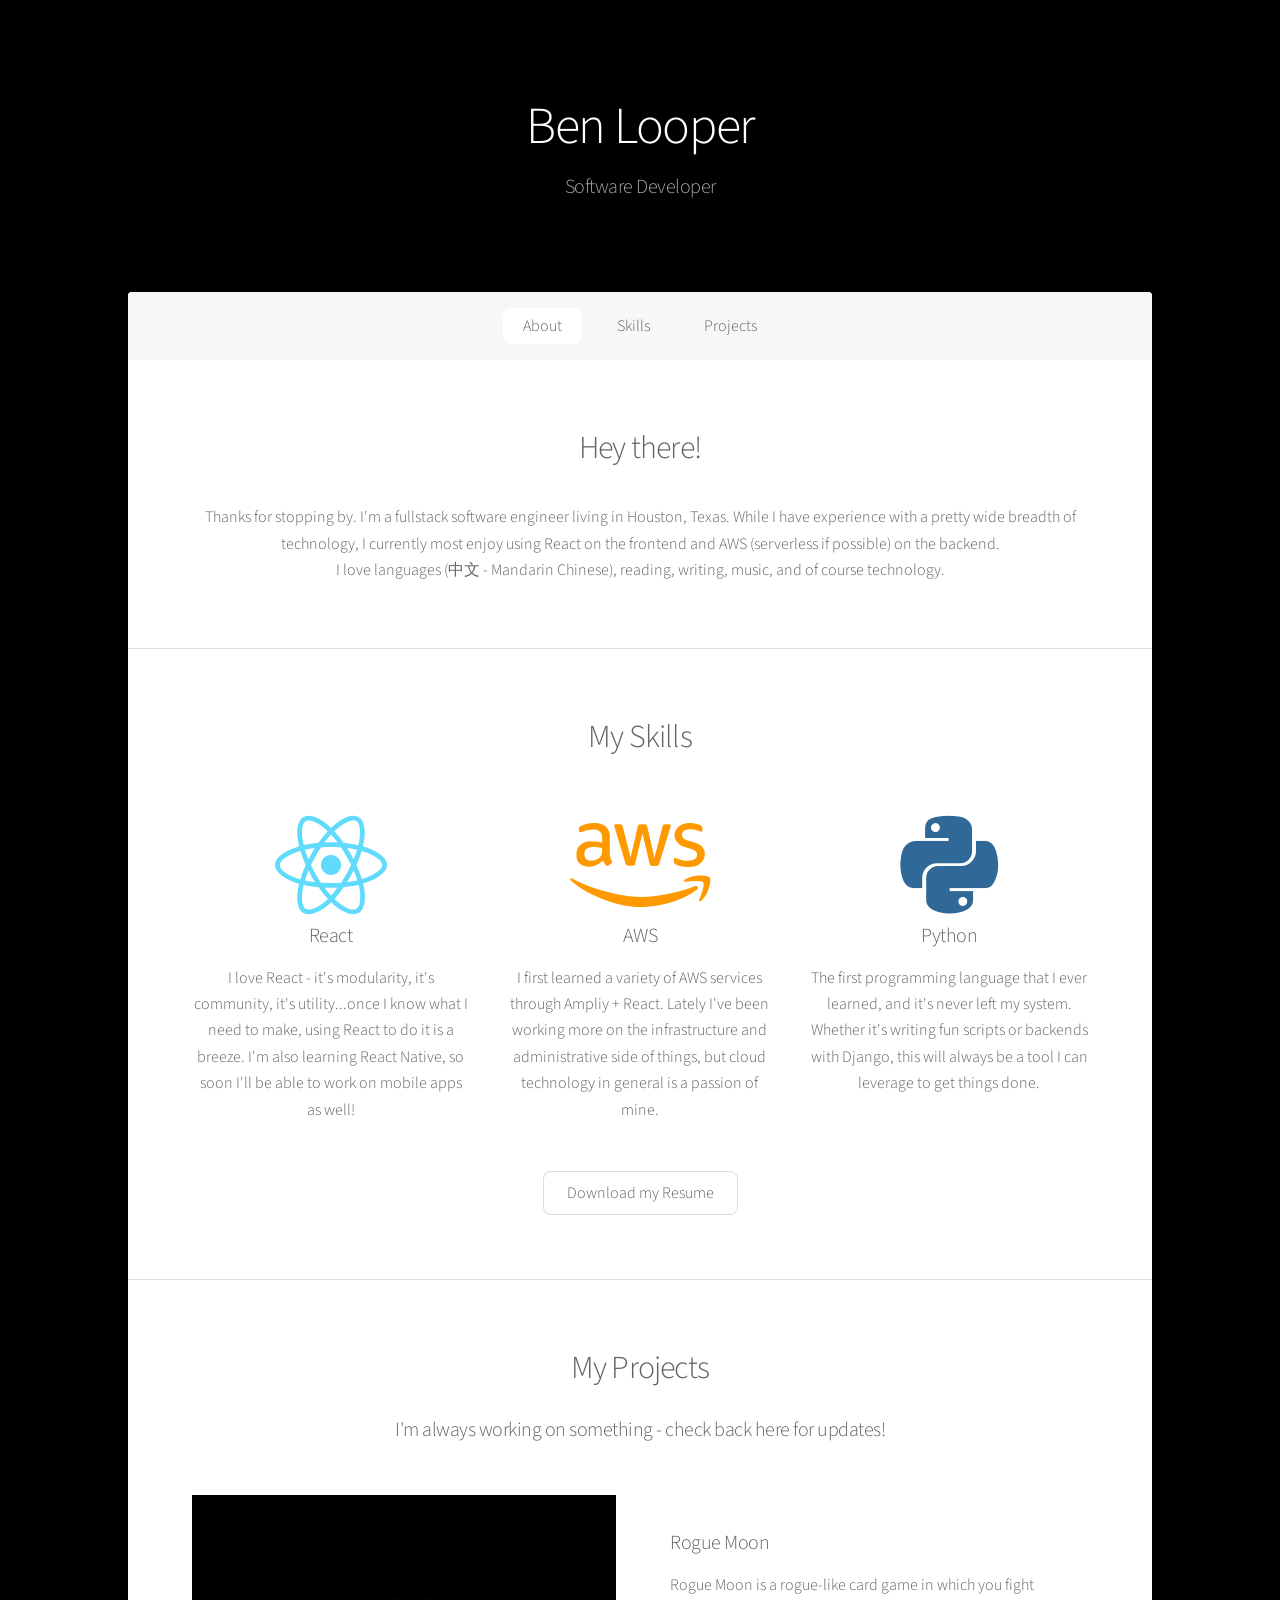
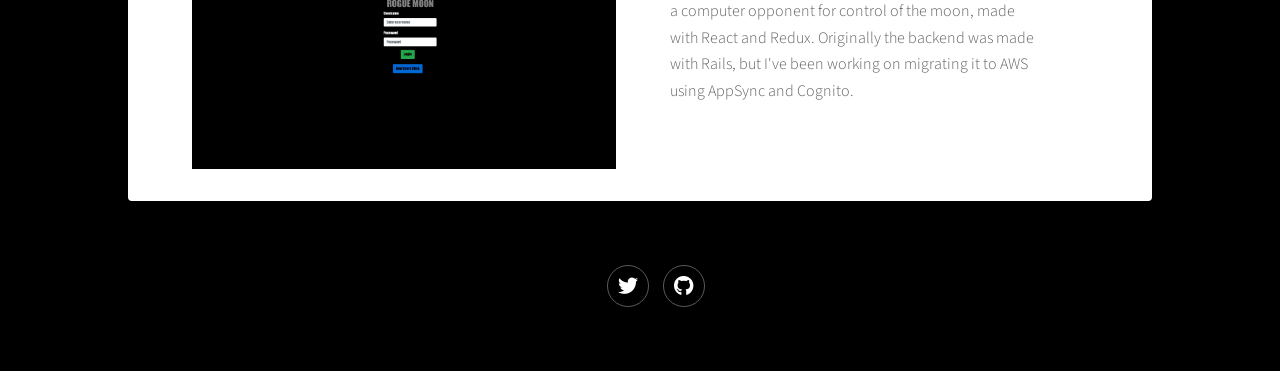
<file: index.html>
<!DOCTYPE HTML>
<!--
	Stellar by HTML5 UP
	html5up.net | @ajlkn
	Free for personal and commercial use under the CCA 3.0 license (html5up.net/license)
-->
<html>
	<head>
		<title>Ben Looper</title>
		<meta charset="utf-8" />
		<meta name="viewport" content="width=device-width, initial-scale=1, user-scalable=no" />
		<link rel="stylesheet" href="assets/css/main.css" />
		<noscript><link rel="stylesheet" href="assets/css/noscript.css" /></noscript>
	</head>
	<body class="is-preload">

		<!-- Wrapper -->
			<div id="wrapper">

				<!-- Header -->
					<header id="header" class="alt">
						<!-- <span class="logo"><img src="images/logo.svg" alt="" /></span> -->
						<h1>Ben Looper</h1>
						<p>Software Developer</p>
					</header>

				<!-- Nav -->
					<nav id="nav">
						<ul>
							<li><a href="#intro" class="active">About</a></li>
							<li><a href="#first">Skills</a></li>
							<li><a href="#second">Projects</a></li>
							<!-- <li><a href="#cta">Get Started</a></li> -->
						</ul>
					</nav>

				<!-- Main -->
					<div id="main">

						<!-- Introduction -->
							<section id="intro" class="main">
								<div class="spotlight">
									<div class="content">
										<header class="major">
											<h2>Hey there!	</h2>
										</header>
										<p>Thanks for stopping by. I'm a fullstack software engineer living in Houston, Texas. 
											While I have experience with a pretty wide breadth of technology, 
											I currently most enjoy using React on the frontend and AWS (serverless if possible) on the backend.
											<br>
											I love languages (中文 - Mandarin Chinese), reading, writing, music, and of course technology. 
										</p>
										<!-- <ul class="actions">
											<li><a href="generic.html" class="button">Learn More</a></li>
										</ul> -->
									</div>
									<!-- <span class="image"><img src="images/profile_pic.jpg" alt="" /></span> -->
								</div>
							</section>

						<!-- First Section -->
							<section id="first" class="main special">
								<header class="major">
									<h2>My Skills</h2>
								</header>
								<ul class="features">
									<li>	
										<span class="icon style7"> 
											<i class="fab fa-react fa-7x"></i>
										</span>
										<h3>React</h3>
										<p>I love React - it's modularity, it's community, it's utility...once I know what I need to make, using React to do it is a breeze.
											I'm also learning React Native, so soon I'll be able to work on mobile apps as well! 
										</p>
									</li>
									<li>
										<span class="icon style8"> 
											<i class="fab fa-aws fa-7x"></i>
										</span>
										<h3>AWS</h3>
										<p>I first learned a variety of AWS services through Ampliy + React. Lately I've been working more on the infrastructure
											and administrative side of things, but cloud technology in general is a passion of mine. 
										</p>
									</li>
									<li>
										<span class="icon style9">
											<i class="fab fa-python fa-7x"></i>
										</span>
										<h3>Python</h3>
										<p>The first programming language that I ever learned, and it's never left my system. Whether it's writing fun scripts or 
											backends with Django, this will always be a tool I can leverage to get things done. 
										</p>
									</li>
								</ul>
								<footer class="major">
									<ul class="actions special">
										<li><a href="BenLooperResume.docx" class="button" download>Download my Resume</a></li>
									</ul>
								</footer>
							</section>

						<!-- Second Section -->
							<section id="second" class="main special">
								<header class="major">
									<h2>My Projects</h2>
									<p>I'm always working on something - check back here for updates!</p>
								</header>
								<!-- <ul class="statistics">
									<li class="style1">
										<span class="icon solid fa-code-branch"></span>
										<strong>5,120</strong> Etiam
									</li>
									<li class="style2">
										<span class="icon fa-folder-open"></span>
										<strong>8,192</strong> Magna
									</li>
									<li class="style3">
										<span class="icon solid fa-signal"></span>
										<strong>2,048</strong> Tempus
									</li>
									<li class="style4">
										<span class="icon solid fa-laptop"></span>
										<strong>4,096</strong> Aliquam
									</li>
									<li class="style5">
										<span class="icon fa-gem"></span>
										<strong>1,024</strong> Nullam
									</li>
								</ul>
								<p class="content">Nam elementum nisl et mi a commodo porttitor. Morbi sit amet nisl eu arcu faucibus hendrerit vel a risus. Nam a orci mi, elementum ac arcu sit amet, fermentum pellentesque et purus. Integer maximus varius lorem, sed convallis diam accumsan sed. Etiam porttitor placerat sapien, sed eleifend a enim pulvinar faucibus semper quis ut arcu. Ut non nisl a mollis est efficitur vestibulum. Integer eget purus nec nulla mattis et accumsan ut magna libero. Morbi auctor iaculis porttitor. Sed ut magna ac risus et hendrerit scelerisque. Praesent eleifend lacus in lectus aliquam porta. Cras eu ornare dui curabitur lacinia.</p>
								<footer class="major">
									<ul class="actions special">
										<li><a href="generic.html" class="button">Learn More</a></li>
									</ul>
								</footer> -->
								<article class="flex-columns">
									<div class="row">
										<div class="column">
											<div class="column-1">
												<img src="images/RogueMoonScreenCap.jpeg" alt="">
											</div>
										</div>
										<div class="column">
											<div class="column-2">
												<h3>Rogue Moon</h3>
												<p>
													Rogue Moon is a rogue-like card game in which you fight a computer opponent 
													for control of the moon, made with React and Redux.
													Originally the backend was made with Rails, but I've been working 
													on migrating it to AWS using AppSync and Cognito.
												</p>
											</div>
										</div>
									</div>
								</article>
							</section>

						<!-- Get Started -->
							<!-- <section id="cta" class="main special">
								<header class="major">
									<h2>Congue imperdiet</h2>
									<p>Donec imperdiet consequat consequat. Suspendisse feugiat congue<br />
									posuere. Nulla massa urna, fermentum eget quam aliquet.</p>
								</header>
								<footer class="major">
									<ul class="actions special">
										<li><a href="generic.html" class="button primary">Get Started</a></li>
										<li><a href="generic.html" class="button">Learn More</a></li>
									</ul>
								</footer>
							</section> -->

					</div>

				<!-- Footer -->
					<footer id="footer">
						<!-- <section>
							<h2>Aliquam sed mauris</h2>
							<p>Sed lorem ipsum dolor sit amet et nullam consequat feugiat consequat magna adipiscing tempus etiam dolore veroeros. eget dapibus mauris. Cras aliquet, nisl ut viverra sollicitudin, ligula erat egestas velit, vitae tincidunt odio.</p>
							<ul class="actions">
								<li><a href="generic.html" class="button">Learn More</a></li>
							</ul>
						</section> -->
						<!-- <section> -->
							<!-- <h2>Etiam feugiat</h2>
							<dl class="alt">
								<dt>Address</dt>
								<dd>1234 Somewhere Road &bull; Nashville, TN 00000 &bull; USA</dd>
								<dt>Phone</dt>
								<dd>(000) 000-0000 x 0000</dd>
								<dt>Email</dt>
								<dd><a href="#">information@untitled.tld</a></dd>
							</dl> -->
							<ul class="icons">
								<li><a href="https://twitter.com/ben_looper" class="icon brands fa-twitter alt"><span class="label">Twitter</span></a></li>
								<!-- <li><a href="#" class="icon brands fa-facebook-f alt"><span class="label">Facebook</span></a></li> -->
								<!-- <li><a href="#" class="icon brands fa-instagram alt"><span class="label">Instagram</span></a></li> -->
								<li><a href="https://github.com/BenLooper" class="icon brands fa-github alt"><span class="label">GitHub</span></a></li>
								<!-- <li><a href="#" class="icon brands fa-dribbble alt"><span class="label">Dribbble</span></a></li> -->
							</ul>
						<!-- </section> -->
					</footer>

			</div>

		<!-- Scripts -->
			<script src="assets/js/jquery.min.js"></script>
			<script src="assets/js/jquery.scrollex.min.js"></script>
			<script src="assets/js/jquery.scrolly.min.js"></script>
			<script src="assets/js/browser.min.js"></script>
			<script src="assets/js/breakpoints.min.js"></script>
			<script src="assets/js/util.js"></script>
			<script src="assets/js/main.js"></script>

	</body>
</html>
</file>
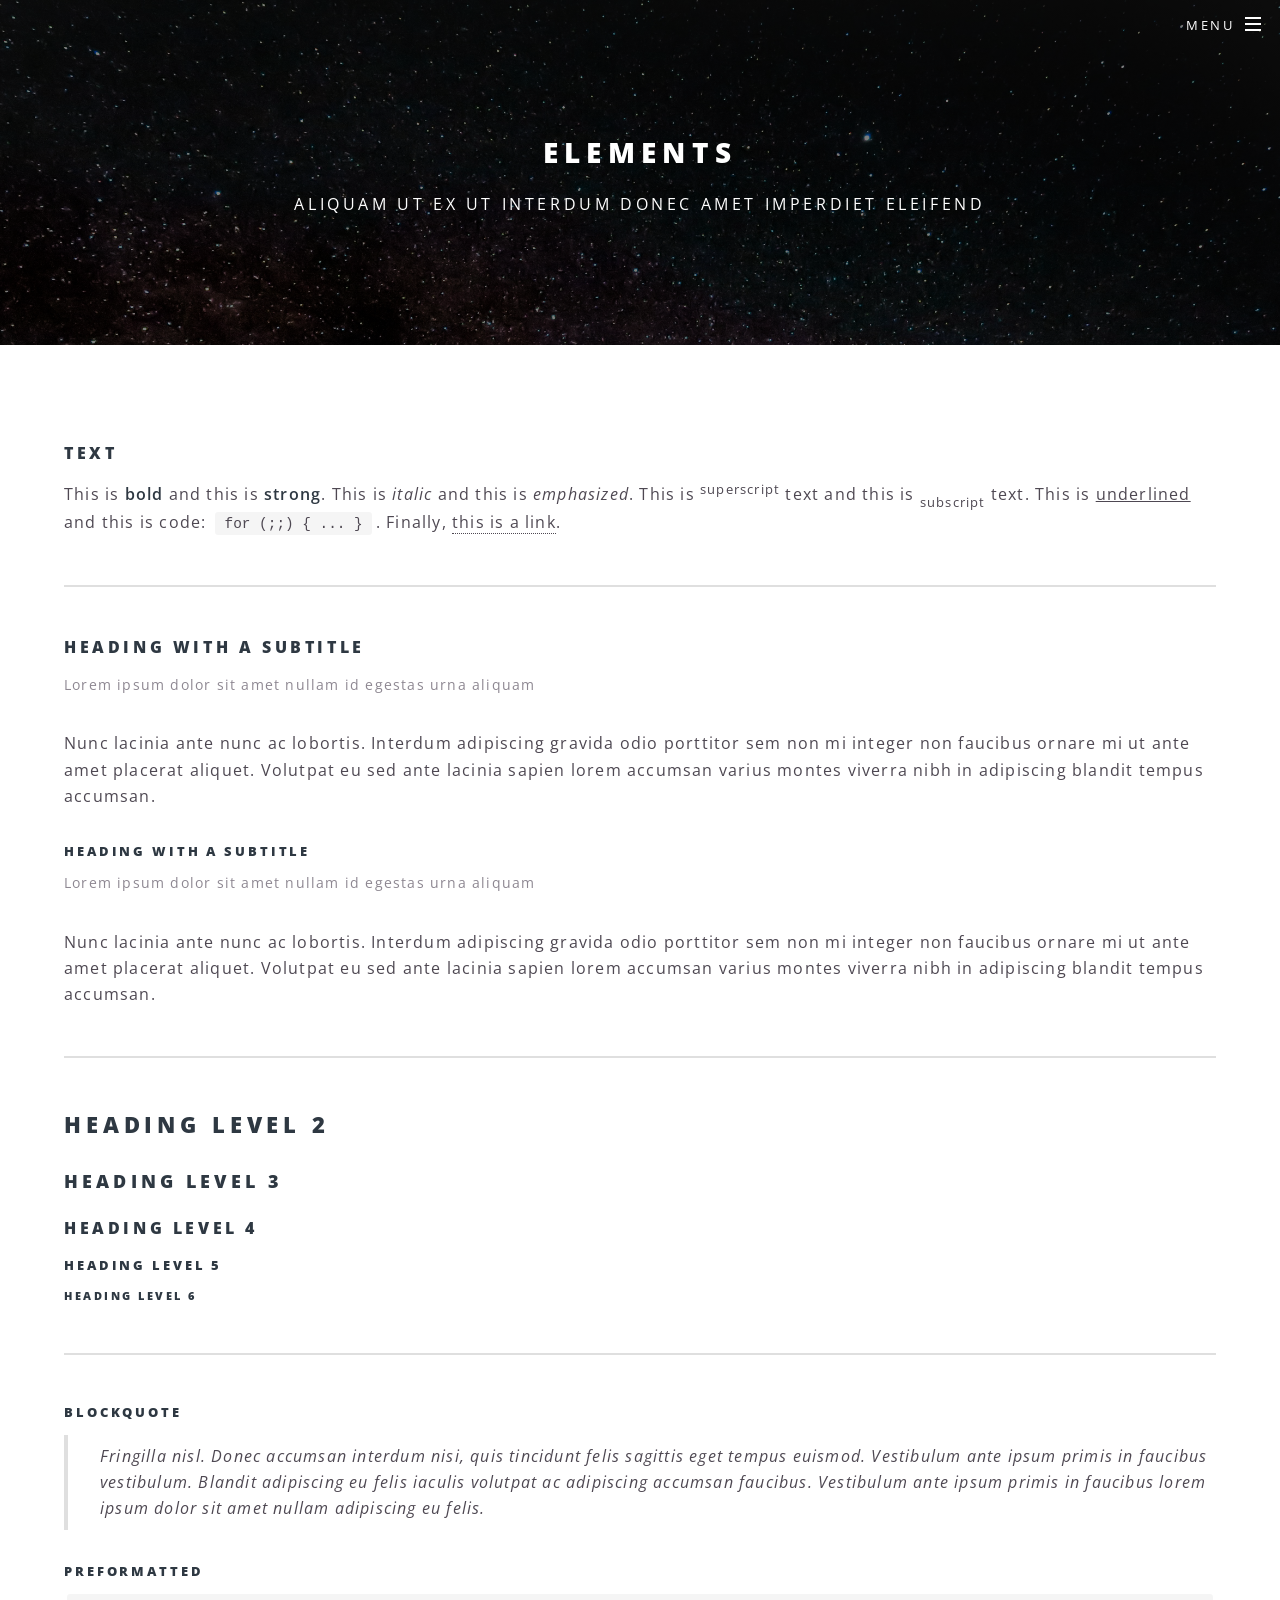
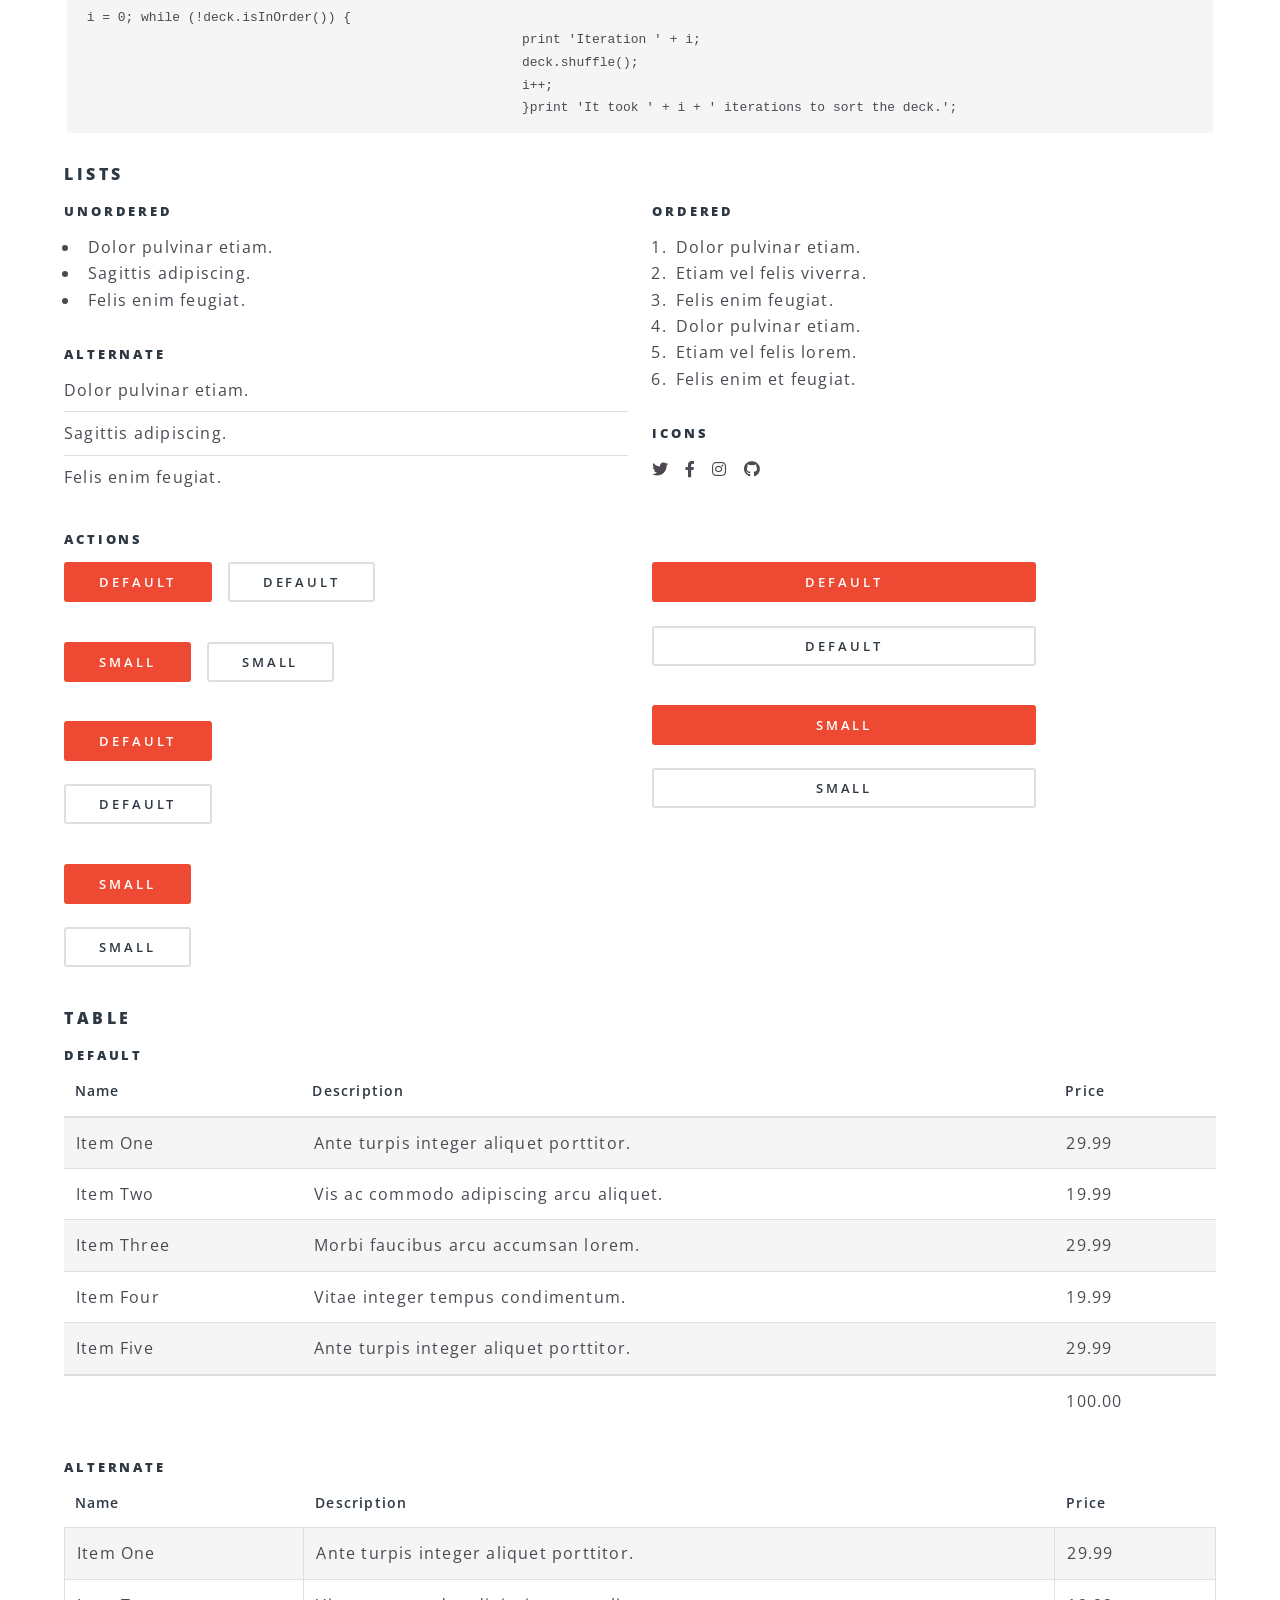
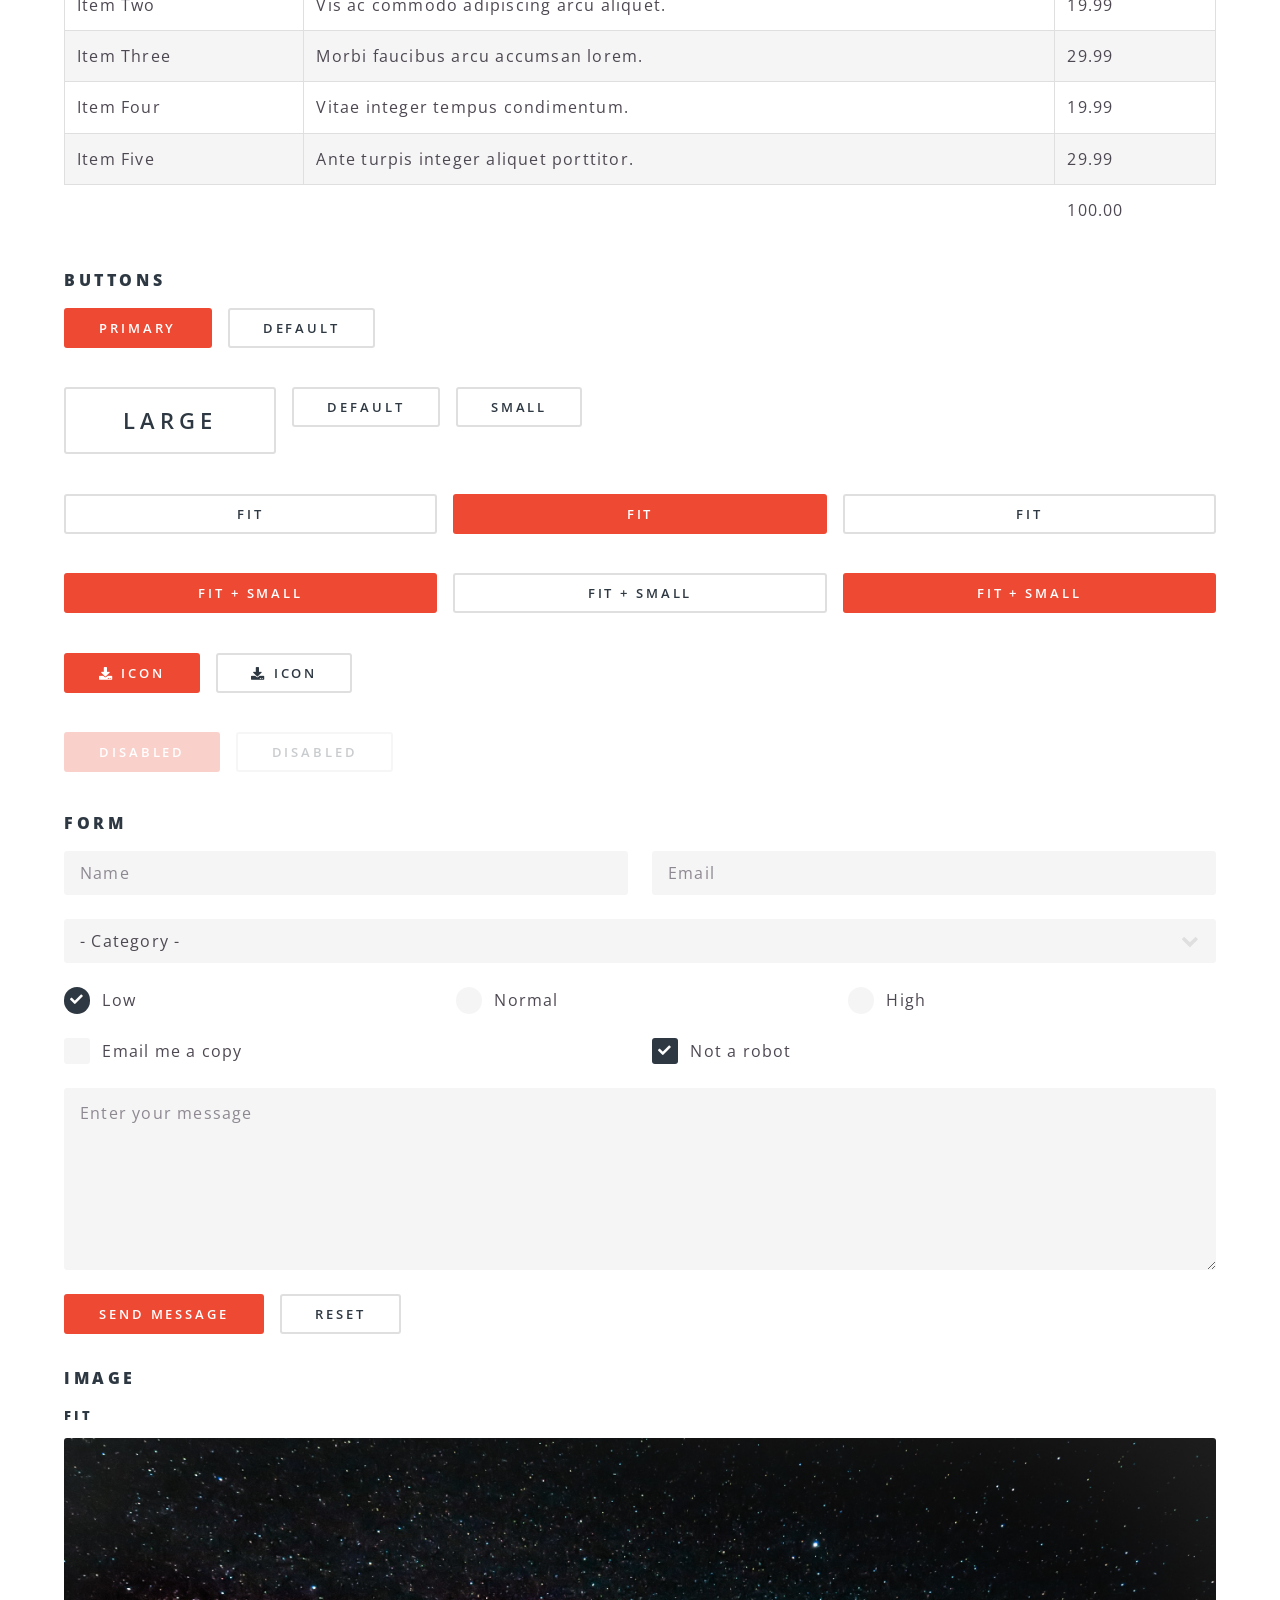
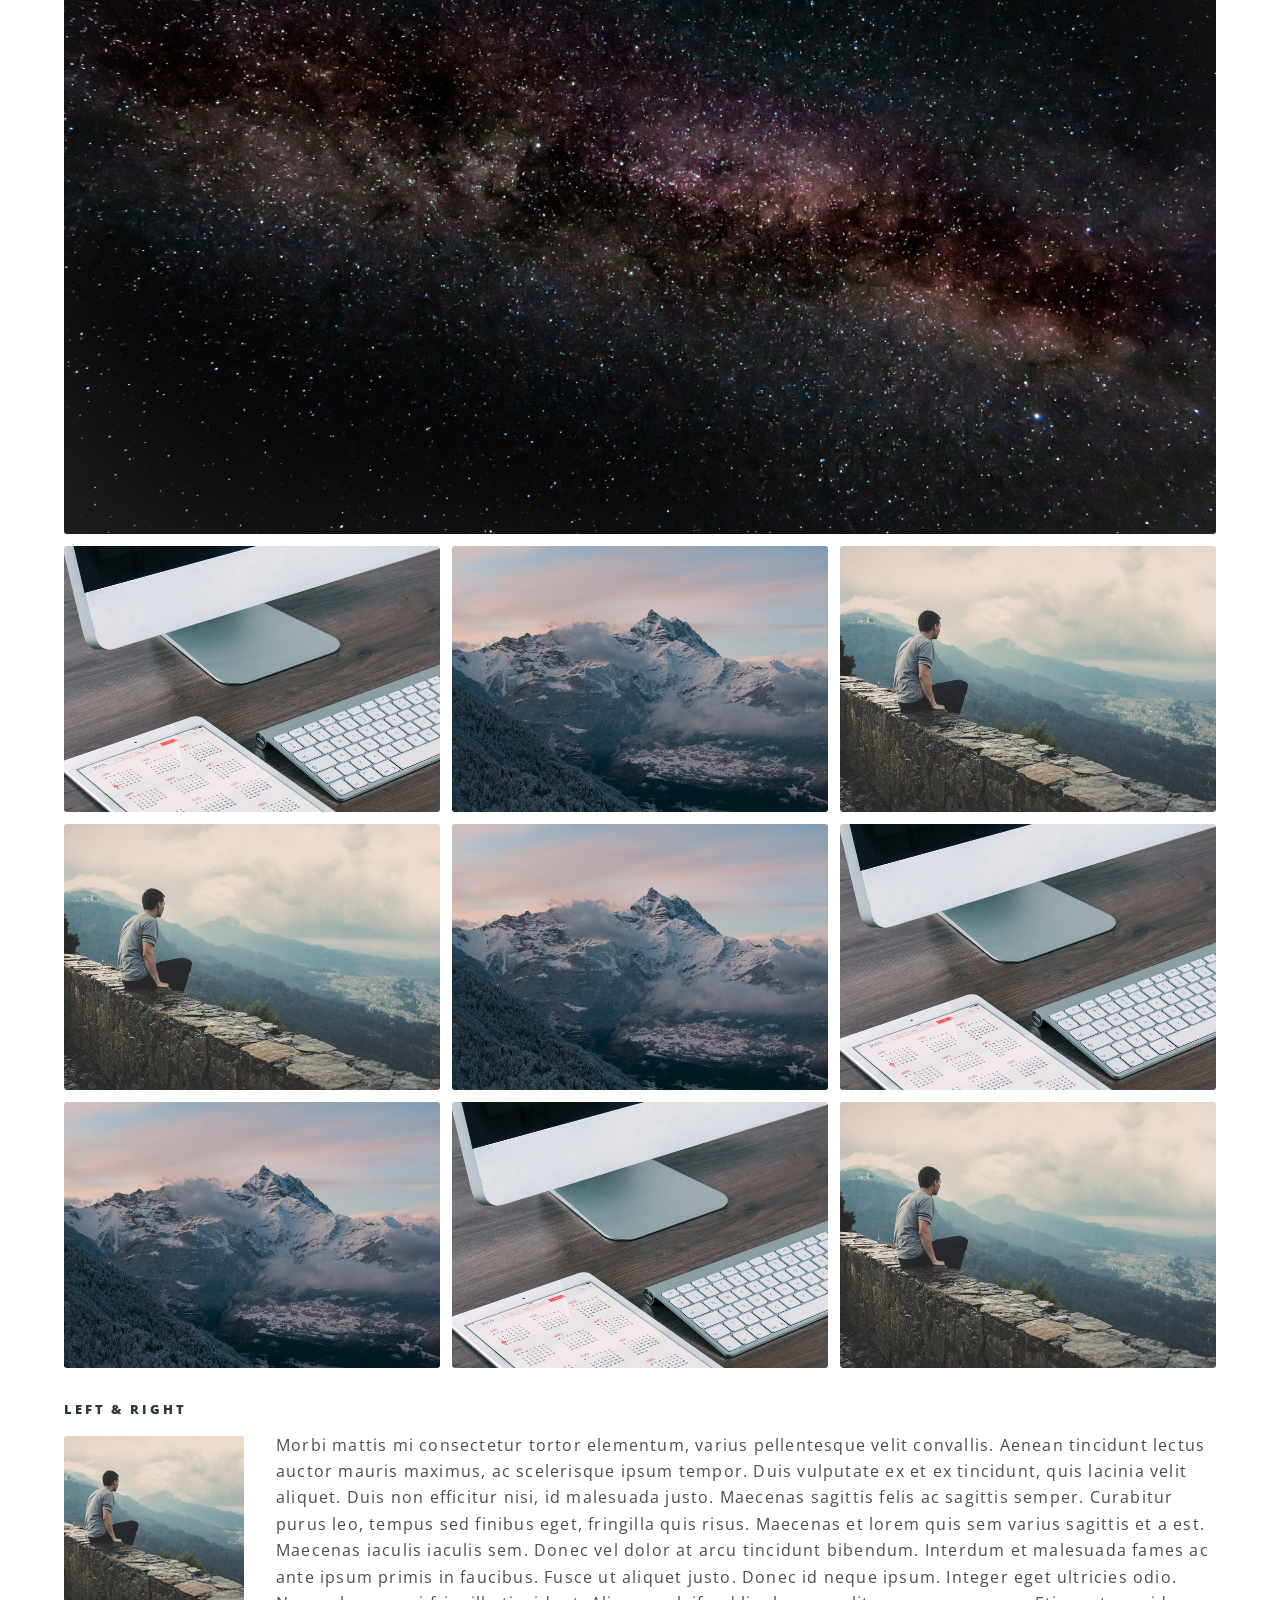
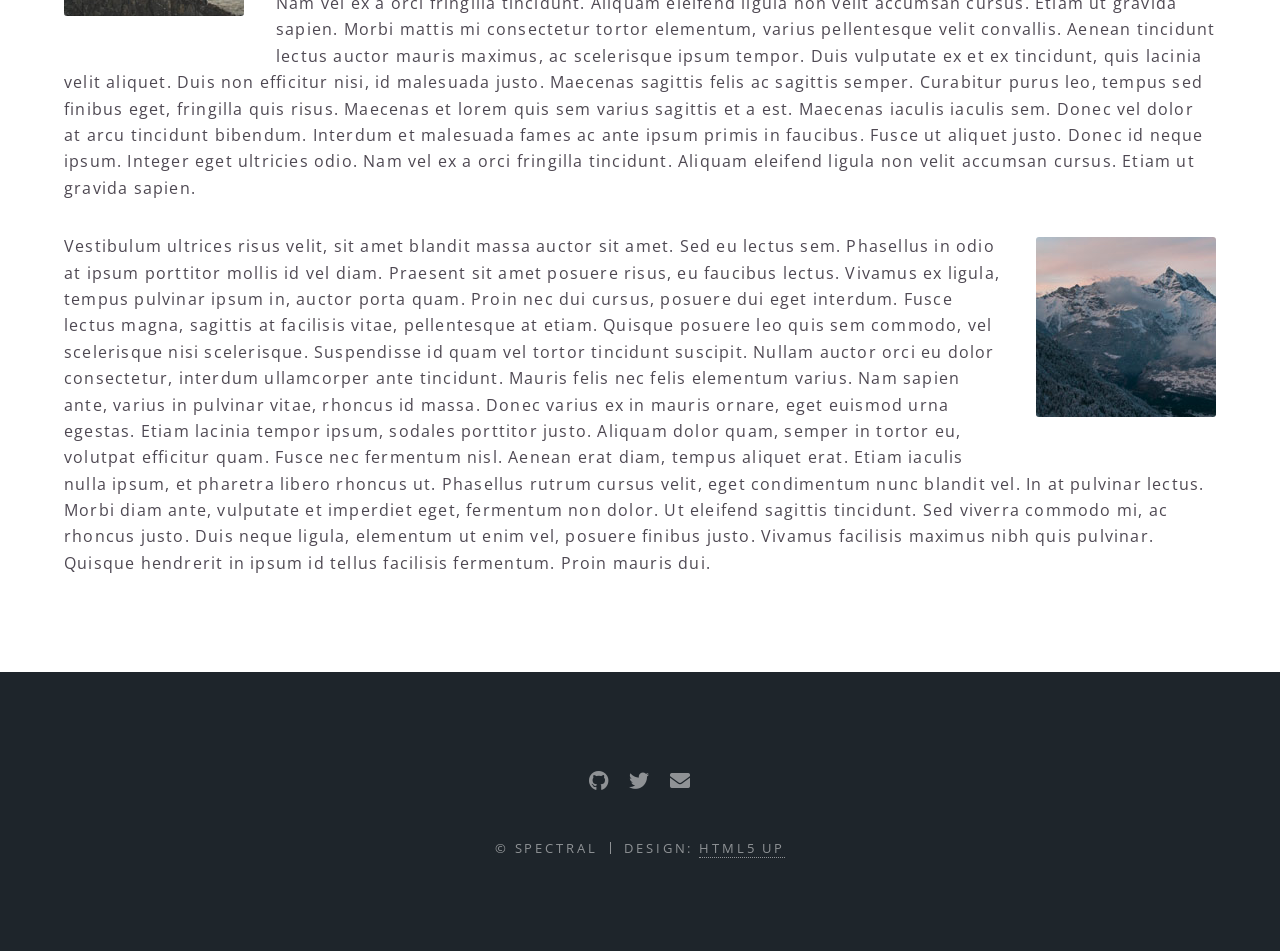
<file: Elements/index.html>
<!DOCTYPE html><html lang="en"><head><meta charSet="utf-8"/><meta http-equiv="x-ua-compatible" content="ie=edge"/><meta name="viewport" content="width=device-width, initial-scale=1, shrink-to-fit=no"/><style data-href="/styles.f97f3f83a340d2a3b291.css" id="gatsby-global-css">@import url(https://fonts.googleapis.com/css?family=Open+Sans:400,400italic,600,600italic,800,800italic);
/*!
 * Font Awesome Free 5.9.0 by @fontawesome - https://fontawesome.com
 * License - https://fontawesome.com/license/free (Icons: CC BY 4.0, Fonts: SIL OFL 1.1, Code: MIT License)
 */.fa,.fab,.fal,.far,.fas{-moz-osx-font-smoothing:grayscale;-webkit-font-smoothing:antialiased;display:inline-block;font-style:normal;font-variant:normal;text-rendering:auto;line-height:1}.fa-lg{font-size:1.33333em;line-height:.75em;vertical-align:-.0667em}.fa-xs{font-size:.75em}.fa-sm{font-size:.875em}.fa-1x{font-size:1em}.fa-2x{font-size:2em}.fa-3x{font-size:3em}.fa-4x{font-size:4em}.fa-5x{font-size:5em}.fa-6x{font-size:6em}.fa-7x{font-size:7em}.fa-8x{font-size:8em}.fa-9x{font-size:9em}.fa-10x{font-size:10em}.fa-fw{text-align:center;width:1.25em}.fa-ul{list-style-type:none;margin-left:2.5em;padding-left:0}.fa-ul>li{position:relative}.fa-li{left:-2em;position:absolute;text-align:center;width:2em;line-height:inherit}.fa-border{border:.08em solid #eee;border-radius:.1em;padding:.2em .25em .15em}.fa-pull-left{float:left}.fa-pull-right{float:right}.fa.fa-pull-left,.fab.fa-pull-left,.fal.fa-pull-left,.far.fa-pull-left,.fas.fa-pull-left{margin-right:.3em}.fa.fa-pull-right,.fab.fa-pull-right,.fal.fa-pull-right,.far.fa-pull-right,.fas.fa-pull-right{margin-left:.3em}.fa-spin{animation:fa-spin 2s linear infinite}.fa-pulse{animation:fa-spin 1s steps(8) infinite}@keyframes fa-spin{0%{transform:rotate(0deg)}to{transform:rotate(1turn)}}.fa-rotate-90{-ms-filter:"progid:DXImageTransform.Microsoft.BasicImage(rotation=1)";transform:rotate(90deg)}.fa-rotate-180{-ms-filter:"progid:DXImageTransform.Microsoft.BasicImage(rotation=2)";transform:rotate(180deg)}.fa-rotate-270{-ms-filter:"progid:DXImageTransform.Microsoft.BasicImage(rotation=3)";transform:rotate(270deg)}.fa-flip-horizontal{-ms-filter:"progid:DXImageTransform.Microsoft.BasicImage(rotation=0, mirror=1)";transform:scaleX(-1)}.fa-flip-vertical{transform:scaleY(-1)}.fa-flip-both,.fa-flip-horizontal.fa-flip-vertical,.fa-flip-vertical{-ms-filter:"progid:DXImageTransform.Microsoft.BasicImage(rotation=2, mirror=1)"}.fa-flip-both,.fa-flip-horizontal.fa-flip-vertical{transform:scale(-1)}:root .fa-flip-both,:root .fa-flip-horizontal,:root .fa-flip-vertical,:root .fa-rotate-90,:root .fa-rotate-180,:root .fa-rotate-270{filter:none}.fa-stack{display:inline-block;height:2em;line-height:2em;position:relative;vertical-align:middle;width:2.5em}.fa-stack-1x,.fa-stack-2x{left:0;position:absolute;text-align:center;width:100%}.fa-stack-1x{line-height:inherit}.fa-stack-2x{font-size:2em}.fa-inverse{color:#fff}.fa-500px:before{content:"\F26E"}.fa-accessible-icon:before{content:"\F368"}.fa-accusoft:before{content:"\F369"}.fa-acquisitions-incorporated:before{content:"\F6AF"}.fa-ad:before{content:"\F641"}.fa-address-book:before{content:"\F2B9"}.fa-address-card:before{content:"\F2BB"}.fa-adjust:before{content:"\F042"}.fa-adn:before{content:"\F170"}.fa-adobe:before{content:"\F778"}.fa-adversal:before{content:"\F36A"}.fa-affiliatetheme:before{content:"\F36B"}.fa-air-freshener:before{content:"\F5D0"}.fa-airbnb:before{content:"\F834"}.fa-algolia:before{content:"\F36C"}.fa-align-center:before{content:"\F037"}.fa-align-justify:before{content:"\F039"}.fa-align-left:before{content:"\F036"}.fa-align-right:before{content:"\F038"}.fa-alipay:before{content:"\F642"}.fa-allergies:before{content:"\F461"}.fa-amazon:before{content:"\F270"}.fa-amazon-pay:before{content:"\F42C"}.fa-ambulance:before{content:"\F0F9"}.fa-american-sign-language-interpreting:before{content:"\F2A3"}.fa-amilia:before{content:"\F36D"}.fa-anchor:before{content:"\F13D"}.fa-android:before{content:"\F17B"}.fa-angellist:before{content:"\F209"}.fa-angle-double-down:before{content:"\F103"}.fa-angle-double-left:before{content:"\F100"}.fa-angle-double-right:before{content:"\F101"}.fa-angle-double-up:before{content:"\F102"}.fa-angle-down:before{content:"\F107"}.fa-angle-left:before{content:"\F104"}.fa-angle-right:before{content:"\F105"}.fa-angle-up:before{content:"\F106"}.fa-angry:before{content:"\F556"}.fa-angrycreative:before{content:"\F36E"}.fa-angular:before{content:"\F420"}.fa-ankh:before{content:"\F644"}.fa-app-store:before{content:"\F36F"}.fa-app-store-ios:before{content:"\F370"}.fa-apper:before{content:"\F371"}.fa-apple:before{content:"\F179"}.fa-apple-alt:before{content:"\F5D1"}.fa-apple-pay:before{content:"\F415"}.fa-archive:before{content:"\F187"}.fa-archway:before{content:"\F557"}.fa-arrow-alt-circle-down:before{content:"\F358"}.fa-arrow-alt-circle-left:before{content:"\F359"}.fa-arrow-alt-circle-right:before{content:"\F35A"}.fa-arrow-alt-circle-up:before{content:"\F35B"}.fa-arrow-circle-down:before{content:"\F0AB"}.fa-arrow-circle-left:before{content:"\F0A8"}.fa-arrow-circle-right:before{content:"\F0A9"}.fa-arrow-circle-up:before{content:"\F0AA"}.fa-arrow-down:before{content:"\F063"}.fa-arrow-left:before{content:"\F060"}.fa-arrow-right:before{content:"\F061"}.fa-arrow-up:before{content:"\F062"}.fa-arrows-alt:before{content:"\F0B2"}.fa-arrows-alt-h:before{content:"\F337"}.fa-arrows-alt-v:before{content:"\F338"}.fa-artstation:before{content:"\F77A"}.fa-assistive-listening-systems:before{content:"\F2A2"}.fa-asterisk:before{content:"\F069"}.fa-asymmetrik:before{content:"\F372"}.fa-at:before{content:"\F1FA"}.fa-atlas:before{content:"\F558"}.fa-atlassian:before{content:"\F77B"}.fa-atom:before{content:"\F5D2"}.fa-audible:before{content:"\F373"}.fa-audio-description:before{content:"\F29E"}.fa-autoprefixer:before{content:"\F41C"}.fa-avianex:before{content:"\F374"}.fa-aviato:before{content:"\F421"}.fa-award:before{content:"\F559"}.fa-aws:before{content:"\F375"}.fa-baby:before{content:"\F77C"}.fa-baby-carriage:before{content:"\F77D"}.fa-backspace:before{content:"\F55A"}.fa-backward:before{content:"\F04A"}.fa-bacon:before{content:"\F7E5"}.fa-balance-scale:before{content:"\F24E"}.fa-balance-scale-left:before{content:"\F515"}.fa-balance-scale-right:before{content:"\F516"}.fa-ban:before{content:"\F05E"}.fa-band-aid:before{content:"\F462"}.fa-bandcamp:before{content:"\F2D5"}.fa-barcode:before{content:"\F02A"}.fa-bars:before{content:"\F0C9"}.fa-baseball-ball:before{content:"\F433"}.fa-basketball-ball:before{content:"\F434"}.fa-bath:before{content:"\F2CD"}.fa-battery-empty:before{content:"\F244"}.fa-battery-full:before{content:"\F240"}.fa-battery-half:before{content:"\F242"}.fa-battery-quarter:before{content:"\F243"}.fa-battery-three-quarters:before{content:"\F241"}.fa-battle-net:before{content:"\F835"}.fa-bed:before{content:"\F236"}.fa-beer:before{content:"\F0FC"}.fa-behance:before{content:"\F1B4"}.fa-behance-square:before{content:"\F1B5"}.fa-bell:before{content:"\F0F3"}.fa-bell-slash:before{content:"\F1F6"}.fa-bezier-curve:before{content:"\F55B"}.fa-bible:before{content:"\F647"}.fa-bicycle:before{content:"\F206"}.fa-biking:before{content:"\F84A"}.fa-bimobject:before{content:"\F378"}.fa-binoculars:before{content:"\F1E5"}.fa-biohazard:before{content:"\F780"}.fa-birthday-cake:before{content:"\F1FD"}.fa-bitbucket:before{content:"\F171"}.fa-bitcoin:before{content:"\F379"}.fa-bity:before{content:"\F37A"}.fa-black-tie:before{content:"\F27E"}.fa-blackberry:before{content:"\F37B"}.fa-blender:before{content:"\F517"}.fa-blender-phone:before{content:"\F6B6"}.fa-blind:before{content:"\F29D"}.fa-blog:before{content:"\F781"}.fa-blogger:before{content:"\F37C"}.fa-blogger-b:before{content:"\F37D"}.fa-bluetooth:before{content:"\F293"}.fa-bluetooth-b:before{content:"\F294"}.fa-bold:before{content:"\F032"}.fa-bolt:before{content:"\F0E7"}.fa-bomb:before{content:"\F1E2"}.fa-bone:before{content:"\F5D7"}.fa-bong:before{content:"\F55C"}.fa-book:before{content:"\F02D"}.fa-book-dead:before{content:"\F6B7"}.fa-book-medical:before{content:"\F7E6"}.fa-book-open:before{content:"\F518"}.fa-book-reader:before{content:"\F5DA"}.fa-bookmark:before{content:"\F02E"}.fa-bootstrap:before{content:"\F836"}.fa-border-all:before{content:"\F84C"}.fa-border-none:before{content:"\F850"}.fa-border-style:before{content:"\F853"}.fa-bowling-ball:before{content:"\F436"}.fa-box:before{content:"\F466"}.fa-box-open:before{content:"\F49E"}.fa-boxes:before{content:"\F468"}.fa-braille:before{content:"\F2A1"}.fa-brain:before{content:"\F5DC"}.fa-bread-slice:before{content:"\F7EC"}.fa-briefcase:before{content:"\F0B1"}.fa-briefcase-medical:before{content:"\F469"}.fa-broadcast-tower:before{content:"\F519"}.fa-broom:before{content:"\F51A"}.fa-brush:before{content:"\F55D"}.fa-btc:before{content:"\F15A"}.fa-buffer:before{content:"\F837"}.fa-bug:before{content:"\F188"}.fa-building:before{content:"\F1AD"}.fa-bullhorn:before{content:"\F0A1"}.fa-bullseye:before{content:"\F140"}.fa-burn:before{content:"\F46A"}.fa-buromobelexperte:before{content:"\F37F"}.fa-bus:before{content:"\F207"}.fa-bus-alt:before{content:"\F55E"}.fa-business-time:before{content:"\F64A"}.fa-buysellads:before{content:"\F20D"}.fa-calculator:before{content:"\F1EC"}.fa-calendar:before{content:"\F133"}.fa-calendar-alt:before{content:"\F073"}.fa-calendar-check:before{content:"\F274"}.fa-calendar-day:before{content:"\F783"}.fa-calendar-minus:before{content:"\F272"}.fa-calendar-plus:before{content:"\F271"}.fa-calendar-times:before{content:"\F273"}.fa-calendar-week:before{content:"\F784"}.fa-camera:before{content:"\F030"}.fa-camera-retro:before{content:"\F083"}.fa-campground:before{content:"\F6BB"}.fa-canadian-maple-leaf:before{content:"\F785"}.fa-candy-cane:before{content:"\F786"}.fa-cannabis:before{content:"\F55F"}.fa-capsules:before{content:"\F46B"}.fa-car:before{content:"\F1B9"}.fa-car-alt:before{content:"\F5DE"}.fa-car-battery:before{content:"\F5DF"}.fa-car-crash:before{content:"\F5E1"}.fa-car-side:before{content:"\F5E4"}.fa-caret-down:before{content:"\F0D7"}.fa-caret-left:before{content:"\F0D9"}.fa-caret-right:before{content:"\F0DA"}.fa-caret-square-down:before{content:"\F150"}.fa-caret-square-left:before{content:"\F191"}.fa-caret-square-right:before{content:"\F152"}.fa-caret-square-up:before{content:"\F151"}.fa-caret-up:before{content:"\F0D8"}.fa-carrot:before{content:"\F787"}.fa-cart-arrow-down:before{content:"\F218"}.fa-cart-plus:before{content:"\F217"}.fa-cash-register:before{content:"\F788"}.fa-cat:before{content:"\F6BE"}.fa-cc-amazon-pay:before{content:"\F42D"}.fa-cc-amex:before{content:"\F1F3"}.fa-cc-apple-pay:before{content:"\F416"}.fa-cc-diners-club:before{content:"\F24C"}.fa-cc-discover:before{content:"\F1F2"}.fa-cc-jcb:before{content:"\F24B"}.fa-cc-mastercard:before{content:"\F1F1"}.fa-cc-paypal:before{content:"\F1F4"}.fa-cc-stripe:before{content:"\F1F5"}.fa-cc-visa:before{content:"\F1F0"}.fa-centercode:before{content:"\F380"}.fa-centos:before{content:"\F789"}.fa-certificate:before{content:"\F0A3"}.fa-chair:before{content:"\F6C0"}.fa-chalkboard:before{content:"\F51B"}.fa-chalkboard-teacher:before{content:"\F51C"}.fa-charging-station:before{content:"\F5E7"}.fa-chart-area:before{content:"\F1FE"}.fa-chart-bar:before{content:"\F080"}.fa-chart-line:before{content:"\F201"}.fa-chart-pie:before{content:"\F200"}.fa-check:before{content:"\F00C"}.fa-check-circle:before{content:"\F058"}.fa-check-double:before{content:"\F560"}.fa-check-square:before{content:"\F14A"}.fa-cheese:before{content:"\F7EF"}.fa-chess:before{content:"\F439"}.fa-chess-bishop:before{content:"\F43A"}.fa-chess-board:before{content:"\F43C"}.fa-chess-king:before{content:"\F43F"}.fa-chess-knight:before{content:"\F441"}.fa-chess-pawn:before{content:"\F443"}.fa-chess-queen:before{content:"\F445"}.fa-chess-rook:before{content:"\F447"}.fa-chevron-circle-down:before{content:"\F13A"}.fa-chevron-circle-left:before{content:"\F137"}.fa-chevron-circle-right:before{content:"\F138"}.fa-chevron-circle-up:before{content:"\F139"}.fa-chevron-down:before{content:"\F078"}.fa-chevron-left:before{content:"\F053"}.fa-chevron-right:before{content:"\F054"}.fa-chevron-up:before{content:"\F077"}.fa-child:before{content:"\F1AE"}.fa-chrome:before{content:"\F268"}.fa-chromecast:before{content:"\F838"}.fa-church:before{content:"\F51D"}.fa-circle:before{content:"\F111"}.fa-circle-notch:before{content:"\F1CE"}.fa-city:before{content:"\F64F"}.fa-clinic-medical:before{content:"\F7F2"}.fa-clipboard:before{content:"\F328"}.fa-clipboard-check:before{content:"\F46C"}.fa-clipboard-list:before{content:"\F46D"}.fa-clock:before{content:"\F017"}.fa-clone:before{content:"\F24D"}.fa-closed-captioning:before{content:"\F20A"}.fa-cloud:before{content:"\F0C2"}.fa-cloud-download-alt:before{content:"\F381"}.fa-cloud-meatball:before{content:"\F73B"}.fa-cloud-moon:before{content:"\F6C3"}.fa-cloud-moon-rain:before{content:"\F73C"}.fa-cloud-rain:before{content:"\F73D"}.fa-cloud-showers-heavy:before{content:"\F740"}.fa-cloud-sun:before{content:"\F6C4"}.fa-cloud-sun-rain:before{content:"\F743"}.fa-cloud-upload-alt:before{content:"\F382"}.fa-cloudscale:before{content:"\F383"}.fa-cloudsmith:before{content:"\F384"}.fa-cloudversify:before{content:"\F385"}.fa-cocktail:before{content:"\F561"}.fa-code:before{content:"\F121"}.fa-code-branch:before{content:"\F126"}.fa-codepen:before{content:"\F1CB"}.fa-codiepie:before{content:"\F284"}.fa-coffee:before{content:"\F0F4"}.fa-cog:before{content:"\F013"}.fa-cogs:before{content:"\F085"}.fa-coins:before{content:"\F51E"}.fa-columns:before{content:"\F0DB"}.fa-comment:before{content:"\F075"}.fa-comment-alt:before{content:"\F27A"}.fa-comment-dollar:before{content:"\F651"}.fa-comment-dots:before{content:"\F4AD"}.fa-comment-medical:before{content:"\F7F5"}.fa-comment-slash:before{content:"\F4B3"}.fa-comments:before{content:"\F086"}.fa-comments-dollar:before{content:"\F653"}.fa-compact-disc:before{content:"\F51F"}.fa-compass:before{content:"\F14E"}.fa-compress:before{content:"\F066"}.fa-compress-arrows-alt:before{content:"\F78C"}.fa-concierge-bell:before{content:"\F562"}.fa-confluence:before{content:"\F78D"}.fa-connectdevelop:before{content:"\F20E"}.fa-contao:before{content:"\F26D"}.fa-cookie:before{content:"\F563"}.fa-cookie-bite:before{content:"\F564"}.fa-copy:before{content:"\F0C5"}.fa-copyright:before{content:"\F1F9"}.fa-couch:before{content:"\F4B8"}.fa-cpanel:before{content:"\F388"}.fa-creative-commons:before{content:"\F25E"}.fa-creative-commons-by:before{content:"\F4E7"}.fa-creative-commons-nc:before{content:"\F4E8"}.fa-creative-commons-nc-eu:before{content:"\F4E9"}.fa-creative-commons-nc-jp:before{content:"\F4EA"}.fa-creative-commons-nd:before{content:"\F4EB"}.fa-creative-commons-pd:before{content:"\F4EC"}.fa-creative-commons-pd-alt:before{content:"\F4ED"}.fa-creative-commons-remix:before{content:"\F4EE"}.fa-creative-commons-sa:before{content:"\F4EF"}.fa-creative-commons-sampling:before{content:"\F4F0"}.fa-creative-commons-sampling-plus:before{content:"\F4F1"}.fa-creative-commons-share:before{content:"\F4F2"}.fa-creative-commons-zero:before{content:"\F4F3"}.fa-credit-card:before{content:"\F09D"}.fa-critical-role:before{content:"\F6C9"}.fa-crop:before{content:"\F125"}.fa-crop-alt:before{content:"\F565"}.fa-cross:before{content:"\F654"}.fa-crosshairs:before{content:"\F05B"}.fa-crow:before{content:"\F520"}.fa-crown:before{content:"\F521"}.fa-crutch:before{content:"\F7F7"}.fa-css3:before{content:"\F13C"}.fa-css3-alt:before{content:"\F38B"}.fa-cube:before{content:"\F1B2"}.fa-cubes:before{content:"\F1B3"}.fa-cut:before{content:"\F0C4"}.fa-cuttlefish:before{content:"\F38C"}.fa-d-and-d:before{content:"\F38D"}.fa-d-and-d-beyond:before{content:"\F6CA"}.fa-dashcube:before{content:"\F210"}.fa-database:before{content:"\F1C0"}.fa-deaf:before{content:"\F2A4"}.fa-delicious:before{content:"\F1A5"}.fa-democrat:before{content:"\F747"}.fa-deploydog:before{content:"\F38E"}.fa-deskpro:before{content:"\F38F"}.fa-desktop:before{content:"\F108"}.fa-dev:before{content:"\F6CC"}.fa-deviantart:before{content:"\F1BD"}.fa-dharmachakra:before{content:"\F655"}.fa-dhl:before{content:"\F790"}.fa-diagnoses:before{content:"\F470"}.fa-diaspora:before{content:"\F791"}.fa-dice:before{content:"\F522"}.fa-dice-d20:before{content:"\F6CF"}.fa-dice-d6:before{content:"\F6D1"}.fa-dice-five:before{content:"\F523"}.fa-dice-four:before{content:"\F524"}.fa-dice-one:before{content:"\F525"}.fa-dice-six:before{content:"\F526"}.fa-dice-three:before{content:"\F527"}.fa-dice-two:before{content:"\F528"}.fa-digg:before{content:"\F1A6"}.fa-digital-ocean:before{content:"\F391"}.fa-digital-tachograph:before{content:"\F566"}.fa-directions:before{content:"\F5EB"}.fa-discord:before{content:"\F392"}.fa-discourse:before{content:"\F393"}.fa-divide:before{content:"\F529"}.fa-dizzy:before{content:"\F567"}.fa-dna:before{content:"\F471"}.fa-dochub:before{content:"\F394"}.fa-docker:before{content:"\F395"}.fa-dog:before{content:"\F6D3"}.fa-dollar-sign:before{content:"\F155"}.fa-dolly:before{content:"\F472"}.fa-dolly-flatbed:before{content:"\F474"}.fa-donate:before{content:"\F4B9"}.fa-door-closed:before{content:"\F52A"}.fa-door-open:before{content:"\F52B"}.fa-dot-circle:before{content:"\F192"}.fa-dove:before{content:"\F4BA"}.fa-download:before{content:"\F019"}.fa-draft2digital:before{content:"\F396"}.fa-drafting-compass:before{content:"\F568"}.fa-dragon:before{content:"\F6D5"}.fa-draw-polygon:before{content:"\F5EE"}.fa-dribbble:before{content:"\F17D"}.fa-dribbble-square:before{content:"\F397"}.fa-dropbox:before{content:"\F16B"}.fa-drum:before{content:"\F569"}.fa-drum-steelpan:before{content:"\F56A"}.fa-drumstick-bite:before{content:"\F6D7"}.fa-drupal:before{content:"\F1A9"}.fa-dumbbell:before{content:"\F44B"}.fa-dumpster:before{content:"\F793"}.fa-dumpster-fire:before{content:"\F794"}.fa-dungeon:before{content:"\F6D9"}.fa-dyalog:before{content:"\F399"}.fa-earlybirds:before{content:"\F39A"}.fa-ebay:before{content:"\F4F4"}.fa-edge:before{content:"\F282"}.fa-edit:before{content:"\F044"}.fa-egg:before{content:"\F7FB"}.fa-eject:before{content:"\F052"}.fa-elementor:before{content:"\F430"}.fa-ellipsis-h:before{content:"\F141"}.fa-ellipsis-v:before{content:"\F142"}.fa-ello:before{content:"\F5F1"}.fa-ember:before{content:"\F423"}.fa-empire:before{content:"\F1D1"}.fa-envelope:before{content:"\F0E0"}.fa-envelope-open:before{content:"\F2B6"}.fa-envelope-open-text:before{content:"\F658"}.fa-envelope-square:before{content:"\F199"}.fa-envira:before{content:"\F299"}.fa-equals:before{content:"\F52C"}.fa-eraser:before{content:"\F12D"}.fa-erlang:before{content:"\F39D"}.fa-ethereum:before{content:"\F42E"}.fa-ethernet:before{content:"\F796"}.fa-etsy:before{content:"\F2D7"}.fa-euro-sign:before{content:"\F153"}.fa-evernote:before{content:"\F839"}.fa-exchange-alt:before{content:"\F362"}.fa-exclamation:before{content:"\F12A"}.fa-exclamation-circle:before{content:"\F06A"}.fa-exclamation-triangle:before{content:"\F071"}.fa-expand:before{content:"\F065"}.fa-expand-arrows-alt:before{content:"\F31E"}.fa-expeditedssl:before{content:"\F23E"}.fa-external-link-alt:before{content:"\F35D"}.fa-external-link-square-alt:before{content:"\F360"}.fa-eye:before{content:"\F06E"}.fa-eye-dropper:before{content:"\F1FB"}.fa-eye-slash:before{content:"\F070"}.fa-facebook:before{content:"\F09A"}.fa-facebook-f:before{content:"\F39E"}.fa-facebook-messenger:before{content:"\F39F"}.fa-facebook-square:before{content:"\F082"}.fa-fan:before{content:"\F863"}.fa-fantasy-flight-games:before{content:"\F6DC"}.fa-fast-backward:before{content:"\F049"}.fa-fast-forward:before{content:"\F050"}.fa-fax:before{content:"\F1AC"}.fa-feather:before{content:"\F52D"}.fa-feather-alt:before{content:"\F56B"}.fa-fedex:before{content:"\F797"}.fa-fedora:before{content:"\F798"}.fa-female:before{content:"\F182"}.fa-fighter-jet:before{content:"\F0FB"}.fa-figma:before{content:"\F799"}.fa-file:before{content:"\F15B"}.fa-file-alt:before{content:"\F15C"}.fa-file-archive:before{content:"\F1C6"}.fa-file-audio:before{content:"\F1C7"}.fa-file-code:before{content:"\F1C9"}.fa-file-contract:before{content:"\F56C"}.fa-file-csv:before{content:"\F6DD"}.fa-file-download:before{content:"\F56D"}.fa-file-excel:before{content:"\F1C3"}.fa-file-export:before{content:"\F56E"}.fa-file-image:before{content:"\F1C5"}.fa-file-import:before{content:"\F56F"}.fa-file-invoice:before{content:"\F570"}.fa-file-invoice-dollar:before{content:"\F571"}.fa-file-medical:before{content:"\F477"}.fa-file-medical-alt:before{content:"\F478"}.fa-file-pdf:before{content:"\F1C1"}.fa-file-powerpoint:before{content:"\F1C4"}.fa-file-prescription:before{content:"\F572"}.fa-file-signature:before{content:"\F573"}.fa-file-upload:before{content:"\F574"}.fa-file-video:before{content:"\F1C8"}.fa-file-word:before{content:"\F1C2"}.fa-fill:before{content:"\F575"}.fa-fill-drip:before{content:"\F576"}.fa-film:before{content:"\F008"}.fa-filter:before{content:"\F0B0"}.fa-fingerprint:before{content:"\F577"}.fa-fire:before{content:"\F06D"}.fa-fire-alt:before{content:"\F7E4"}.fa-fire-extinguisher:before{content:"\F134"}.fa-firefox:before{content:"\F269"}.fa-first-aid:before{content:"\F479"}.fa-first-order:before{content:"\F2B0"}.fa-first-order-alt:before{content:"\F50A"}.fa-firstdraft:before{content:"\F3A1"}.fa-fish:before{content:"\F578"}.fa-fist-raised:before{content:"\F6DE"}.fa-flag:before{content:"\F024"}.fa-flag-checkered:before{content:"\F11E"}.fa-flag-usa:before{content:"\F74D"}.fa-flask:before{content:"\F0C3"}.fa-flickr:before{content:"\F16E"}.fa-flipboard:before{content:"\F44D"}.fa-flushed:before{content:"\F579"}.fa-fly:before{content:"\F417"}.fa-folder:before{content:"\F07B"}.fa-folder-minus:before{content:"\F65D"}.fa-folder-open:before{content:"\F07C"}.fa-folder-plus:before{content:"\F65E"}.fa-font:before{content:"\F031"}.fa-font-awesome:before{content:"\F2B4"}.fa-font-awesome-alt:before{content:"\F35C"}.fa-font-awesome-flag:before{content:"\F425"}.fa-font-awesome-logo-full:before{content:"\F4E6"}.fa-fonticons:before{content:"\F280"}.fa-fonticons-fi:before{content:"\F3A2"}.fa-football-ball:before{content:"\F44E"}.fa-fort-awesome:before{content:"\F286"}.fa-fort-awesome-alt:before{content:"\F3A3"}.fa-forumbee:before{content:"\F211"}.fa-forward:before{content:"\F04E"}.fa-foursquare:before{content:"\F180"}.fa-free-code-camp:before{content:"\F2C5"}.fa-freebsd:before{content:"\F3A4"}.fa-frog:before{content:"\F52E"}.fa-frown:before{content:"\F119"}.fa-frown-open:before{content:"\F57A"}.fa-fulcrum:before{content:"\F50B"}.fa-funnel-dollar:before{content:"\F662"}.fa-futbol:before{content:"\F1E3"}.fa-galactic-republic:before{content:"\F50C"}.fa-galactic-senate:before{content:"\F50D"}.fa-gamepad:before{content:"\F11B"}.fa-gas-pump:before{content:"\F52F"}.fa-gavel:before{content:"\F0E3"}.fa-gem:before{content:"\F3A5"}.fa-genderless:before{content:"\F22D"}.fa-get-pocket:before{content:"\F265"}.fa-gg:before{content:"\F260"}.fa-gg-circle:before{content:"\F261"}.fa-ghost:before{content:"\F6E2"}.fa-gift:before{content:"\F06B"}.fa-gifts:before{content:"\F79C"}.fa-git:before{content:"\F1D3"}.fa-git-alt:before{content:"\F841"}.fa-git-square:before{content:"\F1D2"}.fa-github:before{content:"\F09B"}.fa-github-alt:before{content:"\F113"}.fa-github-square:before{content:"\F092"}.fa-gitkraken:before{content:"\F3A6"}.fa-gitlab:before{content:"\F296"}.fa-gitter:before{content:"\F426"}.fa-glass-cheers:before{content:"\F79F"}.fa-glass-martini:before{content:"\F000"}.fa-glass-martini-alt:before{content:"\F57B"}.fa-glass-whiskey:before{content:"\F7A0"}.fa-glasses:before{content:"\F530"}.fa-glide:before{content:"\F2A5"}.fa-glide-g:before{content:"\F2A6"}.fa-globe:before{content:"\F0AC"}.fa-globe-africa:before{content:"\F57C"}.fa-globe-americas:before{content:"\F57D"}.fa-globe-asia:before{content:"\F57E"}.fa-globe-europe:before{content:"\F7A2"}.fa-gofore:before{content:"\F3A7"}.fa-golf-ball:before{content:"\F450"}.fa-goodreads:before{content:"\F3A8"}.fa-goodreads-g:before{content:"\F3A9"}.fa-google:before{content:"\F1A0"}.fa-google-drive:before{content:"\F3AA"}.fa-google-play:before{content:"\F3AB"}.fa-google-plus:before{content:"\F2B3"}.fa-google-plus-g:before{content:"\F0D5"}.fa-google-plus-square:before{content:"\F0D4"}.fa-google-wallet:before{content:"\F1EE"}.fa-gopuram:before{content:"\F664"}.fa-graduation-cap:before{content:"\F19D"}.fa-gratipay:before{content:"\F184"}.fa-grav:before{content:"\F2D6"}.fa-greater-than:before{content:"\F531"}.fa-greater-than-equal:before{content:"\F532"}.fa-grimace:before{content:"\F57F"}.fa-grin:before{content:"\F580"}.fa-grin-alt:before{content:"\F581"}.fa-grin-beam:before{content:"\F582"}.fa-grin-beam-sweat:before{content:"\F583"}.fa-grin-hearts:before{content:"\F584"}.fa-grin-squint:before{content:"\F585"}.fa-grin-squint-tears:before{content:"\F586"}.fa-grin-stars:before{content:"\F587"}.fa-grin-tears:before{content:"\F588"}.fa-grin-tongue:before{content:"\F589"}.fa-grin-tongue-squint:before{content:"\F58A"}.fa-grin-tongue-wink:before{content:"\F58B"}.fa-grin-wink:before{content:"\F58C"}.fa-grip-horizontal:before{content:"\F58D"}.fa-grip-lines:before{content:"\F7A4"}.fa-grip-lines-vertical:before{content:"\F7A5"}.fa-grip-vertical:before{content:"\F58E"}.fa-gripfire:before{content:"\F3AC"}.fa-grunt:before{content:"\F3AD"}.fa-guitar:before{content:"\F7A6"}.fa-gulp:before{content:"\F3AE"}.fa-h-square:before{content:"\F0FD"}.fa-hacker-news:before{content:"\F1D4"}.fa-hacker-news-square:before{content:"\F3AF"}.fa-hackerrank:before{content:"\F5F7"}.fa-hamburger:before{content:"\F805"}.fa-hammer:before{content:"\F6E3"}.fa-hamsa:before{content:"\F665"}.fa-hand-holding:before{content:"\F4BD"}.fa-hand-holding-heart:before{content:"\F4BE"}.fa-hand-holding-usd:before{content:"\F4C0"}.fa-hand-lizard:before{content:"\F258"}.fa-hand-middle-finger:before{content:"\F806"}.fa-hand-paper:before{content:"\F256"}.fa-hand-peace:before{content:"\F25B"}.fa-hand-point-down:before{content:"\F0A7"}.fa-hand-point-left:before{content:"\F0A5"}.fa-hand-point-right:before{content:"\F0A4"}.fa-hand-point-up:before{content:"\F0A6"}.fa-hand-pointer:before{content:"\F25A"}.fa-hand-rock:before{content:"\F255"}.fa-hand-scissors:before{content:"\F257"}.fa-hand-spock:before{content:"\F259"}.fa-hands:before{content:"\F4C2"}.fa-hands-helping:before{content:"\F4C4"}.fa-handshake:before{content:"\F2B5"}.fa-hanukiah:before{content:"\F6E6"}.fa-hard-hat:before{content:"\F807"}.fa-hashtag:before{content:"\F292"}.fa-hat-wizard:before{content:"\F6E8"}.fa-haykal:before{content:"\F666"}.fa-hdd:before{content:"\F0A0"}.fa-heading:before{content:"\F1DC"}.fa-headphones:before{content:"\F025"}.fa-headphones-alt:before{content:"\F58F"}.fa-headset:before{content:"\F590"}.fa-heart:before{content:"\F004"}.fa-heart-broken:before{content:"\F7A9"}.fa-heartbeat:before{content:"\F21E"}.fa-helicopter:before{content:"\F533"}.fa-highlighter:before{content:"\F591"}.fa-hiking:before{content:"\F6EC"}.fa-hippo:before{content:"\F6ED"}.fa-hips:before{content:"\F452"}.fa-hire-a-helper:before{content:"\F3B0"}.fa-history:before{content:"\F1DA"}.fa-hockey-puck:before{content:"\F453"}.fa-holly-berry:before{content:"\F7AA"}.fa-home:before{content:"\F015"}.fa-hooli:before{content:"\F427"}.fa-hornbill:before{content:"\F592"}.fa-horse:before{content:"\F6F0"}.fa-horse-head:before{content:"\F7AB"}.fa-hospital:before{content:"\F0F8"}.fa-hospital-alt:before{content:"\F47D"}.fa-hospital-symbol:before{content:"\F47E"}.fa-hot-tub:before{content:"\F593"}.fa-hotdog:before{content:"\F80F"}.fa-hotel:before{content:"\F594"}.fa-hotjar:before{content:"\F3B1"}.fa-hourglass:before{content:"\F254"}.fa-hourglass-end:before{content:"\F253"}.fa-hourglass-half:before{content:"\F252"}.fa-hourglass-start:before{content:"\F251"}.fa-house-damage:before{content:"\F6F1"}.fa-houzz:before{content:"\F27C"}.fa-hryvnia:before{content:"\F6F2"}.fa-html5:before{content:"\F13B"}.fa-hubspot:before{content:"\F3B2"}.fa-i-cursor:before{content:"\F246"}.fa-ice-cream:before{content:"\F810"}.fa-icicles:before{content:"\F7AD"}.fa-icons:before{content:"\F86D"}.fa-id-badge:before{content:"\F2C1"}.fa-id-card:before{content:"\F2C2"}.fa-id-card-alt:before{content:"\F47F"}.fa-igloo:before{content:"\F7AE"}.fa-image:before{content:"\F03E"}.fa-images:before{content:"\F302"}.fa-imdb:before{content:"\F2D8"}.fa-inbox:before{content:"\F01C"}.fa-indent:before{content:"\F03C"}.fa-industry:before{content:"\F275"}.fa-infinity:before{content:"\F534"}.fa-info:before{content:"\F129"}.fa-info-circle:before{content:"\F05A"}.fa-instagram:before{content:"\F16D"}.fa-intercom:before{content:"\F7AF"}.fa-internet-explorer:before{content:"\F26B"}.fa-invision:before{content:"\F7B0"}.fa-ioxhost:before{content:"\F208"}.fa-italic:before{content:"\F033"}.fa-itch-io:before{content:"\F83A"}.fa-itunes:before{content:"\F3B4"}.fa-itunes-note:before{content:"\F3B5"}.fa-java:before{content:"\F4E4"}.fa-jedi:before{content:"\F669"}.fa-jedi-order:before{content:"\F50E"}.fa-jenkins:before{content:"\F3B6"}.fa-jira:before{content:"\F7B1"}.fa-joget:before{content:"\F3B7"}.fa-joint:before{content:"\F595"}.fa-joomla:before{content:"\F1AA"}.fa-journal-whills:before{content:"\F66A"}.fa-js:before{content:"\F3B8"}.fa-js-square:before{content:"\F3B9"}.fa-jsfiddle:before{content:"\F1CC"}.fa-kaaba:before{content:"\F66B"}.fa-kaggle:before{content:"\F5FA"}.fa-key:before{content:"\F084"}.fa-keybase:before{content:"\F4F5"}.fa-keyboard:before{content:"\F11C"}.fa-keycdn:before{content:"\F3BA"}.fa-khanda:before{content:"\F66D"}.fa-kickstarter:before{content:"\F3BB"}.fa-kickstarter-k:before{content:"\F3BC"}.fa-kiss:before{content:"\F596"}.fa-kiss-beam:before{content:"\F597"}.fa-kiss-wink-heart:before{content:"\F598"}.fa-kiwi-bird:before{content:"\F535"}.fa-korvue:before{content:"\F42F"}.fa-landmark:before{content:"\F66F"}.fa-language:before{content:"\F1AB"}.fa-laptop:before{content:"\F109"}.fa-laptop-code:before{content:"\F5FC"}.fa-laptop-medical:before{content:"\F812"}.fa-laravel:before{content:"\F3BD"}.fa-lastfm:before{content:"\F202"}.fa-lastfm-square:before{content:"\F203"}.fa-laugh:before{content:"\F599"}.fa-laugh-beam:before{content:"\F59A"}.fa-laugh-squint:before{content:"\F59B"}.fa-laugh-wink:before{content:"\F59C"}.fa-layer-group:before{content:"\F5FD"}.fa-leaf:before{content:"\F06C"}.fa-leanpub:before{content:"\F212"}.fa-lemon:before{content:"\F094"}.fa-less:before{content:"\F41D"}.fa-less-than:before{content:"\F536"}.fa-less-than-equal:before{content:"\F537"}.fa-level-down-alt:before{content:"\F3BE"}.fa-level-up-alt:before{content:"\F3BF"}.fa-life-ring:before{content:"\F1CD"}.fa-lightbulb:before{content:"\F0EB"}.fa-line:before{content:"\F3C0"}.fa-link:before{content:"\F0C1"}.fa-linkedin:before{content:"\F08C"}.fa-linkedin-in:before{content:"\F0E1"}.fa-linode:before{content:"\F2B8"}.fa-linux:before{content:"\F17C"}.fa-lira-sign:before{content:"\F195"}.fa-list:before{content:"\F03A"}.fa-list-alt:before{content:"\F022"}.fa-list-ol:before{content:"\F0CB"}.fa-list-ul:before{content:"\F0CA"}.fa-location-arrow:before{content:"\F124"}.fa-lock:before{content:"\F023"}.fa-lock-open:before{content:"\F3C1"}.fa-long-arrow-alt-down:before{content:"\F309"}.fa-long-arrow-alt-left:before{content:"\F30A"}.fa-long-arrow-alt-right:before{content:"\F30B"}.fa-long-arrow-alt-up:before{content:"\F30C"}.fa-low-vision:before{content:"\F2A8"}.fa-luggage-cart:before{content:"\F59D"}.fa-lyft:before{content:"\F3C3"}.fa-magento:before{content:"\F3C4"}.fa-magic:before{content:"\F0D0"}.fa-magnet:before{content:"\F076"}.fa-mail-bulk:before{content:"\F674"}.fa-mailchimp:before{content:"\F59E"}.fa-male:before{content:"\F183"}.fa-mandalorian:before{content:"\F50F"}.fa-map:before{content:"\F279"}.fa-map-marked:before{content:"\F59F"}.fa-map-marked-alt:before{content:"\F5A0"}.fa-map-marker:before{content:"\F041"}.fa-map-marker-alt:before{content:"\F3C5"}.fa-map-pin:before{content:"\F276"}.fa-map-signs:before{content:"\F277"}.fa-markdown:before{content:"\F60F"}.fa-marker:before{content:"\F5A1"}.fa-mars:before{content:"\F222"}.fa-mars-double:before{content:"\F227"}.fa-mars-stroke:before{content:"\F229"}.fa-mars-stroke-h:before{content:"\F22B"}.fa-mars-stroke-v:before{content:"\F22A"}.fa-mask:before{content:"\F6FA"}.fa-mastodon:before{content:"\F4F6"}.fa-maxcdn:before{content:"\F136"}.fa-medal:before{content:"\F5A2"}.fa-medapps:before{content:"\F3C6"}.fa-medium:before{content:"\F23A"}.fa-medium-m:before{content:"\F3C7"}.fa-medkit:before{content:"\F0FA"}.fa-medrt:before{content:"\F3C8"}.fa-meetup:before{content:"\F2E0"}.fa-megaport:before{content:"\F5A3"}.fa-meh:before{content:"\F11A"}.fa-meh-blank:before{content:"\F5A4"}.fa-meh-rolling-eyes:before{content:"\F5A5"}.fa-memory:before{content:"\F538"}.fa-mendeley:before{content:"\F7B3"}.fa-menorah:before{content:"\F676"}.fa-mercury:before{content:"\F223"}.fa-meteor:before{content:"\F753"}.fa-microchip:before{content:"\F2DB"}.fa-microphone:before{content:"\F130"}.fa-microphone-alt:before{content:"\F3C9"}.fa-microphone-alt-slash:before{content:"\F539"}.fa-microphone-slash:before{content:"\F131"}.fa-microscope:before{content:"\F610"}.fa-microsoft:before{content:"\F3CA"}.fa-minus:before{content:"\F068"}.fa-minus-circle:before{content:"\F056"}.fa-minus-square:before{content:"\F146"}.fa-mitten:before{content:"\F7B5"}.fa-mix:before{content:"\F3CB"}.fa-mixcloud:before{content:"\F289"}.fa-mizuni:before{content:"\F3CC"}.fa-mobile:before{content:"\F10B"}.fa-mobile-alt:before{content:"\F3CD"}.fa-modx:before{content:"\F285"}.fa-monero:before{content:"\F3D0"}.fa-money-bill:before{content:"\F0D6"}.fa-money-bill-alt:before{content:"\F3D1"}.fa-money-bill-wave:before{content:"\F53A"}.fa-money-bill-wave-alt:before{content:"\F53B"}.fa-money-check:before{content:"\F53C"}.fa-money-check-alt:before{content:"\F53D"}.fa-monument:before{content:"\F5A6"}.fa-moon:before{content:"\F186"}.fa-mortar-pestle:before{content:"\F5A7"}.fa-mosque:before{content:"\F678"}.fa-motorcycle:before{content:"\F21C"}.fa-mountain:before{content:"\F6FC"}.fa-mouse-pointer:before{content:"\F245"}.fa-mug-hot:before{content:"\F7B6"}.fa-music:before{content:"\F001"}.fa-napster:before{content:"\F3D2"}.fa-neos:before{content:"\F612"}.fa-network-wired:before{content:"\F6FF"}.fa-neuter:before{content:"\F22C"}.fa-newspaper:before{content:"\F1EA"}.fa-nimblr:before{content:"\F5A8"}.fa-node:before{content:"\F419"}.fa-node-js:before{content:"\F3D3"}.fa-not-equal:before{content:"\F53E"}.fa-notes-medical:before{content:"\F481"}.fa-npm:before{content:"\F3D4"}.fa-ns8:before{content:"\F3D5"}.fa-nutritionix:before{content:"\F3D6"}.fa-object-group:before{content:"\F247"}.fa-object-ungroup:before{content:"\F248"}.fa-odnoklassniki:before{content:"\F263"}.fa-odnoklassniki-square:before{content:"\F264"}.fa-oil-can:before{content:"\F613"}.fa-old-republic:before{content:"\F510"}.fa-om:before{content:"\F679"}.fa-opencart:before{content:"\F23D"}.fa-openid:before{content:"\F19B"}.fa-opera:before{content:"\F26A"}.fa-optin-monster:before{content:"\F23C"}.fa-osi:before{content:"\F41A"}.fa-otter:before{content:"\F700"}.fa-outdent:before{content:"\F03B"}.fa-page4:before{content:"\F3D7"}.fa-pagelines:before{content:"\F18C"}.fa-pager:before{content:"\F815"}.fa-paint-brush:before{content:"\F1FC"}.fa-paint-roller:before{content:"\F5AA"}.fa-palette:before{content:"\F53F"}.fa-palfed:before{content:"\F3D8"}.fa-pallet:before{content:"\F482"}.fa-paper-plane:before{content:"\F1D8"}.fa-paperclip:before{content:"\F0C6"}.fa-parachute-box:before{content:"\F4CD"}.fa-paragraph:before{content:"\F1DD"}.fa-parking:before{content:"\F540"}.fa-passport:before{content:"\F5AB"}.fa-pastafarianism:before{content:"\F67B"}.fa-paste:before{content:"\F0EA"}.fa-patreon:before{content:"\F3D9"}.fa-pause:before{content:"\F04C"}.fa-pause-circle:before{content:"\F28B"}.fa-paw:before{content:"\F1B0"}.fa-paypal:before{content:"\F1ED"}.fa-peace:before{content:"\F67C"}.fa-pen:before{content:"\F304"}.fa-pen-alt:before{content:"\F305"}.fa-pen-fancy:before{content:"\F5AC"}.fa-pen-nib:before{content:"\F5AD"}.fa-pen-square:before{content:"\F14B"}.fa-pencil-alt:before{content:"\F303"}.fa-pencil-ruler:before{content:"\F5AE"}.fa-penny-arcade:before{content:"\F704"}.fa-people-carry:before{content:"\F4CE"}.fa-pepper-hot:before{content:"\F816"}.fa-percent:before{content:"\F295"}.fa-percentage:before{content:"\F541"}.fa-periscope:before{content:"\F3DA"}.fa-person-booth:before{content:"\F756"}.fa-phabricator:before{content:"\F3DB"}.fa-phoenix-framework:before{content:"\F3DC"}.fa-phoenix-squadron:before{content:"\F511"}.fa-phone:before{content:"\F095"}.fa-phone-alt:before{content:"\F879"}.fa-phone-slash:before{content:"\F3DD"}.fa-phone-square:before{content:"\F098"}.fa-phone-square-alt:before{content:"\F87B"}.fa-phone-volume:before{content:"\F2A0"}.fa-photo-video:before{content:"\F87C"}.fa-php:before{content:"\F457"}.fa-pied-piper:before{content:"\F2AE"}.fa-pied-piper-alt:before{content:"\F1A8"}.fa-pied-piper-hat:before{content:"\F4E5"}.fa-pied-piper-pp:before{content:"\F1A7"}.fa-piggy-bank:before{content:"\F4D3"}.fa-pills:before{content:"\F484"}.fa-pinterest:before{content:"\F0D2"}.fa-pinterest-p:before{content:"\F231"}.fa-pinterest-square:before{content:"\F0D3"}.fa-pizza-slice:before{content:"\F818"}.fa-place-of-worship:before{content:"\F67F"}.fa-plane:before{content:"\F072"}.fa-plane-arrival:before{content:"\F5AF"}.fa-plane-departure:before{content:"\F5B0"}.fa-play:before{content:"\F04B"}.fa-play-circle:before{content:"\F144"}.fa-playstation:before{content:"\F3DF"}.fa-plug:before{content:"\F1E6"}.fa-plus:before{content:"\F067"}.fa-plus-circle:before{content:"\F055"}.fa-plus-square:before{content:"\F0FE"}.fa-podcast:before{content:"\F2CE"}.fa-poll:before{content:"\F681"}.fa-poll-h:before{content:"\F682"}.fa-poo:before{content:"\F2FE"}.fa-poo-storm:before{content:"\F75A"}.fa-poop:before{content:"\F619"}.fa-portrait:before{content:"\F3E0"}.fa-pound-sign:before{content:"\F154"}.fa-power-off:before{content:"\F011"}.fa-pray:before{content:"\F683"}.fa-praying-hands:before{content:"\F684"}.fa-prescription:before{content:"\F5B1"}.fa-prescription-bottle:before{content:"\F485"}.fa-prescription-bottle-alt:before{content:"\F486"}.fa-print:before{content:"\F02F"}.fa-procedures:before{content:"\F487"}.fa-product-hunt:before{content:"\F288"}.fa-project-diagram:before{content:"\F542"}.fa-pushed:before{content:"\F3E1"}.fa-puzzle-piece:before{content:"\F12E"}.fa-python:before{content:"\F3E2"}.fa-qq:before{content:"\F1D6"}.fa-qrcode:before{content:"\F029"}.fa-question:before{content:"\F128"}.fa-question-circle:before{content:"\F059"}.fa-quidditch:before{content:"\F458"}.fa-quinscape:before{content:"\F459"}.fa-quora:before{content:"\F2C4"}.fa-quote-left:before{content:"\F10D"}.fa-quote-right:before{content:"\F10E"}.fa-quran:before{content:"\F687"}.fa-r-project:before{content:"\F4F7"}.fa-radiation:before{content:"\F7B9"}.fa-radiation-alt:before{content:"\F7BA"}.fa-rainbow:before{content:"\F75B"}.fa-random:before{content:"\F074"}.fa-raspberry-pi:before{content:"\F7BB"}.fa-ravelry:before{content:"\F2D9"}.fa-react:before{content:"\F41B"}.fa-reacteurope:before{content:"\F75D"}.fa-readme:before{content:"\F4D5"}.fa-rebel:before{content:"\F1D0"}.fa-receipt:before{content:"\F543"}.fa-recycle:before{content:"\F1B8"}.fa-red-river:before{content:"\F3E3"}.fa-reddit:before{content:"\F1A1"}.fa-reddit-alien:before{content:"\F281"}.fa-reddit-square:before{content:"\F1A2"}.fa-redhat:before{content:"\F7BC"}.fa-redo:before{content:"\F01E"}.fa-redo-alt:before{content:"\F2F9"}.fa-registered:before{content:"\F25D"}.fa-remove-format:before{content:"\F87D"}.fa-renren:before{content:"\F18B"}.fa-reply:before{content:"\F3E5"}.fa-reply-all:before{content:"\F122"}.fa-replyd:before{content:"\F3E6"}.fa-republican:before{content:"\F75E"}.fa-researchgate:before{content:"\F4F8"}.fa-resolving:before{content:"\F3E7"}.fa-restroom:before{content:"\F7BD"}.fa-retweet:before{content:"\F079"}.fa-rev:before{content:"\F5B2"}.fa-ribbon:before{content:"\F4D6"}.fa-ring:before{content:"\F70B"}.fa-road:before{content:"\F018"}.fa-robot:before{content:"\F544"}.fa-rocket:before{content:"\F135"}.fa-rocketchat:before{content:"\F3E8"}.fa-rockrms:before{content:"\F3E9"}.fa-route:before{content:"\F4D7"}.fa-rss:before{content:"\F09E"}.fa-rss-square:before{content:"\F143"}.fa-ruble-sign:before{content:"\F158"}.fa-ruler:before{content:"\F545"}.fa-ruler-combined:before{content:"\F546"}.fa-ruler-horizontal:before{content:"\F547"}.fa-ruler-vertical:before{content:"\F548"}.fa-running:before{content:"\F70C"}.fa-rupee-sign:before{content:"\F156"}.fa-sad-cry:before{content:"\F5B3"}.fa-sad-tear:before{content:"\F5B4"}.fa-safari:before{content:"\F267"}.fa-salesforce:before{content:"\F83B"}.fa-sass:before{content:"\F41E"}.fa-satellite:before{content:"\F7BF"}.fa-satellite-dish:before{content:"\F7C0"}.fa-save:before{content:"\F0C7"}.fa-schlix:before{content:"\F3EA"}.fa-school:before{content:"\F549"}.fa-screwdriver:before{content:"\F54A"}.fa-scribd:before{content:"\F28A"}.fa-scroll:before{content:"\F70E"}.fa-sd-card:before{content:"\F7C2"}.fa-search:before{content:"\F002"}.fa-search-dollar:before{content:"\F688"}.fa-search-location:before{content:"\F689"}.fa-search-minus:before{content:"\F010"}.fa-search-plus:before{content:"\F00E"}.fa-searchengin:before{content:"\F3EB"}.fa-seedling:before{content:"\F4D8"}.fa-sellcast:before{content:"\F2DA"}.fa-sellsy:before{content:"\F213"}.fa-server:before{content:"\F233"}.fa-servicestack:before{content:"\F3EC"}.fa-shapes:before{content:"\F61F"}.fa-share:before{content:"\F064"}.fa-share-alt:before{content:"\F1E0"}.fa-share-alt-square:before{content:"\F1E1"}.fa-share-square:before{content:"\F14D"}.fa-shekel-sign:before{content:"\F20B"}.fa-shield-alt:before{content:"\F3ED"}.fa-ship:before{content:"\F21A"}.fa-shipping-fast:before{content:"\F48B"}.fa-shirtsinbulk:before{content:"\F214"}.fa-shoe-prints:before{content:"\F54B"}.fa-shopping-bag:before{content:"\F290"}.fa-shopping-basket:before{content:"\F291"}.fa-shopping-cart:before{content:"\F07A"}.fa-shopware:before{content:"\F5B5"}.fa-shower:before{content:"\F2CC"}.fa-shuttle-van:before{content:"\F5B6"}.fa-sign:before{content:"\F4D9"}.fa-sign-in-alt:before{content:"\F2F6"}.fa-sign-language:before{content:"\F2A7"}.fa-sign-out-alt:before{content:"\F2F5"}.fa-signal:before{content:"\F012"}.fa-signature:before{content:"\F5B7"}.fa-sim-card:before{content:"\F7C4"}.fa-simplybuilt:before{content:"\F215"}.fa-sistrix:before{content:"\F3EE"}.fa-sitemap:before{content:"\F0E8"}.fa-sith:before{content:"\F512"}.fa-skating:before{content:"\F7C5"}.fa-sketch:before{content:"\F7C6"}.fa-skiing:before{content:"\F7C9"}.fa-skiing-nordic:before{content:"\F7CA"}.fa-skull:before{content:"\F54C"}.fa-skull-crossbones:before{content:"\F714"}.fa-skyatlas:before{content:"\F216"}.fa-skype:before{content:"\F17E"}.fa-slack:before{content:"\F198"}.fa-slack-hash:before{content:"\F3EF"}.fa-slash:before{content:"\F715"}.fa-sleigh:before{content:"\F7CC"}.fa-sliders-h:before{content:"\F1DE"}.fa-slideshare:before{content:"\F1E7"}.fa-smile:before{content:"\F118"}.fa-smile-beam:before{content:"\F5B8"}.fa-smile-wink:before{content:"\F4DA"}.fa-smog:before{content:"\F75F"}.fa-smoking:before{content:"\F48D"}.fa-smoking-ban:before{content:"\F54D"}.fa-sms:before{content:"\F7CD"}.fa-snapchat:before{content:"\F2AB"}.fa-snapchat-ghost:before{content:"\F2AC"}.fa-snapchat-square:before{content:"\F2AD"}.fa-snowboarding:before{content:"\F7CE"}.fa-snowflake:before{content:"\F2DC"}.fa-snowman:before{content:"\F7D0"}.fa-snowplow:before{content:"\F7D2"}.fa-socks:before{content:"\F696"}.fa-solar-panel:before{content:"\F5BA"}.fa-sort:before{content:"\F0DC"}.fa-sort-alpha-down:before{content:"\F15D"}.fa-sort-alpha-down-alt:before{content:"\F881"}.fa-sort-alpha-up:before{content:"\F15E"}.fa-sort-alpha-up-alt:before{content:"\F882"}.fa-sort-amount-down:before{content:"\F160"}.fa-sort-amount-down-alt:before{content:"\F884"}.fa-sort-amount-up:before{content:"\F161"}.fa-sort-amount-up-alt:before{content:"\F885"}.fa-sort-down:before{content:"\F0DD"}.fa-sort-numeric-down:before{content:"\F162"}.fa-sort-numeric-down-alt:before{content:"\F886"}.fa-sort-numeric-up:before{content:"\F163"}.fa-sort-numeric-up-alt:before{content:"\F887"}.fa-sort-up:before{content:"\F0DE"}.fa-soundcloud:before{content:"\F1BE"}.fa-sourcetree:before{content:"\F7D3"}.fa-spa:before{content:"\F5BB"}.fa-space-shuttle:before{content:"\F197"}.fa-speakap:before{content:"\F3F3"}.fa-speaker-deck:before{content:"\F83C"}.fa-spell-check:before{content:"\F891"}.fa-spider:before{content:"\F717"}.fa-spinner:before{content:"\F110"}.fa-splotch:before{content:"\F5BC"}.fa-spotify:before{content:"\F1BC"}.fa-spray-can:before{content:"\F5BD"}.fa-square:before{content:"\F0C8"}.fa-square-full:before{content:"\F45C"}.fa-square-root-alt:before{content:"\F698"}.fa-squarespace:before{content:"\F5BE"}.fa-stack-exchange:before{content:"\F18D"}.fa-stack-overflow:before{content:"\F16C"}.fa-stackpath:before{content:"\F842"}.fa-stamp:before{content:"\F5BF"}.fa-star:before{content:"\F005"}.fa-star-and-crescent:before{content:"\F699"}.fa-star-half:before{content:"\F089"}.fa-star-half-alt:before{content:"\F5C0"}.fa-star-of-david:before{content:"\F69A"}.fa-star-of-life:before{content:"\F621"}.fa-staylinked:before{content:"\F3F5"}.fa-steam:before{content:"\F1B6"}.fa-steam-square:before{content:"\F1B7"}.fa-steam-symbol:before{content:"\F3F6"}.fa-step-backward:before{content:"\F048"}.fa-step-forward:before{content:"\F051"}.fa-stethoscope:before{content:"\F0F1"}.fa-sticker-mule:before{content:"\F3F7"}.fa-sticky-note:before{content:"\F249"}.fa-stop:before{content:"\F04D"}.fa-stop-circle:before{content:"\F28D"}.fa-stopwatch:before{content:"\F2F2"}.fa-store:before{content:"\F54E"}.fa-store-alt:before{content:"\F54F"}.fa-strava:before{content:"\F428"}.fa-stream:before{content:"\F550"}.fa-street-view:before{content:"\F21D"}.fa-strikethrough:before{content:"\F0CC"}.fa-stripe:before{content:"\F429"}.fa-stripe-s:before{content:"\F42A"}.fa-stroopwafel:before{content:"\F551"}.fa-studiovinari:before{content:"\F3F8"}.fa-stumbleupon:before{content:"\F1A4"}.fa-stumbleupon-circle:before{content:"\F1A3"}.fa-subscript:before{content:"\F12C"}.fa-subway:before{content:"\F239"}.fa-suitcase:before{content:"\F0F2"}.fa-suitcase-rolling:before{content:"\F5C1"}.fa-sun:before{content:"\F185"}.fa-superpowers:before{content:"\F2DD"}.fa-superscript:before{content:"\F12B"}.fa-supple:before{content:"\F3F9"}.fa-surprise:before{content:"\F5C2"}.fa-suse:before{content:"\F7D6"}.fa-swatchbook:before{content:"\F5C3"}.fa-swimmer:before{content:"\F5C4"}.fa-swimming-pool:before{content:"\F5C5"}.fa-symfony:before{content:"\F83D"}.fa-synagogue:before{content:"\F69B"}.fa-sync:before{content:"\F021"}.fa-sync-alt:before{content:"\F2F1"}.fa-syringe:before{content:"\F48E"}.fa-table:before{content:"\F0CE"}.fa-table-tennis:before{content:"\F45D"}.fa-tablet:before{content:"\F10A"}.fa-tablet-alt:before{content:"\F3FA"}.fa-tablets:before{content:"\F490"}.fa-tachometer-alt:before{content:"\F3FD"}.fa-tag:before{content:"\F02B"}.fa-tags:before{content:"\F02C"}.fa-tape:before{content:"\F4DB"}.fa-tasks:before{content:"\F0AE"}.fa-taxi:before{content:"\F1BA"}.fa-teamspeak:before{content:"\F4F9"}.fa-teeth:before{content:"\F62E"}.fa-teeth-open:before{content:"\F62F"}.fa-telegram:before{content:"\F2C6"}.fa-telegram-plane:before{content:"\F3FE"}.fa-temperature-high:before{content:"\F769"}.fa-temperature-low:before{content:"\F76B"}.fa-tencent-weibo:before{content:"\F1D5"}.fa-tenge:before{content:"\F7D7"}.fa-terminal:before{content:"\F120"}.fa-text-height:before{content:"\F034"}.fa-text-width:before{content:"\F035"}.fa-th:before{content:"\F00A"}.fa-th-large:before{content:"\F009"}.fa-th-list:before{content:"\F00B"}.fa-the-red-yeti:before{content:"\F69D"}.fa-theater-masks:before{content:"\F630"}.fa-themeco:before{content:"\F5C6"}.fa-themeisle:before{content:"\F2B2"}.fa-thermometer:before{content:"\F491"}.fa-thermometer-empty:before{content:"\F2CB"}.fa-thermometer-full:before{content:"\F2C7"}.fa-thermometer-half:before{content:"\F2C9"}.fa-thermometer-quarter:before{content:"\F2CA"}.fa-thermometer-three-quarters:before{content:"\F2C8"}.fa-think-peaks:before{content:"\F731"}.fa-thumbs-down:before{content:"\F165"}.fa-thumbs-up:before{content:"\F164"}.fa-thumbtack:before{content:"\F08D"}.fa-ticket-alt:before{content:"\F3FF"}.fa-times:before{content:"\F00D"}.fa-times-circle:before{content:"\F057"}.fa-tint:before{content:"\F043"}.fa-tint-slash:before{content:"\F5C7"}.fa-tired:before{content:"\F5C8"}.fa-toggle-off:before{content:"\F204"}.fa-toggle-on:before{content:"\F205"}.fa-toilet:before{content:"\F7D8"}.fa-toilet-paper:before{content:"\F71E"}.fa-toolbox:before{content:"\F552"}.fa-tools:before{content:"\F7D9"}.fa-tooth:before{content:"\F5C9"}.fa-torah:before{content:"\F6A0"}.fa-torii-gate:before{content:"\F6A1"}.fa-tractor:before{content:"\F722"}.fa-trade-federation:before{content:"\F513"}.fa-trademark:before{content:"\F25C"}.fa-traffic-light:before{content:"\F637"}.fa-train:before{content:"\F238"}.fa-tram:before{content:"\F7DA"}.fa-transgender:before{content:"\F224"}.fa-transgender-alt:before{content:"\F225"}.fa-trash:before{content:"\F1F8"}.fa-trash-alt:before{content:"\F2ED"}.fa-trash-restore:before{content:"\F829"}.fa-trash-restore-alt:before{content:"\F82A"}.fa-tree:before{content:"\F1BB"}.fa-trello:before{content:"\F181"}.fa-tripadvisor:before{content:"\F262"}.fa-trophy:before{content:"\F091"}.fa-truck:before{content:"\F0D1"}.fa-truck-loading:before{content:"\F4DE"}.fa-truck-monster:before{content:"\F63B"}.fa-truck-moving:before{content:"\F4DF"}.fa-truck-pickup:before{content:"\F63C"}.fa-tshirt:before{content:"\F553"}.fa-tty:before{content:"\F1E4"}.fa-tumblr:before{content:"\F173"}.fa-tumblr-square:before{content:"\F174"}.fa-tv:before{content:"\F26C"}.fa-twitch:before{content:"\F1E8"}.fa-twitter:before{content:"\F099"}.fa-twitter-square:before{content:"\F081"}.fa-typo3:before{content:"\F42B"}.fa-uber:before{content:"\F402"}.fa-ubuntu:before{content:"\F7DF"}.fa-uikit:before{content:"\F403"}.fa-umbrella:before{content:"\F0E9"}.fa-umbrella-beach:before{content:"\F5CA"}.fa-underline:before{content:"\F0CD"}.fa-undo:before{content:"\F0E2"}.fa-undo-alt:before{content:"\F2EA"}.fa-uniregistry:before{content:"\F404"}.fa-universal-access:before{content:"\F29A"}.fa-university:before{content:"\F19C"}.fa-unlink:before{content:"\F127"}.fa-unlock:before{content:"\F09C"}.fa-unlock-alt:before{content:"\F13E"}.fa-untappd:before{content:"\F405"}.fa-upload:before{content:"\F093"}.fa-ups:before{content:"\F7E0"}.fa-usb:before{content:"\F287"}.fa-user:before{content:"\F007"}.fa-user-alt:before{content:"\F406"}.fa-user-alt-slash:before{content:"\F4FA"}.fa-user-astronaut:before{content:"\F4FB"}.fa-user-check:before{content:"\F4FC"}.fa-user-circle:before{content:"\F2BD"}.fa-user-clock:before{content:"\F4FD"}.fa-user-cog:before{content:"\F4FE"}.fa-user-edit:before{content:"\F4FF"}.fa-user-friends:before{content:"\F500"}.fa-user-graduate:before{content:"\F501"}.fa-user-injured:before{content:"\F728"}.fa-user-lock:before{content:"\F502"}.fa-user-md:before{content:"\F0F0"}.fa-user-minus:before{content:"\F503"}.fa-user-ninja:before{content:"\F504"}.fa-user-nurse:before{content:"\F82F"}.fa-user-plus:before{content:"\F234"}.fa-user-secret:before{content:"\F21B"}.fa-user-shield:before{content:"\F505"}.fa-user-slash:before{content:"\F506"}.fa-user-tag:before{content:"\F507"}.fa-user-tie:before{content:"\F508"}.fa-user-times:before{content:"\F235"}.fa-users:before{content:"\F0C0"}.fa-users-cog:before{content:"\F509"}.fa-usps:before{content:"\F7E1"}.fa-ussunnah:before{content:"\F407"}.fa-utensil-spoon:before{content:"\F2E5"}.fa-utensils:before{content:"\F2E7"}.fa-vaadin:before{content:"\F408"}.fa-vector-square:before{content:"\F5CB"}.fa-venus:before{content:"\F221"}.fa-venus-double:before{content:"\F226"}.fa-venus-mars:before{content:"\F228"}.fa-viacoin:before{content:"\F237"}.fa-viadeo:before{content:"\F2A9"}.fa-viadeo-square:before{content:"\F2AA"}.fa-vial:before{content:"\F492"}.fa-vials:before{content:"\F493"}.fa-viber:before{content:"\F409"}.fa-video:before{content:"\F03D"}.fa-video-slash:before{content:"\F4E2"}.fa-vihara:before{content:"\F6A7"}.fa-vimeo:before{content:"\F40A"}.fa-vimeo-square:before{content:"\F194"}.fa-vimeo-v:before{content:"\F27D"}.fa-vine:before{content:"\F1CA"}.fa-vk:before{content:"\F189"}.fa-vnv:before{content:"\F40B"}.fa-voicemail:before{content:"\F897"}.fa-volleyball-ball:before{content:"\F45F"}.fa-volume-down:before{content:"\F027"}.fa-volume-mute:before{content:"\F6A9"}.fa-volume-off:before{content:"\F026"}.fa-volume-up:before{content:"\F028"}.fa-vote-yea:before{content:"\F772"}.fa-vr-cardboard:before{content:"\F729"}.fa-vuejs:before{content:"\F41F"}.fa-walking:before{content:"\F554"}.fa-wallet:before{content:"\F555"}.fa-warehouse:before{content:"\F494"}.fa-water:before{content:"\F773"}.fa-wave-square:before{content:"\F83E"}.fa-waze:before{content:"\F83F"}.fa-weebly:before{content:"\F5CC"}.fa-weibo:before{content:"\F18A"}.fa-weight:before{content:"\F496"}.fa-weight-hanging:before{content:"\F5CD"}.fa-weixin:before{content:"\F1D7"}.fa-whatsapp:before{content:"\F232"}.fa-whatsapp-square:before{content:"\F40C"}.fa-wheelchair:before{content:"\F193"}.fa-whmcs:before{content:"\F40D"}.fa-wifi:before{content:"\F1EB"}.fa-wikipedia-w:before{content:"\F266"}.fa-wind:before{content:"\F72E"}.fa-window-close:before{content:"\F410"}.fa-window-maximize:before{content:"\F2D0"}.fa-window-minimize:before{content:"\F2D1"}.fa-window-restore:before{content:"\F2D2"}.fa-windows:before{content:"\F17A"}.fa-wine-bottle:before{content:"\F72F"}.fa-wine-glass:before{content:"\F4E3"}.fa-wine-glass-alt:before{content:"\F5CE"}.fa-wix:before{content:"\F5CF"}.fa-wizards-of-the-coast:before{content:"\F730"}.fa-wolf-pack-battalion:before{content:"\F514"}.fa-won-sign:before{content:"\F159"}.fa-wordpress:before{content:"\F19A"}.fa-wordpress-simple:before{content:"\F411"}.fa-wpbeginner:before{content:"\F297"}.fa-wpexplorer:before{content:"\F2DE"}.fa-wpforms:before{content:"\F298"}.fa-wpressr:before{content:"\F3E4"}.fa-wrench:before{content:"\F0AD"}.fa-x-ray:before{content:"\F497"}.fa-xbox:before{content:"\F412"}.fa-xing:before{content:"\F168"}.fa-xing-square:before{content:"\F169"}.fa-y-combinator:before{content:"\F23B"}.fa-yahoo:before{content:"\F19E"}.fa-yammer:before{content:"\F840"}.fa-yandex:before{content:"\F413"}.fa-yandex-international:before{content:"\F414"}.fa-yarn:before{content:"\F7E3"}.fa-yelp:before{content:"\F1E9"}.fa-yen-sign:before{content:"\F157"}.fa-yin-yang:before{content:"\F6AD"}.fa-yoast:before{content:"\F2B1"}.fa-youtube:before{content:"\F167"}.fa-youtube-square:before{content:"\F431"}.fa-zhihu:before{content:"\F63F"}.sr-only{border:0;clip:rect(0,0,0,0);height:1px;margin:-1px;overflow:hidden;padding:0;position:absolute;width:1px}.sr-only-focusable:active,.sr-only-focusable:focus{clip:auto;height:auto;margin:0;overflow:visible;position:static;width:auto}@font-face{font-family:Font Awesome\ 5 Brands;font-style:normal;font-weight:400;font-display:auto;src:url(/static/fa-brands-400-03783c5172ee1ad128c576bf88fac168.eot);src:url(/static/fa-brands-400-03783c5172ee1ad128c576bf88fac168.eot?#iefix) format("embedded-opentype"),url(/static/fa-brands-400-7559b3774a0625e8ca6c0160f8f6cfd8.woff2) format("woff2"),url(/static/fa-brands-400-fe9d62e0d16a333a20e63c3e7595f82e.woff) format("woff"),url(/static/fa-brands-400-ed2b8bf117160466ba6220a8f1da54a4.ttf) format("truetype"),url(/static/fa-brands-400-073c2f3ce60eaf69cc2767ef3d989078.svg#fontawesome) format("svg")}.fab{font-family:Font Awesome\ 5 Brands}@font-face{font-family:Font Awesome\ 5 Free;font-style:normal;font-weight:400;font-display:auto;src:url(/static/fa-regular-400-fc9c63c8224fb341fc933641cbdd12ef.eot);src:url(/static/fa-regular-400-fc9c63c8224fb341fc933641cbdd12ef.eot?#iefix) format("embedded-opentype"),url(/static/fa-regular-400-e07d9e40b26048d9abe2ef966cd6e263.woff2) format("woff2"),url(/static/fa-regular-400-e5770f9863963fb576942e25214a226d.woff) format("woff"),url(/static/fa-regular-400-59215032a4397507b80e5625dc323de3.ttf) format("truetype"),url(/static/fa-regular-400-8fdea4e89ac405d9f8db327adb331d8d.svg#fontawesome) format("svg")}.far{font-weight:400}@font-face{font-family:Font Awesome\ 5 Free;font-style:normal;font-weight:900;font-display:auto;src:url(/static/fa-solid-900-ef3df98419d143d9617fe163bf4edc0b.eot);src:url(/static/fa-solid-900-ef3df98419d143d9617fe163bf4edc0b.eot?#iefix) format("embedded-opentype"),url(/static/fa-solid-900-b5cf8ae26748570d8fb95a47f46b69e1.woff2) format("woff2"),url(/static/fa-solid-900-4bced7c4c0d61d4f988629bb8ae80b8b.woff) format("woff"),url(/static/fa-solid-900-acf50f59802f20d8b45220eaae532a1c.ttf) format("truetype"),url(/static/fa-solid-900-b557f56e367e59344ca95f9d1fb44352.svg#fontawesome) format("svg")}.fa,.far,.fas{font-family:Font Awesome\ 5 Free}.fa,.fas{font-weight:900}a,abbr,acronym,address,applet,article,aside,audio,b,big,blockquote,body,canvas,caption,center,cite,code,dd,del,details,dfn,div,dl,dt,em,embed,fieldset,figcaption,figure,footer,form,h1,h2,h3,h4,h5,h6,header,hgroup,html,i,iframe,img,ins,kbd,label,legend,li,mark,menu,nav,object,ol,output,p,pre,q,ruby,s,samp,section,small,span,strike,strong,sub,summary,sup,table,tbody,td,tfoot,th,thead,time,tr,tt,u,ul,var,video{margin:0;padding:0;border:0;font-size:100%;font:inherit;vertical-align:baseline}article,aside,details,figcaption,figure,footer,header,hgroup,menu,nav,section{display:block}body{line-height:1}ol,ul{list-style:none}blockquote,q{quotes:none}blockquote:after,blockquote:before,q:after,q:before{content:"";content:none}table{border-collapse:collapse;border-spacing:0}body{-webkit-text-size-adjust:none}mark{background-color:transparent;color:inherit}input::-moz-focus-inner{border:0;padding:0}input,select,textarea{-moz-appearance:none;-webkit-appearance:none;appearance:none}@-ms-viewport{width:device-width}html{box-sizing:border-box}*,:after,:before{box-sizing:inherit}.main-body,body{background:#2e3842}.main-body.is-preload *,.main-body.is-preload :after,.main-body.is-preload :before,body.is-preload *,body.is-preload :after,body.is-preload :before{animation:none!important;transition:none!important}body,input,select,textarea{color:#fff;font-family:Open Sans,Helvetica,sans-serif;font-size:15pt;font-weight:400;letter-spacing:.075em;line-height:1.65em}@media screen and (max-width:1680px){body,input,select,textarea{font-size:13pt}}@media screen and (max-width:1280px){body,input,select,textarea{font-size:12pt}}@media screen and (max-width:736px){body,input,select,textarea{font-size:11pt;letter-spacing:.0375em}}a{transition:color .2s ease,border-bottom-color .2s ease;border-bottom:1px dotted;color:inherit;text-decoration:none}a:hover{border-bottom-color:transparent}b,strong{color:#fff;font-weight:600}em,i{font-style:italic}p{margin:0 0 2em}h1,h2,h3,h4,h5,h6{color:#fff;font-weight:800;letter-spacing:.225em;line-height:1em;margin:0 0 1em;text-transform:uppercase}h1 a,h2 a,h3 a,h4 a,h5 a,h6 a{color:inherit;text-decoration:none}h2{font-size:1.35em;line-height:1.75em}@media screen and (max-width:736px){h2{font-size:1.1em;line-height:1.65em}}h3{font-size:1.15em;line-height:1.75em}@media screen and (max-width:736px){h3{font-size:1em;line-height:1.65em}}h4{font-size:1em}h4,h5{line-height:1.5em}h5{font-size:.8em}h6{font-size:.7em;line-height:1.5em}sub{top:.5em}sub,sup{font-size:.8em;position:relative}sup{top:-.5em}hr{border:0;border-bottom:2px solid #fff;margin:3em 0}hr.major{margin:4.5em 0}blockquote{border-left:4px solid #fff;font-style:italic;margin:0 0 2em;padding:.5em 0 .5em 2em}code{background:hsla(0,0%,56.5%,.25);border-radius:3px;letter-spacing:0;margin:0 .25em;padding:.25em .65em}code,pre{font-family:Courier New,monospace;font-size:.9em}pre{-webkit-overflow-scrolling:touch;margin:0 0 2em}pre code{display:block;line-height:1.75em;padding:1em 1.5em;overflow-x:auto}.align-left{text-align:left}.align-center{text-align:center}.align-right{text-align:right}.row{display:flex;flex-wrap:wrap;align-items:stretch}.row,.row>*{box-sizing:border-box}.row.gtr-uniform>*>:last-child{margin-bottom:0}.row.aln-left{justify-content:flex-start}.row.aln-center{justify-content:center}.row.aln-right{justify-content:flex-end}.row.aln-top{align-items:flex-start}.row.aln-middle{align-items:center}.row.aln-bottom{align-items:flex-end}.row>.imp{order:-1}.row>.col-1{width:8.33333%}.row>.off-1{margin-left:8.33333%}.row>.col-2{width:16.66667%}.row>.off-2{margin-left:16.66667%}.row>.col-3{width:25%}.row>.off-3{margin-left:25%}.row>.col-4{width:33.33333%}.row>.off-4{margin-left:33.33333%}.row>.col-5{width:41.66667%}.row>.off-5{margin-left:41.66667%}.row>.col-6{width:50%}.row>.off-6{margin-left:50%}.row>.col-7{width:58.33333%}.row>.off-7{margin-left:58.33333%}.row>.col-8{width:66.66667%}.row>.off-8{margin-left:66.66667%}.row>.col-9{width:75%}.row>.off-9{margin-left:75%}.row>.col-10{width:83.33333%}.row>.off-10{margin-left:83.33333%}.row>.col-11{width:91.66667%}.row>.off-11{margin-left:91.66667%}.row>.col-12{width:100%}.row>.off-12{margin-left:100%}.row.gtr-0{margin-top:0;margin-left:0}.row.gtr-0>*{padding:0}.row.gtr-0.gtr-uniform{margin-top:0}.row.gtr-0.gtr-uniform>*{padding-top:0}.row.gtr-25{margin-top:0;margin-left:-.375em}.row.gtr-25>*{padding:0 0 0 .375em}.row.gtr-25.gtr-uniform{margin-top:-.375em}.row.gtr-25.gtr-uniform>*{padding-top:.375em}.row.gtr-50{margin-top:0;margin-left:-.75em}.row.gtr-50>*{padding:0 0 0 .75em}.row.gtr-50.gtr-uniform{margin-top:-.75em}.row.gtr-50.gtr-uniform>*{padding-top:.75em}.row{margin-top:0;margin-left:-1.5em}.row>*{padding:0 0 0 1.5em}.row.gtr-uniform{margin-top:-1.5em}.row.gtr-uniform>*{padding-top:1.5em}.row.gtr-150{margin-top:0;margin-left:-2.25em}.row.gtr-150>*{padding:0 0 0 2.25em}.row.gtr-150.gtr-uniform{margin-top:-2.25em}.row.gtr-150.gtr-uniform>*{padding-top:2.25em}.row.gtr-200{margin-top:0;margin-left:-3em}.row.gtr-200>*{padding:0 0 0 3em}.row.gtr-200.gtr-uniform{margin-top:-3em}.row.gtr-200.gtr-uniform>*{padding-top:3em}@media screen and (max-width:1680px){.row{display:flex;flex-wrap:wrap;align-items:stretch}.row,.row>*{box-sizing:border-box}.row.gtr-uniform>*>:last-child{margin-bottom:0}.row.aln-left{justify-content:flex-start}.row.aln-center{justify-content:center}.row.aln-right{justify-content:flex-end}.row.aln-top{align-items:flex-start}.row.aln-middle{align-items:center}.row.aln-bottom{align-items:flex-end}.row>.imp-xlarge{order:-1}.row>.col-1-xlarge{width:8.33333%}.row>.off-1-xlarge{margin-left:8.33333%}.row>.col-2-xlarge{width:16.66667%}.row>.off-2-xlarge{margin-left:16.66667%}.row>.col-3-xlarge{width:25%}.row>.off-3-xlarge{margin-left:25%}.row>.col-4-xlarge{width:33.33333%}.row>.off-4-xlarge{margin-left:33.33333%}.row>.col-5-xlarge{width:41.66667%}.row>.off-5-xlarge{margin-left:41.66667%}.row>.col-6-xlarge{width:50%}.row>.off-6-xlarge{margin-left:50%}.row>.col-7-xlarge{width:58.33333%}.row>.off-7-xlarge{margin-left:58.33333%}.row>.col-8-xlarge{width:66.66667%}.row>.off-8-xlarge{margin-left:66.66667%}.row>.col-9-xlarge{width:75%}.row>.off-9-xlarge{margin-left:75%}.row>.col-10-xlarge{width:83.33333%}.row>.off-10-xlarge{margin-left:83.33333%}.row>.col-11-xlarge{width:91.66667%}.row>.off-11-xlarge{margin-left:91.66667%}.row>.col-12-xlarge{width:100%}.row>.off-12-xlarge{margin-left:100%}.row.gtr-0{margin-top:0;margin-left:0}.row.gtr-0>*{padding:0}.row.gtr-0.gtr-uniform{margin-top:0}.row.gtr-0.gtr-uniform>*{padding-top:0}.row.gtr-25{margin-top:0;margin-left:-.375em}.row.gtr-25>*{padding:0 0 0 .375em}.row.gtr-25.gtr-uniform{margin-top:-.375em}.row.gtr-25.gtr-uniform>*{padding-top:.375em}.row.gtr-50{margin-top:0;margin-left:-.75em}.row.gtr-50>*{padding:0 0 0 .75em}.row.gtr-50.gtr-uniform{margin-top:-.75em}.row.gtr-50.gtr-uniform>*{padding-top:.75em}.row{margin-top:0;margin-left:-1.5em}.row>*{padding:0 0 0 1.5em}.row.gtr-uniform{margin-top:-1.5em}.row.gtr-uniform>*{padding-top:1.5em}.row.gtr-150{margin-top:0;margin-left:-2.25em}.row.gtr-150>*{padding:0 0 0 2.25em}.row.gtr-150.gtr-uniform{margin-top:-2.25em}.row.gtr-150.gtr-uniform>*{padding-top:2.25em}.row.gtr-200{margin-top:0;margin-left:-3em}.row.gtr-200>*{padding:0 0 0 3em}.row.gtr-200.gtr-uniform{margin-top:-3em}.row.gtr-200.gtr-uniform>*{padding-top:3em}}@media screen and (max-width:1280px){.row{display:flex;flex-wrap:wrap;align-items:stretch}.row,.row>*{box-sizing:border-box}.row.gtr-uniform>*>:last-child{margin-bottom:0}.row.aln-left{justify-content:flex-start}.row.aln-center{justify-content:center}.row.aln-right{justify-content:flex-end}.row.aln-top{align-items:flex-start}.row.aln-middle{align-items:center}.row.aln-bottom{align-items:flex-end}.row>.imp-large{order:-1}.row>.col-1-large{width:8.33333%}.row>.off-1-large{margin-left:8.33333%}.row>.col-2-large{width:16.66667%}.row>.off-2-large{margin-left:16.66667%}.row>.col-3-large{width:25%}.row>.off-3-large{margin-left:25%}.row>.col-4-large{width:33.33333%}.row>.off-4-large{margin-left:33.33333%}.row>.col-5-large{width:41.66667%}.row>.off-5-large{margin-left:41.66667%}.row>.col-6-large{width:50%}.row>.off-6-large{margin-left:50%}.row>.col-7-large{width:58.33333%}.row>.off-7-large{margin-left:58.33333%}.row>.col-8-large{width:66.66667%}.row>.off-8-large{margin-left:66.66667%}.row>.col-9-large{width:75%}.row>.off-9-large{margin-left:75%}.row>.col-10-large{width:83.33333%}.row>.off-10-large{margin-left:83.33333%}.row>.col-11-large{width:91.66667%}.row>.off-11-large{margin-left:91.66667%}.row>.col-12-large{width:100%}.row>.off-12-large{margin-left:100%}.row.gtr-0{margin-top:0;margin-left:0}.row.gtr-0>*{padding:0}.row.gtr-0.gtr-uniform{margin-top:0}.row.gtr-0.gtr-uniform>*{padding-top:0}.row.gtr-25{margin-top:0;margin-left:-.375em}.row.gtr-25>*{padding:0 0 0 .375em}.row.gtr-25.gtr-uniform{margin-top:-.375em}.row.gtr-25.gtr-uniform>*{padding-top:.375em}.row.gtr-50{margin-top:0;margin-left:-.75em}.row.gtr-50>*{padding:0 0 0 .75em}.row.gtr-50.gtr-uniform{margin-top:-.75em}.row.gtr-50.gtr-uniform>*{padding-top:.75em}.row{margin-top:0;margin-left:-1.5em}.row>*{padding:0 0 0 1.5em}.row.gtr-uniform{margin-top:-1.5em}.row.gtr-uniform>*{padding-top:1.5em}.row.gtr-150{margin-top:0;margin-left:-2.25em}.row.gtr-150>*{padding:0 0 0 2.25em}.row.gtr-150.gtr-uniform{margin-top:-2.25em}.row.gtr-150.gtr-uniform>*{padding-top:2.25em}.row.gtr-200{margin-top:0;margin-left:-3em}.row.gtr-200>*{padding:0 0 0 3em}.row.gtr-200.gtr-uniform{margin-top:-3em}.row.gtr-200.gtr-uniform>*{padding-top:3em}}@media screen and (max-width:980px){.row{display:flex;flex-wrap:wrap;align-items:stretch}.row,.row>*{box-sizing:border-box}.row.gtr-uniform>*>:last-child{margin-bottom:0}.row.aln-left{justify-content:flex-start}.row.aln-center{justify-content:center}.row.aln-right{justify-content:flex-end}.row.aln-top{align-items:flex-start}.row.aln-middle{align-items:center}.row.aln-bottom{align-items:flex-end}.row>.imp-medium{order:-1}.row>.col-1-medium{width:8.33333%}.row>.off-1-medium{margin-left:8.33333%}.row>.col-2-medium{width:16.66667%}.row>.off-2-medium{margin-left:16.66667%}.row>.col-3-medium{width:25%}.row>.off-3-medium{margin-left:25%}.row>.col-4-medium{width:33.33333%}.row>.off-4-medium{margin-left:33.33333%}.row>.col-5-medium{width:41.66667%}.row>.off-5-medium{margin-left:41.66667%}.row>.col-6-medium{width:50%}.row>.off-6-medium{margin-left:50%}.row>.col-7-medium{width:58.33333%}.row>.off-7-medium{margin-left:58.33333%}.row>.col-8-medium{width:66.66667%}.row>.off-8-medium{margin-left:66.66667%}.row>.col-9-medium{width:75%}.row>.off-9-medium{margin-left:75%}.row>.col-10-medium{width:83.33333%}.row>.off-10-medium{margin-left:83.33333%}.row>.col-11-medium{width:91.66667%}.row>.off-11-medium{margin-left:91.66667%}.row>.col-12-medium{width:100%}.row>.off-12-medium{margin-left:100%}.row.gtr-0{margin-top:0;margin-left:0}.row.gtr-0>*{padding:0}.row.gtr-0.gtr-uniform{margin-top:0}.row.gtr-0.gtr-uniform>*{padding-top:0}.row.gtr-25{margin-top:0;margin-left:-.375em}.row.gtr-25>*{padding:0 0 0 .375em}.row.gtr-25.gtr-uniform{margin-top:-.375em}.row.gtr-25.gtr-uniform>*{padding-top:.375em}.row.gtr-50{margin-top:0;margin-left:-.75em}.row.gtr-50>*{padding:0 0 0 .75em}.row.gtr-50.gtr-uniform{margin-top:-.75em}.row.gtr-50.gtr-uniform>*{padding-top:.75em}.row{margin-top:0;margin-left:-1.5em}.row>*{padding:0 0 0 1.5em}.row.gtr-uniform{margin-top:-1.5em}.row.gtr-uniform>*{padding-top:1.5em}.row.gtr-150{margin-top:0;margin-left:-2.25em}.row.gtr-150>*{padding:0 0 0 2.25em}.row.gtr-150.gtr-uniform{margin-top:-2.25em}.row.gtr-150.gtr-uniform>*{padding-top:2.25em}.row.gtr-200{margin-top:0;margin-left:-3em}.row.gtr-200>*{padding:0 0 0 3em}.row.gtr-200.gtr-uniform{margin-top:-3em}.row.gtr-200.gtr-uniform>*{padding-top:3em}}@media screen and (max-width:736px){.row{display:flex;flex-wrap:wrap;align-items:stretch}.row,.row>*{box-sizing:border-box}.row.gtr-uniform>*>:last-child{margin-bottom:0}.row.aln-left{justify-content:flex-start}.row.aln-center{justify-content:center}.row.aln-right{justify-content:flex-end}.row.aln-top{align-items:flex-start}.row.aln-middle{align-items:center}.row.aln-bottom{align-items:flex-end}.row>.imp-small{order:-1}.row>.col-1-small{width:8.33333%}.row>.off-1-small{margin-left:8.33333%}.row>.col-2-small{width:16.66667%}.row>.off-2-small{margin-left:16.66667%}.row>.col-3-small{width:25%}.row>.off-3-small{margin-left:25%}.row>.col-4-small{width:33.33333%}.row>.off-4-small{margin-left:33.33333%}.row>.col-5-small{width:41.66667%}.row>.off-5-small{margin-left:41.66667%}.row>.col-6-small{width:50%}.row>.off-6-small{margin-left:50%}.row>.col-7-small{width:58.33333%}.row>.off-7-small{margin-left:58.33333%}.row>.col-8-small{width:66.66667%}.row>.off-8-small{margin-left:66.66667%}.row>.col-9-small{width:75%}.row>.off-9-small{margin-left:75%}.row>.col-10-small{width:83.33333%}.row>.off-10-small{margin-left:83.33333%}.row>.col-11-small{width:91.66667%}.row>.off-11-small{margin-left:91.66667%}.row>.col-12-small{width:100%}.row>.off-12-small{margin-left:100%}.row.gtr-0{margin-top:0;margin-left:0}.row.gtr-0>*{padding:0}.row.gtr-0.gtr-uniform{margin-top:0}.row.gtr-0.gtr-uniform>*{padding-top:0}.row.gtr-25{margin-top:0;margin-left:-.375em}.row.gtr-25>*{padding:0 0 0 .375em}.row.gtr-25.gtr-uniform{margin-top:-.375em}.row.gtr-25.gtr-uniform>*{padding-top:.375em}.row.gtr-50{margin-top:0;margin-left:-.75em}.row.gtr-50>*{padding:0 0 0 .75em}.row.gtr-50.gtr-uniform{margin-top:-.75em}.row.gtr-50.gtr-uniform>*{padding-top:.75em}.row{margin-top:0;margin-left:-1.5em}.row>*{padding:0 0 0 1.5em}.row.gtr-uniform{margin-top:-1.5em}.row.gtr-uniform>*{padding-top:1.5em}.row.gtr-150{margin-top:0;margin-left:-2.25em}.row.gtr-150>*{padding:0 0 0 2.25em}.row.gtr-150.gtr-uniform{margin-top:-2.25em}.row.gtr-150.gtr-uniform>*{padding-top:2.25em}.row.gtr-200{margin-top:0;margin-left:-3em}.row.gtr-200>*{padding:0 0 0 3em}.row.gtr-200.gtr-uniform{margin-top:-3em}.row.gtr-200.gtr-uniform>*{padding-top:3em}}@media screen and (max-width:480px){.row{display:flex;flex-wrap:wrap;align-items:stretch}.row,.row>*{box-sizing:border-box}.row.gtr-uniform>*>:last-child{margin-bottom:0}.row.aln-left{justify-content:flex-start}.row.aln-center{justify-content:center}.row.aln-right{justify-content:flex-end}.row.aln-top{align-items:flex-start}.row.aln-middle{align-items:center}.row.aln-bottom{align-items:flex-end}.row>.imp-xsmall{order:-1}.row>.col-1-xsmall{width:8.33333%}.row>.off-1-xsmall{margin-left:8.33333%}.row>.col-2-xsmall{width:16.66667%}.row>.off-2-xsmall{margin-left:16.66667%}.row>.col-3-xsmall{width:25%}.row>.off-3-xsmall{margin-left:25%}.row>.col-4-xsmall{width:33.33333%}.row>.off-4-xsmall{margin-left:33.33333%}.row>.col-5-xsmall{width:41.66667%}.row>.off-5-xsmall{margin-left:41.66667%}.row>.col-6-xsmall{width:50%}.row>.off-6-xsmall{margin-left:50%}.row>.col-7-xsmall{width:58.33333%}.row>.off-7-xsmall{margin-left:58.33333%}.row>.col-8-xsmall{width:66.66667%}.row>.off-8-xsmall{margin-left:66.66667%}.row>.col-9-xsmall{width:75%}.row>.off-9-xsmall{margin-left:75%}.row>.col-10-xsmall{width:83.33333%}.row>.off-10-xsmall{margin-left:83.33333%}.row>.col-11-xsmall{width:91.66667%}.row>.off-11-xsmall{margin-left:91.66667%}.row>.col-12-xsmall{width:100%}.row>.off-12-xsmall{margin-left:100%}.row.gtr-0{margin-top:0;margin-left:0}.row.gtr-0>*{padding:0}.row.gtr-0.gtr-uniform{margin-top:0}.row.gtr-0.gtr-uniform>*{padding-top:0}.row.gtr-25{margin-top:0;margin-left:-.375em}.row.gtr-25>*{padding:0 0 0 .375em}.row.gtr-25.gtr-uniform{margin-top:-.375em}.row.gtr-25.gtr-uniform>*{padding-top:.375em}.row.gtr-50{margin-top:0;margin-left:-.75em}.row.gtr-50>*{padding:0 0 0 .75em}.row.gtr-50.gtr-uniform{margin-top:-.75em}.row.gtr-50.gtr-uniform>*{padding-top:.75em}.row{margin-top:0;margin-left:-1.5em}.row>*{padding:0 0 0 1.5em}.row.gtr-uniform{margin-top:-1.5em}.row.gtr-uniform>*{padding-top:1.5em}.row.gtr-150{margin-top:0;margin-left:-2.25em}.row.gtr-150>*{padding:0 0 0 2.25em}.row.gtr-150.gtr-uniform{margin-top:-2.25em}.row.gtr-150.gtr-uniform>*{padding-top:2.25em}.row.gtr-200{margin-top:0;margin-left:-3em}.row.gtr-200>*{padding:0 0 0 3em}.row.gtr-200.gtr-uniform{margin-top:-3em}.row.gtr-200.gtr-uniform>*{padding-top:3em}}article.special,section.special{text-align:center}header p{color:hsla(0,0%,100%,.5);position:relative;top:-.25em}header h3+p{font-size:1.1em}header h4+p,header h5+p,header h6+p{font-size:.9em}header.major{margin:0 0 3.5em}header.major h2,header.major h3,header.major h4,header.major h5,header.major h6{border-bottom:2px solid #fff;display:inline-block;padding-bottom:1em;position:relative}header.major h2:after,header.major h3:after,header.major h4:after,header.major h5:after,header.major h6:after{content:"";display:block;height:1px}header.major p{color:#fff;top:0}@media screen and (max-width:736px){header.major{margin:0 0 2em}}@media screen and (max-width:980px){header br{display:none}}form{margin:0 0 2em}label{color:#fff;display:block;font-size:.9em;font-weight:600;margin:0 0 1em}input[type=email],input[type=password],input[type=text],select,textarea{-moz-appearance:none;-webkit-appearance:none;appearance:none;background-color:hsla(0,0%,56.5%,.25);border-radius:3px;border:none;color:inherit;display:block;outline:0;padding:0 1em;text-decoration:none;width:100%}input[type=email]:invalid,input[type=password]:invalid,input[type=text]:invalid,select:invalid,textarea:invalid{box-shadow:none}input[type=email]:focus,input[type=password]:focus,input[type=text]:focus,select:focus,textarea:focus{box-shadow:0 0 0 2px #21b2a6}select{background-size:1.25em;background-repeat:no-repeat;background-position:calc(100% - 1em) 50%;height:2.75em;padding-right:2.75em;text-overflow:ellipsis}select:focus::-ms-value{background-color:transparent}select::-ms-expand{display:none}input[type=email],input[type=password],input[type=text],select{height:2.75em}textarea{padding:.75em 1em}input[type=checkbox],input[type=radio]{-moz-appearance:none;-webkit-appearance:none;appearance:none;display:block;float:left;margin-right:-2em;opacity:0;width:1em;z-index:-1}input[type=checkbox]+label,input[type=radio]+label{text-decoration:none;color:#fff;cursor:pointer;display:inline-block;font-size:1em;font-weight:400;padding-left:2.4em;padding-right:.75em;position:relative}input[type=checkbox]+label:before,input[type=radio]+label:before{-moz-osx-font-smoothing:grayscale;-webkit-font-smoothing:antialiased;font-style:normal;font-variant:normal;text-rendering:auto;line-height:1;text-transform:none!important;font-family:Font Awesome\ 5 Free;font-weight:900;background:hsla(0,0%,56.5%,.25);border-radius:3px;content:"";display:inline-block;font-size:.8em;height:2.0625em;left:0;line-height:2.0625em;position:absolute;text-align:center;top:0;width:2.0625em}input[type=checkbox]:checked+label:before,input[type=radio]:checked+label:before{background:#2e3842;color:#fff;content:"\F00C"}input[type=checkbox]:focus+label:before,input[type=radio]:focus+label:before{box-shadow:0 0 0 2px #21b2a6}input[type=checkbox]+label:before{border-radius:3px}input[type=radio]+label:before{border-radius:100%}::-webkit-input-placeholder{color:hsla(0,0%,100%,.5)!important;opacity:1}:-moz-placeholder,::-moz-placeholder{color:hsla(0,0%,100%,.5)!important;opacity:1}:-ms-input-placeholder{color:hsla(0,0%,100%,.5)!important;opacity:1}.box{border-radius:3px;border:2px solid #fff;margin-bottom:2em;padding:1.5em}.box>:last-child,.box>:last-child>:last-child,.box>:last-child>:last-child>:last-child{margin-bottom:0}.box.alt{border:0;border-radius:0;padding:0}.icon{text-decoration:none;border-bottom:none;position:relative}.icon:before{-moz-osx-font-smoothing:grayscale;-webkit-font-smoothing:antialiased;display:inline-block;font-style:normal;font-variant:normal;text-rendering:auto;line-height:1;text-transform:none!important;font-family:Font Awesome\ 5 Free;font-weight:400}.icon>.label{display:none}.icon:before{line-height:inherit}.icon.solid:before{font-weight:900}.icon.brands:before{font-family:Font Awesome\ 5 Brands}.icon.major{transform:rotate(-45deg);border-radius:3px;border:2px solid #fff;display:inline-block;font-size:1.35em;height:calc(3em + 2px);line-height:3em;text-align:center;width:calc(3em + 2px)}.icon.major:before{transform:rotate(45deg);display:inline-block;font-size:1.5em}@media screen and (max-width:736px){.icon.major{font-size:1em}}.icon.style1{color:#0fc}.icon.style2{color:#00f0ff}.icon.style3{color:#76ddff}.image{border-radius:3px;border:0;display:inline-block;position:relative}.image img{border-radius:3px;display:block}.image.left{float:left;margin:0 2em 2em 0;top:.25em}.image.right{float:right;margin:0 0 2em 2em;top:.25em}.image.left,.image.right{max-width:40%}.image.left img,.image.right img{width:100%}.image.fit{display:block;margin:0 0 2em;width:100%}.image.fit img{width:100%}ol{list-style:decimal;margin:0 0 2em;padding-left:1.25em}ol li{padding-left:.25em}ul{list-style:disc;margin:0 0 2em;padding-left:1em}ul li{padding-left:.5em}ul.alt{list-style:none;padding-left:0}ul.alt li{border-top:1px solid #fff;padding:.5em 0}ul.alt li:first-child{border-top:0;padding-top:0}dl{margin:0 0 2em}ul.actions{display:-moz-flex;display:-ms-flex;display:flex;cursor:default;list-style:none;margin-left:-1em;padding-left:0}ul.actions li{padding:0 0 0 1em;vertical-align:middle}ul.actions.special{-moz-justify-content:center;-ms-justify-content:center;justify-content:center;width:100%;margin-left:0}ul.actions.special li:first-child{padding-left:0}ul.actions.stacked{-moz-flex-direction:column;flex-direction:column;margin-left:0}ul.actions.stacked li{padding:1em 0 0}ul.actions.stacked li:first-child{padding-top:0}ul.actions.fit{width:calc(100% + 1em)}ul.actions.fit li{-moz-flex-grow:1;-ms-flex-grow:1;flex-grow:1;-ms-flex-shrink:1;flex-shrink:1;width:100%}ul.actions.fit.stacked,ul.actions.fit li>*{width:100%}@media screen and (max-width:480px){ul.actions:not(.fixed){-moz-flex-direction:column;flex-direction:column;margin-left:0;width:100%!important}ul.actions:not(.fixed) li{-moz-flex-grow:1;-ms-flex-grow:1;flex-grow:1;-ms-flex-shrink:1;flex-shrink:1;padding:1em 0 0;text-align:center;width:100%}ul.actions:not(.fixed) li>*{width:100%}ul.actions:not(.fixed) li:first-child{padding-top:0}ul.actions:not(.fixed) li .button,ul.actions:not(.fixed) li button,ul.actions:not(.fixed) li input[type=button],ul.actions:not(.fixed) li input[type=reset],ul.actions:not(.fixed) li input[type=submit]{width:100%}ul.actions:not(.fixed) li .button.icon:before,ul.actions:not(.fixed) li button.icon:before,ul.actions:not(.fixed) li input[type=button].icon:before,ul.actions:not(.fixed) li input[type=reset].icon:before,ul.actions:not(.fixed) li input[type=submit].icon:before{margin-left:-.5em}}ul.icons{cursor:default;list-style:none;padding-left:0}ul.icons li{display:inline-block;padding:0 1em 0 0}ul.icons li:last-child{padding-right:0!important}ul.icons.major{padding:1em 0}ul.icons.major li{padding-right:3.5em}@media screen and (max-width:736px){ul.icons.major li{padding:0 1em!important}}.table-wrapper{-webkit-overflow-scrolling:touch;overflow-x:auto}table{margin:0 0 2em;width:100%}table tbody tr{border:1px solid #fff;border-left:0;border-right:0}table tbody tr:nth-child(odd){background-color:hsla(0,0%,56.5%,.25)}table td{padding:.75em}table th{color:#fff;font-size:.9em;font-weight:600;padding:0 .75em .75em;text-align:left}table thead{border-bottom:2px solid #fff}table tfoot{border-top:2px solid #fff}table.alt{border-collapse:separate}table.alt tbody tr td{border-color:#fff;border-style:solid;border-width:0 1px 1px 0}table.alt tbody tr td:first-child{border-left-width:1px}table.alt tbody tr:first-child td{border-top-width:1px}table.alt thead{border-bottom:0}table.alt tfoot{border-top:0}.button,button,input[type=button],input[type=reset],input[type=submit]{-moz-appearance:none;-webkit-appearance:none;appearance:none;transition:background-color .2s ease-in-out,color .2s ease-in-out;background-color:transparent;border-radius:3px;border:0;box-shadow:inset 0 0 0 2px #fff;color:#fff;cursor:pointer;display:inline-block;font-size:.8em;font-weight:600;height:3.125em;letter-spacing:.225em;line-height:3.125em;max-width:30em;padding:0 2.75em;text-align:center;text-decoration:none;text-transform:uppercase;white-space:nowrap;overflow:hidden;text-overflow:ellipsis}.button:hover,button:hover,input[type=button]:hover,input[type=reset]:hover,input[type=submit]:hover{background-color:hsla(0,0%,56.5%,.25)}.button:active,button:active,input[type=button]:active,input[type=reset]:active,input[type=submit]:active{background-color:hsla(0,0%,56.5%,.5)}.button.icon:before,button.icon:before,input[type=button].icon:before,input[type=reset].icon:before,input[type=submit].icon:before{margin-right:.5em}.button.fit,button.fit,input[type=button].fit,input[type=reset].fit,input[type=submit].fit{width:100%}.button.small,button.small,input[type=button].small,input[type=reset].small,input[type=submit].small{font-size:.8em}.button.large,button.large,input[type=button].large,input[type=reset].large,input[type=submit].large{font-size:1.35em}.button.primary,button.primary,input[type=button].primary,input[type=reset].primary,input[type=submit].primary{background-color:#ed4933;box-shadow:none!important;color:#fff!important}.button.primary:hover,button.primary:hover,input[type=button].primary:hover,input[type=reset].primary:hover,input[type=submit].primary:hover{background-color:#ef5e4a!important}.button.primary:active,button.primary:active,input[type=button].primary:active,input[type=reset].primary:active,input[type=submit].primary:active{background-color:#eb341c!important}.button.disabled,.button:disabled,button.disabled,button:disabled,input[type=button].disabled,input[type=button]:disabled,input[type=reset].disabled,input[type=reset]:disabled,input[type=submit].disabled,input[type=submit]:disabled{pointer-events:none;opacity:.25}@media screen and (max-width:736px){.button,button,input[type=button],input[type=reset],input[type=submit]{height:3.75em;line-height:3.75em}}.features{display:-moz-flex;display:-ms-flex;display:flex;flex-wrap:wrap;-moz-justify-content:center;-ms-justify-content:center;justify-content:center;list-style:none;padding:0;width:100%}.features li{padding:4em 4em 2em 6em;display:block;position:relative;text-align:left;width:50%}.features li:first-child{background-color:rgba(0,0,0,.035)}.features li:nth-child(2){background-color:rgba(0,0,0,.07)}.features li:nth-child(3){background-color:rgba(0,0,0,.105)}.features li:nth-child(4){background-color:rgba(0,0,0,.14)}.features li:nth-child(5){background-color:rgba(0,0,0,.175)}.features li:nth-child(6){background-color:rgba(0,0,0,.21)}.features li:nth-child(7){background-color:rgba(0,0,0,.245)}.features li:nth-child(8){background-color:rgba(0,0,0,.28)}.features li:nth-child(9){background-color:rgba(0,0,0,.315)}.features li:nth-child(10){background-color:rgba(0,0,0,.35)}.features li:before{display:block;color:#0fc;position:absolute;left:1.75em;top:2.75em;font-size:1.5em}.features li:first-child{border-top-left-radius:3px}.features li:nth-child(2){border-top-right-radius:3px}.features li:last-child{border-bottom-right-radius:3px}.features li:nth-last-child(2){border-bottom-left-radius:3px}@media screen and (max-width:980px){.features li{padding:3em 2em 1em;text-align:center}.features li:before{left:0;margin:0 0 1em;position:relative;top:0}}@media screen and (max-width:736px){.features li{padding:3em 0 1em;background-color:transparent!important;border-top:2px solid #fff;width:100%}.features li:first-child{border-top:0}}.spotlight{-moz-align-items:center;-ms-align-items:center;align-items:center;display:-moz-flex;display:-ms-flex;display:flex}.spotlight .image{-moz-order:1;-ms-order:1;order:1;border-radius:0;width:40%}.spotlight .image img{border-radius:0;width:100%}.spotlight .content{padding:2em 4em .1em;-moz-order:2;-ms-order:2;order:2;max-width:48em;width:60%}.spotlight:nth-child(2n){-moz-flex-direction:row-reverse;flex-direction:row-reverse}.spotlight:first-child{background-color:rgba(0,0,0,.075)}.spotlight:nth-child(2){background-color:rgba(0,0,0,.15)}.spotlight:nth-child(3){background-color:rgba(0,0,0,.225)}.spotlight:nth-child(4){background-color:rgba(0,0,0,.3)}.spotlight:nth-child(5){background-color:rgba(0,0,0,.375)}.spotlight:nth-child(6){background-color:rgba(0,0,0,.45)}.spotlight:nth-child(7){background-color:rgba(0,0,0,.525)}.spotlight:nth-child(8){background-color:rgba(0,0,0,.6)}.spotlight:nth-child(9){background-color:rgba(0,0,0,.675)}.spotlight:nth-child(10){background-color:rgba(0,0,0,.75)}@media screen and (max-width:1280px){.spotlight .image{width:45%}.spotlight .content{width:55%}}@media screen and (max-width:980px){.spotlight{display:block}.spotlight br{display:none}.spotlight .image{width:100%}.spotlight .content{padding:4em 3em 2em;max-width:none;text-align:center;width:100%}}@media screen and (max-width:736px){.spotlight .content{padding:3em 2em 1em}}.wrapper{padding:6em 0 4em}.wrapper>.inner{width:60em;margin:0 auto}@media screen and (max-width:1280px){.wrapper>.inner{width:90%}}@media screen and (max-width:980px){.wrapper>.inner{width:100%}}.wrapper.alt{padding:0}.wrapper.style1{background-color:#21b2a6;color:#c8ece9}.wrapper.style1 b,.wrapper.style1 h2,.wrapper.style1 h3,.wrapper.style1 h4,.wrapper.style1 h5,.wrapper.style1 h6,.wrapper.style1 strong{color:#fff}.wrapper.style1 blockquote,.wrapper.style1 hr{border-color:rgba(0,0,0,.125)}.wrapper.style1 code{background:hsla(0,0%,100%,.075)}.wrapper.style1 header p{color:#a6e0db}.wrapper.style1 header.major h2,.wrapper.style1 header.major h3,.wrapper.style1 header.major h4,.wrapper.style1 header.major h5,.wrapper.style1 header.major h6{border-color:rgba(0,0,0,.125)}.wrapper.style1 header.major p{color:#c8ece9}.wrapper.style1 label{color:#fff}.wrapper.style1 input[type=email],.wrapper.style1 input[type=password],.wrapper.style1 input[type=text],.wrapper.style1 select,.wrapper.style1 textarea{background-color:hsla(0,0%,100%,.075)}.wrapper.style1 select{background-image:url("data:image/svg+xml;charset=utf8,%3Csvg xmlns='http://www.w3.org/2000/svg' width='40' height='40' preserveAspectRatio='none' viewBox='0 0 40 40'%3E%3Cpath d='M9.4,12.3l10.4,10.4l10.4-10.4c0.2-0.2,0.5-0.4,0.9-0.4c0.3,0,0.6,0.1,0.9,0.4l3.3,3.3c0.2,0.2,0.4,0.5,0.4,0.9 c0,0.4-0.1,0.6-0.4,0.9L20.7,31.9c-0.2,0.2-0.5,0.4-0.9,0.4c-0.3,0-0.6-0.1-0.9-0.4L4.3,17.3c-0.2-0.2-0.4-0.5-0.4-0.9 c0-0.4,0.1-0.6,0.4-0.9l3.3-3.3c0.2-0.2,0.5-0.4,0.9-0.4S9.1,12.1,9.4,12.3z' fill='rgba(0,0,0,0.125)' /%3E%3C/svg%3E")}.wrapper.style1 select option{color:#fff;background:#21b2a6}.wrapper.style1 input[type=checkbox]+label,.wrapper.style1 input[type=radio]+label{color:#c8ece9}.wrapper.style1 input[type=checkbox]+label:before,.wrapper.style1 input[type=radio]+label:before{background:hsla(0,0%,100%,.075)}.wrapper.style1 input[type=checkbox]:checked+label:before,.wrapper.style1 input[type=radio]:checked+label:before{background:#fff;color:#21b2a6}.wrapper.style1 ::-webkit-input-placeholder{color:#a6e0db!important}.wrapper.style1 :-moz-placeholder,.wrapper.style1 ::-moz-placeholder{color:#a6e0db!important}.wrapper.style1 :-ms-input-placeholder{color:#a6e0db!important}.wrapper.style1 .formerize-placeholder{color:#a6e0db!important}.wrapper.style1 .icon.major,.wrapper.style1 table tbody tr,.wrapper.style1 ul.alt li{border-color:rgba(0,0,0,.125)}.wrapper.style1 table tbody tr:nth-child(odd){background-color:hsla(0,0%,100%,.075)}.wrapper.style1 table th{color:#fff}.wrapper.style1 table.alt tbody tr td,.wrapper.style1 table tfoot,.wrapper.style1 table thead{border-color:rgba(0,0,0,.125)}.wrapper.style1 .button,.wrapper.style1 button,.wrapper.style1 input[type=button],.wrapper.style1 input[type=reset],.wrapper.style1 input[type=submit]{box-shadow:inset 0 0 0 2px rgba(0,0,0,.125);color:#fff}.wrapper.style1 .button:hover,.wrapper.style1 button:hover,.wrapper.style1 input[type=button]:hover,.wrapper.style1 input[type=reset]:hover,.wrapper.style1 input[type=submit]:hover{background-color:hsla(0,0%,100%,.075)}.wrapper.style1 .button:active,.wrapper.style1 button:active,.wrapper.style1 input[type=button]:active,.wrapper.style1 input[type=reset]:active,.wrapper.style1 input[type=submit]:active{background-color:hsla(0,0%,100%,.2)}@media screen and (max-width:736px){.wrapper.style1 .features li{border-top-color:rgba(0,0,0,.125)}}.wrapper.style2{background-color:#2e3842}.wrapper.style3{background-color:#505393;color:#d3d4e4}.wrapper.style3 b,.wrapper.style3 h2,.wrapper.style3 h3,.wrapper.style3 h4,.wrapper.style3 h5,.wrapper.style3 h6,.wrapper.style3 strong{color:#fff}.wrapper.style3 blockquote,.wrapper.style3 hr{border-color:rgba(0,0,0,.125)}.wrapper.style3 code{background:hsla(0,0%,100%,.075)}.wrapper.style3 header p{color:#b9bad4}.wrapper.style3 header.major h2,.wrapper.style3 header.major h3,.wrapper.style3 header.major h4,.wrapper.style3 header.major h5,.wrapper.style3 header.major h6{border-color:rgba(0,0,0,.125)}.wrapper.style3 header.major p{color:#d3d4e4}.wrapper.style3 label{color:#fff}.wrapper.style3 input[type=email],.wrapper.style3 input[type=password],.wrapper.style3 input[type=text],.wrapper.style3 select,.wrapper.style3 textarea{background-color:hsla(0,0%,100%,.075)}.wrapper.style3 select{background-image:url("data:image/svg+xml;charset=utf8,%3Csvg xmlns='http://www.w3.org/2000/svg' width='40' height='40' preserveAspectRatio='none' viewBox='0 0 40 40'%3E%3Cpath d='M9.4,12.3l10.4,10.4l10.4-10.4c0.2-0.2,0.5-0.4,0.9-0.4c0.3,0,0.6,0.1,0.9,0.4l3.3,3.3c0.2,0.2,0.4,0.5,0.4,0.9 c0,0.4-0.1,0.6-0.4,0.9L20.7,31.9c-0.2,0.2-0.5,0.4-0.9,0.4c-0.3,0-0.6-0.1-0.9-0.4L4.3,17.3c-0.2-0.2-0.4-0.5-0.4-0.9 c0-0.4,0.1-0.6,0.4-0.9l3.3-3.3c0.2-0.2,0.5-0.4,0.9-0.4S9.1,12.1,9.4,12.3z' fill='rgba(0,0,0,0.125)' /%3E%3C/svg%3E")}.wrapper.style3 select option{color:#fff;background:#505393}.wrapper.style3 input[type=checkbox]+label,.wrapper.style3 input[type=radio]+label{color:#d3d4e4}.wrapper.style3 input[type=checkbox]+label:before,.wrapper.style3 input[type=radio]+label:before{background:hsla(0,0%,100%,.075)}.wrapper.style3 input[type=checkbox]:checked+label:before,.wrapper.style3 input[type=radio]:checked+label:before{background:#fff;color:#505393}.wrapper.style3 ::-webkit-input-placeholder{color:#b9bad4!important}.wrapper.style3 :-moz-placeholder,.wrapper.style3 ::-moz-placeholder{color:#b9bad4!important}.wrapper.style3 :-ms-input-placeholder{color:#b9bad4!important}.wrapper.style3 .formerize-placeholder{color:#b9bad4!important}.wrapper.style3 .icon.major,.wrapper.style3 table tbody tr,.wrapper.style3 ul.alt li{border-color:rgba(0,0,0,.125)}.wrapper.style3 table tbody tr:nth-child(odd){background-color:hsla(0,0%,100%,.075)}.wrapper.style3 table th{color:#fff}.wrapper.style3 table.alt tbody tr td,.wrapper.style3 table tfoot,.wrapper.style3 table thead{border-color:rgba(0,0,0,.125)}.wrapper.style3 .button,.wrapper.style3 button,.wrapper.style3 input[type=button],.wrapper.style3 input[type=reset],.wrapper.style3 input[type=submit]{box-shadow:inset 0 0 0 2px rgba(0,0,0,.125);color:#fff}.wrapper.style3 .button:hover,.wrapper.style3 button:hover,.wrapper.style3 input[type=button]:hover,.wrapper.style3 input[type=reset]:hover,.wrapper.style3 input[type=submit]:hover{background-color:hsla(0,0%,100%,.075)}.wrapper.style3 .button:active,.wrapper.style3 button:active,.wrapper.style3 input[type=button]:active,.wrapper.style3 input[type=reset]:active,.wrapper.style3 input[type=submit]:active{background-color:hsla(0,0%,100%,.2)}@media screen and (max-width:736px){.wrapper.style3 .features li{border-top-color:rgba(0,0,0,.125)}}.wrapper.style4{background-color:transparent}.wrapper.style5{background-color:#fff;color:#4e4852}.wrapper.style5 b,.wrapper.style5 h2,.wrapper.style5 h3,.wrapper.style5 h4,.wrapper.style5 h5,.wrapper.style5 h6,.wrapper.style5 strong{color:#2e3842}.wrapper.style5 blockquote,.wrapper.style5 hr{border-color:#dfdfdf}.wrapper.style5 code{background:rgba(0,0,0,.0375)}.wrapper.style5 header p{color:#8e8892}.wrapper.style5 header.major h2,.wrapper.style5 header.major h3,.wrapper.style5 header.major h4,.wrapper.style5 header.major h5,.wrapper.style5 header.major h6{border-color:#dfdfdf}.wrapper.style5 header.major p{color:#4e4852}.wrapper.style5 label{color:#2e3842}.wrapper.style5 input[type=email],.wrapper.style5 input[type=password],.wrapper.style5 input[type=text],.wrapper.style5 select,.wrapper.style5 textarea{background-color:rgba(0,0,0,.0375)}.wrapper.style5 select{background-image:url("data:image/svg+xml;charset=utf8,%3Csvg xmlns='http://www.w3.org/2000/svg' width='40' height='40' preserveAspectRatio='none' viewBox='0 0 40 40'%3E%3Cpath d='M9.4,12.3l10.4,10.4l10.4-10.4c0.2-0.2,0.5-0.4,0.9-0.4c0.3,0,0.6,0.1,0.9,0.4l3.3,3.3c0.2,0.2,0.4,0.5,0.4,0.9 c0,0.4-0.1,0.6-0.4,0.9L20.7,31.9c-0.2,0.2-0.5,0.4-0.9,0.4c-0.3,0-0.6-0.1-0.9-0.4L4.3,17.3c-0.2-0.2-0.4-0.5-0.4-0.9 c0-0.4,0.1-0.6,0.4-0.9l3.3-3.3c0.2-0.2,0.5-0.4,0.9-0.4S9.1,12.1,9.4,12.3z' fill='%23dfdfdf' /%3E%3C/svg%3E")}.wrapper.style5 select option{color:#2e3842;background:#fff}.wrapper.style5 input[type=checkbox]+label,.wrapper.style5 input[type=radio]+label{color:#4e4852}.wrapper.style5 input[type=checkbox]+label:before,.wrapper.style5 input[type=radio]+label:before{background:rgba(0,0,0,.0375)}.wrapper.style5 input[type=checkbox]:checked+label:before,.wrapper.style5 input[type=radio]:checked+label:before{background:#2e3842;color:#fff}.wrapper.style5 ::-webkit-input-placeholder{color:#8e8892!important}.wrapper.style5 :-moz-placeholder,.wrapper.style5 ::-moz-placeholder{color:#8e8892!important}.wrapper.style5 :-ms-input-placeholder{color:#8e8892!important}.wrapper.style5 .formerize-placeholder{color:#8e8892!important}.wrapper.style5 .icon.major,.wrapper.style5 table tbody tr,.wrapper.style5 ul.alt li{border-color:#dfdfdf}.wrapper.style5 table tbody tr:nth-child(odd){background-color:rgba(0,0,0,.0375)}.wrapper.style5 table th{color:#2e3842}.wrapper.style5 table.alt tbody tr td,.wrapper.style5 table tfoot,.wrapper.style5 table thead{border-color:#dfdfdf}.wrapper.style5 .button,.wrapper.style5 button,.wrapper.style5 input[type=button],.wrapper.style5 input[type=reset],.wrapper.style5 input[type=submit]{box-shadow:inset 0 0 0 2px #dfdfdf;color:#2e3842}.wrapper.style5 .button:hover,.wrapper.style5 button:hover,.wrapper.style5 input[type=button]:hover,.wrapper.style5 input[type=reset]:hover,.wrapper.style5 input[type=submit]:hover{background-color:rgba(0,0,0,.0375)}.wrapper.style5 .button:active,.wrapper.style5 button:active,.wrapper.style5 input[type=button]:active,.wrapper.style5 input[type=reset]:active,.wrapper.style5 input[type=submit]:active{background-color:rgba(0,0,0,.1)}@media screen and (max-width:736px){.wrapper.style5 .features li{border-top-color:#dfdfdf}}@media screen and (max-width:980px){.wrapper{padding:4em 3em 2em}}@media screen and (max-width:736px){.wrapper{padding:3em 2em 1em}}#page-wrapper{transition:opacity .5s ease;opacity:1;padding-top:3em}#page-wrapper:before{background:transparent;content:"";display:block;display:none;left:0;width:100%;z-index:10001}#menu,#page-wrapper:before{height:100%;position:fixed;top:0}#menu{transform:translateX(20em);transition:transform .5s ease;-webkit-overflow-scrolling:touch;background:#21b2a6;color:#fff;max-width:80%;overflow-y:auto;padding:3em 2em;right:0;width:20em;z-index:10002}#menu ul{list-style:none;padding:0}#menu ul>li{border-top:1px solid rgba(0,0,0,.125);margin:.5em 0 0;padding:.5em 0 0}#menu ul>li:first-child{border-top:0!important;margin-top:0!important;padding-top:0!important}#menu ul>li>a{border:0;color:inherit;display:block;font-size:.8em;letter-spacing:.225em;outline:0;text-decoration:none;text-transform:uppercase}@media screen and (max-width:736px){#menu ul>li>a{line-height:3em}}#menu .close{background-image:url([data-uri]);background-position:4.85em 1em;background-repeat:no-repeat;border:0;cursor:pointer;display:block;height:3em;position:absolute;right:0;top:0;vertical-align:middle;width:7em}@media screen and (max-width:736px){#menu{padding:3em 1.5em}}.is-menu-visible #page-wrapper{opacity:.35}.is-menu-visible #page-wrapper:before{display:block}.is-menu-visible #menu{transform:translateX(0)}#header{transition:background-color .2s ease;background:#2e3842;height:3em;left:0;line-height:3em;position:fixed;top:0;width:100%;z-index:10000}#header h1{transition:opacity .2s ease;left:1.25em;position:absolute;top:0}#header h1,#header h1 a{height:inherit;line-height:inherit}#header h1 a{border:0;display:block}@media screen and (max-width:736px){#header h1 a{font-size:.8em}}#header nav{height:inherit;line-height:inherit;position:absolute;right:0;top:0}#header nav>ul{list-style:none;margin:0;padding:0;white-space:nowrap}#header nav>ul>li{display:inline-block;padding:0}#header nav>ul>li>a{border:0;color:#fff;display:block;font-size:.8em;letter-spacing:.225em;padding:0 1.5em;text-transform:uppercase}#header nav>ul>li>a.menuToggle{outline:0;position:relative}#header nav>ul>li>a.menuToggle:after{background-image:url([data-uri]);background-position:100%;background-repeat:no-repeat;content:"";display:inline-block;height:3.75em;vertical-align:top;width:2em}@media screen and (max-width:736px){#header nav>ul>li>a.menuToggle{padding:0 1.5em}#header nav>ul>li>a.menuToggle span{display:none}}@media screen and (max-width:736px){#header nav>ul>li>a{padding:0 0 0 1.5em}}#header nav>ul>li:first-child{margin-left:0}#header.alt{background:transparent}#header.alt h1{pointer-events:none;opacity:0}#banner{display:-moz-flex;display:-ms-flex;display:flex;-moz-flex-direction:column;flex-direction:column;-moz-justify-content:center;-ms-justify-content:center;justify-content:center;cursor:default;height:100vh;min-height:35em;overflow:hidden;position:relative;text-align:center}#banner h2{transform:scale(1);transition:transform .5s ease,opacity .5s ease;display:inline-block;font-size:1.75em;opacity:1;padding:.35em 1em;position:relative;z-index:1}#banner h2:after,#banner h2:before{transition:width .85s ease;transition-delay:.25s;background:#fff;content:"";display:block;height:2px;position:absolute;width:100%}#banner h2:before{top:0;left:0}#banner h2:after{bottom:0;right:0}#banner p{letter-spacing:.225em;text-transform:uppercase}#banner p a{color:inherit}#banner .more{transition:transform .75s ease,opacity .75s ease;transition-delay:3.5s;transform:translateY(0);border:none;bottom:0;color:inherit;font-size:.8em;height:8.5em;left:50%;letter-spacing:.225em;margin-left:-8.5em;opacity:1;outline:0;padding-left:.225em;position:absolute;text-align:center;text-transform:uppercase;width:16em;z-index:1}#banner .more:after{background-image:url([data-uri]);background-position:50%;background-repeat:no-repeat;background-size:contain;bottom:4em;height:1.5em;left:50%;margin:0 0 0 -.75em;width:1.5em}#banner .more:after,#banner:after{content:"";display:block;position:absolute}#banner:after{pointer-events:none;transition:opacity 3s ease-in-out;transition-delay:1.25s;background:#2e3842;width:100%;height:100%;left:0;top:0;opacity:0}@media screen and (max-width:736px){#banner{padding:7em 3em 5em;height:auto;min-height:0}#banner h2{font-size:1.25em}#banner .more,#banner br{display:none}}.main-body.is-preload #banner h2,body.is-preload #banner h2{transform:scale(.95);opacity:0}.main-body.is-preload #banner h2:after,.main-body.is-preload #banner h2:before,body.is-preload #banner h2:after,body.is-preload #banner h2:before{width:0}.main-body.is-preload #banner .more,body.is-preload #banner .more{transform:translateY(8.5em);opacity:0}.main-body.is-preload #banner:after,body.is-preload #banner:after{opacity:1}#cta .inner{display:-moz-flex;display:-ms-flex;display:flex;max-width:45em}#cta .inner header{-moz-order:1;-ms-order:1;order:1;padding-right:3em;width:70%}#cta .inner header p{color:inherit}#cta .inner .actions{-moz-order:2;-ms-order:2;order:2;width:30%}@media screen and (max-width:980px){#cta .inner{display:block;text-align:center}#cta .inner header{padding-right:0;width:100%}#cta .inner .actions{margin-left:auto;margin-right:auto;max-width:20em;width:100%}}@media screen and (max-width:736px){#cta .inner .actions{max-width:none}}#main>header{padding:12em 0 10em;background-image:linear-gradient(0deg,rgba(0,0,0,.5),rgba(0,0,0,.5)),url(/static/banner-c64bd8b62a3290f7f44623f0bbe488a5.jpg);background-attachment:fixed;background-position:50%;background-repeat:no-repeat;background-size:cover;text-align:center}#main>header h2{font-size:1.75em;margin:0 0 .5em}#main>header p{color:inherit;letter-spacing:.225em;text-transform:uppercase;top:0}#main>header p a{color:inherit}@media screen and (max-width:1680px){#main>header{padding:10em 0 8em}}@media screen and (max-width:1280px){#main>header{padding:8em 3em 6em}}@media screen and (max-width:980px){#main>header{padding:10em 3em 8em}}@media screen and (max-width:736px){#main>header{padding:5em 3em 3em}#main>header h2{font-size:1.25em;margin:0 0 1em}}body.is-mobile #main>header{background-attachment:scroll}#footer{padding:6em 0 4em;background-color:#1d242a;text-align:center}#footer .icons{font-size:1.25em}#footer .icons a{color:hsla(0,0%,100%,.5)}#footer .icons a:hover{color:#fff}#footer .copyright{color:hsla(0,0%,100%,.5);font-size:.8em;letter-spacing:.225em;list-style:none;padding:0;text-transform:uppercase}#footer .copyright li{border-left:1px solid hsla(0,0%,100%,.5);display:inline-block;line-height:1em;margin-left:1em;padding-left:1em}#footer .copyright li:first-child{border-left:0;margin-left:0;padding-left:0}#footer .copyright li a{color:inherit}#footer .copyright li a:hover{color:#fff}@media screen and (max-width:480px){#footer .copyright li{border:0;display:block;line-height:1.65em;margin:0;padding:.5em 0}}@media screen and (max-width:980px){#footer{padding:4em 3em 2em}}@media screen and (max-width:736px){#footer{padding:3em 2em 1em}}.main-body.landing #page-wrapper,body.landing #page-wrapper{background-image:linear-gradient(0deg,rgba(0,0,0,.5),rgba(0,0,0,.5)),url(/static/banner-c64bd8b62a3290f7f44623f0bbe488a5.jpg);background-attachment:fixed;background-position:50%;background-repeat:no-repeat;background-size:cover;padding-top:0}.main-body.landing #footer,body.landing #footer{background-color:rgba(29,36,42,.9)}body.is-mobile.landing #page-wrapper{background:none}body.is-mobile.landing #banner,body.is-mobile.landing .wrapper.style4{background-image:linear-gradient(0deg,rgba(0,0,0,.5),rgba(0,0,0,.5)),url(/static/banner-c64bd8b62a3290f7f44623f0bbe488a5.jpg);background-position:50%;background-repeat:no-repeat;background-size:cover}body.is-mobile.landing #footer{background-color:#1d242a}</style><meta name="generator" content="Gatsby 2.31.1"/><title data-react-helmet="true">Ben Looper</title><meta data-react-helmet="true" name="description" content="Spectral"/><meta data-react-helmet="true" name="keywords" content="site, web"/><link rel="icon" href="/favicon-32x32.png?v=0a83f748f110aa1e300402e14dee947c" type="image/png"/><link rel="manifest" href="/manifest.webmanifest" crossorigin="anonymous"/><meta name="theme-color" content="#663399"/><link rel="apple-touch-icon" sizes="48x48" href="/icons/icon-48x48.png?v=0a83f748f110aa1e300402e14dee947c"/><link rel="apple-touch-icon" sizes="72x72" href="/icons/icon-72x72.png?v=0a83f748f110aa1e300402e14dee947c"/><link rel="apple-touch-icon" sizes="96x96" href="/icons/icon-96x96.png?v=0a83f748f110aa1e300402e14dee947c"/><link rel="apple-touch-icon" sizes="144x144" href="/icons/icon-144x144.png?v=0a83f748f110aa1e300402e14dee947c"/><link rel="apple-touch-icon" sizes="192x192" href="/icons/icon-192x192.png?v=0a83f748f110aa1e300402e14dee947c"/><link rel="apple-touch-icon" sizes="256x256" href="/icons/icon-256x256.png?v=0a83f748f110aa1e300402e14dee947c"/><link rel="apple-touch-icon" sizes="384x384" href="/icons/icon-384x384.png?v=0a83f748f110aa1e300402e14dee947c"/><link rel="apple-touch-icon" sizes="512x512" href="/icons/icon-512x512.png?v=0a83f748f110aa1e300402e14dee947c"/><link as="script" rel="preload" href="/webpack-runtime-44bf2890a7fbbd806172.js"/><link as="script" rel="preload" href="/framework-741ade27086b2708e961.js"/><link as="script" rel="preload" href="/app-c538f4f907aea85c9c22.js"/><link as="script" rel="preload" href="/styles-e9d24b1846c7d6eb9685.js"/><link as="script" rel="preload" href="/0959a43b3f81e666419f2b1a63d539be5c3c618a-3dd9fc9af921683745d3.js"/><link as="script" rel="preload" href="/component---src-pages-elements-js-dee90debe9c7a0f1c37f.js"/><link as="fetch" rel="preload" href="/page-data/Elements/page-data.json" crossorigin="anonymous"/><link as="fetch" rel="preload" href="/page-data/sq/d/3649515864.json" crossorigin="anonymous"/><link as="fetch" rel="preload" href="/page-data/app-data.json" crossorigin="anonymous"/></head><body><div id="___gatsby"><div style="outline:none" tabindex="-1" id="gatsby-focus-wrapper"><div class="landing main-body is-preload"><div id="page-wrapper"><header id="header" class="alt"><h1><a href="/">Spectral</a></h1><div class=" "><nav id="nav"><ul><li class="special"><a href="#menu" class="menuToggle"><span>Menu</span></a><div id="menu"><ul><li><a href="/">Home</a></li><li><a href="/Generic">Generic Page</a></li><li><a href="/Elements">Elements</a></li></ul><a class="close" href="#menu"></a></div></li></ul></nav></div></header><article id="main"><header><h2>Elements</h2><p>Aliquam ut ex ut interdum donec amet imperdiet eleifend</p></header><section class="wrapper style5"><div class="inner"><section><h4>Text</h4><p>This is <b>bold</b> and this is <strong>strong</strong>. This is <i>italic</i> and this is <em>emphasized</em>. This is <sup>superscript</sup> text and this is <sub>subscript</sub> text. This is <u>underlined</u> and this is code: <code>for (;;) <!-- -->{ ... }</code>. Finally, <a href="/#">this is a link</a>.</p><hr/><header><h4>Heading with a Subtitle</h4><p>Lorem ipsum dolor sit amet nullam id egestas urna aliquam</p></header><p>Nunc lacinia ante nunc ac lobortis. Interdum adipiscing gravida odio porttitor sem non mi integer non faucibus ornare mi ut ante amet placerat aliquet. Volutpat eu sed ante lacinia sapien lorem accumsan varius montes viverra nibh in adipiscing blandit tempus accumsan.</p><header><h5>Heading with a Subtitle</h5><p>Lorem ipsum dolor sit amet nullam id egestas urna aliquam</p></header><p>Nunc lacinia ante nunc ac lobortis. Interdum adipiscing gravida odio porttitor sem non mi integer non faucibus ornare mi ut ante amet placerat aliquet. Volutpat eu sed ante lacinia sapien lorem accumsan varius montes viverra nibh in adipiscing blandit tempus accumsan.</p><hr/><h2>Heading Level 2</h2><h3>Heading Level 3</h3><h4>Heading Level 4</h4><h5>Heading Level 5</h5><h6>Heading Level 6</h6><hr/><h5>Blockquote</h5><blockquote>Fringilla nisl. Donec accumsan interdum nisi, quis tincidunt felis sagittis eget tempus euismod. Vestibulum ante ipsum primis in faucibus vestibulum. Blandit adipiscing eu felis iaculis volutpat ac adipiscing accumsan faucibus. Vestibulum ante ipsum primis in faucibus lorem ipsum dolor sit amet nullam adipiscing eu felis.</blockquote><h5>Preformatted</h5><pre><code>i = 0; while (!deck.isInOrder()) <!-- -->{
							print &#x27;Iteration &#x27; + i;
							deck.shuffle();
							i++;
							}<!-- -->print &#x27;It took &#x27; + i + &#x27; iterations to sort the deck.&#x27;;</code></pre></section><section><h4>Lists</h4><div class="row"><div class="col-6 col-12-medium"><h5>Unordered</h5><ul><li>Dolor pulvinar etiam.</li><li>Sagittis adipiscing.</li><li>Felis enim feugiat.</li></ul><h5>Alternate</h5><ul class="alt"><li>Dolor pulvinar etiam.</li><li>Sagittis adipiscing.</li><li>Felis enim feugiat.</li></ul></div><div class="col-6 col-12-medium"><h5>Ordered</h5><ol><li>Dolor pulvinar etiam.</li><li>Etiam vel felis viverra.</li><li>Felis enim feugiat.</li><li>Dolor pulvinar etiam.</li><li>Etiam vel felis lorem.</li><li>Felis enim et feugiat.</li></ol><h5>Icons</h5><ul class="icons"><li><a href="/#" class="icon brands fa-twitter"><span class="label">Twitter</span></a></li><li><a href="/#" class="icon brands fa-facebook-f"><span class="label">Facebook</span></a></li><li><a href="/#" class="icon brands fa-instagram"><span class="label">Instagram</span></a></li><li><a href="/#" class="icon brands fa-github"><span class="label">Github</span></a></li></ul></div></div><h5>Actions</h5><div class="row"><div class="col-6 col-12-medium"><ul class="actions"><li><a href="/#" class="button primary">Default</a></li><li><a href="/#" class="button">Default</a></li></ul><ul class="actions small"><li><a href="/#" class="button primary small">Small</a></li><li><a href="/#" class="button small">Small</a></li></ul><ul class="actions stacked"><li><a href="/#" class="button primary">Default</a></li><li><a href="/#" class="button">Default</a></li></ul><ul class="actions stacked"><li><a href="/#" class="button primary small">Small</a></li><li><a href="/#" class="button small">Small</a></li></ul></div><div class="col-6 col-12-medium"><ul class="actions stacked"><li><a href="/#" class="button primary fit">Default</a></li><li><a href="/#" class="button fit">Default</a></li></ul><ul class="actions stacked"><li><a href="/#" class="button primary small fit">Small</a></li><li><a href="/#" class="button small fit">Small</a></li></ul></div></div></section><section><h4>Table</h4><h5>Default</h5><div class="table-wrapper"><table><thead><tr><th>Name</th><th>Description</th><th>Price</th></tr></thead><tbody><tr><td>Item One</td><td>Ante turpis integer aliquet porttitor.</td><td>29.99</td></tr><tr><td>Item Two</td><td>Vis ac commodo adipiscing arcu aliquet.</td><td>19.99</td></tr><tr><td>Item Three</td><td> Morbi faucibus arcu accumsan lorem.</td><td>29.99</td></tr><tr><td>Item Four</td><td>Vitae integer tempus condimentum.</td><td>19.99</td></tr><tr><td>Item Five</td><td>Ante turpis integer aliquet porttitor.</td><td>29.99</td></tr></tbody><tfoot><tr><td colSpan="2"></td><td>100.00</td></tr></tfoot></table></div><h5>Alternate</h5><div class="table-wrapper"><table class="alt"><thead><tr><th>Name</th><th>Description</th><th>Price</th></tr></thead><tbody><tr><td>Item One</td><td>Ante turpis integer aliquet porttitor.</td><td>29.99</td></tr><tr><td>Item Two</td><td>Vis ac commodo adipiscing arcu aliquet.</td><td>19.99</td></tr><tr><td>Item Three</td><td> Morbi faucibus arcu accumsan lorem.</td><td>29.99</td></tr><tr><td>Item Four</td><td>Vitae integer tempus condimentum.</td><td>19.99</td></tr><tr><td>Item Five</td><td>Ante turpis integer aliquet porttitor.</td><td>29.99</td></tr></tbody><tfoot><tr><td colSpan="2"></td><td>100.00</td></tr></tfoot></table></div></section><section><h4>Buttons</h4><ul class="actions"><li><a href="/#" class="button primary">Primary</a></li><li><a href="/#" class="button">Default</a></li></ul><ul class="actions"><li><a href="/#" class="button large">Large</a></li><li><a href="/#" class="button">Default</a></li><li><a href="/#" class="button small">Small</a></li></ul><ul class="actions fit"><li><a href="/#" class="button fit">Fit</a></li><li><a href="/#" class="button primary fit">Fit</a></li><li><a href="/#" class="button fit">Fit</a></li></ul><ul class="actions fit small"><li><a href="/#" class="button primary fit small">Fit + Small</a></li><li><a href="/#" class="button fit small">Fit + Small</a></li><li><a href="/#" class="button primary fit small">Fit + Small</a></li></ul><ul class="actions"><li><a href="/#" class="button primary icon solid fa-download">Icon</a></li><li><a href="/#" class="button icon solid fa-download">Icon</a></li></ul><ul class="actions"><li><span class="button primary disabled">Disabled</span></li><li><span class="button disabled">Disabled</span></li></ul></section><section><h4>Form</h4><form method="post" action="#"><div class="row gtr-uniform"><div class="col-6 col-12-xsmall"><input type="text" name="demo-name" id="demo-name" placeholder="Name" value=""/></div><div class="col-6 col-12-xsmall"><input type="email" name="demo-email" id="demo-email" placeholder="Email" value=""/></div><div class="col-12"><select name="demo-category" id="demo-category"><option value="">- Category -</option><option value="1">Manufacturing</option><option value="1">Shipping</option><option value="1">Administration</option><option value="1">Human Resources</option></select></div><div class="col-4 col-12-small"><input type="radio" id="demo-priority-low" name="demo-priority" checked=""/><label for="demo-priority-low">Low</label></div><div class="col-4 col-12-small"><input type="radio" id="demo-priority-normal" name="demo-priority"/><label for="demo-priority-normal">Normal</label></div><div class="col-4 col-12-small"><input type="radio" id="demo-priority-high" name="demo-priority"/><label for="demo-priority-high">High</label></div><div class="col-6 col-12-small"><input type="checkbox" id="demo-copy" name="demo-copy"/><label for="demo-copy">Email me a copy</label></div><div class="col-6 col-12-small"><input type="checkbox" id="demo-human" name="demo-human" checked=""/><label for="demo-human">Not a robot</label></div><div class="col-12"><textarea name="demo-message" id="demo-message" placeholder="Enter your message" rows="6"></textarea></div><div class="col-12"><ul class="actions"><li><input type="submit" value="Send Message" class="primary"/></li><li><input type="reset" value="Reset"/></li></ul></div></div></form></section><section><h4>Image</h4><h5>Fit</h5><div class="box alt"><div class="row gtr-50 gtr-uniform"><div class="col-12"><span class="image fit"><img src="/static/banner-c64bd8b62a3290f7f44623f0bbe488a5.jpg" alt=""/></span></div><div class="col-4"><span class="image fit"><img src="/static/pic01-4ee3b098fd62d110863ed47d7cabaf13.jpg" alt=""/></span></div><div class="col-4"><span class="image fit"><img src="/static/pic02-c917e815ac575fb9428a796ad2150bc9.jpg" alt=""/></span></div><div class="col-4"><span class="image fit"><img src="/static/pic03-998b37fb4269d5bd6f6de7702d19d95c.jpg" alt=""/></span></div><div class="col-4"><span class="image fit"><img src="/static/pic03-998b37fb4269d5bd6f6de7702d19d95c.jpg" alt=""/></span></div><div class="col-4"><span class="image fit"><img src="/static/pic02-c917e815ac575fb9428a796ad2150bc9.jpg" alt=""/></span></div><div class="col-4"><span class="image fit"><img src="/static/pic01-4ee3b098fd62d110863ed47d7cabaf13.jpg" alt=""/></span></div><div class="col-4"><span class="image fit"><img src="/static/pic02-c917e815ac575fb9428a796ad2150bc9.jpg" alt=""/></span></div><div class="col-4"><span class="image fit"><img src="/static/pic01-4ee3b098fd62d110863ed47d7cabaf13.jpg" alt=""/></span></div><div class="col-4"><span class="image fit"><img src="/static/pic03-998b37fb4269d5bd6f6de7702d19d95c.jpg" alt=""/></span></div></div></div><h5>Left &amp; Right</h5><p><span class="image left"><img src="[data-uri]" alt=""/></span>Morbi mattis mi consectetur tortor elementum, varius pellentesque velit convallis. Aenean tincidunt lectus auctor mauris maximus, ac scelerisque ipsum tempor. Duis vulputate ex et ex tincidunt, quis lacinia velit aliquet. Duis non efficitur nisi, id malesuada justo. Maecenas sagittis felis ac sagittis semper. Curabitur purus leo, tempus sed finibus eget, fringilla quis risus. Maecenas et lorem quis sem varius sagittis et a est. Maecenas iaculis iaculis sem. Donec vel dolor at arcu tincidunt bibendum. Interdum et malesuada fames ac ante ipsum primis in faucibus. Fusce ut aliquet justo. Donec id neque ipsum. Integer eget ultricies odio. Nam vel ex a orci fringilla tincidunt. Aliquam eleifend ligula non velit accumsan cursus. Etiam ut gravida sapien. Morbi mattis mi consectetur tortor elementum, varius pellentesque velit convallis. Aenean tincidunt lectus auctor mauris maximus, ac scelerisque ipsum tempor. Duis vulputate ex et ex tincidunt, quis lacinia velit aliquet. Duis non efficitur nisi, id malesuada justo. Maecenas sagittis felis ac sagittis semper. Curabitur purus leo, tempus sed finibus eget, fringilla quis risus. Maecenas et lorem quis sem varius sagittis et a est. Maecenas iaculis iaculis sem. Donec vel dolor at arcu tincidunt bibendum. Interdum et malesuada fames ac ante ipsum primis in faucibus. Fusce ut aliquet justo. Donec id neque ipsum. Integer eget ultricies odio. Nam vel ex a orci fringilla tincidunt. Aliquam eleifend ligula non velit accumsan cursus. Etiam ut gravida sapien.</p><p><span class="image right"><img src="/static/pic05-c7c5815f051386a49536c09d01f5f79b.jpg" alt=""/></span>Vestibulum ultrices risus velit, sit amet blandit massa auctor sit amet. Sed eu lectus sem. Phasellus in odio at ipsum porttitor mollis id vel diam. Praesent sit amet posuere risus, eu faucibus lectus. Vivamus ex ligula, tempus pulvinar ipsum in, auctor porta quam. Proin nec dui cursus, posuere dui eget interdum. Fusce lectus magna, sagittis at facilisis vitae, pellentesque at etiam. Quisque posuere leo quis sem commodo, vel scelerisque nisi scelerisque. Suspendisse id quam vel tortor tincidunt suscipit. Nullam auctor orci eu dolor consectetur, interdum ullamcorper ante tincidunt. Mauris felis nec felis elementum varius. Nam sapien ante, varius in pulvinar vitae, rhoncus id massa. Donec varius ex in mauris ornare, eget euismod urna egestas. Etiam lacinia tempor ipsum, sodales porttitor justo. Aliquam dolor quam, semper in tortor eu, volutpat efficitur quam. Fusce nec fermentum nisl. Aenean erat diam, tempus aliquet erat. Etiam iaculis nulla ipsum, et pharetra libero rhoncus ut. Phasellus rutrum cursus velit, eget condimentum nunc blandit vel. In at pulvinar lectus. Morbi diam ante, vulputate et imperdiet eget, fermentum non dolor. Ut eleifend sagittis tincidunt. Sed viverra commodo mi, ac rhoncus justo. Duis neque ligula, elementum ut enim vel, posuere finibus justo. Vivamus facilisis maximus nibh quis pulvinar. Quisque hendrerit in ipsum id tellus facilisis fermentum. Proin mauris dui.</p></section></div></section></article><footer id="footer"><ul class="icons"><li><a href="https://github.com/anubhavsrivastava" class="icon brands fa-github"><span class="label">Github</span></a></li><li><a href="https://twitter.com/onlyanubhav" class="icon brands fa-twitter"><span class="label">Twitter</span></a></li><li><a href="mailto:test@example.com" class="icon solid fa-envelope"><span class="label">Email</span></a></li></ul><ul class="copyright"><li>© Spectral</li><li>Design: <a href="http://html5up.net">HTML5 UP</a></li></ul></footer></div></div></div><div id="gatsby-announcer" style="position:absolute;top:0;width:1px;height:1px;padding:0;overflow:hidden;clip:rect(0, 0, 0, 0);white-space:nowrap;border:0" aria-live="assertive" aria-atomic="true"></div></div><script id="gatsby-script-loader">/*<![CDATA[*/window.pagePath="/Elements/";/*]]>*/</script><script id="gatsby-chunk-mapping">/*<![CDATA[*/window.___chunkMapping={"polyfill":["/polyfill-2966d4d8fea208fd6f8f.js"],"app":["/app-c538f4f907aea85c9c22.js"],"component---cache-caches-gatsby-plugin-offline-app-shell-js":["/component---cache-caches-gatsby-plugin-offline-app-shell-js-b0556ce5127c1a3e2490.js"],"component---src-pages-404-js":["/component---src-pages-404-js-f21aaa73de4b20f7d55b.js"],"component---src-pages-elements-js":["/component---src-pages-elements-js-dee90debe9c7a0f1c37f.js"],"component---src-pages-generic-js":["/component---src-pages-generic-js-eff2ca7ed4677f9f2048.js"],"component---src-pages-index-js":["/component---src-pages-index-js-00faac0d5f93b19af023.js"]};/*]]>*/</script><script src="/polyfill-2966d4d8fea208fd6f8f.js" nomodule=""></script><script src="/component---src-pages-elements-js-dee90debe9c7a0f1c37f.js" async=""></script><script src="/0959a43b3f81e666419f2b1a63d539be5c3c618a-3dd9fc9af921683745d3.js" async=""></script><script src="/styles-e9d24b1846c7d6eb9685.js" async=""></script><script src="/app-c538f4f907aea85c9c22.js" async=""></script><script src="/framework-741ade27086b2708e961.js" async=""></script><script src="/webpack-runtime-44bf2890a7fbbd806172.js" async=""></script></body></html>
</file>
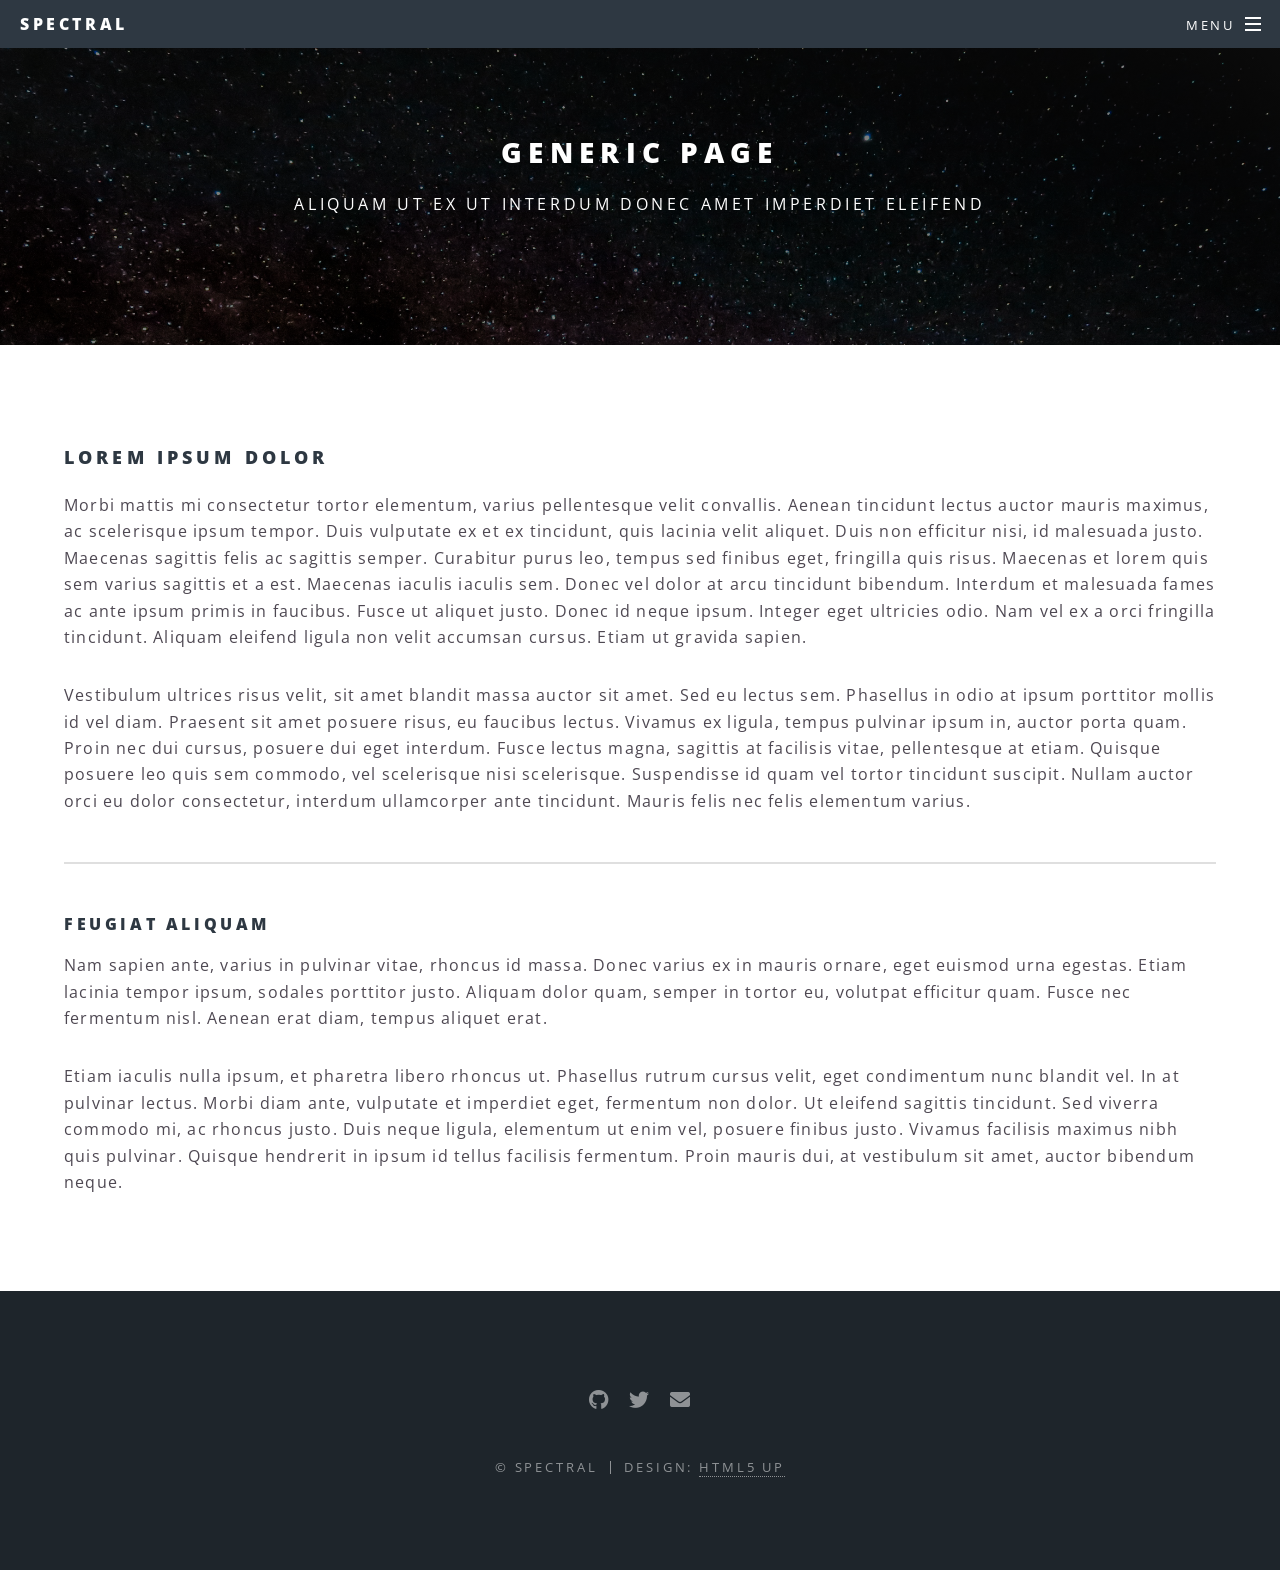
<file: Generic/index.html>
<!DOCTYPE html><html lang="en"><head><meta charSet="utf-8"/><meta http-equiv="x-ua-compatible" content="ie=edge"/><meta name="viewport" content="width=device-width, initial-scale=1, shrink-to-fit=no"/><style data-href="/styles.f97f3f83a340d2a3b291.css" id="gatsby-global-css">@import url(https://fonts.googleapis.com/css?family=Open+Sans:400,400italic,600,600italic,800,800italic);
/*!
 * Font Awesome Free 5.9.0 by @fontawesome - https://fontawesome.com
 * License - https://fontawesome.com/license/free (Icons: CC BY 4.0, Fonts: SIL OFL 1.1, Code: MIT License)
 */.fa,.fab,.fal,.far,.fas{-moz-osx-font-smoothing:grayscale;-webkit-font-smoothing:antialiased;display:inline-block;font-style:normal;font-variant:normal;text-rendering:auto;line-height:1}.fa-lg{font-size:1.33333em;line-height:.75em;vertical-align:-.0667em}.fa-xs{font-size:.75em}.fa-sm{font-size:.875em}.fa-1x{font-size:1em}.fa-2x{font-size:2em}.fa-3x{font-size:3em}.fa-4x{font-size:4em}.fa-5x{font-size:5em}.fa-6x{font-size:6em}.fa-7x{font-size:7em}.fa-8x{font-size:8em}.fa-9x{font-size:9em}.fa-10x{font-size:10em}.fa-fw{text-align:center;width:1.25em}.fa-ul{list-style-type:none;margin-left:2.5em;padding-left:0}.fa-ul>li{position:relative}.fa-li{left:-2em;position:absolute;text-align:center;width:2em;line-height:inherit}.fa-border{border:.08em solid #eee;border-radius:.1em;padding:.2em .25em .15em}.fa-pull-left{float:left}.fa-pull-right{float:right}.fa.fa-pull-left,.fab.fa-pull-left,.fal.fa-pull-left,.far.fa-pull-left,.fas.fa-pull-left{margin-right:.3em}.fa.fa-pull-right,.fab.fa-pull-right,.fal.fa-pull-right,.far.fa-pull-right,.fas.fa-pull-right{margin-left:.3em}.fa-spin{animation:fa-spin 2s linear infinite}.fa-pulse{animation:fa-spin 1s steps(8) infinite}@keyframes fa-spin{0%{transform:rotate(0deg)}to{transform:rotate(1turn)}}.fa-rotate-90{-ms-filter:"progid:DXImageTransform.Microsoft.BasicImage(rotation=1)";transform:rotate(90deg)}.fa-rotate-180{-ms-filter:"progid:DXImageTransform.Microsoft.BasicImage(rotation=2)";transform:rotate(180deg)}.fa-rotate-270{-ms-filter:"progid:DXImageTransform.Microsoft.BasicImage(rotation=3)";transform:rotate(270deg)}.fa-flip-horizontal{-ms-filter:"progid:DXImageTransform.Microsoft.BasicImage(rotation=0, mirror=1)";transform:scaleX(-1)}.fa-flip-vertical{transform:scaleY(-1)}.fa-flip-both,.fa-flip-horizontal.fa-flip-vertical,.fa-flip-vertical{-ms-filter:"progid:DXImageTransform.Microsoft.BasicImage(rotation=2, mirror=1)"}.fa-flip-both,.fa-flip-horizontal.fa-flip-vertical{transform:scale(-1)}:root .fa-flip-both,:root .fa-flip-horizontal,:root .fa-flip-vertical,:root .fa-rotate-90,:root .fa-rotate-180,:root .fa-rotate-270{filter:none}.fa-stack{display:inline-block;height:2em;line-height:2em;position:relative;vertical-align:middle;width:2.5em}.fa-stack-1x,.fa-stack-2x{left:0;position:absolute;text-align:center;width:100%}.fa-stack-1x{line-height:inherit}.fa-stack-2x{font-size:2em}.fa-inverse{color:#fff}.fa-500px:before{content:"\F26E"}.fa-accessible-icon:before{content:"\F368"}.fa-accusoft:before{content:"\F369"}.fa-acquisitions-incorporated:before{content:"\F6AF"}.fa-ad:before{content:"\F641"}.fa-address-book:before{content:"\F2B9"}.fa-address-card:before{content:"\F2BB"}.fa-adjust:before{content:"\F042"}.fa-adn:before{content:"\F170"}.fa-adobe:before{content:"\F778"}.fa-adversal:before{content:"\F36A"}.fa-affiliatetheme:before{content:"\F36B"}.fa-air-freshener:before{content:"\F5D0"}.fa-airbnb:before{content:"\F834"}.fa-algolia:before{content:"\F36C"}.fa-align-center:before{content:"\F037"}.fa-align-justify:before{content:"\F039"}.fa-align-left:before{content:"\F036"}.fa-align-right:before{content:"\F038"}.fa-alipay:before{content:"\F642"}.fa-allergies:before{content:"\F461"}.fa-amazon:before{content:"\F270"}.fa-amazon-pay:before{content:"\F42C"}.fa-ambulance:before{content:"\F0F9"}.fa-american-sign-language-interpreting:before{content:"\F2A3"}.fa-amilia:before{content:"\F36D"}.fa-anchor:before{content:"\F13D"}.fa-android:before{content:"\F17B"}.fa-angellist:before{content:"\F209"}.fa-angle-double-down:before{content:"\F103"}.fa-angle-double-left:before{content:"\F100"}.fa-angle-double-right:before{content:"\F101"}.fa-angle-double-up:before{content:"\F102"}.fa-angle-down:before{content:"\F107"}.fa-angle-left:before{content:"\F104"}.fa-angle-right:before{content:"\F105"}.fa-angle-up:before{content:"\F106"}.fa-angry:before{content:"\F556"}.fa-angrycreative:before{content:"\F36E"}.fa-angular:before{content:"\F420"}.fa-ankh:before{content:"\F644"}.fa-app-store:before{content:"\F36F"}.fa-app-store-ios:before{content:"\F370"}.fa-apper:before{content:"\F371"}.fa-apple:before{content:"\F179"}.fa-apple-alt:before{content:"\F5D1"}.fa-apple-pay:before{content:"\F415"}.fa-archive:before{content:"\F187"}.fa-archway:before{content:"\F557"}.fa-arrow-alt-circle-down:before{content:"\F358"}.fa-arrow-alt-circle-left:before{content:"\F359"}.fa-arrow-alt-circle-right:before{content:"\F35A"}.fa-arrow-alt-circle-up:before{content:"\F35B"}.fa-arrow-circle-down:before{content:"\F0AB"}.fa-arrow-circle-left:before{content:"\F0A8"}.fa-arrow-circle-right:before{content:"\F0A9"}.fa-arrow-circle-up:before{content:"\F0AA"}.fa-arrow-down:before{content:"\F063"}.fa-arrow-left:before{content:"\F060"}.fa-arrow-right:before{content:"\F061"}.fa-arrow-up:before{content:"\F062"}.fa-arrows-alt:before{content:"\F0B2"}.fa-arrows-alt-h:before{content:"\F337"}.fa-arrows-alt-v:before{content:"\F338"}.fa-artstation:before{content:"\F77A"}.fa-assistive-listening-systems:before{content:"\F2A2"}.fa-asterisk:before{content:"\F069"}.fa-asymmetrik:before{content:"\F372"}.fa-at:before{content:"\F1FA"}.fa-atlas:before{content:"\F558"}.fa-atlassian:before{content:"\F77B"}.fa-atom:before{content:"\F5D2"}.fa-audible:before{content:"\F373"}.fa-audio-description:before{content:"\F29E"}.fa-autoprefixer:before{content:"\F41C"}.fa-avianex:before{content:"\F374"}.fa-aviato:before{content:"\F421"}.fa-award:before{content:"\F559"}.fa-aws:before{content:"\F375"}.fa-baby:before{content:"\F77C"}.fa-baby-carriage:before{content:"\F77D"}.fa-backspace:before{content:"\F55A"}.fa-backward:before{content:"\F04A"}.fa-bacon:before{content:"\F7E5"}.fa-balance-scale:before{content:"\F24E"}.fa-balance-scale-left:before{content:"\F515"}.fa-balance-scale-right:before{content:"\F516"}.fa-ban:before{content:"\F05E"}.fa-band-aid:before{content:"\F462"}.fa-bandcamp:before{content:"\F2D5"}.fa-barcode:before{content:"\F02A"}.fa-bars:before{content:"\F0C9"}.fa-baseball-ball:before{content:"\F433"}.fa-basketball-ball:before{content:"\F434"}.fa-bath:before{content:"\F2CD"}.fa-battery-empty:before{content:"\F244"}.fa-battery-full:before{content:"\F240"}.fa-battery-half:before{content:"\F242"}.fa-battery-quarter:before{content:"\F243"}.fa-battery-three-quarters:before{content:"\F241"}.fa-battle-net:before{content:"\F835"}.fa-bed:before{content:"\F236"}.fa-beer:before{content:"\F0FC"}.fa-behance:before{content:"\F1B4"}.fa-behance-square:before{content:"\F1B5"}.fa-bell:before{content:"\F0F3"}.fa-bell-slash:before{content:"\F1F6"}.fa-bezier-curve:before{content:"\F55B"}.fa-bible:before{content:"\F647"}.fa-bicycle:before{content:"\F206"}.fa-biking:before{content:"\F84A"}.fa-bimobject:before{content:"\F378"}.fa-binoculars:before{content:"\F1E5"}.fa-biohazard:before{content:"\F780"}.fa-birthday-cake:before{content:"\F1FD"}.fa-bitbucket:before{content:"\F171"}.fa-bitcoin:before{content:"\F379"}.fa-bity:before{content:"\F37A"}.fa-black-tie:before{content:"\F27E"}.fa-blackberry:before{content:"\F37B"}.fa-blender:before{content:"\F517"}.fa-blender-phone:before{content:"\F6B6"}.fa-blind:before{content:"\F29D"}.fa-blog:before{content:"\F781"}.fa-blogger:before{content:"\F37C"}.fa-blogger-b:before{content:"\F37D"}.fa-bluetooth:before{content:"\F293"}.fa-bluetooth-b:before{content:"\F294"}.fa-bold:before{content:"\F032"}.fa-bolt:before{content:"\F0E7"}.fa-bomb:before{content:"\F1E2"}.fa-bone:before{content:"\F5D7"}.fa-bong:before{content:"\F55C"}.fa-book:before{content:"\F02D"}.fa-book-dead:before{content:"\F6B7"}.fa-book-medical:before{content:"\F7E6"}.fa-book-open:before{content:"\F518"}.fa-book-reader:before{content:"\F5DA"}.fa-bookmark:before{content:"\F02E"}.fa-bootstrap:before{content:"\F836"}.fa-border-all:before{content:"\F84C"}.fa-border-none:before{content:"\F850"}.fa-border-style:before{content:"\F853"}.fa-bowling-ball:before{content:"\F436"}.fa-box:before{content:"\F466"}.fa-box-open:before{content:"\F49E"}.fa-boxes:before{content:"\F468"}.fa-braille:before{content:"\F2A1"}.fa-brain:before{content:"\F5DC"}.fa-bread-slice:before{content:"\F7EC"}.fa-briefcase:before{content:"\F0B1"}.fa-briefcase-medical:before{content:"\F469"}.fa-broadcast-tower:before{content:"\F519"}.fa-broom:before{content:"\F51A"}.fa-brush:before{content:"\F55D"}.fa-btc:before{content:"\F15A"}.fa-buffer:before{content:"\F837"}.fa-bug:before{content:"\F188"}.fa-building:before{content:"\F1AD"}.fa-bullhorn:before{content:"\F0A1"}.fa-bullseye:before{content:"\F140"}.fa-burn:before{content:"\F46A"}.fa-buromobelexperte:before{content:"\F37F"}.fa-bus:before{content:"\F207"}.fa-bus-alt:before{content:"\F55E"}.fa-business-time:before{content:"\F64A"}.fa-buysellads:before{content:"\F20D"}.fa-calculator:before{content:"\F1EC"}.fa-calendar:before{content:"\F133"}.fa-calendar-alt:before{content:"\F073"}.fa-calendar-check:before{content:"\F274"}.fa-calendar-day:before{content:"\F783"}.fa-calendar-minus:before{content:"\F272"}.fa-calendar-plus:before{content:"\F271"}.fa-calendar-times:before{content:"\F273"}.fa-calendar-week:before{content:"\F784"}.fa-camera:before{content:"\F030"}.fa-camera-retro:before{content:"\F083"}.fa-campground:before{content:"\F6BB"}.fa-canadian-maple-leaf:before{content:"\F785"}.fa-candy-cane:before{content:"\F786"}.fa-cannabis:before{content:"\F55F"}.fa-capsules:before{content:"\F46B"}.fa-car:before{content:"\F1B9"}.fa-car-alt:before{content:"\F5DE"}.fa-car-battery:before{content:"\F5DF"}.fa-car-crash:before{content:"\F5E1"}.fa-car-side:before{content:"\F5E4"}.fa-caret-down:before{content:"\F0D7"}.fa-caret-left:before{content:"\F0D9"}.fa-caret-right:before{content:"\F0DA"}.fa-caret-square-down:before{content:"\F150"}.fa-caret-square-left:before{content:"\F191"}.fa-caret-square-right:before{content:"\F152"}.fa-caret-square-up:before{content:"\F151"}.fa-caret-up:before{content:"\F0D8"}.fa-carrot:before{content:"\F787"}.fa-cart-arrow-down:before{content:"\F218"}.fa-cart-plus:before{content:"\F217"}.fa-cash-register:before{content:"\F788"}.fa-cat:before{content:"\F6BE"}.fa-cc-amazon-pay:before{content:"\F42D"}.fa-cc-amex:before{content:"\F1F3"}.fa-cc-apple-pay:before{content:"\F416"}.fa-cc-diners-club:before{content:"\F24C"}.fa-cc-discover:before{content:"\F1F2"}.fa-cc-jcb:before{content:"\F24B"}.fa-cc-mastercard:before{content:"\F1F1"}.fa-cc-paypal:before{content:"\F1F4"}.fa-cc-stripe:before{content:"\F1F5"}.fa-cc-visa:before{content:"\F1F0"}.fa-centercode:before{content:"\F380"}.fa-centos:before{content:"\F789"}.fa-certificate:before{content:"\F0A3"}.fa-chair:before{content:"\F6C0"}.fa-chalkboard:before{content:"\F51B"}.fa-chalkboard-teacher:before{content:"\F51C"}.fa-charging-station:before{content:"\F5E7"}.fa-chart-area:before{content:"\F1FE"}.fa-chart-bar:before{content:"\F080"}.fa-chart-line:before{content:"\F201"}.fa-chart-pie:before{content:"\F200"}.fa-check:before{content:"\F00C"}.fa-check-circle:before{content:"\F058"}.fa-check-double:before{content:"\F560"}.fa-check-square:before{content:"\F14A"}.fa-cheese:before{content:"\F7EF"}.fa-chess:before{content:"\F439"}.fa-chess-bishop:before{content:"\F43A"}.fa-chess-board:before{content:"\F43C"}.fa-chess-king:before{content:"\F43F"}.fa-chess-knight:before{content:"\F441"}.fa-chess-pawn:before{content:"\F443"}.fa-chess-queen:before{content:"\F445"}.fa-chess-rook:before{content:"\F447"}.fa-chevron-circle-down:before{content:"\F13A"}.fa-chevron-circle-left:before{content:"\F137"}.fa-chevron-circle-right:before{content:"\F138"}.fa-chevron-circle-up:before{content:"\F139"}.fa-chevron-down:before{content:"\F078"}.fa-chevron-left:before{content:"\F053"}.fa-chevron-right:before{content:"\F054"}.fa-chevron-up:before{content:"\F077"}.fa-child:before{content:"\F1AE"}.fa-chrome:before{content:"\F268"}.fa-chromecast:before{content:"\F838"}.fa-church:before{content:"\F51D"}.fa-circle:before{content:"\F111"}.fa-circle-notch:before{content:"\F1CE"}.fa-city:before{content:"\F64F"}.fa-clinic-medical:before{content:"\F7F2"}.fa-clipboard:before{content:"\F328"}.fa-clipboard-check:before{content:"\F46C"}.fa-clipboard-list:before{content:"\F46D"}.fa-clock:before{content:"\F017"}.fa-clone:before{content:"\F24D"}.fa-closed-captioning:before{content:"\F20A"}.fa-cloud:before{content:"\F0C2"}.fa-cloud-download-alt:before{content:"\F381"}.fa-cloud-meatball:before{content:"\F73B"}.fa-cloud-moon:before{content:"\F6C3"}.fa-cloud-moon-rain:before{content:"\F73C"}.fa-cloud-rain:before{content:"\F73D"}.fa-cloud-showers-heavy:before{content:"\F740"}.fa-cloud-sun:before{content:"\F6C4"}.fa-cloud-sun-rain:before{content:"\F743"}.fa-cloud-upload-alt:before{content:"\F382"}.fa-cloudscale:before{content:"\F383"}.fa-cloudsmith:before{content:"\F384"}.fa-cloudversify:before{content:"\F385"}.fa-cocktail:before{content:"\F561"}.fa-code:before{content:"\F121"}.fa-code-branch:before{content:"\F126"}.fa-codepen:before{content:"\F1CB"}.fa-codiepie:before{content:"\F284"}.fa-coffee:before{content:"\F0F4"}.fa-cog:before{content:"\F013"}.fa-cogs:before{content:"\F085"}.fa-coins:before{content:"\F51E"}.fa-columns:before{content:"\F0DB"}.fa-comment:before{content:"\F075"}.fa-comment-alt:before{content:"\F27A"}.fa-comment-dollar:before{content:"\F651"}.fa-comment-dots:before{content:"\F4AD"}.fa-comment-medical:before{content:"\F7F5"}.fa-comment-slash:before{content:"\F4B3"}.fa-comments:before{content:"\F086"}.fa-comments-dollar:before{content:"\F653"}.fa-compact-disc:before{content:"\F51F"}.fa-compass:before{content:"\F14E"}.fa-compress:before{content:"\F066"}.fa-compress-arrows-alt:before{content:"\F78C"}.fa-concierge-bell:before{content:"\F562"}.fa-confluence:before{content:"\F78D"}.fa-connectdevelop:before{content:"\F20E"}.fa-contao:before{content:"\F26D"}.fa-cookie:before{content:"\F563"}.fa-cookie-bite:before{content:"\F564"}.fa-copy:before{content:"\F0C5"}.fa-copyright:before{content:"\F1F9"}.fa-couch:before{content:"\F4B8"}.fa-cpanel:before{content:"\F388"}.fa-creative-commons:before{content:"\F25E"}.fa-creative-commons-by:before{content:"\F4E7"}.fa-creative-commons-nc:before{content:"\F4E8"}.fa-creative-commons-nc-eu:before{content:"\F4E9"}.fa-creative-commons-nc-jp:before{content:"\F4EA"}.fa-creative-commons-nd:before{content:"\F4EB"}.fa-creative-commons-pd:before{content:"\F4EC"}.fa-creative-commons-pd-alt:before{content:"\F4ED"}.fa-creative-commons-remix:before{content:"\F4EE"}.fa-creative-commons-sa:before{content:"\F4EF"}.fa-creative-commons-sampling:before{content:"\F4F0"}.fa-creative-commons-sampling-plus:before{content:"\F4F1"}.fa-creative-commons-share:before{content:"\F4F2"}.fa-creative-commons-zero:before{content:"\F4F3"}.fa-credit-card:before{content:"\F09D"}.fa-critical-role:before{content:"\F6C9"}.fa-crop:before{content:"\F125"}.fa-crop-alt:before{content:"\F565"}.fa-cross:before{content:"\F654"}.fa-crosshairs:before{content:"\F05B"}.fa-crow:before{content:"\F520"}.fa-crown:before{content:"\F521"}.fa-crutch:before{content:"\F7F7"}.fa-css3:before{content:"\F13C"}.fa-css3-alt:before{content:"\F38B"}.fa-cube:before{content:"\F1B2"}.fa-cubes:before{content:"\F1B3"}.fa-cut:before{content:"\F0C4"}.fa-cuttlefish:before{content:"\F38C"}.fa-d-and-d:before{content:"\F38D"}.fa-d-and-d-beyond:before{content:"\F6CA"}.fa-dashcube:before{content:"\F210"}.fa-database:before{content:"\F1C0"}.fa-deaf:before{content:"\F2A4"}.fa-delicious:before{content:"\F1A5"}.fa-democrat:before{content:"\F747"}.fa-deploydog:before{content:"\F38E"}.fa-deskpro:before{content:"\F38F"}.fa-desktop:before{content:"\F108"}.fa-dev:before{content:"\F6CC"}.fa-deviantart:before{content:"\F1BD"}.fa-dharmachakra:before{content:"\F655"}.fa-dhl:before{content:"\F790"}.fa-diagnoses:before{content:"\F470"}.fa-diaspora:before{content:"\F791"}.fa-dice:before{content:"\F522"}.fa-dice-d20:before{content:"\F6CF"}.fa-dice-d6:before{content:"\F6D1"}.fa-dice-five:before{content:"\F523"}.fa-dice-four:before{content:"\F524"}.fa-dice-one:before{content:"\F525"}.fa-dice-six:before{content:"\F526"}.fa-dice-three:before{content:"\F527"}.fa-dice-two:before{content:"\F528"}.fa-digg:before{content:"\F1A6"}.fa-digital-ocean:before{content:"\F391"}.fa-digital-tachograph:before{content:"\F566"}.fa-directions:before{content:"\F5EB"}.fa-discord:before{content:"\F392"}.fa-discourse:before{content:"\F393"}.fa-divide:before{content:"\F529"}.fa-dizzy:before{content:"\F567"}.fa-dna:before{content:"\F471"}.fa-dochub:before{content:"\F394"}.fa-docker:before{content:"\F395"}.fa-dog:before{content:"\F6D3"}.fa-dollar-sign:before{content:"\F155"}.fa-dolly:before{content:"\F472"}.fa-dolly-flatbed:before{content:"\F474"}.fa-donate:before{content:"\F4B9"}.fa-door-closed:before{content:"\F52A"}.fa-door-open:before{content:"\F52B"}.fa-dot-circle:before{content:"\F192"}.fa-dove:before{content:"\F4BA"}.fa-download:before{content:"\F019"}.fa-draft2digital:before{content:"\F396"}.fa-drafting-compass:before{content:"\F568"}.fa-dragon:before{content:"\F6D5"}.fa-draw-polygon:before{content:"\F5EE"}.fa-dribbble:before{content:"\F17D"}.fa-dribbble-square:before{content:"\F397"}.fa-dropbox:before{content:"\F16B"}.fa-drum:before{content:"\F569"}.fa-drum-steelpan:before{content:"\F56A"}.fa-drumstick-bite:before{content:"\F6D7"}.fa-drupal:before{content:"\F1A9"}.fa-dumbbell:before{content:"\F44B"}.fa-dumpster:before{content:"\F793"}.fa-dumpster-fire:before{content:"\F794"}.fa-dungeon:before{content:"\F6D9"}.fa-dyalog:before{content:"\F399"}.fa-earlybirds:before{content:"\F39A"}.fa-ebay:before{content:"\F4F4"}.fa-edge:before{content:"\F282"}.fa-edit:before{content:"\F044"}.fa-egg:before{content:"\F7FB"}.fa-eject:before{content:"\F052"}.fa-elementor:before{content:"\F430"}.fa-ellipsis-h:before{content:"\F141"}.fa-ellipsis-v:before{content:"\F142"}.fa-ello:before{content:"\F5F1"}.fa-ember:before{content:"\F423"}.fa-empire:before{content:"\F1D1"}.fa-envelope:before{content:"\F0E0"}.fa-envelope-open:before{content:"\F2B6"}.fa-envelope-open-text:before{content:"\F658"}.fa-envelope-square:before{content:"\F199"}.fa-envira:before{content:"\F299"}.fa-equals:before{content:"\F52C"}.fa-eraser:before{content:"\F12D"}.fa-erlang:before{content:"\F39D"}.fa-ethereum:before{content:"\F42E"}.fa-ethernet:before{content:"\F796"}.fa-etsy:before{content:"\F2D7"}.fa-euro-sign:before{content:"\F153"}.fa-evernote:before{content:"\F839"}.fa-exchange-alt:before{content:"\F362"}.fa-exclamation:before{content:"\F12A"}.fa-exclamation-circle:before{content:"\F06A"}.fa-exclamation-triangle:before{content:"\F071"}.fa-expand:before{content:"\F065"}.fa-expand-arrows-alt:before{content:"\F31E"}.fa-expeditedssl:before{content:"\F23E"}.fa-external-link-alt:before{content:"\F35D"}.fa-external-link-square-alt:before{content:"\F360"}.fa-eye:before{content:"\F06E"}.fa-eye-dropper:before{content:"\F1FB"}.fa-eye-slash:before{content:"\F070"}.fa-facebook:before{content:"\F09A"}.fa-facebook-f:before{content:"\F39E"}.fa-facebook-messenger:before{content:"\F39F"}.fa-facebook-square:before{content:"\F082"}.fa-fan:before{content:"\F863"}.fa-fantasy-flight-games:before{content:"\F6DC"}.fa-fast-backward:before{content:"\F049"}.fa-fast-forward:before{content:"\F050"}.fa-fax:before{content:"\F1AC"}.fa-feather:before{content:"\F52D"}.fa-feather-alt:before{content:"\F56B"}.fa-fedex:before{content:"\F797"}.fa-fedora:before{content:"\F798"}.fa-female:before{content:"\F182"}.fa-fighter-jet:before{content:"\F0FB"}.fa-figma:before{content:"\F799"}.fa-file:before{content:"\F15B"}.fa-file-alt:before{content:"\F15C"}.fa-file-archive:before{content:"\F1C6"}.fa-file-audio:before{content:"\F1C7"}.fa-file-code:before{content:"\F1C9"}.fa-file-contract:before{content:"\F56C"}.fa-file-csv:before{content:"\F6DD"}.fa-file-download:before{content:"\F56D"}.fa-file-excel:before{content:"\F1C3"}.fa-file-export:before{content:"\F56E"}.fa-file-image:before{content:"\F1C5"}.fa-file-import:before{content:"\F56F"}.fa-file-invoice:before{content:"\F570"}.fa-file-invoice-dollar:before{content:"\F571"}.fa-file-medical:before{content:"\F477"}.fa-file-medical-alt:before{content:"\F478"}.fa-file-pdf:before{content:"\F1C1"}.fa-file-powerpoint:before{content:"\F1C4"}.fa-file-prescription:before{content:"\F572"}.fa-file-signature:before{content:"\F573"}.fa-file-upload:before{content:"\F574"}.fa-file-video:before{content:"\F1C8"}.fa-file-word:before{content:"\F1C2"}.fa-fill:before{content:"\F575"}.fa-fill-drip:before{content:"\F576"}.fa-film:before{content:"\F008"}.fa-filter:before{content:"\F0B0"}.fa-fingerprint:before{content:"\F577"}.fa-fire:before{content:"\F06D"}.fa-fire-alt:before{content:"\F7E4"}.fa-fire-extinguisher:before{content:"\F134"}.fa-firefox:before{content:"\F269"}.fa-first-aid:before{content:"\F479"}.fa-first-order:before{content:"\F2B0"}.fa-first-order-alt:before{content:"\F50A"}.fa-firstdraft:before{content:"\F3A1"}.fa-fish:before{content:"\F578"}.fa-fist-raised:before{content:"\F6DE"}.fa-flag:before{content:"\F024"}.fa-flag-checkered:before{content:"\F11E"}.fa-flag-usa:before{content:"\F74D"}.fa-flask:before{content:"\F0C3"}.fa-flickr:before{content:"\F16E"}.fa-flipboard:before{content:"\F44D"}.fa-flushed:before{content:"\F579"}.fa-fly:before{content:"\F417"}.fa-folder:before{content:"\F07B"}.fa-folder-minus:before{content:"\F65D"}.fa-folder-open:before{content:"\F07C"}.fa-folder-plus:before{content:"\F65E"}.fa-font:before{content:"\F031"}.fa-font-awesome:before{content:"\F2B4"}.fa-font-awesome-alt:before{content:"\F35C"}.fa-font-awesome-flag:before{content:"\F425"}.fa-font-awesome-logo-full:before{content:"\F4E6"}.fa-fonticons:before{content:"\F280"}.fa-fonticons-fi:before{content:"\F3A2"}.fa-football-ball:before{content:"\F44E"}.fa-fort-awesome:before{content:"\F286"}.fa-fort-awesome-alt:before{content:"\F3A3"}.fa-forumbee:before{content:"\F211"}.fa-forward:before{content:"\F04E"}.fa-foursquare:before{content:"\F180"}.fa-free-code-camp:before{content:"\F2C5"}.fa-freebsd:before{content:"\F3A4"}.fa-frog:before{content:"\F52E"}.fa-frown:before{content:"\F119"}.fa-frown-open:before{content:"\F57A"}.fa-fulcrum:before{content:"\F50B"}.fa-funnel-dollar:before{content:"\F662"}.fa-futbol:before{content:"\F1E3"}.fa-galactic-republic:before{content:"\F50C"}.fa-galactic-senate:before{content:"\F50D"}.fa-gamepad:before{content:"\F11B"}.fa-gas-pump:before{content:"\F52F"}.fa-gavel:before{content:"\F0E3"}.fa-gem:before{content:"\F3A5"}.fa-genderless:before{content:"\F22D"}.fa-get-pocket:before{content:"\F265"}.fa-gg:before{content:"\F260"}.fa-gg-circle:before{content:"\F261"}.fa-ghost:before{content:"\F6E2"}.fa-gift:before{content:"\F06B"}.fa-gifts:before{content:"\F79C"}.fa-git:before{content:"\F1D3"}.fa-git-alt:before{content:"\F841"}.fa-git-square:before{content:"\F1D2"}.fa-github:before{content:"\F09B"}.fa-github-alt:before{content:"\F113"}.fa-github-square:before{content:"\F092"}.fa-gitkraken:before{content:"\F3A6"}.fa-gitlab:before{content:"\F296"}.fa-gitter:before{content:"\F426"}.fa-glass-cheers:before{content:"\F79F"}.fa-glass-martini:before{content:"\F000"}.fa-glass-martini-alt:before{content:"\F57B"}.fa-glass-whiskey:before{content:"\F7A0"}.fa-glasses:before{content:"\F530"}.fa-glide:before{content:"\F2A5"}.fa-glide-g:before{content:"\F2A6"}.fa-globe:before{content:"\F0AC"}.fa-globe-africa:before{content:"\F57C"}.fa-globe-americas:before{content:"\F57D"}.fa-globe-asia:before{content:"\F57E"}.fa-globe-europe:before{content:"\F7A2"}.fa-gofore:before{content:"\F3A7"}.fa-golf-ball:before{content:"\F450"}.fa-goodreads:before{content:"\F3A8"}.fa-goodreads-g:before{content:"\F3A9"}.fa-google:before{content:"\F1A0"}.fa-google-drive:before{content:"\F3AA"}.fa-google-play:before{content:"\F3AB"}.fa-google-plus:before{content:"\F2B3"}.fa-google-plus-g:before{content:"\F0D5"}.fa-google-plus-square:before{content:"\F0D4"}.fa-google-wallet:before{content:"\F1EE"}.fa-gopuram:before{content:"\F664"}.fa-graduation-cap:before{content:"\F19D"}.fa-gratipay:before{content:"\F184"}.fa-grav:before{content:"\F2D6"}.fa-greater-than:before{content:"\F531"}.fa-greater-than-equal:before{content:"\F532"}.fa-grimace:before{content:"\F57F"}.fa-grin:before{content:"\F580"}.fa-grin-alt:before{content:"\F581"}.fa-grin-beam:before{content:"\F582"}.fa-grin-beam-sweat:before{content:"\F583"}.fa-grin-hearts:before{content:"\F584"}.fa-grin-squint:before{content:"\F585"}.fa-grin-squint-tears:before{content:"\F586"}.fa-grin-stars:before{content:"\F587"}.fa-grin-tears:before{content:"\F588"}.fa-grin-tongue:before{content:"\F589"}.fa-grin-tongue-squint:before{content:"\F58A"}.fa-grin-tongue-wink:before{content:"\F58B"}.fa-grin-wink:before{content:"\F58C"}.fa-grip-horizontal:before{content:"\F58D"}.fa-grip-lines:before{content:"\F7A4"}.fa-grip-lines-vertical:before{content:"\F7A5"}.fa-grip-vertical:before{content:"\F58E"}.fa-gripfire:before{content:"\F3AC"}.fa-grunt:before{content:"\F3AD"}.fa-guitar:before{content:"\F7A6"}.fa-gulp:before{content:"\F3AE"}.fa-h-square:before{content:"\F0FD"}.fa-hacker-news:before{content:"\F1D4"}.fa-hacker-news-square:before{content:"\F3AF"}.fa-hackerrank:before{content:"\F5F7"}.fa-hamburger:before{content:"\F805"}.fa-hammer:before{content:"\F6E3"}.fa-hamsa:before{content:"\F665"}.fa-hand-holding:before{content:"\F4BD"}.fa-hand-holding-heart:before{content:"\F4BE"}.fa-hand-holding-usd:before{content:"\F4C0"}.fa-hand-lizard:before{content:"\F258"}.fa-hand-middle-finger:before{content:"\F806"}.fa-hand-paper:before{content:"\F256"}.fa-hand-peace:before{content:"\F25B"}.fa-hand-point-down:before{content:"\F0A7"}.fa-hand-point-left:before{content:"\F0A5"}.fa-hand-point-right:before{content:"\F0A4"}.fa-hand-point-up:before{content:"\F0A6"}.fa-hand-pointer:before{content:"\F25A"}.fa-hand-rock:before{content:"\F255"}.fa-hand-scissors:before{content:"\F257"}.fa-hand-spock:before{content:"\F259"}.fa-hands:before{content:"\F4C2"}.fa-hands-helping:before{content:"\F4C4"}.fa-handshake:before{content:"\F2B5"}.fa-hanukiah:before{content:"\F6E6"}.fa-hard-hat:before{content:"\F807"}.fa-hashtag:before{content:"\F292"}.fa-hat-wizard:before{content:"\F6E8"}.fa-haykal:before{content:"\F666"}.fa-hdd:before{content:"\F0A0"}.fa-heading:before{content:"\F1DC"}.fa-headphones:before{content:"\F025"}.fa-headphones-alt:before{content:"\F58F"}.fa-headset:before{content:"\F590"}.fa-heart:before{content:"\F004"}.fa-heart-broken:before{content:"\F7A9"}.fa-heartbeat:before{content:"\F21E"}.fa-helicopter:before{content:"\F533"}.fa-highlighter:before{content:"\F591"}.fa-hiking:before{content:"\F6EC"}.fa-hippo:before{content:"\F6ED"}.fa-hips:before{content:"\F452"}.fa-hire-a-helper:before{content:"\F3B0"}.fa-history:before{content:"\F1DA"}.fa-hockey-puck:before{content:"\F453"}.fa-holly-berry:before{content:"\F7AA"}.fa-home:before{content:"\F015"}.fa-hooli:before{content:"\F427"}.fa-hornbill:before{content:"\F592"}.fa-horse:before{content:"\F6F0"}.fa-horse-head:before{content:"\F7AB"}.fa-hospital:before{content:"\F0F8"}.fa-hospital-alt:before{content:"\F47D"}.fa-hospital-symbol:before{content:"\F47E"}.fa-hot-tub:before{content:"\F593"}.fa-hotdog:before{content:"\F80F"}.fa-hotel:before{content:"\F594"}.fa-hotjar:before{content:"\F3B1"}.fa-hourglass:before{content:"\F254"}.fa-hourglass-end:before{content:"\F253"}.fa-hourglass-half:before{content:"\F252"}.fa-hourglass-start:before{content:"\F251"}.fa-house-damage:before{content:"\F6F1"}.fa-houzz:before{content:"\F27C"}.fa-hryvnia:before{content:"\F6F2"}.fa-html5:before{content:"\F13B"}.fa-hubspot:before{content:"\F3B2"}.fa-i-cursor:before{content:"\F246"}.fa-ice-cream:before{content:"\F810"}.fa-icicles:before{content:"\F7AD"}.fa-icons:before{content:"\F86D"}.fa-id-badge:before{content:"\F2C1"}.fa-id-card:before{content:"\F2C2"}.fa-id-card-alt:before{content:"\F47F"}.fa-igloo:before{content:"\F7AE"}.fa-image:before{content:"\F03E"}.fa-images:before{content:"\F302"}.fa-imdb:before{content:"\F2D8"}.fa-inbox:before{content:"\F01C"}.fa-indent:before{content:"\F03C"}.fa-industry:before{content:"\F275"}.fa-infinity:before{content:"\F534"}.fa-info:before{content:"\F129"}.fa-info-circle:before{content:"\F05A"}.fa-instagram:before{content:"\F16D"}.fa-intercom:before{content:"\F7AF"}.fa-internet-explorer:before{content:"\F26B"}.fa-invision:before{content:"\F7B0"}.fa-ioxhost:before{content:"\F208"}.fa-italic:before{content:"\F033"}.fa-itch-io:before{content:"\F83A"}.fa-itunes:before{content:"\F3B4"}.fa-itunes-note:before{content:"\F3B5"}.fa-java:before{content:"\F4E4"}.fa-jedi:before{content:"\F669"}.fa-jedi-order:before{content:"\F50E"}.fa-jenkins:before{content:"\F3B6"}.fa-jira:before{content:"\F7B1"}.fa-joget:before{content:"\F3B7"}.fa-joint:before{content:"\F595"}.fa-joomla:before{content:"\F1AA"}.fa-journal-whills:before{content:"\F66A"}.fa-js:before{content:"\F3B8"}.fa-js-square:before{content:"\F3B9"}.fa-jsfiddle:before{content:"\F1CC"}.fa-kaaba:before{content:"\F66B"}.fa-kaggle:before{content:"\F5FA"}.fa-key:before{content:"\F084"}.fa-keybase:before{content:"\F4F5"}.fa-keyboard:before{content:"\F11C"}.fa-keycdn:before{content:"\F3BA"}.fa-khanda:before{content:"\F66D"}.fa-kickstarter:before{content:"\F3BB"}.fa-kickstarter-k:before{content:"\F3BC"}.fa-kiss:before{content:"\F596"}.fa-kiss-beam:before{content:"\F597"}.fa-kiss-wink-heart:before{content:"\F598"}.fa-kiwi-bird:before{content:"\F535"}.fa-korvue:before{content:"\F42F"}.fa-landmark:before{content:"\F66F"}.fa-language:before{content:"\F1AB"}.fa-laptop:before{content:"\F109"}.fa-laptop-code:before{content:"\F5FC"}.fa-laptop-medical:before{content:"\F812"}.fa-laravel:before{content:"\F3BD"}.fa-lastfm:before{content:"\F202"}.fa-lastfm-square:before{content:"\F203"}.fa-laugh:before{content:"\F599"}.fa-laugh-beam:before{content:"\F59A"}.fa-laugh-squint:before{content:"\F59B"}.fa-laugh-wink:before{content:"\F59C"}.fa-layer-group:before{content:"\F5FD"}.fa-leaf:before{content:"\F06C"}.fa-leanpub:before{content:"\F212"}.fa-lemon:before{content:"\F094"}.fa-less:before{content:"\F41D"}.fa-less-than:before{content:"\F536"}.fa-less-than-equal:before{content:"\F537"}.fa-level-down-alt:before{content:"\F3BE"}.fa-level-up-alt:before{content:"\F3BF"}.fa-life-ring:before{content:"\F1CD"}.fa-lightbulb:before{content:"\F0EB"}.fa-line:before{content:"\F3C0"}.fa-link:before{content:"\F0C1"}.fa-linkedin:before{content:"\F08C"}.fa-linkedin-in:before{content:"\F0E1"}.fa-linode:before{content:"\F2B8"}.fa-linux:before{content:"\F17C"}.fa-lira-sign:before{content:"\F195"}.fa-list:before{content:"\F03A"}.fa-list-alt:before{content:"\F022"}.fa-list-ol:before{content:"\F0CB"}.fa-list-ul:before{content:"\F0CA"}.fa-location-arrow:before{content:"\F124"}.fa-lock:before{content:"\F023"}.fa-lock-open:before{content:"\F3C1"}.fa-long-arrow-alt-down:before{content:"\F309"}.fa-long-arrow-alt-left:before{content:"\F30A"}.fa-long-arrow-alt-right:before{content:"\F30B"}.fa-long-arrow-alt-up:before{content:"\F30C"}.fa-low-vision:before{content:"\F2A8"}.fa-luggage-cart:before{content:"\F59D"}.fa-lyft:before{content:"\F3C3"}.fa-magento:before{content:"\F3C4"}.fa-magic:before{content:"\F0D0"}.fa-magnet:before{content:"\F076"}.fa-mail-bulk:before{content:"\F674"}.fa-mailchimp:before{content:"\F59E"}.fa-male:before{content:"\F183"}.fa-mandalorian:before{content:"\F50F"}.fa-map:before{content:"\F279"}.fa-map-marked:before{content:"\F59F"}.fa-map-marked-alt:before{content:"\F5A0"}.fa-map-marker:before{content:"\F041"}.fa-map-marker-alt:before{content:"\F3C5"}.fa-map-pin:before{content:"\F276"}.fa-map-signs:before{content:"\F277"}.fa-markdown:before{content:"\F60F"}.fa-marker:before{content:"\F5A1"}.fa-mars:before{content:"\F222"}.fa-mars-double:before{content:"\F227"}.fa-mars-stroke:before{content:"\F229"}.fa-mars-stroke-h:before{content:"\F22B"}.fa-mars-stroke-v:before{content:"\F22A"}.fa-mask:before{content:"\F6FA"}.fa-mastodon:before{content:"\F4F6"}.fa-maxcdn:before{content:"\F136"}.fa-medal:before{content:"\F5A2"}.fa-medapps:before{content:"\F3C6"}.fa-medium:before{content:"\F23A"}.fa-medium-m:before{content:"\F3C7"}.fa-medkit:before{content:"\F0FA"}.fa-medrt:before{content:"\F3C8"}.fa-meetup:before{content:"\F2E0"}.fa-megaport:before{content:"\F5A3"}.fa-meh:before{content:"\F11A"}.fa-meh-blank:before{content:"\F5A4"}.fa-meh-rolling-eyes:before{content:"\F5A5"}.fa-memory:before{content:"\F538"}.fa-mendeley:before{content:"\F7B3"}.fa-menorah:before{content:"\F676"}.fa-mercury:before{content:"\F223"}.fa-meteor:before{content:"\F753"}.fa-microchip:before{content:"\F2DB"}.fa-microphone:before{content:"\F130"}.fa-microphone-alt:before{content:"\F3C9"}.fa-microphone-alt-slash:before{content:"\F539"}.fa-microphone-slash:before{content:"\F131"}.fa-microscope:before{content:"\F610"}.fa-microsoft:before{content:"\F3CA"}.fa-minus:before{content:"\F068"}.fa-minus-circle:before{content:"\F056"}.fa-minus-square:before{content:"\F146"}.fa-mitten:before{content:"\F7B5"}.fa-mix:before{content:"\F3CB"}.fa-mixcloud:before{content:"\F289"}.fa-mizuni:before{content:"\F3CC"}.fa-mobile:before{content:"\F10B"}.fa-mobile-alt:before{content:"\F3CD"}.fa-modx:before{content:"\F285"}.fa-monero:before{content:"\F3D0"}.fa-money-bill:before{content:"\F0D6"}.fa-money-bill-alt:before{content:"\F3D1"}.fa-money-bill-wave:before{content:"\F53A"}.fa-money-bill-wave-alt:before{content:"\F53B"}.fa-money-check:before{content:"\F53C"}.fa-money-check-alt:before{content:"\F53D"}.fa-monument:before{content:"\F5A6"}.fa-moon:before{content:"\F186"}.fa-mortar-pestle:before{content:"\F5A7"}.fa-mosque:before{content:"\F678"}.fa-motorcycle:before{content:"\F21C"}.fa-mountain:before{content:"\F6FC"}.fa-mouse-pointer:before{content:"\F245"}.fa-mug-hot:before{content:"\F7B6"}.fa-music:before{content:"\F001"}.fa-napster:before{content:"\F3D2"}.fa-neos:before{content:"\F612"}.fa-network-wired:before{content:"\F6FF"}.fa-neuter:before{content:"\F22C"}.fa-newspaper:before{content:"\F1EA"}.fa-nimblr:before{content:"\F5A8"}.fa-node:before{content:"\F419"}.fa-node-js:before{content:"\F3D3"}.fa-not-equal:before{content:"\F53E"}.fa-notes-medical:before{content:"\F481"}.fa-npm:before{content:"\F3D4"}.fa-ns8:before{content:"\F3D5"}.fa-nutritionix:before{content:"\F3D6"}.fa-object-group:before{content:"\F247"}.fa-object-ungroup:before{content:"\F248"}.fa-odnoklassniki:before{content:"\F263"}.fa-odnoklassniki-square:before{content:"\F264"}.fa-oil-can:before{content:"\F613"}.fa-old-republic:before{content:"\F510"}.fa-om:before{content:"\F679"}.fa-opencart:before{content:"\F23D"}.fa-openid:before{content:"\F19B"}.fa-opera:before{content:"\F26A"}.fa-optin-monster:before{content:"\F23C"}.fa-osi:before{content:"\F41A"}.fa-otter:before{content:"\F700"}.fa-outdent:before{content:"\F03B"}.fa-page4:before{content:"\F3D7"}.fa-pagelines:before{content:"\F18C"}.fa-pager:before{content:"\F815"}.fa-paint-brush:before{content:"\F1FC"}.fa-paint-roller:before{content:"\F5AA"}.fa-palette:before{content:"\F53F"}.fa-palfed:before{content:"\F3D8"}.fa-pallet:before{content:"\F482"}.fa-paper-plane:before{content:"\F1D8"}.fa-paperclip:before{content:"\F0C6"}.fa-parachute-box:before{content:"\F4CD"}.fa-paragraph:before{content:"\F1DD"}.fa-parking:before{content:"\F540"}.fa-passport:before{content:"\F5AB"}.fa-pastafarianism:before{content:"\F67B"}.fa-paste:before{content:"\F0EA"}.fa-patreon:before{content:"\F3D9"}.fa-pause:before{content:"\F04C"}.fa-pause-circle:before{content:"\F28B"}.fa-paw:before{content:"\F1B0"}.fa-paypal:before{content:"\F1ED"}.fa-peace:before{content:"\F67C"}.fa-pen:before{content:"\F304"}.fa-pen-alt:before{content:"\F305"}.fa-pen-fancy:before{content:"\F5AC"}.fa-pen-nib:before{content:"\F5AD"}.fa-pen-square:before{content:"\F14B"}.fa-pencil-alt:before{content:"\F303"}.fa-pencil-ruler:before{content:"\F5AE"}.fa-penny-arcade:before{content:"\F704"}.fa-people-carry:before{content:"\F4CE"}.fa-pepper-hot:before{content:"\F816"}.fa-percent:before{content:"\F295"}.fa-percentage:before{content:"\F541"}.fa-periscope:before{content:"\F3DA"}.fa-person-booth:before{content:"\F756"}.fa-phabricator:before{content:"\F3DB"}.fa-phoenix-framework:before{content:"\F3DC"}.fa-phoenix-squadron:before{content:"\F511"}.fa-phone:before{content:"\F095"}.fa-phone-alt:before{content:"\F879"}.fa-phone-slash:before{content:"\F3DD"}.fa-phone-square:before{content:"\F098"}.fa-phone-square-alt:before{content:"\F87B"}.fa-phone-volume:before{content:"\F2A0"}.fa-photo-video:before{content:"\F87C"}.fa-php:before{content:"\F457"}.fa-pied-piper:before{content:"\F2AE"}.fa-pied-piper-alt:before{content:"\F1A8"}.fa-pied-piper-hat:before{content:"\F4E5"}.fa-pied-piper-pp:before{content:"\F1A7"}.fa-piggy-bank:before{content:"\F4D3"}.fa-pills:before{content:"\F484"}.fa-pinterest:before{content:"\F0D2"}.fa-pinterest-p:before{content:"\F231"}.fa-pinterest-square:before{content:"\F0D3"}.fa-pizza-slice:before{content:"\F818"}.fa-place-of-worship:before{content:"\F67F"}.fa-plane:before{content:"\F072"}.fa-plane-arrival:before{content:"\F5AF"}.fa-plane-departure:before{content:"\F5B0"}.fa-play:before{content:"\F04B"}.fa-play-circle:before{content:"\F144"}.fa-playstation:before{content:"\F3DF"}.fa-plug:before{content:"\F1E6"}.fa-plus:before{content:"\F067"}.fa-plus-circle:before{content:"\F055"}.fa-plus-square:before{content:"\F0FE"}.fa-podcast:before{content:"\F2CE"}.fa-poll:before{content:"\F681"}.fa-poll-h:before{content:"\F682"}.fa-poo:before{content:"\F2FE"}.fa-poo-storm:before{content:"\F75A"}.fa-poop:before{content:"\F619"}.fa-portrait:before{content:"\F3E0"}.fa-pound-sign:before{content:"\F154"}.fa-power-off:before{content:"\F011"}.fa-pray:before{content:"\F683"}.fa-praying-hands:before{content:"\F684"}.fa-prescription:before{content:"\F5B1"}.fa-prescription-bottle:before{content:"\F485"}.fa-prescription-bottle-alt:before{content:"\F486"}.fa-print:before{content:"\F02F"}.fa-procedures:before{content:"\F487"}.fa-product-hunt:before{content:"\F288"}.fa-project-diagram:before{content:"\F542"}.fa-pushed:before{content:"\F3E1"}.fa-puzzle-piece:before{content:"\F12E"}.fa-python:before{content:"\F3E2"}.fa-qq:before{content:"\F1D6"}.fa-qrcode:before{content:"\F029"}.fa-question:before{content:"\F128"}.fa-question-circle:before{content:"\F059"}.fa-quidditch:before{content:"\F458"}.fa-quinscape:before{content:"\F459"}.fa-quora:before{content:"\F2C4"}.fa-quote-left:before{content:"\F10D"}.fa-quote-right:before{content:"\F10E"}.fa-quran:before{content:"\F687"}.fa-r-project:before{content:"\F4F7"}.fa-radiation:before{content:"\F7B9"}.fa-radiation-alt:before{content:"\F7BA"}.fa-rainbow:before{content:"\F75B"}.fa-random:before{content:"\F074"}.fa-raspberry-pi:before{content:"\F7BB"}.fa-ravelry:before{content:"\F2D9"}.fa-react:before{content:"\F41B"}.fa-reacteurope:before{content:"\F75D"}.fa-readme:before{content:"\F4D5"}.fa-rebel:before{content:"\F1D0"}.fa-receipt:before{content:"\F543"}.fa-recycle:before{content:"\F1B8"}.fa-red-river:before{content:"\F3E3"}.fa-reddit:before{content:"\F1A1"}.fa-reddit-alien:before{content:"\F281"}.fa-reddit-square:before{content:"\F1A2"}.fa-redhat:before{content:"\F7BC"}.fa-redo:before{content:"\F01E"}.fa-redo-alt:before{content:"\F2F9"}.fa-registered:before{content:"\F25D"}.fa-remove-format:before{content:"\F87D"}.fa-renren:before{content:"\F18B"}.fa-reply:before{content:"\F3E5"}.fa-reply-all:before{content:"\F122"}.fa-replyd:before{content:"\F3E6"}.fa-republican:before{content:"\F75E"}.fa-researchgate:before{content:"\F4F8"}.fa-resolving:before{content:"\F3E7"}.fa-restroom:before{content:"\F7BD"}.fa-retweet:before{content:"\F079"}.fa-rev:before{content:"\F5B2"}.fa-ribbon:before{content:"\F4D6"}.fa-ring:before{content:"\F70B"}.fa-road:before{content:"\F018"}.fa-robot:before{content:"\F544"}.fa-rocket:before{content:"\F135"}.fa-rocketchat:before{content:"\F3E8"}.fa-rockrms:before{content:"\F3E9"}.fa-route:before{content:"\F4D7"}.fa-rss:before{content:"\F09E"}.fa-rss-square:before{content:"\F143"}.fa-ruble-sign:before{content:"\F158"}.fa-ruler:before{content:"\F545"}.fa-ruler-combined:before{content:"\F546"}.fa-ruler-horizontal:before{content:"\F547"}.fa-ruler-vertical:before{content:"\F548"}.fa-running:before{content:"\F70C"}.fa-rupee-sign:before{content:"\F156"}.fa-sad-cry:before{content:"\F5B3"}.fa-sad-tear:before{content:"\F5B4"}.fa-safari:before{content:"\F267"}.fa-salesforce:before{content:"\F83B"}.fa-sass:before{content:"\F41E"}.fa-satellite:before{content:"\F7BF"}.fa-satellite-dish:before{content:"\F7C0"}.fa-save:before{content:"\F0C7"}.fa-schlix:before{content:"\F3EA"}.fa-school:before{content:"\F549"}.fa-screwdriver:before{content:"\F54A"}.fa-scribd:before{content:"\F28A"}.fa-scroll:before{content:"\F70E"}.fa-sd-card:before{content:"\F7C2"}.fa-search:before{content:"\F002"}.fa-search-dollar:before{content:"\F688"}.fa-search-location:before{content:"\F689"}.fa-search-minus:before{content:"\F010"}.fa-search-plus:before{content:"\F00E"}.fa-searchengin:before{content:"\F3EB"}.fa-seedling:before{content:"\F4D8"}.fa-sellcast:before{content:"\F2DA"}.fa-sellsy:before{content:"\F213"}.fa-server:before{content:"\F233"}.fa-servicestack:before{content:"\F3EC"}.fa-shapes:before{content:"\F61F"}.fa-share:before{content:"\F064"}.fa-share-alt:before{content:"\F1E0"}.fa-share-alt-square:before{content:"\F1E1"}.fa-share-square:before{content:"\F14D"}.fa-shekel-sign:before{content:"\F20B"}.fa-shield-alt:before{content:"\F3ED"}.fa-ship:before{content:"\F21A"}.fa-shipping-fast:before{content:"\F48B"}.fa-shirtsinbulk:before{content:"\F214"}.fa-shoe-prints:before{content:"\F54B"}.fa-shopping-bag:before{content:"\F290"}.fa-shopping-basket:before{content:"\F291"}.fa-shopping-cart:before{content:"\F07A"}.fa-shopware:before{content:"\F5B5"}.fa-shower:before{content:"\F2CC"}.fa-shuttle-van:before{content:"\F5B6"}.fa-sign:before{content:"\F4D9"}.fa-sign-in-alt:before{content:"\F2F6"}.fa-sign-language:before{content:"\F2A7"}.fa-sign-out-alt:before{content:"\F2F5"}.fa-signal:before{content:"\F012"}.fa-signature:before{content:"\F5B7"}.fa-sim-card:before{content:"\F7C4"}.fa-simplybuilt:before{content:"\F215"}.fa-sistrix:before{content:"\F3EE"}.fa-sitemap:before{content:"\F0E8"}.fa-sith:before{content:"\F512"}.fa-skating:before{content:"\F7C5"}.fa-sketch:before{content:"\F7C6"}.fa-skiing:before{content:"\F7C9"}.fa-skiing-nordic:before{content:"\F7CA"}.fa-skull:before{content:"\F54C"}.fa-skull-crossbones:before{content:"\F714"}.fa-skyatlas:before{content:"\F216"}.fa-skype:before{content:"\F17E"}.fa-slack:before{content:"\F198"}.fa-slack-hash:before{content:"\F3EF"}.fa-slash:before{content:"\F715"}.fa-sleigh:before{content:"\F7CC"}.fa-sliders-h:before{content:"\F1DE"}.fa-slideshare:before{content:"\F1E7"}.fa-smile:before{content:"\F118"}.fa-smile-beam:before{content:"\F5B8"}.fa-smile-wink:before{content:"\F4DA"}.fa-smog:before{content:"\F75F"}.fa-smoking:before{content:"\F48D"}.fa-smoking-ban:before{content:"\F54D"}.fa-sms:before{content:"\F7CD"}.fa-snapchat:before{content:"\F2AB"}.fa-snapchat-ghost:before{content:"\F2AC"}.fa-snapchat-square:before{content:"\F2AD"}.fa-snowboarding:before{content:"\F7CE"}.fa-snowflake:before{content:"\F2DC"}.fa-snowman:before{content:"\F7D0"}.fa-snowplow:before{content:"\F7D2"}.fa-socks:before{content:"\F696"}.fa-solar-panel:before{content:"\F5BA"}.fa-sort:before{content:"\F0DC"}.fa-sort-alpha-down:before{content:"\F15D"}.fa-sort-alpha-down-alt:before{content:"\F881"}.fa-sort-alpha-up:before{content:"\F15E"}.fa-sort-alpha-up-alt:before{content:"\F882"}.fa-sort-amount-down:before{content:"\F160"}.fa-sort-amount-down-alt:before{content:"\F884"}.fa-sort-amount-up:before{content:"\F161"}.fa-sort-amount-up-alt:before{content:"\F885"}.fa-sort-down:before{content:"\F0DD"}.fa-sort-numeric-down:before{content:"\F162"}.fa-sort-numeric-down-alt:before{content:"\F886"}.fa-sort-numeric-up:before{content:"\F163"}.fa-sort-numeric-up-alt:before{content:"\F887"}.fa-sort-up:before{content:"\F0DE"}.fa-soundcloud:before{content:"\F1BE"}.fa-sourcetree:before{content:"\F7D3"}.fa-spa:before{content:"\F5BB"}.fa-space-shuttle:before{content:"\F197"}.fa-speakap:before{content:"\F3F3"}.fa-speaker-deck:before{content:"\F83C"}.fa-spell-check:before{content:"\F891"}.fa-spider:before{content:"\F717"}.fa-spinner:before{content:"\F110"}.fa-splotch:before{content:"\F5BC"}.fa-spotify:before{content:"\F1BC"}.fa-spray-can:before{content:"\F5BD"}.fa-square:before{content:"\F0C8"}.fa-square-full:before{content:"\F45C"}.fa-square-root-alt:before{content:"\F698"}.fa-squarespace:before{content:"\F5BE"}.fa-stack-exchange:before{content:"\F18D"}.fa-stack-overflow:before{content:"\F16C"}.fa-stackpath:before{content:"\F842"}.fa-stamp:before{content:"\F5BF"}.fa-star:before{content:"\F005"}.fa-star-and-crescent:before{content:"\F699"}.fa-star-half:before{content:"\F089"}.fa-star-half-alt:before{content:"\F5C0"}.fa-star-of-david:before{content:"\F69A"}.fa-star-of-life:before{content:"\F621"}.fa-staylinked:before{content:"\F3F5"}.fa-steam:before{content:"\F1B6"}.fa-steam-square:before{content:"\F1B7"}.fa-steam-symbol:before{content:"\F3F6"}.fa-step-backward:before{content:"\F048"}.fa-step-forward:before{content:"\F051"}.fa-stethoscope:before{content:"\F0F1"}.fa-sticker-mule:before{content:"\F3F7"}.fa-sticky-note:before{content:"\F249"}.fa-stop:before{content:"\F04D"}.fa-stop-circle:before{content:"\F28D"}.fa-stopwatch:before{content:"\F2F2"}.fa-store:before{content:"\F54E"}.fa-store-alt:before{content:"\F54F"}.fa-strava:before{content:"\F428"}.fa-stream:before{content:"\F550"}.fa-street-view:before{content:"\F21D"}.fa-strikethrough:before{content:"\F0CC"}.fa-stripe:before{content:"\F429"}.fa-stripe-s:before{content:"\F42A"}.fa-stroopwafel:before{content:"\F551"}.fa-studiovinari:before{content:"\F3F8"}.fa-stumbleupon:before{content:"\F1A4"}.fa-stumbleupon-circle:before{content:"\F1A3"}.fa-subscript:before{content:"\F12C"}.fa-subway:before{content:"\F239"}.fa-suitcase:before{content:"\F0F2"}.fa-suitcase-rolling:before{content:"\F5C1"}.fa-sun:before{content:"\F185"}.fa-superpowers:before{content:"\F2DD"}.fa-superscript:before{content:"\F12B"}.fa-supple:before{content:"\F3F9"}.fa-surprise:before{content:"\F5C2"}.fa-suse:before{content:"\F7D6"}.fa-swatchbook:before{content:"\F5C3"}.fa-swimmer:before{content:"\F5C4"}.fa-swimming-pool:before{content:"\F5C5"}.fa-symfony:before{content:"\F83D"}.fa-synagogue:before{content:"\F69B"}.fa-sync:before{content:"\F021"}.fa-sync-alt:before{content:"\F2F1"}.fa-syringe:before{content:"\F48E"}.fa-table:before{content:"\F0CE"}.fa-table-tennis:before{content:"\F45D"}.fa-tablet:before{content:"\F10A"}.fa-tablet-alt:before{content:"\F3FA"}.fa-tablets:before{content:"\F490"}.fa-tachometer-alt:before{content:"\F3FD"}.fa-tag:before{content:"\F02B"}.fa-tags:before{content:"\F02C"}.fa-tape:before{content:"\F4DB"}.fa-tasks:before{content:"\F0AE"}.fa-taxi:before{content:"\F1BA"}.fa-teamspeak:before{content:"\F4F9"}.fa-teeth:before{content:"\F62E"}.fa-teeth-open:before{content:"\F62F"}.fa-telegram:before{content:"\F2C6"}.fa-telegram-plane:before{content:"\F3FE"}.fa-temperature-high:before{content:"\F769"}.fa-temperature-low:before{content:"\F76B"}.fa-tencent-weibo:before{content:"\F1D5"}.fa-tenge:before{content:"\F7D7"}.fa-terminal:before{content:"\F120"}.fa-text-height:before{content:"\F034"}.fa-text-width:before{content:"\F035"}.fa-th:before{content:"\F00A"}.fa-th-large:before{content:"\F009"}.fa-th-list:before{content:"\F00B"}.fa-the-red-yeti:before{content:"\F69D"}.fa-theater-masks:before{content:"\F630"}.fa-themeco:before{content:"\F5C6"}.fa-themeisle:before{content:"\F2B2"}.fa-thermometer:before{content:"\F491"}.fa-thermometer-empty:before{content:"\F2CB"}.fa-thermometer-full:before{content:"\F2C7"}.fa-thermometer-half:before{content:"\F2C9"}.fa-thermometer-quarter:before{content:"\F2CA"}.fa-thermometer-three-quarters:before{content:"\F2C8"}.fa-think-peaks:before{content:"\F731"}.fa-thumbs-down:before{content:"\F165"}.fa-thumbs-up:before{content:"\F164"}.fa-thumbtack:before{content:"\F08D"}.fa-ticket-alt:before{content:"\F3FF"}.fa-times:before{content:"\F00D"}.fa-times-circle:before{content:"\F057"}.fa-tint:before{content:"\F043"}.fa-tint-slash:before{content:"\F5C7"}.fa-tired:before{content:"\F5C8"}.fa-toggle-off:before{content:"\F204"}.fa-toggle-on:before{content:"\F205"}.fa-toilet:before{content:"\F7D8"}.fa-toilet-paper:before{content:"\F71E"}.fa-toolbox:before{content:"\F552"}.fa-tools:before{content:"\F7D9"}.fa-tooth:before{content:"\F5C9"}.fa-torah:before{content:"\F6A0"}.fa-torii-gate:before{content:"\F6A1"}.fa-tractor:before{content:"\F722"}.fa-trade-federation:before{content:"\F513"}.fa-trademark:before{content:"\F25C"}.fa-traffic-light:before{content:"\F637"}.fa-train:before{content:"\F238"}.fa-tram:before{content:"\F7DA"}.fa-transgender:before{content:"\F224"}.fa-transgender-alt:before{content:"\F225"}.fa-trash:before{content:"\F1F8"}.fa-trash-alt:before{content:"\F2ED"}.fa-trash-restore:before{content:"\F829"}.fa-trash-restore-alt:before{content:"\F82A"}.fa-tree:before{content:"\F1BB"}.fa-trello:before{content:"\F181"}.fa-tripadvisor:before{content:"\F262"}.fa-trophy:before{content:"\F091"}.fa-truck:before{content:"\F0D1"}.fa-truck-loading:before{content:"\F4DE"}.fa-truck-monster:before{content:"\F63B"}.fa-truck-moving:before{content:"\F4DF"}.fa-truck-pickup:before{content:"\F63C"}.fa-tshirt:before{content:"\F553"}.fa-tty:before{content:"\F1E4"}.fa-tumblr:before{content:"\F173"}.fa-tumblr-square:before{content:"\F174"}.fa-tv:before{content:"\F26C"}.fa-twitch:before{content:"\F1E8"}.fa-twitter:before{content:"\F099"}.fa-twitter-square:before{content:"\F081"}.fa-typo3:before{content:"\F42B"}.fa-uber:before{content:"\F402"}.fa-ubuntu:before{content:"\F7DF"}.fa-uikit:before{content:"\F403"}.fa-umbrella:before{content:"\F0E9"}.fa-umbrella-beach:before{content:"\F5CA"}.fa-underline:before{content:"\F0CD"}.fa-undo:before{content:"\F0E2"}.fa-undo-alt:before{content:"\F2EA"}.fa-uniregistry:before{content:"\F404"}.fa-universal-access:before{content:"\F29A"}.fa-university:before{content:"\F19C"}.fa-unlink:before{content:"\F127"}.fa-unlock:before{content:"\F09C"}.fa-unlock-alt:before{content:"\F13E"}.fa-untappd:before{content:"\F405"}.fa-upload:before{content:"\F093"}.fa-ups:before{content:"\F7E0"}.fa-usb:before{content:"\F287"}.fa-user:before{content:"\F007"}.fa-user-alt:before{content:"\F406"}.fa-user-alt-slash:before{content:"\F4FA"}.fa-user-astronaut:before{content:"\F4FB"}.fa-user-check:before{content:"\F4FC"}.fa-user-circle:before{content:"\F2BD"}.fa-user-clock:before{content:"\F4FD"}.fa-user-cog:before{content:"\F4FE"}.fa-user-edit:before{content:"\F4FF"}.fa-user-friends:before{content:"\F500"}.fa-user-graduate:before{content:"\F501"}.fa-user-injured:before{content:"\F728"}.fa-user-lock:before{content:"\F502"}.fa-user-md:before{content:"\F0F0"}.fa-user-minus:before{content:"\F503"}.fa-user-ninja:before{content:"\F504"}.fa-user-nurse:before{content:"\F82F"}.fa-user-plus:before{content:"\F234"}.fa-user-secret:before{content:"\F21B"}.fa-user-shield:before{content:"\F505"}.fa-user-slash:before{content:"\F506"}.fa-user-tag:before{content:"\F507"}.fa-user-tie:before{content:"\F508"}.fa-user-times:before{content:"\F235"}.fa-users:before{content:"\F0C0"}.fa-users-cog:before{content:"\F509"}.fa-usps:before{content:"\F7E1"}.fa-ussunnah:before{content:"\F407"}.fa-utensil-spoon:before{content:"\F2E5"}.fa-utensils:before{content:"\F2E7"}.fa-vaadin:before{content:"\F408"}.fa-vector-square:before{content:"\F5CB"}.fa-venus:before{content:"\F221"}.fa-venus-double:before{content:"\F226"}.fa-venus-mars:before{content:"\F228"}.fa-viacoin:before{content:"\F237"}.fa-viadeo:before{content:"\F2A9"}.fa-viadeo-square:before{content:"\F2AA"}.fa-vial:before{content:"\F492"}.fa-vials:before{content:"\F493"}.fa-viber:before{content:"\F409"}.fa-video:before{content:"\F03D"}.fa-video-slash:before{content:"\F4E2"}.fa-vihara:before{content:"\F6A7"}.fa-vimeo:before{content:"\F40A"}.fa-vimeo-square:before{content:"\F194"}.fa-vimeo-v:before{content:"\F27D"}.fa-vine:before{content:"\F1CA"}.fa-vk:before{content:"\F189"}.fa-vnv:before{content:"\F40B"}.fa-voicemail:before{content:"\F897"}.fa-volleyball-ball:before{content:"\F45F"}.fa-volume-down:before{content:"\F027"}.fa-volume-mute:before{content:"\F6A9"}.fa-volume-off:before{content:"\F026"}.fa-volume-up:before{content:"\F028"}.fa-vote-yea:before{content:"\F772"}.fa-vr-cardboard:before{content:"\F729"}.fa-vuejs:before{content:"\F41F"}.fa-walking:before{content:"\F554"}.fa-wallet:before{content:"\F555"}.fa-warehouse:before{content:"\F494"}.fa-water:before{content:"\F773"}.fa-wave-square:before{content:"\F83E"}.fa-waze:before{content:"\F83F"}.fa-weebly:before{content:"\F5CC"}.fa-weibo:before{content:"\F18A"}.fa-weight:before{content:"\F496"}.fa-weight-hanging:before{content:"\F5CD"}.fa-weixin:before{content:"\F1D7"}.fa-whatsapp:before{content:"\F232"}.fa-whatsapp-square:before{content:"\F40C"}.fa-wheelchair:before{content:"\F193"}.fa-whmcs:before{content:"\F40D"}.fa-wifi:before{content:"\F1EB"}.fa-wikipedia-w:before{content:"\F266"}.fa-wind:before{content:"\F72E"}.fa-window-close:before{content:"\F410"}.fa-window-maximize:before{content:"\F2D0"}.fa-window-minimize:before{content:"\F2D1"}.fa-window-restore:before{content:"\F2D2"}.fa-windows:before{content:"\F17A"}.fa-wine-bottle:before{content:"\F72F"}.fa-wine-glass:before{content:"\F4E3"}.fa-wine-glass-alt:before{content:"\F5CE"}.fa-wix:before{content:"\F5CF"}.fa-wizards-of-the-coast:before{content:"\F730"}.fa-wolf-pack-battalion:before{content:"\F514"}.fa-won-sign:before{content:"\F159"}.fa-wordpress:before{content:"\F19A"}.fa-wordpress-simple:before{content:"\F411"}.fa-wpbeginner:before{content:"\F297"}.fa-wpexplorer:before{content:"\F2DE"}.fa-wpforms:before{content:"\F298"}.fa-wpressr:before{content:"\F3E4"}.fa-wrench:before{content:"\F0AD"}.fa-x-ray:before{content:"\F497"}.fa-xbox:before{content:"\F412"}.fa-xing:before{content:"\F168"}.fa-xing-square:before{content:"\F169"}.fa-y-combinator:before{content:"\F23B"}.fa-yahoo:before{content:"\F19E"}.fa-yammer:before{content:"\F840"}.fa-yandex:before{content:"\F413"}.fa-yandex-international:before{content:"\F414"}.fa-yarn:before{content:"\F7E3"}.fa-yelp:before{content:"\F1E9"}.fa-yen-sign:before{content:"\F157"}.fa-yin-yang:before{content:"\F6AD"}.fa-yoast:before{content:"\F2B1"}.fa-youtube:before{content:"\F167"}.fa-youtube-square:before{content:"\F431"}.fa-zhihu:before{content:"\F63F"}.sr-only{border:0;clip:rect(0,0,0,0);height:1px;margin:-1px;overflow:hidden;padding:0;position:absolute;width:1px}.sr-only-focusable:active,.sr-only-focusable:focus{clip:auto;height:auto;margin:0;overflow:visible;position:static;width:auto}@font-face{font-family:Font Awesome\ 5 Brands;font-style:normal;font-weight:400;font-display:auto;src:url(/static/fa-brands-400-03783c5172ee1ad128c576bf88fac168.eot);src:url(/static/fa-brands-400-03783c5172ee1ad128c576bf88fac168.eot?#iefix) format("embedded-opentype"),url(/static/fa-brands-400-7559b3774a0625e8ca6c0160f8f6cfd8.woff2) format("woff2"),url(/static/fa-brands-400-fe9d62e0d16a333a20e63c3e7595f82e.woff) format("woff"),url(/static/fa-brands-400-ed2b8bf117160466ba6220a8f1da54a4.ttf) format("truetype"),url(/static/fa-brands-400-073c2f3ce60eaf69cc2767ef3d989078.svg#fontawesome) format("svg")}.fab{font-family:Font Awesome\ 5 Brands}@font-face{font-family:Font Awesome\ 5 Free;font-style:normal;font-weight:400;font-display:auto;src:url(/static/fa-regular-400-fc9c63c8224fb341fc933641cbdd12ef.eot);src:url(/static/fa-regular-400-fc9c63c8224fb341fc933641cbdd12ef.eot?#iefix) format("embedded-opentype"),url(/static/fa-regular-400-e07d9e40b26048d9abe2ef966cd6e263.woff2) format("woff2"),url(/static/fa-regular-400-e5770f9863963fb576942e25214a226d.woff) format("woff"),url(/static/fa-regular-400-59215032a4397507b80e5625dc323de3.ttf) format("truetype"),url(/static/fa-regular-400-8fdea4e89ac405d9f8db327adb331d8d.svg#fontawesome) format("svg")}.far{font-weight:400}@font-face{font-family:Font Awesome\ 5 Free;font-style:normal;font-weight:900;font-display:auto;src:url(/static/fa-solid-900-ef3df98419d143d9617fe163bf4edc0b.eot);src:url(/static/fa-solid-900-ef3df98419d143d9617fe163bf4edc0b.eot?#iefix) format("embedded-opentype"),url(/static/fa-solid-900-b5cf8ae26748570d8fb95a47f46b69e1.woff2) format("woff2"),url(/static/fa-solid-900-4bced7c4c0d61d4f988629bb8ae80b8b.woff) format("woff"),url(/static/fa-solid-900-acf50f59802f20d8b45220eaae532a1c.ttf) format("truetype"),url(/static/fa-solid-900-b557f56e367e59344ca95f9d1fb44352.svg#fontawesome) format("svg")}.fa,.far,.fas{font-family:Font Awesome\ 5 Free}.fa,.fas{font-weight:900}a,abbr,acronym,address,applet,article,aside,audio,b,big,blockquote,body,canvas,caption,center,cite,code,dd,del,details,dfn,div,dl,dt,em,embed,fieldset,figcaption,figure,footer,form,h1,h2,h3,h4,h5,h6,header,hgroup,html,i,iframe,img,ins,kbd,label,legend,li,mark,menu,nav,object,ol,output,p,pre,q,ruby,s,samp,section,small,span,strike,strong,sub,summary,sup,table,tbody,td,tfoot,th,thead,time,tr,tt,u,ul,var,video{margin:0;padding:0;border:0;font-size:100%;font:inherit;vertical-align:baseline}article,aside,details,figcaption,figure,footer,header,hgroup,menu,nav,section{display:block}body{line-height:1}ol,ul{list-style:none}blockquote,q{quotes:none}blockquote:after,blockquote:before,q:after,q:before{content:"";content:none}table{border-collapse:collapse;border-spacing:0}body{-webkit-text-size-adjust:none}mark{background-color:transparent;color:inherit}input::-moz-focus-inner{border:0;padding:0}input,select,textarea{-moz-appearance:none;-webkit-appearance:none;appearance:none}@-ms-viewport{width:device-width}html{box-sizing:border-box}*,:after,:before{box-sizing:inherit}.main-body,body{background:#2e3842}.main-body.is-preload *,.main-body.is-preload :after,.main-body.is-preload :before,body.is-preload *,body.is-preload :after,body.is-preload :before{animation:none!important;transition:none!important}body,input,select,textarea{color:#fff;font-family:Open Sans,Helvetica,sans-serif;font-size:15pt;font-weight:400;letter-spacing:.075em;line-height:1.65em}@media screen and (max-width:1680px){body,input,select,textarea{font-size:13pt}}@media screen and (max-width:1280px){body,input,select,textarea{font-size:12pt}}@media screen and (max-width:736px){body,input,select,textarea{font-size:11pt;letter-spacing:.0375em}}a{transition:color .2s ease,border-bottom-color .2s ease;border-bottom:1px dotted;color:inherit;text-decoration:none}a:hover{border-bottom-color:transparent}b,strong{color:#fff;font-weight:600}em,i{font-style:italic}p{margin:0 0 2em}h1,h2,h3,h4,h5,h6{color:#fff;font-weight:800;letter-spacing:.225em;line-height:1em;margin:0 0 1em;text-transform:uppercase}h1 a,h2 a,h3 a,h4 a,h5 a,h6 a{color:inherit;text-decoration:none}h2{font-size:1.35em;line-height:1.75em}@media screen and (max-width:736px){h2{font-size:1.1em;line-height:1.65em}}h3{font-size:1.15em;line-height:1.75em}@media screen and (max-width:736px){h3{font-size:1em;line-height:1.65em}}h4{font-size:1em}h4,h5{line-height:1.5em}h5{font-size:.8em}h6{font-size:.7em;line-height:1.5em}sub{top:.5em}sub,sup{font-size:.8em;position:relative}sup{top:-.5em}hr{border:0;border-bottom:2px solid #fff;margin:3em 0}hr.major{margin:4.5em 0}blockquote{border-left:4px solid #fff;font-style:italic;margin:0 0 2em;padding:.5em 0 .5em 2em}code{background:hsla(0,0%,56.5%,.25);border-radius:3px;letter-spacing:0;margin:0 .25em;padding:.25em .65em}code,pre{font-family:Courier New,monospace;font-size:.9em}pre{-webkit-overflow-scrolling:touch;margin:0 0 2em}pre code{display:block;line-height:1.75em;padding:1em 1.5em;overflow-x:auto}.align-left{text-align:left}.align-center{text-align:center}.align-right{text-align:right}.row{display:flex;flex-wrap:wrap;align-items:stretch}.row,.row>*{box-sizing:border-box}.row.gtr-uniform>*>:last-child{margin-bottom:0}.row.aln-left{justify-content:flex-start}.row.aln-center{justify-content:center}.row.aln-right{justify-content:flex-end}.row.aln-top{align-items:flex-start}.row.aln-middle{align-items:center}.row.aln-bottom{align-items:flex-end}.row>.imp{order:-1}.row>.col-1{width:8.33333%}.row>.off-1{margin-left:8.33333%}.row>.col-2{width:16.66667%}.row>.off-2{margin-left:16.66667%}.row>.col-3{width:25%}.row>.off-3{margin-left:25%}.row>.col-4{width:33.33333%}.row>.off-4{margin-left:33.33333%}.row>.col-5{width:41.66667%}.row>.off-5{margin-left:41.66667%}.row>.col-6{width:50%}.row>.off-6{margin-left:50%}.row>.col-7{width:58.33333%}.row>.off-7{margin-left:58.33333%}.row>.col-8{width:66.66667%}.row>.off-8{margin-left:66.66667%}.row>.col-9{width:75%}.row>.off-9{margin-left:75%}.row>.col-10{width:83.33333%}.row>.off-10{margin-left:83.33333%}.row>.col-11{width:91.66667%}.row>.off-11{margin-left:91.66667%}.row>.col-12{width:100%}.row>.off-12{margin-left:100%}.row.gtr-0{margin-top:0;margin-left:0}.row.gtr-0>*{padding:0}.row.gtr-0.gtr-uniform{margin-top:0}.row.gtr-0.gtr-uniform>*{padding-top:0}.row.gtr-25{margin-top:0;margin-left:-.375em}.row.gtr-25>*{padding:0 0 0 .375em}.row.gtr-25.gtr-uniform{margin-top:-.375em}.row.gtr-25.gtr-uniform>*{padding-top:.375em}.row.gtr-50{margin-top:0;margin-left:-.75em}.row.gtr-50>*{padding:0 0 0 .75em}.row.gtr-50.gtr-uniform{margin-top:-.75em}.row.gtr-50.gtr-uniform>*{padding-top:.75em}.row{margin-top:0;margin-left:-1.5em}.row>*{padding:0 0 0 1.5em}.row.gtr-uniform{margin-top:-1.5em}.row.gtr-uniform>*{padding-top:1.5em}.row.gtr-150{margin-top:0;margin-left:-2.25em}.row.gtr-150>*{padding:0 0 0 2.25em}.row.gtr-150.gtr-uniform{margin-top:-2.25em}.row.gtr-150.gtr-uniform>*{padding-top:2.25em}.row.gtr-200{margin-top:0;margin-left:-3em}.row.gtr-200>*{padding:0 0 0 3em}.row.gtr-200.gtr-uniform{margin-top:-3em}.row.gtr-200.gtr-uniform>*{padding-top:3em}@media screen and (max-width:1680px){.row{display:flex;flex-wrap:wrap;align-items:stretch}.row,.row>*{box-sizing:border-box}.row.gtr-uniform>*>:last-child{margin-bottom:0}.row.aln-left{justify-content:flex-start}.row.aln-center{justify-content:center}.row.aln-right{justify-content:flex-end}.row.aln-top{align-items:flex-start}.row.aln-middle{align-items:center}.row.aln-bottom{align-items:flex-end}.row>.imp-xlarge{order:-1}.row>.col-1-xlarge{width:8.33333%}.row>.off-1-xlarge{margin-left:8.33333%}.row>.col-2-xlarge{width:16.66667%}.row>.off-2-xlarge{margin-left:16.66667%}.row>.col-3-xlarge{width:25%}.row>.off-3-xlarge{margin-left:25%}.row>.col-4-xlarge{width:33.33333%}.row>.off-4-xlarge{margin-left:33.33333%}.row>.col-5-xlarge{width:41.66667%}.row>.off-5-xlarge{margin-left:41.66667%}.row>.col-6-xlarge{width:50%}.row>.off-6-xlarge{margin-left:50%}.row>.col-7-xlarge{width:58.33333%}.row>.off-7-xlarge{margin-left:58.33333%}.row>.col-8-xlarge{width:66.66667%}.row>.off-8-xlarge{margin-left:66.66667%}.row>.col-9-xlarge{width:75%}.row>.off-9-xlarge{margin-left:75%}.row>.col-10-xlarge{width:83.33333%}.row>.off-10-xlarge{margin-left:83.33333%}.row>.col-11-xlarge{width:91.66667%}.row>.off-11-xlarge{margin-left:91.66667%}.row>.col-12-xlarge{width:100%}.row>.off-12-xlarge{margin-left:100%}.row.gtr-0{margin-top:0;margin-left:0}.row.gtr-0>*{padding:0}.row.gtr-0.gtr-uniform{margin-top:0}.row.gtr-0.gtr-uniform>*{padding-top:0}.row.gtr-25{margin-top:0;margin-left:-.375em}.row.gtr-25>*{padding:0 0 0 .375em}.row.gtr-25.gtr-uniform{margin-top:-.375em}.row.gtr-25.gtr-uniform>*{padding-top:.375em}.row.gtr-50{margin-top:0;margin-left:-.75em}.row.gtr-50>*{padding:0 0 0 .75em}.row.gtr-50.gtr-uniform{margin-top:-.75em}.row.gtr-50.gtr-uniform>*{padding-top:.75em}.row{margin-top:0;margin-left:-1.5em}.row>*{padding:0 0 0 1.5em}.row.gtr-uniform{margin-top:-1.5em}.row.gtr-uniform>*{padding-top:1.5em}.row.gtr-150{margin-top:0;margin-left:-2.25em}.row.gtr-150>*{padding:0 0 0 2.25em}.row.gtr-150.gtr-uniform{margin-top:-2.25em}.row.gtr-150.gtr-uniform>*{padding-top:2.25em}.row.gtr-200{margin-top:0;margin-left:-3em}.row.gtr-200>*{padding:0 0 0 3em}.row.gtr-200.gtr-uniform{margin-top:-3em}.row.gtr-200.gtr-uniform>*{padding-top:3em}}@media screen and (max-width:1280px){.row{display:flex;flex-wrap:wrap;align-items:stretch}.row,.row>*{box-sizing:border-box}.row.gtr-uniform>*>:last-child{margin-bottom:0}.row.aln-left{justify-content:flex-start}.row.aln-center{justify-content:center}.row.aln-right{justify-content:flex-end}.row.aln-top{align-items:flex-start}.row.aln-middle{align-items:center}.row.aln-bottom{align-items:flex-end}.row>.imp-large{order:-1}.row>.col-1-large{width:8.33333%}.row>.off-1-large{margin-left:8.33333%}.row>.col-2-large{width:16.66667%}.row>.off-2-large{margin-left:16.66667%}.row>.col-3-large{width:25%}.row>.off-3-large{margin-left:25%}.row>.col-4-large{width:33.33333%}.row>.off-4-large{margin-left:33.33333%}.row>.col-5-large{width:41.66667%}.row>.off-5-large{margin-left:41.66667%}.row>.col-6-large{width:50%}.row>.off-6-large{margin-left:50%}.row>.col-7-large{width:58.33333%}.row>.off-7-large{margin-left:58.33333%}.row>.col-8-large{width:66.66667%}.row>.off-8-large{margin-left:66.66667%}.row>.col-9-large{width:75%}.row>.off-9-large{margin-left:75%}.row>.col-10-large{width:83.33333%}.row>.off-10-large{margin-left:83.33333%}.row>.col-11-large{width:91.66667%}.row>.off-11-large{margin-left:91.66667%}.row>.col-12-large{width:100%}.row>.off-12-large{margin-left:100%}.row.gtr-0{margin-top:0;margin-left:0}.row.gtr-0>*{padding:0}.row.gtr-0.gtr-uniform{margin-top:0}.row.gtr-0.gtr-uniform>*{padding-top:0}.row.gtr-25{margin-top:0;margin-left:-.375em}.row.gtr-25>*{padding:0 0 0 .375em}.row.gtr-25.gtr-uniform{margin-top:-.375em}.row.gtr-25.gtr-uniform>*{padding-top:.375em}.row.gtr-50{margin-top:0;margin-left:-.75em}.row.gtr-50>*{padding:0 0 0 .75em}.row.gtr-50.gtr-uniform{margin-top:-.75em}.row.gtr-50.gtr-uniform>*{padding-top:.75em}.row{margin-top:0;margin-left:-1.5em}.row>*{padding:0 0 0 1.5em}.row.gtr-uniform{margin-top:-1.5em}.row.gtr-uniform>*{padding-top:1.5em}.row.gtr-150{margin-top:0;margin-left:-2.25em}.row.gtr-150>*{padding:0 0 0 2.25em}.row.gtr-150.gtr-uniform{margin-top:-2.25em}.row.gtr-150.gtr-uniform>*{padding-top:2.25em}.row.gtr-200{margin-top:0;margin-left:-3em}.row.gtr-200>*{padding:0 0 0 3em}.row.gtr-200.gtr-uniform{margin-top:-3em}.row.gtr-200.gtr-uniform>*{padding-top:3em}}@media screen and (max-width:980px){.row{display:flex;flex-wrap:wrap;align-items:stretch}.row,.row>*{box-sizing:border-box}.row.gtr-uniform>*>:last-child{margin-bottom:0}.row.aln-left{justify-content:flex-start}.row.aln-center{justify-content:center}.row.aln-right{justify-content:flex-end}.row.aln-top{align-items:flex-start}.row.aln-middle{align-items:center}.row.aln-bottom{align-items:flex-end}.row>.imp-medium{order:-1}.row>.col-1-medium{width:8.33333%}.row>.off-1-medium{margin-left:8.33333%}.row>.col-2-medium{width:16.66667%}.row>.off-2-medium{margin-left:16.66667%}.row>.col-3-medium{width:25%}.row>.off-3-medium{margin-left:25%}.row>.col-4-medium{width:33.33333%}.row>.off-4-medium{margin-left:33.33333%}.row>.col-5-medium{width:41.66667%}.row>.off-5-medium{margin-left:41.66667%}.row>.col-6-medium{width:50%}.row>.off-6-medium{margin-left:50%}.row>.col-7-medium{width:58.33333%}.row>.off-7-medium{margin-left:58.33333%}.row>.col-8-medium{width:66.66667%}.row>.off-8-medium{margin-left:66.66667%}.row>.col-9-medium{width:75%}.row>.off-9-medium{margin-left:75%}.row>.col-10-medium{width:83.33333%}.row>.off-10-medium{margin-left:83.33333%}.row>.col-11-medium{width:91.66667%}.row>.off-11-medium{margin-left:91.66667%}.row>.col-12-medium{width:100%}.row>.off-12-medium{margin-left:100%}.row.gtr-0{margin-top:0;margin-left:0}.row.gtr-0>*{padding:0}.row.gtr-0.gtr-uniform{margin-top:0}.row.gtr-0.gtr-uniform>*{padding-top:0}.row.gtr-25{margin-top:0;margin-left:-.375em}.row.gtr-25>*{padding:0 0 0 .375em}.row.gtr-25.gtr-uniform{margin-top:-.375em}.row.gtr-25.gtr-uniform>*{padding-top:.375em}.row.gtr-50{margin-top:0;margin-left:-.75em}.row.gtr-50>*{padding:0 0 0 .75em}.row.gtr-50.gtr-uniform{margin-top:-.75em}.row.gtr-50.gtr-uniform>*{padding-top:.75em}.row{margin-top:0;margin-left:-1.5em}.row>*{padding:0 0 0 1.5em}.row.gtr-uniform{margin-top:-1.5em}.row.gtr-uniform>*{padding-top:1.5em}.row.gtr-150{margin-top:0;margin-left:-2.25em}.row.gtr-150>*{padding:0 0 0 2.25em}.row.gtr-150.gtr-uniform{margin-top:-2.25em}.row.gtr-150.gtr-uniform>*{padding-top:2.25em}.row.gtr-200{margin-top:0;margin-left:-3em}.row.gtr-200>*{padding:0 0 0 3em}.row.gtr-200.gtr-uniform{margin-top:-3em}.row.gtr-200.gtr-uniform>*{padding-top:3em}}@media screen and (max-width:736px){.row{display:flex;flex-wrap:wrap;align-items:stretch}.row,.row>*{box-sizing:border-box}.row.gtr-uniform>*>:last-child{margin-bottom:0}.row.aln-left{justify-content:flex-start}.row.aln-center{justify-content:center}.row.aln-right{justify-content:flex-end}.row.aln-top{align-items:flex-start}.row.aln-middle{align-items:center}.row.aln-bottom{align-items:flex-end}.row>.imp-small{order:-1}.row>.col-1-small{width:8.33333%}.row>.off-1-small{margin-left:8.33333%}.row>.col-2-small{width:16.66667%}.row>.off-2-small{margin-left:16.66667%}.row>.col-3-small{width:25%}.row>.off-3-small{margin-left:25%}.row>.col-4-small{width:33.33333%}.row>.off-4-small{margin-left:33.33333%}.row>.col-5-small{width:41.66667%}.row>.off-5-small{margin-left:41.66667%}.row>.col-6-small{width:50%}.row>.off-6-small{margin-left:50%}.row>.col-7-small{width:58.33333%}.row>.off-7-small{margin-left:58.33333%}.row>.col-8-small{width:66.66667%}.row>.off-8-small{margin-left:66.66667%}.row>.col-9-small{width:75%}.row>.off-9-small{margin-left:75%}.row>.col-10-small{width:83.33333%}.row>.off-10-small{margin-left:83.33333%}.row>.col-11-small{width:91.66667%}.row>.off-11-small{margin-left:91.66667%}.row>.col-12-small{width:100%}.row>.off-12-small{margin-left:100%}.row.gtr-0{margin-top:0;margin-left:0}.row.gtr-0>*{padding:0}.row.gtr-0.gtr-uniform{margin-top:0}.row.gtr-0.gtr-uniform>*{padding-top:0}.row.gtr-25{margin-top:0;margin-left:-.375em}.row.gtr-25>*{padding:0 0 0 .375em}.row.gtr-25.gtr-uniform{margin-top:-.375em}.row.gtr-25.gtr-uniform>*{padding-top:.375em}.row.gtr-50{margin-top:0;margin-left:-.75em}.row.gtr-50>*{padding:0 0 0 .75em}.row.gtr-50.gtr-uniform{margin-top:-.75em}.row.gtr-50.gtr-uniform>*{padding-top:.75em}.row{margin-top:0;margin-left:-1.5em}.row>*{padding:0 0 0 1.5em}.row.gtr-uniform{margin-top:-1.5em}.row.gtr-uniform>*{padding-top:1.5em}.row.gtr-150{margin-top:0;margin-left:-2.25em}.row.gtr-150>*{padding:0 0 0 2.25em}.row.gtr-150.gtr-uniform{margin-top:-2.25em}.row.gtr-150.gtr-uniform>*{padding-top:2.25em}.row.gtr-200{margin-top:0;margin-left:-3em}.row.gtr-200>*{padding:0 0 0 3em}.row.gtr-200.gtr-uniform{margin-top:-3em}.row.gtr-200.gtr-uniform>*{padding-top:3em}}@media screen and (max-width:480px){.row{display:flex;flex-wrap:wrap;align-items:stretch}.row,.row>*{box-sizing:border-box}.row.gtr-uniform>*>:last-child{margin-bottom:0}.row.aln-left{justify-content:flex-start}.row.aln-center{justify-content:center}.row.aln-right{justify-content:flex-end}.row.aln-top{align-items:flex-start}.row.aln-middle{align-items:center}.row.aln-bottom{align-items:flex-end}.row>.imp-xsmall{order:-1}.row>.col-1-xsmall{width:8.33333%}.row>.off-1-xsmall{margin-left:8.33333%}.row>.col-2-xsmall{width:16.66667%}.row>.off-2-xsmall{margin-left:16.66667%}.row>.col-3-xsmall{width:25%}.row>.off-3-xsmall{margin-left:25%}.row>.col-4-xsmall{width:33.33333%}.row>.off-4-xsmall{margin-left:33.33333%}.row>.col-5-xsmall{width:41.66667%}.row>.off-5-xsmall{margin-left:41.66667%}.row>.col-6-xsmall{width:50%}.row>.off-6-xsmall{margin-left:50%}.row>.col-7-xsmall{width:58.33333%}.row>.off-7-xsmall{margin-left:58.33333%}.row>.col-8-xsmall{width:66.66667%}.row>.off-8-xsmall{margin-left:66.66667%}.row>.col-9-xsmall{width:75%}.row>.off-9-xsmall{margin-left:75%}.row>.col-10-xsmall{width:83.33333%}.row>.off-10-xsmall{margin-left:83.33333%}.row>.col-11-xsmall{width:91.66667%}.row>.off-11-xsmall{margin-left:91.66667%}.row>.col-12-xsmall{width:100%}.row>.off-12-xsmall{margin-left:100%}.row.gtr-0{margin-top:0;margin-left:0}.row.gtr-0>*{padding:0}.row.gtr-0.gtr-uniform{margin-top:0}.row.gtr-0.gtr-uniform>*{padding-top:0}.row.gtr-25{margin-top:0;margin-left:-.375em}.row.gtr-25>*{padding:0 0 0 .375em}.row.gtr-25.gtr-uniform{margin-top:-.375em}.row.gtr-25.gtr-uniform>*{padding-top:.375em}.row.gtr-50{margin-top:0;margin-left:-.75em}.row.gtr-50>*{padding:0 0 0 .75em}.row.gtr-50.gtr-uniform{margin-top:-.75em}.row.gtr-50.gtr-uniform>*{padding-top:.75em}.row{margin-top:0;margin-left:-1.5em}.row>*{padding:0 0 0 1.5em}.row.gtr-uniform{margin-top:-1.5em}.row.gtr-uniform>*{padding-top:1.5em}.row.gtr-150{margin-top:0;margin-left:-2.25em}.row.gtr-150>*{padding:0 0 0 2.25em}.row.gtr-150.gtr-uniform{margin-top:-2.25em}.row.gtr-150.gtr-uniform>*{padding-top:2.25em}.row.gtr-200{margin-top:0;margin-left:-3em}.row.gtr-200>*{padding:0 0 0 3em}.row.gtr-200.gtr-uniform{margin-top:-3em}.row.gtr-200.gtr-uniform>*{padding-top:3em}}article.special,section.special{text-align:center}header p{color:hsla(0,0%,100%,.5);position:relative;top:-.25em}header h3+p{font-size:1.1em}header h4+p,header h5+p,header h6+p{font-size:.9em}header.major{margin:0 0 3.5em}header.major h2,header.major h3,header.major h4,header.major h5,header.major h6{border-bottom:2px solid #fff;display:inline-block;padding-bottom:1em;position:relative}header.major h2:after,header.major h3:after,header.major h4:after,header.major h5:after,header.major h6:after{content:"";display:block;height:1px}header.major p{color:#fff;top:0}@media screen and (max-width:736px){header.major{margin:0 0 2em}}@media screen and (max-width:980px){header br{display:none}}form{margin:0 0 2em}label{color:#fff;display:block;font-size:.9em;font-weight:600;margin:0 0 1em}input[type=email],input[type=password],input[type=text],select,textarea{-moz-appearance:none;-webkit-appearance:none;appearance:none;background-color:hsla(0,0%,56.5%,.25);border-radius:3px;border:none;color:inherit;display:block;outline:0;padding:0 1em;text-decoration:none;width:100%}input[type=email]:invalid,input[type=password]:invalid,input[type=text]:invalid,select:invalid,textarea:invalid{box-shadow:none}input[type=email]:focus,input[type=password]:focus,input[type=text]:focus,select:focus,textarea:focus{box-shadow:0 0 0 2px #21b2a6}select{background-size:1.25em;background-repeat:no-repeat;background-position:calc(100% - 1em) 50%;height:2.75em;padding-right:2.75em;text-overflow:ellipsis}select:focus::-ms-value{background-color:transparent}select::-ms-expand{display:none}input[type=email],input[type=password],input[type=text],select{height:2.75em}textarea{padding:.75em 1em}input[type=checkbox],input[type=radio]{-moz-appearance:none;-webkit-appearance:none;appearance:none;display:block;float:left;margin-right:-2em;opacity:0;width:1em;z-index:-1}input[type=checkbox]+label,input[type=radio]+label{text-decoration:none;color:#fff;cursor:pointer;display:inline-block;font-size:1em;font-weight:400;padding-left:2.4em;padding-right:.75em;position:relative}input[type=checkbox]+label:before,input[type=radio]+label:before{-moz-osx-font-smoothing:grayscale;-webkit-font-smoothing:antialiased;font-style:normal;font-variant:normal;text-rendering:auto;line-height:1;text-transform:none!important;font-family:Font Awesome\ 5 Free;font-weight:900;background:hsla(0,0%,56.5%,.25);border-radius:3px;content:"";display:inline-block;font-size:.8em;height:2.0625em;left:0;line-height:2.0625em;position:absolute;text-align:center;top:0;width:2.0625em}input[type=checkbox]:checked+label:before,input[type=radio]:checked+label:before{background:#2e3842;color:#fff;content:"\F00C"}input[type=checkbox]:focus+label:before,input[type=radio]:focus+label:before{box-shadow:0 0 0 2px #21b2a6}input[type=checkbox]+label:before{border-radius:3px}input[type=radio]+label:before{border-radius:100%}::-webkit-input-placeholder{color:hsla(0,0%,100%,.5)!important;opacity:1}:-moz-placeholder,::-moz-placeholder{color:hsla(0,0%,100%,.5)!important;opacity:1}:-ms-input-placeholder{color:hsla(0,0%,100%,.5)!important;opacity:1}.box{border-radius:3px;border:2px solid #fff;margin-bottom:2em;padding:1.5em}.box>:last-child,.box>:last-child>:last-child,.box>:last-child>:last-child>:last-child{margin-bottom:0}.box.alt{border:0;border-radius:0;padding:0}.icon{text-decoration:none;border-bottom:none;position:relative}.icon:before{-moz-osx-font-smoothing:grayscale;-webkit-font-smoothing:antialiased;display:inline-block;font-style:normal;font-variant:normal;text-rendering:auto;line-height:1;text-transform:none!important;font-family:Font Awesome\ 5 Free;font-weight:400}.icon>.label{display:none}.icon:before{line-height:inherit}.icon.solid:before{font-weight:900}.icon.brands:before{font-family:Font Awesome\ 5 Brands}.icon.major{transform:rotate(-45deg);border-radius:3px;border:2px solid #fff;display:inline-block;font-size:1.35em;height:calc(3em + 2px);line-height:3em;text-align:center;width:calc(3em + 2px)}.icon.major:before{transform:rotate(45deg);display:inline-block;font-size:1.5em}@media screen and (max-width:736px){.icon.major{font-size:1em}}.icon.style1{color:#0fc}.icon.style2{color:#00f0ff}.icon.style3{color:#76ddff}.image{border-radius:3px;border:0;display:inline-block;position:relative}.image img{border-radius:3px;display:block}.image.left{float:left;margin:0 2em 2em 0;top:.25em}.image.right{float:right;margin:0 0 2em 2em;top:.25em}.image.left,.image.right{max-width:40%}.image.left img,.image.right img{width:100%}.image.fit{display:block;margin:0 0 2em;width:100%}.image.fit img{width:100%}ol{list-style:decimal;margin:0 0 2em;padding-left:1.25em}ol li{padding-left:.25em}ul{list-style:disc;margin:0 0 2em;padding-left:1em}ul li{padding-left:.5em}ul.alt{list-style:none;padding-left:0}ul.alt li{border-top:1px solid #fff;padding:.5em 0}ul.alt li:first-child{border-top:0;padding-top:0}dl{margin:0 0 2em}ul.actions{display:-moz-flex;display:-ms-flex;display:flex;cursor:default;list-style:none;margin-left:-1em;padding-left:0}ul.actions li{padding:0 0 0 1em;vertical-align:middle}ul.actions.special{-moz-justify-content:center;-ms-justify-content:center;justify-content:center;width:100%;margin-left:0}ul.actions.special li:first-child{padding-left:0}ul.actions.stacked{-moz-flex-direction:column;flex-direction:column;margin-left:0}ul.actions.stacked li{padding:1em 0 0}ul.actions.stacked li:first-child{padding-top:0}ul.actions.fit{width:calc(100% + 1em)}ul.actions.fit li{-moz-flex-grow:1;-ms-flex-grow:1;flex-grow:1;-ms-flex-shrink:1;flex-shrink:1;width:100%}ul.actions.fit.stacked,ul.actions.fit li>*{width:100%}@media screen and (max-width:480px){ul.actions:not(.fixed){-moz-flex-direction:column;flex-direction:column;margin-left:0;width:100%!important}ul.actions:not(.fixed) li{-moz-flex-grow:1;-ms-flex-grow:1;flex-grow:1;-ms-flex-shrink:1;flex-shrink:1;padding:1em 0 0;text-align:center;width:100%}ul.actions:not(.fixed) li>*{width:100%}ul.actions:not(.fixed) li:first-child{padding-top:0}ul.actions:not(.fixed) li .button,ul.actions:not(.fixed) li button,ul.actions:not(.fixed) li input[type=button],ul.actions:not(.fixed) li input[type=reset],ul.actions:not(.fixed) li input[type=submit]{width:100%}ul.actions:not(.fixed) li .button.icon:before,ul.actions:not(.fixed) li button.icon:before,ul.actions:not(.fixed) li input[type=button].icon:before,ul.actions:not(.fixed) li input[type=reset].icon:before,ul.actions:not(.fixed) li input[type=submit].icon:before{margin-left:-.5em}}ul.icons{cursor:default;list-style:none;padding-left:0}ul.icons li{display:inline-block;padding:0 1em 0 0}ul.icons li:last-child{padding-right:0!important}ul.icons.major{padding:1em 0}ul.icons.major li{padding-right:3.5em}@media screen and (max-width:736px){ul.icons.major li{padding:0 1em!important}}.table-wrapper{-webkit-overflow-scrolling:touch;overflow-x:auto}table{margin:0 0 2em;width:100%}table tbody tr{border:1px solid #fff;border-left:0;border-right:0}table tbody tr:nth-child(odd){background-color:hsla(0,0%,56.5%,.25)}table td{padding:.75em}table th{color:#fff;font-size:.9em;font-weight:600;padding:0 .75em .75em;text-align:left}table thead{border-bottom:2px solid #fff}table tfoot{border-top:2px solid #fff}table.alt{border-collapse:separate}table.alt tbody tr td{border-color:#fff;border-style:solid;border-width:0 1px 1px 0}table.alt tbody tr td:first-child{border-left-width:1px}table.alt tbody tr:first-child td{border-top-width:1px}table.alt thead{border-bottom:0}table.alt tfoot{border-top:0}.button,button,input[type=button],input[type=reset],input[type=submit]{-moz-appearance:none;-webkit-appearance:none;appearance:none;transition:background-color .2s ease-in-out,color .2s ease-in-out;background-color:transparent;border-radius:3px;border:0;box-shadow:inset 0 0 0 2px #fff;color:#fff;cursor:pointer;display:inline-block;font-size:.8em;font-weight:600;height:3.125em;letter-spacing:.225em;line-height:3.125em;max-width:30em;padding:0 2.75em;text-align:center;text-decoration:none;text-transform:uppercase;white-space:nowrap;overflow:hidden;text-overflow:ellipsis}.button:hover,button:hover,input[type=button]:hover,input[type=reset]:hover,input[type=submit]:hover{background-color:hsla(0,0%,56.5%,.25)}.button:active,button:active,input[type=button]:active,input[type=reset]:active,input[type=submit]:active{background-color:hsla(0,0%,56.5%,.5)}.button.icon:before,button.icon:before,input[type=button].icon:before,input[type=reset].icon:before,input[type=submit].icon:before{margin-right:.5em}.button.fit,button.fit,input[type=button].fit,input[type=reset].fit,input[type=submit].fit{width:100%}.button.small,button.small,input[type=button].small,input[type=reset].small,input[type=submit].small{font-size:.8em}.button.large,button.large,input[type=button].large,input[type=reset].large,input[type=submit].large{font-size:1.35em}.button.primary,button.primary,input[type=button].primary,input[type=reset].primary,input[type=submit].primary{background-color:#ed4933;box-shadow:none!important;color:#fff!important}.button.primary:hover,button.primary:hover,input[type=button].primary:hover,input[type=reset].primary:hover,input[type=submit].primary:hover{background-color:#ef5e4a!important}.button.primary:active,button.primary:active,input[type=button].primary:active,input[type=reset].primary:active,input[type=submit].primary:active{background-color:#eb341c!important}.button.disabled,.button:disabled,button.disabled,button:disabled,input[type=button].disabled,input[type=button]:disabled,input[type=reset].disabled,input[type=reset]:disabled,input[type=submit].disabled,input[type=submit]:disabled{pointer-events:none;opacity:.25}@media screen and (max-width:736px){.button,button,input[type=button],input[type=reset],input[type=submit]{height:3.75em;line-height:3.75em}}.features{display:-moz-flex;display:-ms-flex;display:flex;flex-wrap:wrap;-moz-justify-content:center;-ms-justify-content:center;justify-content:center;list-style:none;padding:0;width:100%}.features li{padding:4em 4em 2em 6em;display:block;position:relative;text-align:left;width:50%}.features li:first-child{background-color:rgba(0,0,0,.035)}.features li:nth-child(2){background-color:rgba(0,0,0,.07)}.features li:nth-child(3){background-color:rgba(0,0,0,.105)}.features li:nth-child(4){background-color:rgba(0,0,0,.14)}.features li:nth-child(5){background-color:rgba(0,0,0,.175)}.features li:nth-child(6){background-color:rgba(0,0,0,.21)}.features li:nth-child(7){background-color:rgba(0,0,0,.245)}.features li:nth-child(8){background-color:rgba(0,0,0,.28)}.features li:nth-child(9){background-color:rgba(0,0,0,.315)}.features li:nth-child(10){background-color:rgba(0,0,0,.35)}.features li:before{display:block;color:#0fc;position:absolute;left:1.75em;top:2.75em;font-size:1.5em}.features li:first-child{border-top-left-radius:3px}.features li:nth-child(2){border-top-right-radius:3px}.features li:last-child{border-bottom-right-radius:3px}.features li:nth-last-child(2){border-bottom-left-radius:3px}@media screen and (max-width:980px){.features li{padding:3em 2em 1em;text-align:center}.features li:before{left:0;margin:0 0 1em;position:relative;top:0}}@media screen and (max-width:736px){.features li{padding:3em 0 1em;background-color:transparent!important;border-top:2px solid #fff;width:100%}.features li:first-child{border-top:0}}.spotlight{-moz-align-items:center;-ms-align-items:center;align-items:center;display:-moz-flex;display:-ms-flex;display:flex}.spotlight .image{-moz-order:1;-ms-order:1;order:1;border-radius:0;width:40%}.spotlight .image img{border-radius:0;width:100%}.spotlight .content{padding:2em 4em .1em;-moz-order:2;-ms-order:2;order:2;max-width:48em;width:60%}.spotlight:nth-child(2n){-moz-flex-direction:row-reverse;flex-direction:row-reverse}.spotlight:first-child{background-color:rgba(0,0,0,.075)}.spotlight:nth-child(2){background-color:rgba(0,0,0,.15)}.spotlight:nth-child(3){background-color:rgba(0,0,0,.225)}.spotlight:nth-child(4){background-color:rgba(0,0,0,.3)}.spotlight:nth-child(5){background-color:rgba(0,0,0,.375)}.spotlight:nth-child(6){background-color:rgba(0,0,0,.45)}.spotlight:nth-child(7){background-color:rgba(0,0,0,.525)}.spotlight:nth-child(8){background-color:rgba(0,0,0,.6)}.spotlight:nth-child(9){background-color:rgba(0,0,0,.675)}.spotlight:nth-child(10){background-color:rgba(0,0,0,.75)}@media screen and (max-width:1280px){.spotlight .image{width:45%}.spotlight .content{width:55%}}@media screen and (max-width:980px){.spotlight{display:block}.spotlight br{display:none}.spotlight .image{width:100%}.spotlight .content{padding:4em 3em 2em;max-width:none;text-align:center;width:100%}}@media screen and (max-width:736px){.spotlight .content{padding:3em 2em 1em}}.wrapper{padding:6em 0 4em}.wrapper>.inner{width:60em;margin:0 auto}@media screen and (max-width:1280px){.wrapper>.inner{width:90%}}@media screen and (max-width:980px){.wrapper>.inner{width:100%}}.wrapper.alt{padding:0}.wrapper.style1{background-color:#21b2a6;color:#c8ece9}.wrapper.style1 b,.wrapper.style1 h2,.wrapper.style1 h3,.wrapper.style1 h4,.wrapper.style1 h5,.wrapper.style1 h6,.wrapper.style1 strong{color:#fff}.wrapper.style1 blockquote,.wrapper.style1 hr{border-color:rgba(0,0,0,.125)}.wrapper.style1 code{background:hsla(0,0%,100%,.075)}.wrapper.style1 header p{color:#a6e0db}.wrapper.style1 header.major h2,.wrapper.style1 header.major h3,.wrapper.style1 header.major h4,.wrapper.style1 header.major h5,.wrapper.style1 header.major h6{border-color:rgba(0,0,0,.125)}.wrapper.style1 header.major p{color:#c8ece9}.wrapper.style1 label{color:#fff}.wrapper.style1 input[type=email],.wrapper.style1 input[type=password],.wrapper.style1 input[type=text],.wrapper.style1 select,.wrapper.style1 textarea{background-color:hsla(0,0%,100%,.075)}.wrapper.style1 select{background-image:url("data:image/svg+xml;charset=utf8,%3Csvg xmlns='http://www.w3.org/2000/svg' width='40' height='40' preserveAspectRatio='none' viewBox='0 0 40 40'%3E%3Cpath d='M9.4,12.3l10.4,10.4l10.4-10.4c0.2-0.2,0.5-0.4,0.9-0.4c0.3,0,0.6,0.1,0.9,0.4l3.3,3.3c0.2,0.2,0.4,0.5,0.4,0.9 c0,0.4-0.1,0.6-0.4,0.9L20.7,31.9c-0.2,0.2-0.5,0.4-0.9,0.4c-0.3,0-0.6-0.1-0.9-0.4L4.3,17.3c-0.2-0.2-0.4-0.5-0.4-0.9 c0-0.4,0.1-0.6,0.4-0.9l3.3-3.3c0.2-0.2,0.5-0.4,0.9-0.4S9.1,12.1,9.4,12.3z' fill='rgba(0,0,0,0.125)' /%3E%3C/svg%3E")}.wrapper.style1 select option{color:#fff;background:#21b2a6}.wrapper.style1 input[type=checkbox]+label,.wrapper.style1 input[type=radio]+label{color:#c8ece9}.wrapper.style1 input[type=checkbox]+label:before,.wrapper.style1 input[type=radio]+label:before{background:hsla(0,0%,100%,.075)}.wrapper.style1 input[type=checkbox]:checked+label:before,.wrapper.style1 input[type=radio]:checked+label:before{background:#fff;color:#21b2a6}.wrapper.style1 ::-webkit-input-placeholder{color:#a6e0db!important}.wrapper.style1 :-moz-placeholder,.wrapper.style1 ::-moz-placeholder{color:#a6e0db!important}.wrapper.style1 :-ms-input-placeholder{color:#a6e0db!important}.wrapper.style1 .formerize-placeholder{color:#a6e0db!important}.wrapper.style1 .icon.major,.wrapper.style1 table tbody tr,.wrapper.style1 ul.alt li{border-color:rgba(0,0,0,.125)}.wrapper.style1 table tbody tr:nth-child(odd){background-color:hsla(0,0%,100%,.075)}.wrapper.style1 table th{color:#fff}.wrapper.style1 table.alt tbody tr td,.wrapper.style1 table tfoot,.wrapper.style1 table thead{border-color:rgba(0,0,0,.125)}.wrapper.style1 .button,.wrapper.style1 button,.wrapper.style1 input[type=button],.wrapper.style1 input[type=reset],.wrapper.style1 input[type=submit]{box-shadow:inset 0 0 0 2px rgba(0,0,0,.125);color:#fff}.wrapper.style1 .button:hover,.wrapper.style1 button:hover,.wrapper.style1 input[type=button]:hover,.wrapper.style1 input[type=reset]:hover,.wrapper.style1 input[type=submit]:hover{background-color:hsla(0,0%,100%,.075)}.wrapper.style1 .button:active,.wrapper.style1 button:active,.wrapper.style1 input[type=button]:active,.wrapper.style1 input[type=reset]:active,.wrapper.style1 input[type=submit]:active{background-color:hsla(0,0%,100%,.2)}@media screen and (max-width:736px){.wrapper.style1 .features li{border-top-color:rgba(0,0,0,.125)}}.wrapper.style2{background-color:#2e3842}.wrapper.style3{background-color:#505393;color:#d3d4e4}.wrapper.style3 b,.wrapper.style3 h2,.wrapper.style3 h3,.wrapper.style3 h4,.wrapper.style3 h5,.wrapper.style3 h6,.wrapper.style3 strong{color:#fff}.wrapper.style3 blockquote,.wrapper.style3 hr{border-color:rgba(0,0,0,.125)}.wrapper.style3 code{background:hsla(0,0%,100%,.075)}.wrapper.style3 header p{color:#b9bad4}.wrapper.style3 header.major h2,.wrapper.style3 header.major h3,.wrapper.style3 header.major h4,.wrapper.style3 header.major h5,.wrapper.style3 header.major h6{border-color:rgba(0,0,0,.125)}.wrapper.style3 header.major p{color:#d3d4e4}.wrapper.style3 label{color:#fff}.wrapper.style3 input[type=email],.wrapper.style3 input[type=password],.wrapper.style3 input[type=text],.wrapper.style3 select,.wrapper.style3 textarea{background-color:hsla(0,0%,100%,.075)}.wrapper.style3 select{background-image:url("data:image/svg+xml;charset=utf8,%3Csvg xmlns='http://www.w3.org/2000/svg' width='40' height='40' preserveAspectRatio='none' viewBox='0 0 40 40'%3E%3Cpath d='M9.4,12.3l10.4,10.4l10.4-10.4c0.2-0.2,0.5-0.4,0.9-0.4c0.3,0,0.6,0.1,0.9,0.4l3.3,3.3c0.2,0.2,0.4,0.5,0.4,0.9 c0,0.4-0.1,0.6-0.4,0.9L20.7,31.9c-0.2,0.2-0.5,0.4-0.9,0.4c-0.3,0-0.6-0.1-0.9-0.4L4.3,17.3c-0.2-0.2-0.4-0.5-0.4-0.9 c0-0.4,0.1-0.6,0.4-0.9l3.3-3.3c0.2-0.2,0.5-0.4,0.9-0.4S9.1,12.1,9.4,12.3z' fill='rgba(0,0,0,0.125)' /%3E%3C/svg%3E")}.wrapper.style3 select option{color:#fff;background:#505393}.wrapper.style3 input[type=checkbox]+label,.wrapper.style3 input[type=radio]+label{color:#d3d4e4}.wrapper.style3 input[type=checkbox]+label:before,.wrapper.style3 input[type=radio]+label:before{background:hsla(0,0%,100%,.075)}.wrapper.style3 input[type=checkbox]:checked+label:before,.wrapper.style3 input[type=radio]:checked+label:before{background:#fff;color:#505393}.wrapper.style3 ::-webkit-input-placeholder{color:#b9bad4!important}.wrapper.style3 :-moz-placeholder,.wrapper.style3 ::-moz-placeholder{color:#b9bad4!important}.wrapper.style3 :-ms-input-placeholder{color:#b9bad4!important}.wrapper.style3 .formerize-placeholder{color:#b9bad4!important}.wrapper.style3 .icon.major,.wrapper.style3 table tbody tr,.wrapper.style3 ul.alt li{border-color:rgba(0,0,0,.125)}.wrapper.style3 table tbody tr:nth-child(odd){background-color:hsla(0,0%,100%,.075)}.wrapper.style3 table th{color:#fff}.wrapper.style3 table.alt tbody tr td,.wrapper.style3 table tfoot,.wrapper.style3 table thead{border-color:rgba(0,0,0,.125)}.wrapper.style3 .button,.wrapper.style3 button,.wrapper.style3 input[type=button],.wrapper.style3 input[type=reset],.wrapper.style3 input[type=submit]{box-shadow:inset 0 0 0 2px rgba(0,0,0,.125);color:#fff}.wrapper.style3 .button:hover,.wrapper.style3 button:hover,.wrapper.style3 input[type=button]:hover,.wrapper.style3 input[type=reset]:hover,.wrapper.style3 input[type=submit]:hover{background-color:hsla(0,0%,100%,.075)}.wrapper.style3 .button:active,.wrapper.style3 button:active,.wrapper.style3 input[type=button]:active,.wrapper.style3 input[type=reset]:active,.wrapper.style3 input[type=submit]:active{background-color:hsla(0,0%,100%,.2)}@media screen and (max-width:736px){.wrapper.style3 .features li{border-top-color:rgba(0,0,0,.125)}}.wrapper.style4{background-color:transparent}.wrapper.style5{background-color:#fff;color:#4e4852}.wrapper.style5 b,.wrapper.style5 h2,.wrapper.style5 h3,.wrapper.style5 h4,.wrapper.style5 h5,.wrapper.style5 h6,.wrapper.style5 strong{color:#2e3842}.wrapper.style5 blockquote,.wrapper.style5 hr{border-color:#dfdfdf}.wrapper.style5 code{background:rgba(0,0,0,.0375)}.wrapper.style5 header p{color:#8e8892}.wrapper.style5 header.major h2,.wrapper.style5 header.major h3,.wrapper.style5 header.major h4,.wrapper.style5 header.major h5,.wrapper.style5 header.major h6{border-color:#dfdfdf}.wrapper.style5 header.major p{color:#4e4852}.wrapper.style5 label{color:#2e3842}.wrapper.style5 input[type=email],.wrapper.style5 input[type=password],.wrapper.style5 input[type=text],.wrapper.style5 select,.wrapper.style5 textarea{background-color:rgba(0,0,0,.0375)}.wrapper.style5 select{background-image:url("data:image/svg+xml;charset=utf8,%3Csvg xmlns='http://www.w3.org/2000/svg' width='40' height='40' preserveAspectRatio='none' viewBox='0 0 40 40'%3E%3Cpath d='M9.4,12.3l10.4,10.4l10.4-10.4c0.2-0.2,0.5-0.4,0.9-0.4c0.3,0,0.6,0.1,0.9,0.4l3.3,3.3c0.2,0.2,0.4,0.5,0.4,0.9 c0,0.4-0.1,0.6-0.4,0.9L20.7,31.9c-0.2,0.2-0.5,0.4-0.9,0.4c-0.3,0-0.6-0.1-0.9-0.4L4.3,17.3c-0.2-0.2-0.4-0.5-0.4-0.9 c0-0.4,0.1-0.6,0.4-0.9l3.3-3.3c0.2-0.2,0.5-0.4,0.9-0.4S9.1,12.1,9.4,12.3z' fill='%23dfdfdf' /%3E%3C/svg%3E")}.wrapper.style5 select option{color:#2e3842;background:#fff}.wrapper.style5 input[type=checkbox]+label,.wrapper.style5 input[type=radio]+label{color:#4e4852}.wrapper.style5 input[type=checkbox]+label:before,.wrapper.style5 input[type=radio]+label:before{background:rgba(0,0,0,.0375)}.wrapper.style5 input[type=checkbox]:checked+label:before,.wrapper.style5 input[type=radio]:checked+label:before{background:#2e3842;color:#fff}.wrapper.style5 ::-webkit-input-placeholder{color:#8e8892!important}.wrapper.style5 :-moz-placeholder,.wrapper.style5 ::-moz-placeholder{color:#8e8892!important}.wrapper.style5 :-ms-input-placeholder{color:#8e8892!important}.wrapper.style5 .formerize-placeholder{color:#8e8892!important}.wrapper.style5 .icon.major,.wrapper.style5 table tbody tr,.wrapper.style5 ul.alt li{border-color:#dfdfdf}.wrapper.style5 table tbody tr:nth-child(odd){background-color:rgba(0,0,0,.0375)}.wrapper.style5 table th{color:#2e3842}.wrapper.style5 table.alt tbody tr td,.wrapper.style5 table tfoot,.wrapper.style5 table thead{border-color:#dfdfdf}.wrapper.style5 .button,.wrapper.style5 button,.wrapper.style5 input[type=button],.wrapper.style5 input[type=reset],.wrapper.style5 input[type=submit]{box-shadow:inset 0 0 0 2px #dfdfdf;color:#2e3842}.wrapper.style5 .button:hover,.wrapper.style5 button:hover,.wrapper.style5 input[type=button]:hover,.wrapper.style5 input[type=reset]:hover,.wrapper.style5 input[type=submit]:hover{background-color:rgba(0,0,0,.0375)}.wrapper.style5 .button:active,.wrapper.style5 button:active,.wrapper.style5 input[type=button]:active,.wrapper.style5 input[type=reset]:active,.wrapper.style5 input[type=submit]:active{background-color:rgba(0,0,0,.1)}@media screen and (max-width:736px){.wrapper.style5 .features li{border-top-color:#dfdfdf}}@media screen and (max-width:980px){.wrapper{padding:4em 3em 2em}}@media screen and (max-width:736px){.wrapper{padding:3em 2em 1em}}#page-wrapper{transition:opacity .5s ease;opacity:1;padding-top:3em}#page-wrapper:before{background:transparent;content:"";display:block;display:none;left:0;width:100%;z-index:10001}#menu,#page-wrapper:before{height:100%;position:fixed;top:0}#menu{transform:translateX(20em);transition:transform .5s ease;-webkit-overflow-scrolling:touch;background:#21b2a6;color:#fff;max-width:80%;overflow-y:auto;padding:3em 2em;right:0;width:20em;z-index:10002}#menu ul{list-style:none;padding:0}#menu ul>li{border-top:1px solid rgba(0,0,0,.125);margin:.5em 0 0;padding:.5em 0 0}#menu ul>li:first-child{border-top:0!important;margin-top:0!important;padding-top:0!important}#menu ul>li>a{border:0;color:inherit;display:block;font-size:.8em;letter-spacing:.225em;outline:0;text-decoration:none;text-transform:uppercase}@media screen and (max-width:736px){#menu ul>li>a{line-height:3em}}#menu .close{background-image:url([data-uri]);background-position:4.85em 1em;background-repeat:no-repeat;border:0;cursor:pointer;display:block;height:3em;position:absolute;right:0;top:0;vertical-align:middle;width:7em}@media screen and (max-width:736px){#menu{padding:3em 1.5em}}.is-menu-visible #page-wrapper{opacity:.35}.is-menu-visible #page-wrapper:before{display:block}.is-menu-visible #menu{transform:translateX(0)}#header{transition:background-color .2s ease;background:#2e3842;height:3em;left:0;line-height:3em;position:fixed;top:0;width:100%;z-index:10000}#header h1{transition:opacity .2s ease;left:1.25em;position:absolute;top:0}#header h1,#header h1 a{height:inherit;line-height:inherit}#header h1 a{border:0;display:block}@media screen and (max-width:736px){#header h1 a{font-size:.8em}}#header nav{height:inherit;line-height:inherit;position:absolute;right:0;top:0}#header nav>ul{list-style:none;margin:0;padding:0;white-space:nowrap}#header nav>ul>li{display:inline-block;padding:0}#header nav>ul>li>a{border:0;color:#fff;display:block;font-size:.8em;letter-spacing:.225em;padding:0 1.5em;text-transform:uppercase}#header nav>ul>li>a.menuToggle{outline:0;position:relative}#header nav>ul>li>a.menuToggle:after{background-image:url([data-uri]);background-position:100%;background-repeat:no-repeat;content:"";display:inline-block;height:3.75em;vertical-align:top;width:2em}@media screen and (max-width:736px){#header nav>ul>li>a.menuToggle{padding:0 1.5em}#header nav>ul>li>a.menuToggle span{display:none}}@media screen and (max-width:736px){#header nav>ul>li>a{padding:0 0 0 1.5em}}#header nav>ul>li:first-child{margin-left:0}#header.alt{background:transparent}#header.alt h1{pointer-events:none;opacity:0}#banner{display:-moz-flex;display:-ms-flex;display:flex;-moz-flex-direction:column;flex-direction:column;-moz-justify-content:center;-ms-justify-content:center;justify-content:center;cursor:default;height:100vh;min-height:35em;overflow:hidden;position:relative;text-align:center}#banner h2{transform:scale(1);transition:transform .5s ease,opacity .5s ease;display:inline-block;font-size:1.75em;opacity:1;padding:.35em 1em;position:relative;z-index:1}#banner h2:after,#banner h2:before{transition:width .85s ease;transition-delay:.25s;background:#fff;content:"";display:block;height:2px;position:absolute;width:100%}#banner h2:before{top:0;left:0}#banner h2:after{bottom:0;right:0}#banner p{letter-spacing:.225em;text-transform:uppercase}#banner p a{color:inherit}#banner .more{transition:transform .75s ease,opacity .75s ease;transition-delay:3.5s;transform:translateY(0);border:none;bottom:0;color:inherit;font-size:.8em;height:8.5em;left:50%;letter-spacing:.225em;margin-left:-8.5em;opacity:1;outline:0;padding-left:.225em;position:absolute;text-align:center;text-transform:uppercase;width:16em;z-index:1}#banner .more:after{background-image:url([data-uri]);background-position:50%;background-repeat:no-repeat;background-size:contain;bottom:4em;height:1.5em;left:50%;margin:0 0 0 -.75em;width:1.5em}#banner .more:after,#banner:after{content:"";display:block;position:absolute}#banner:after{pointer-events:none;transition:opacity 3s ease-in-out;transition-delay:1.25s;background:#2e3842;width:100%;height:100%;left:0;top:0;opacity:0}@media screen and (max-width:736px){#banner{padding:7em 3em 5em;height:auto;min-height:0}#banner h2{font-size:1.25em}#banner .more,#banner br{display:none}}.main-body.is-preload #banner h2,body.is-preload #banner h2{transform:scale(.95);opacity:0}.main-body.is-preload #banner h2:after,.main-body.is-preload #banner h2:before,body.is-preload #banner h2:after,body.is-preload #banner h2:before{width:0}.main-body.is-preload #banner .more,body.is-preload #banner .more{transform:translateY(8.5em);opacity:0}.main-body.is-preload #banner:after,body.is-preload #banner:after{opacity:1}#cta .inner{display:-moz-flex;display:-ms-flex;display:flex;max-width:45em}#cta .inner header{-moz-order:1;-ms-order:1;order:1;padding-right:3em;width:70%}#cta .inner header p{color:inherit}#cta .inner .actions{-moz-order:2;-ms-order:2;order:2;width:30%}@media screen and (max-width:980px){#cta .inner{display:block;text-align:center}#cta .inner header{padding-right:0;width:100%}#cta .inner .actions{margin-left:auto;margin-right:auto;max-width:20em;width:100%}}@media screen and (max-width:736px){#cta .inner .actions{max-width:none}}#main>header{padding:12em 0 10em;background-image:linear-gradient(0deg,rgba(0,0,0,.5),rgba(0,0,0,.5)),url(/static/banner-c64bd8b62a3290f7f44623f0bbe488a5.jpg);background-attachment:fixed;background-position:50%;background-repeat:no-repeat;background-size:cover;text-align:center}#main>header h2{font-size:1.75em;margin:0 0 .5em}#main>header p{color:inherit;letter-spacing:.225em;text-transform:uppercase;top:0}#main>header p a{color:inherit}@media screen and (max-width:1680px){#main>header{padding:10em 0 8em}}@media screen and (max-width:1280px){#main>header{padding:8em 3em 6em}}@media screen and (max-width:980px){#main>header{padding:10em 3em 8em}}@media screen and (max-width:736px){#main>header{padding:5em 3em 3em}#main>header h2{font-size:1.25em;margin:0 0 1em}}body.is-mobile #main>header{background-attachment:scroll}#footer{padding:6em 0 4em;background-color:#1d242a;text-align:center}#footer .icons{font-size:1.25em}#footer .icons a{color:hsla(0,0%,100%,.5)}#footer .icons a:hover{color:#fff}#footer .copyright{color:hsla(0,0%,100%,.5);font-size:.8em;letter-spacing:.225em;list-style:none;padding:0;text-transform:uppercase}#footer .copyright li{border-left:1px solid hsla(0,0%,100%,.5);display:inline-block;line-height:1em;margin-left:1em;padding-left:1em}#footer .copyright li:first-child{border-left:0;margin-left:0;padding-left:0}#footer .copyright li a{color:inherit}#footer .copyright li a:hover{color:#fff}@media screen and (max-width:480px){#footer .copyright li{border:0;display:block;line-height:1.65em;margin:0;padding:.5em 0}}@media screen and (max-width:980px){#footer{padding:4em 3em 2em}}@media screen and (max-width:736px){#footer{padding:3em 2em 1em}}.main-body.landing #page-wrapper,body.landing #page-wrapper{background-image:linear-gradient(0deg,rgba(0,0,0,.5),rgba(0,0,0,.5)),url(/static/banner-c64bd8b62a3290f7f44623f0bbe488a5.jpg);background-attachment:fixed;background-position:50%;background-repeat:no-repeat;background-size:cover;padding-top:0}.main-body.landing #footer,body.landing #footer{background-color:rgba(29,36,42,.9)}body.is-mobile.landing #page-wrapper{background:none}body.is-mobile.landing #banner,body.is-mobile.landing .wrapper.style4{background-image:linear-gradient(0deg,rgba(0,0,0,.5),rgba(0,0,0,.5)),url(/static/banner-c64bd8b62a3290f7f44623f0bbe488a5.jpg);background-position:50%;background-repeat:no-repeat;background-size:cover}body.is-mobile.landing #footer{background-color:#1d242a}</style><meta name="generator" content="Gatsby 2.31.1"/><title data-react-helmet="true">Ben Looper</title><meta data-react-helmet="true" name="description" content="Spectral"/><meta data-react-helmet="true" name="keywords" content="site, web"/><link rel="icon" href="/favicon-32x32.png?v=0a83f748f110aa1e300402e14dee947c" type="image/png"/><link rel="manifest" href="/manifest.webmanifest" crossorigin="anonymous"/><meta name="theme-color" content="#663399"/><link rel="apple-touch-icon" sizes="48x48" href="/icons/icon-48x48.png?v=0a83f748f110aa1e300402e14dee947c"/><link rel="apple-touch-icon" sizes="72x72" href="/icons/icon-72x72.png?v=0a83f748f110aa1e300402e14dee947c"/><link rel="apple-touch-icon" sizes="96x96" href="/icons/icon-96x96.png?v=0a83f748f110aa1e300402e14dee947c"/><link rel="apple-touch-icon" sizes="144x144" href="/icons/icon-144x144.png?v=0a83f748f110aa1e300402e14dee947c"/><link rel="apple-touch-icon" sizes="192x192" href="/icons/icon-192x192.png?v=0a83f748f110aa1e300402e14dee947c"/><link rel="apple-touch-icon" sizes="256x256" href="/icons/icon-256x256.png?v=0a83f748f110aa1e300402e14dee947c"/><link rel="apple-touch-icon" sizes="384x384" href="/icons/icon-384x384.png?v=0a83f748f110aa1e300402e14dee947c"/><link rel="apple-touch-icon" sizes="512x512" href="/icons/icon-512x512.png?v=0a83f748f110aa1e300402e14dee947c"/><link as="script" rel="preload" href="/webpack-runtime-44bf2890a7fbbd806172.js"/><link as="script" rel="preload" href="/framework-741ade27086b2708e961.js"/><link as="script" rel="preload" href="/app-c538f4f907aea85c9c22.js"/><link as="script" rel="preload" href="/styles-e9d24b1846c7d6eb9685.js"/><link as="script" rel="preload" href="/0959a43b3f81e666419f2b1a63d539be5c3c618a-3dd9fc9af921683745d3.js"/><link as="script" rel="preload" href="/component---src-pages-generic-js-eff2ca7ed4677f9f2048.js"/><link as="fetch" rel="preload" href="/page-data/Generic/page-data.json" crossorigin="anonymous"/><link as="fetch" rel="preload" href="/page-data/sq/d/3649515864.json" crossorigin="anonymous"/><link as="fetch" rel="preload" href="/page-data/app-data.json" crossorigin="anonymous"/></head><body><div id="___gatsby"><div style="outline:none" tabindex="-1" id="gatsby-focus-wrapper"><div class="landing main-body is-preload"><div id="page-wrapper"><header id="header" class=""><h1><a href="/">Spectral</a></h1><div class=" "><nav id="nav"><ul><li class="special"><a href="#menu" class="menuToggle"><span>Menu</span></a><div id="menu"><ul><li><a href="/">Home</a></li><li><a href="/Generic">Generic Page</a></li><li><a href="/Elements">Elements</a></li></ul><a class="close" href="#menu"></a></div></li></ul></nav></div></header><article id="main"><header><h2>Generic Page</h2><p>Aliquam ut ex ut interdum donec amet imperdiet eleifend</p></header><section class="wrapper style5"><div class="inner"><h3>Lorem ipsum dolor</h3><p>Morbi mattis mi consectetur tortor elementum, varius pellentesque velit convallis. Aenean tincidunt lectus auctor mauris maximus, ac scelerisque ipsum tempor. Duis vulputate ex et ex tincidunt, quis lacinia velit aliquet. Duis non efficitur nisi, id malesuada justo. Maecenas sagittis felis ac sagittis semper. Curabitur purus leo, tempus sed finibus eget, fringilla quis risus. Maecenas et lorem quis sem varius sagittis et a est. Maecenas iaculis iaculis sem. Donec vel dolor at arcu tincidunt bibendum. Interdum et malesuada fames ac ante ipsum primis in faucibus. Fusce ut aliquet justo. Donec id neque ipsum. Integer eget ultricies odio. Nam vel ex a orci fringilla tincidunt. Aliquam eleifend ligula non velit accumsan cursus. Etiam ut gravida sapien.</p><p>Vestibulum ultrices risus velit, sit amet blandit massa auctor sit amet. Sed eu lectus sem. Phasellus in odio at ipsum porttitor mollis id vel diam. Praesent sit amet posuere risus, eu faucibus lectus. Vivamus ex ligula, tempus pulvinar ipsum in, auctor porta quam. Proin nec dui cursus, posuere dui eget interdum. Fusce lectus magna, sagittis at facilisis vitae, pellentesque at etiam. Quisque posuere leo quis sem commodo, vel scelerisque nisi scelerisque. Suspendisse id quam vel tortor tincidunt suscipit. Nullam auctor orci eu dolor consectetur, interdum ullamcorper ante tincidunt. Mauris felis nec felis elementum varius.</p><hr/><h4>Feugiat aliquam</h4><p>Nam sapien ante, varius in pulvinar vitae, rhoncus id massa. Donec varius ex in mauris ornare, eget euismod urna egestas. Etiam lacinia tempor ipsum, sodales porttitor justo. Aliquam dolor quam, semper in tortor eu, volutpat efficitur quam. Fusce nec fermentum nisl. Aenean erat diam, tempus aliquet erat.</p><p>Etiam iaculis nulla ipsum, et pharetra libero rhoncus ut. Phasellus rutrum cursus velit, eget condimentum nunc blandit vel. In at pulvinar lectus. Morbi diam ante, vulputate et imperdiet eget, fermentum non dolor. Ut eleifend sagittis tincidunt. Sed viverra commodo mi, ac rhoncus justo. Duis neque ligula, elementum ut enim vel, posuere finibus justo. Vivamus facilisis maximus nibh quis pulvinar. Quisque hendrerit in ipsum id tellus facilisis fermentum. Proin mauris dui, at vestibulum sit amet, auctor bibendum neque.</p></div></section></article><footer id="footer"><ul class="icons"><li><a href="https://github.com/anubhavsrivastava" class="icon brands fa-github"><span class="label">Github</span></a></li><li><a href="https://twitter.com/onlyanubhav" class="icon brands fa-twitter"><span class="label">Twitter</span></a></li><li><a href="mailto:test@example.com" class="icon solid fa-envelope"><span class="label">Email</span></a></li></ul><ul class="copyright"><li>© Spectral</li><li>Design: <a href="http://html5up.net">HTML5 UP</a></li></ul></footer></div></div></div><div id="gatsby-announcer" style="position:absolute;top:0;width:1px;height:1px;padding:0;overflow:hidden;clip:rect(0, 0, 0, 0);white-space:nowrap;border:0" aria-live="assertive" aria-atomic="true"></div></div><script id="gatsby-script-loader">/*<![CDATA[*/window.pagePath="/Generic/";/*]]>*/</script><script id="gatsby-chunk-mapping">/*<![CDATA[*/window.___chunkMapping={"polyfill":["/polyfill-2966d4d8fea208fd6f8f.js"],"app":["/app-c538f4f907aea85c9c22.js"],"component---cache-caches-gatsby-plugin-offline-app-shell-js":["/component---cache-caches-gatsby-plugin-offline-app-shell-js-b0556ce5127c1a3e2490.js"],"component---src-pages-404-js":["/component---src-pages-404-js-f21aaa73de4b20f7d55b.js"],"component---src-pages-elements-js":["/component---src-pages-elements-js-dee90debe9c7a0f1c37f.js"],"component---src-pages-generic-js":["/component---src-pages-generic-js-eff2ca7ed4677f9f2048.js"],"component---src-pages-index-js":["/component---src-pages-index-js-00faac0d5f93b19af023.js"]};/*]]>*/</script><script src="/polyfill-2966d4d8fea208fd6f8f.js" nomodule=""></script><script src="/component---src-pages-generic-js-eff2ca7ed4677f9f2048.js" async=""></script><script src="/0959a43b3f81e666419f2b1a63d539be5c3c618a-3dd9fc9af921683745d3.js" async=""></script><script src="/styles-e9d24b1846c7d6eb9685.js" async=""></script><script src="/app-c538f4f907aea85c9c22.js" async=""></script><script src="/framework-741ade27086b2708e961.js" async=""></script><script src="/webpack-runtime-44bf2890a7fbbd806172.js" async=""></script></body></html>
</file>
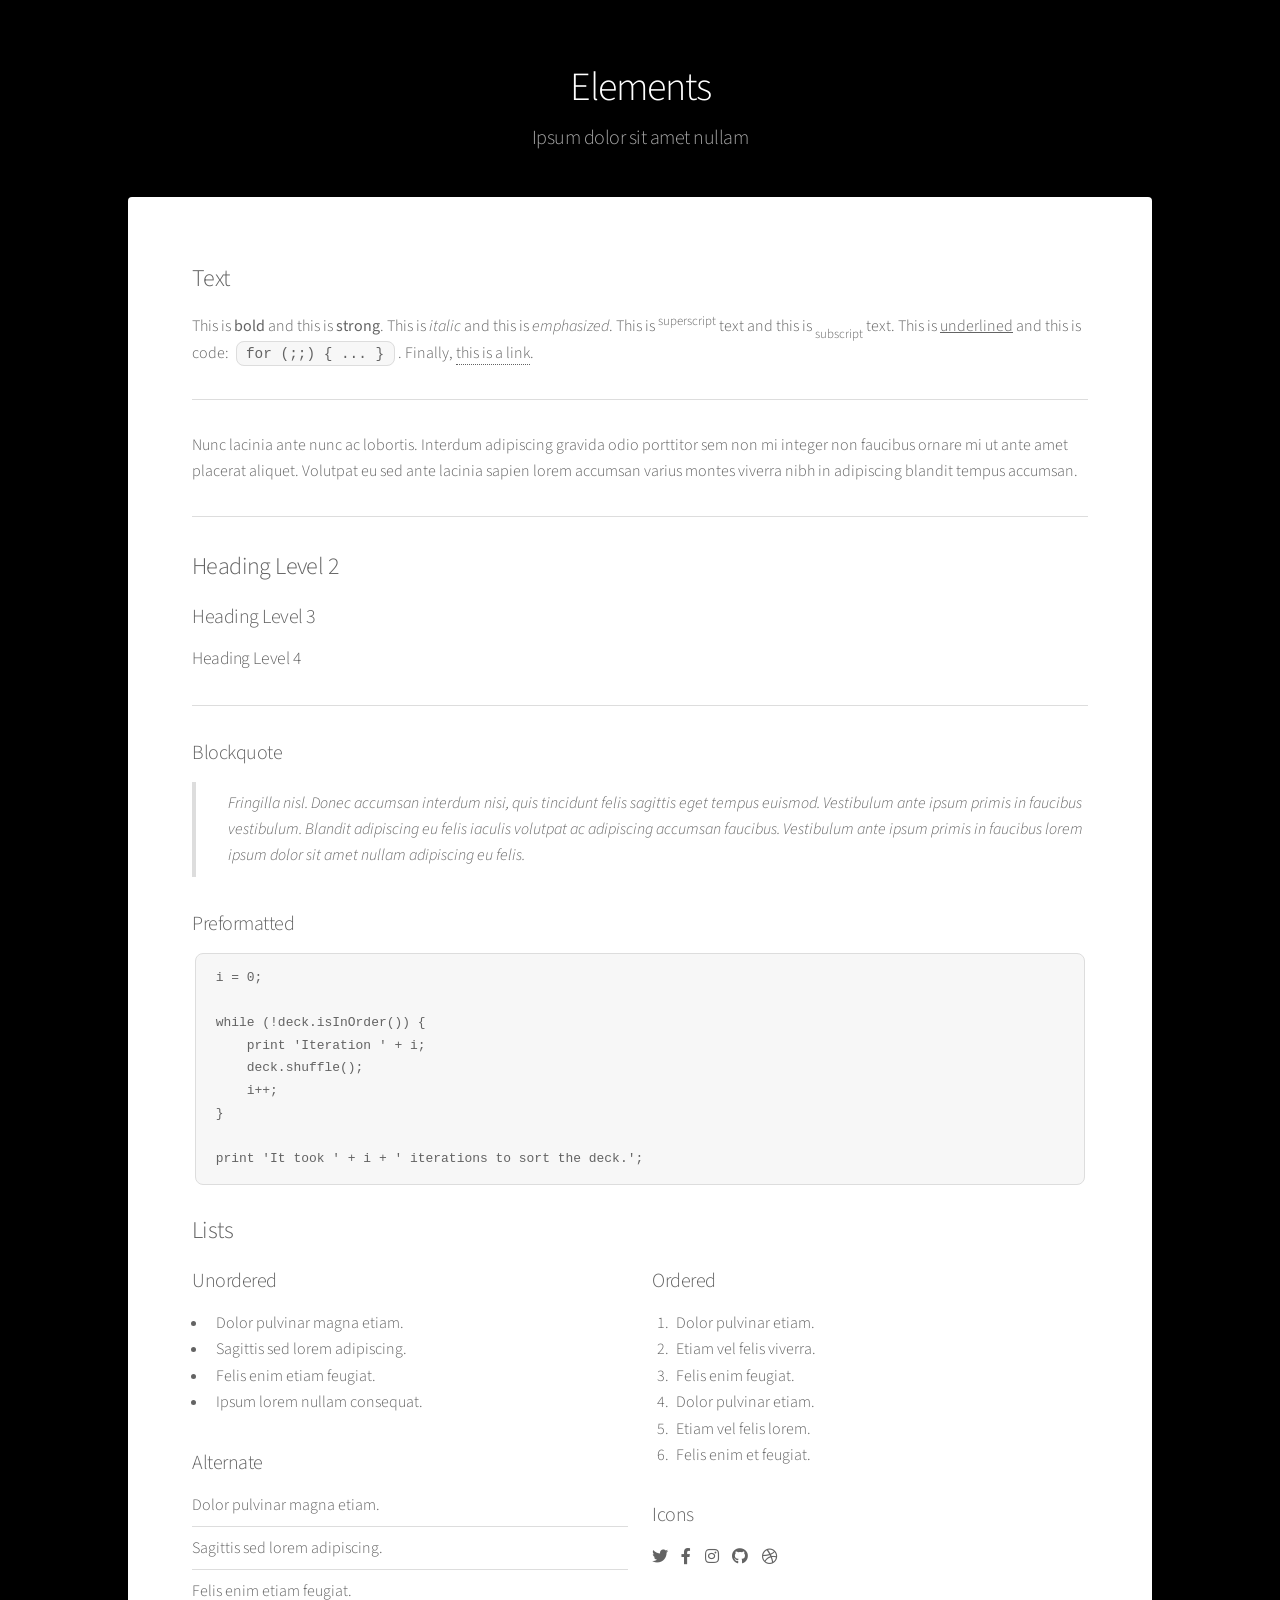
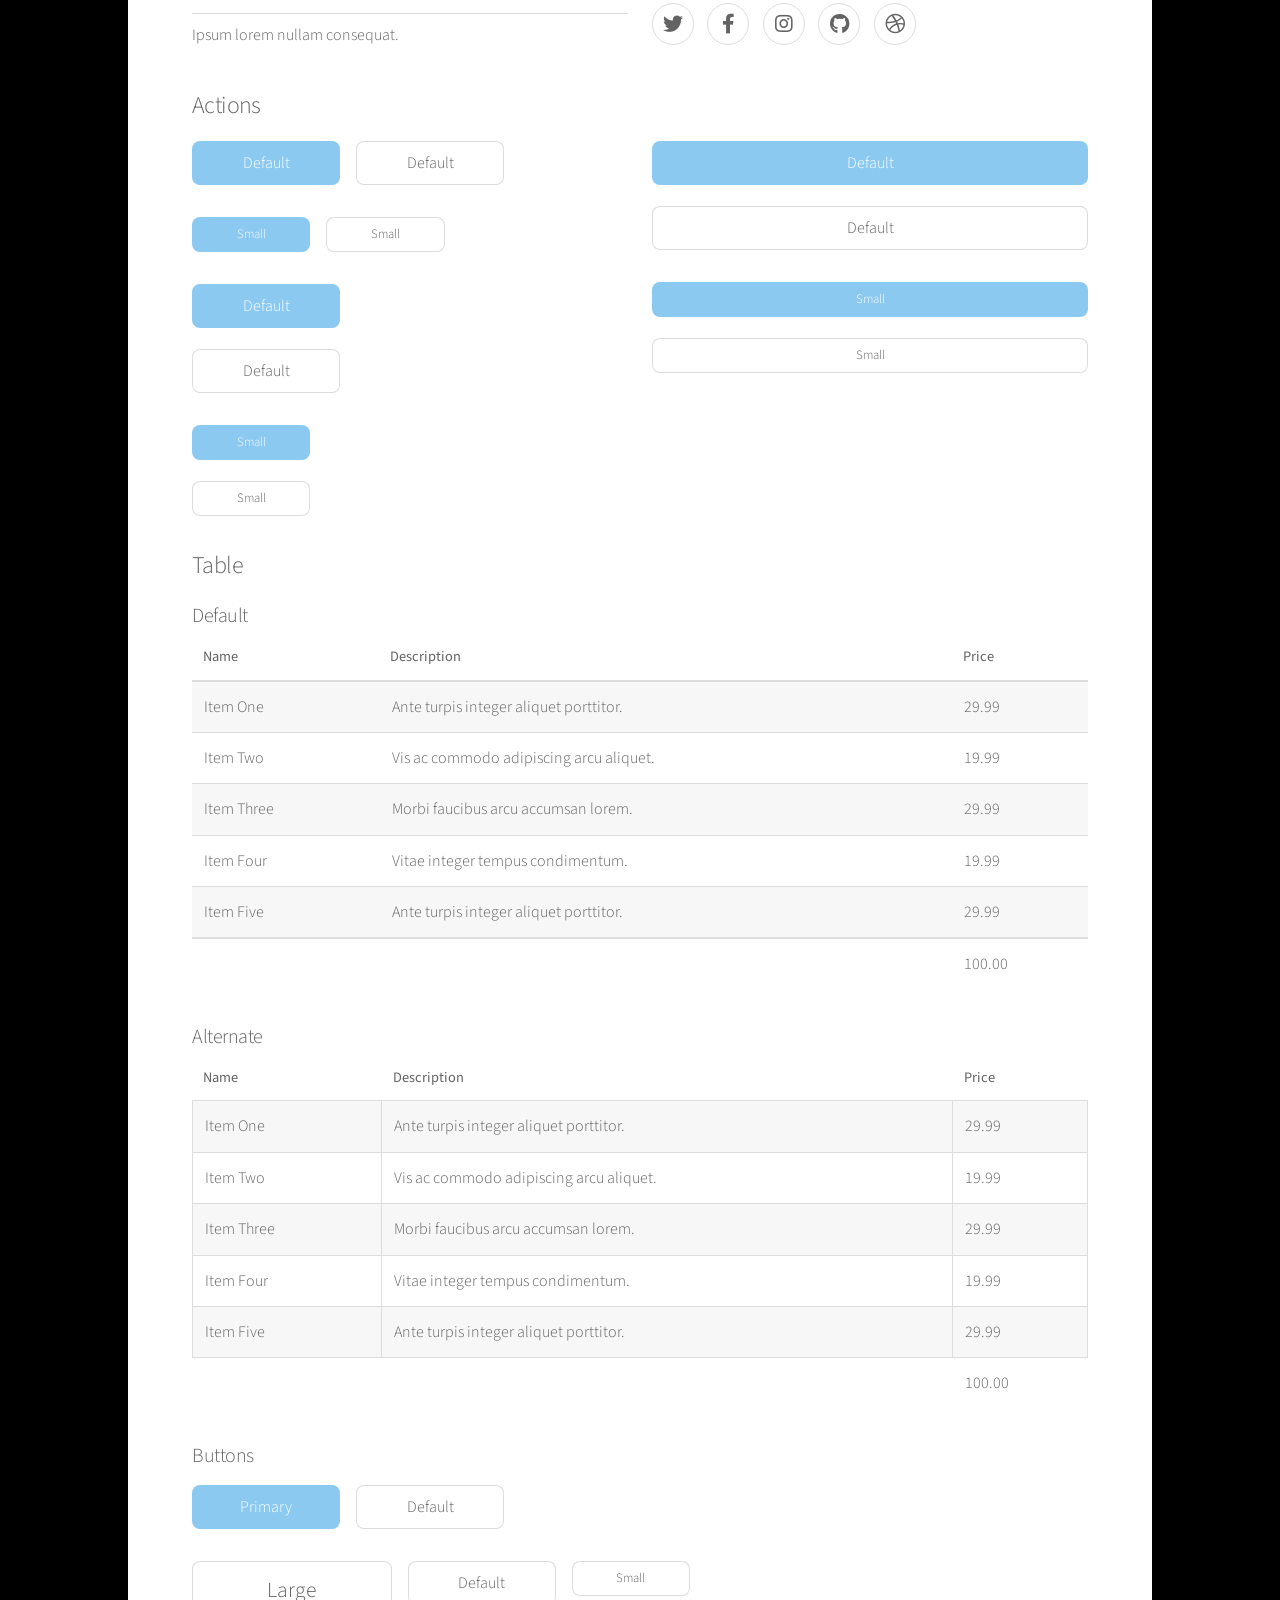
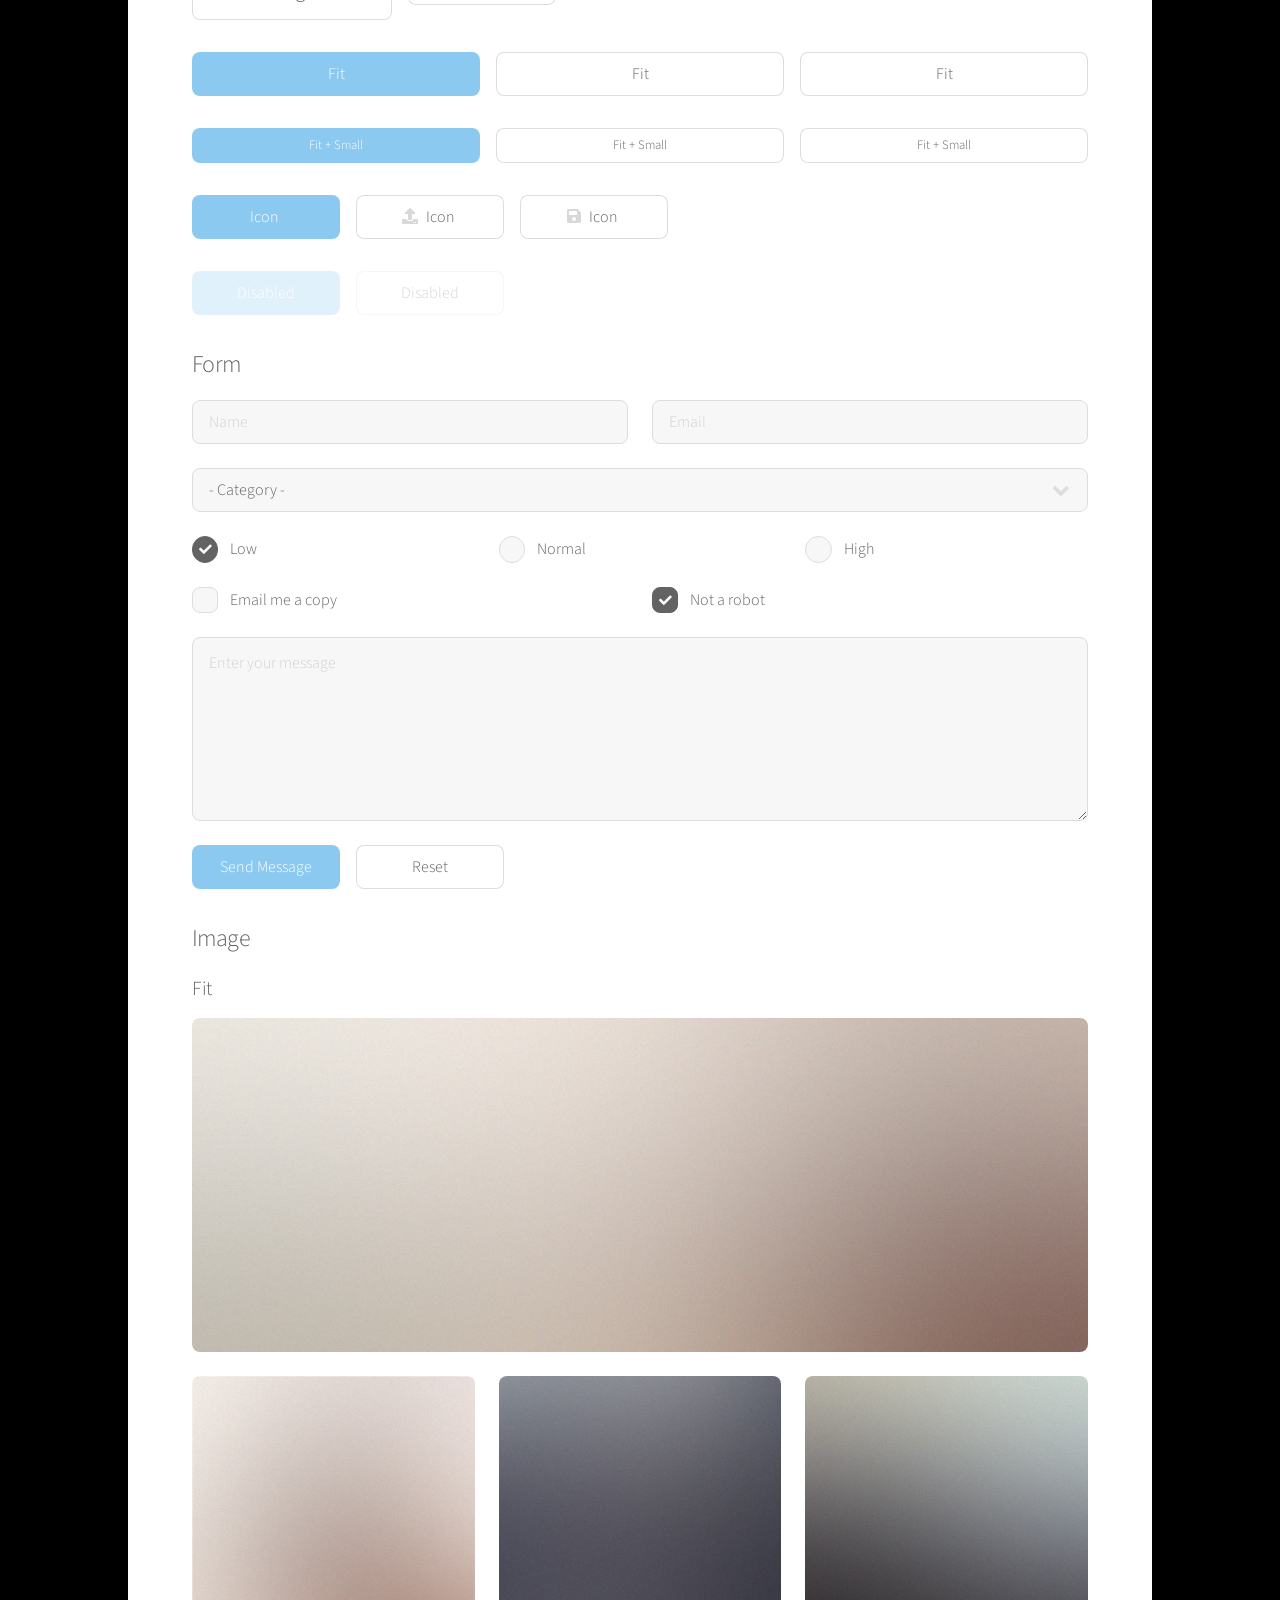
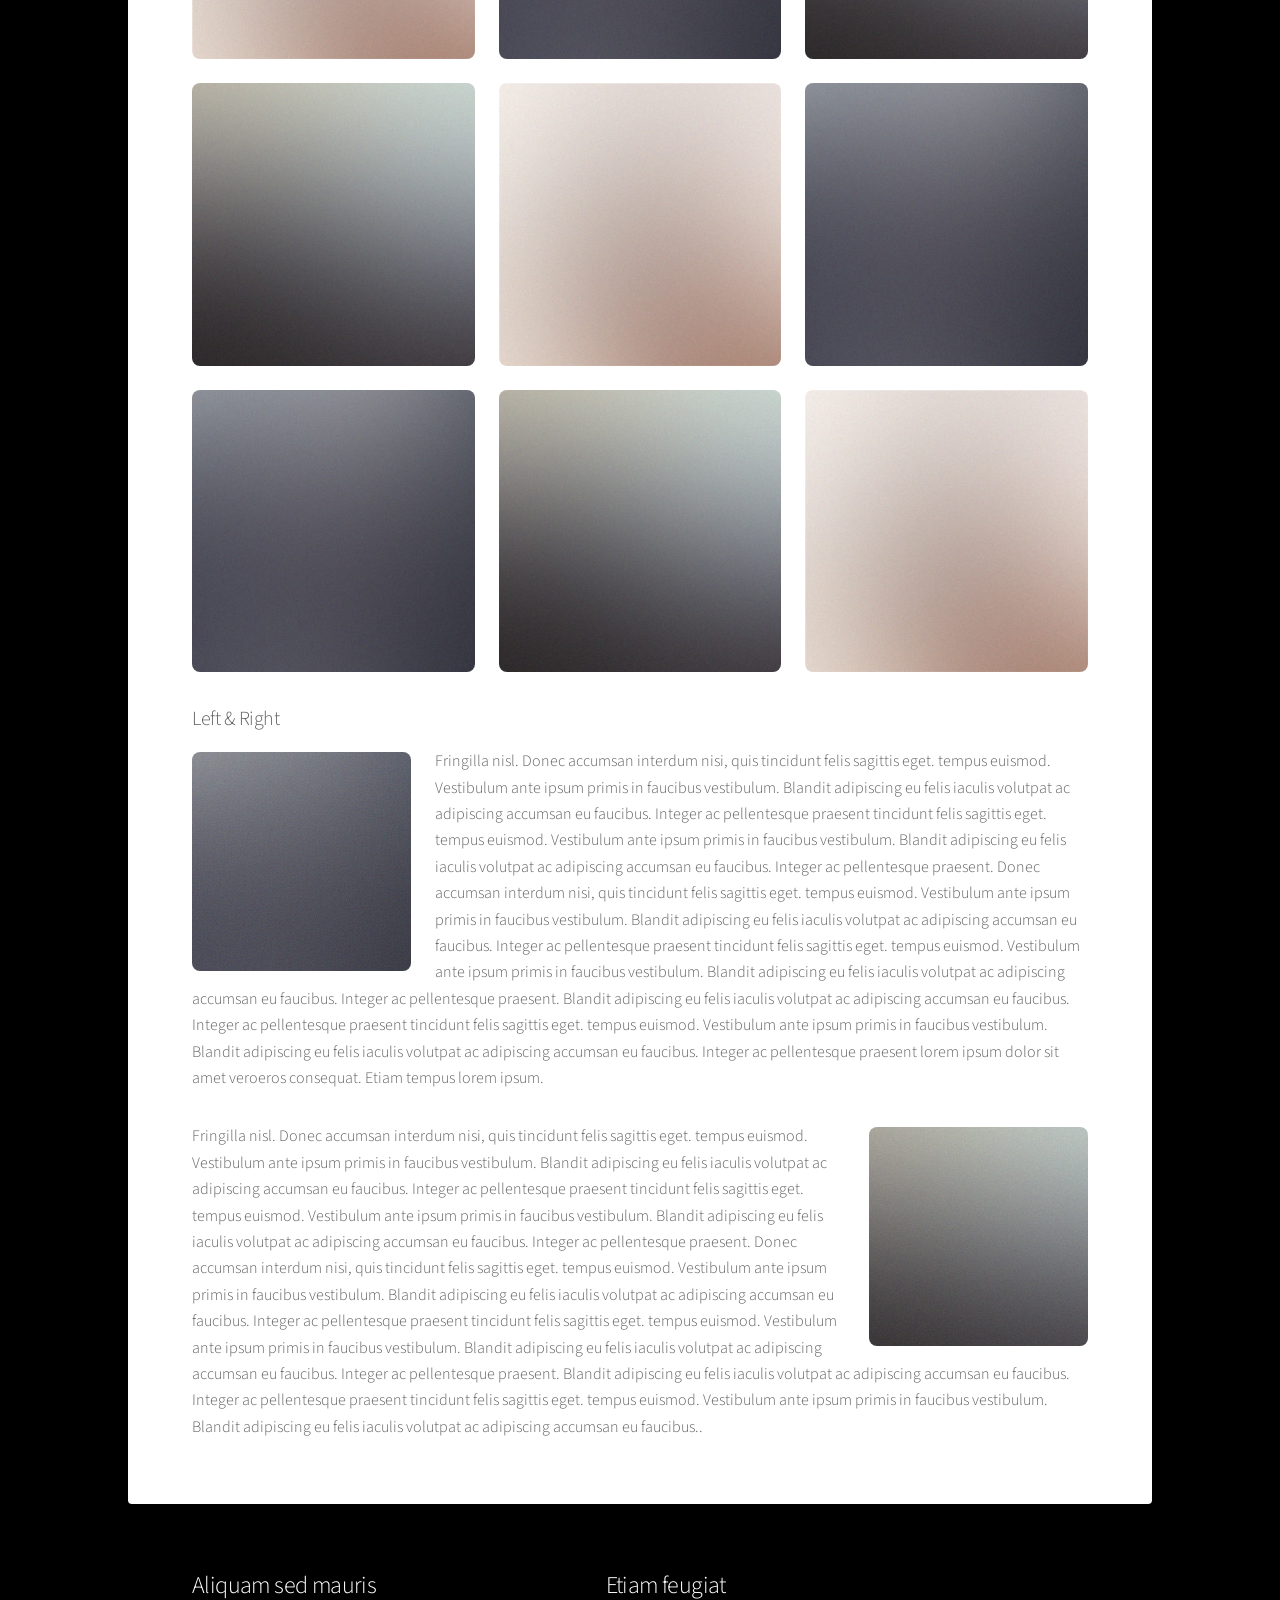
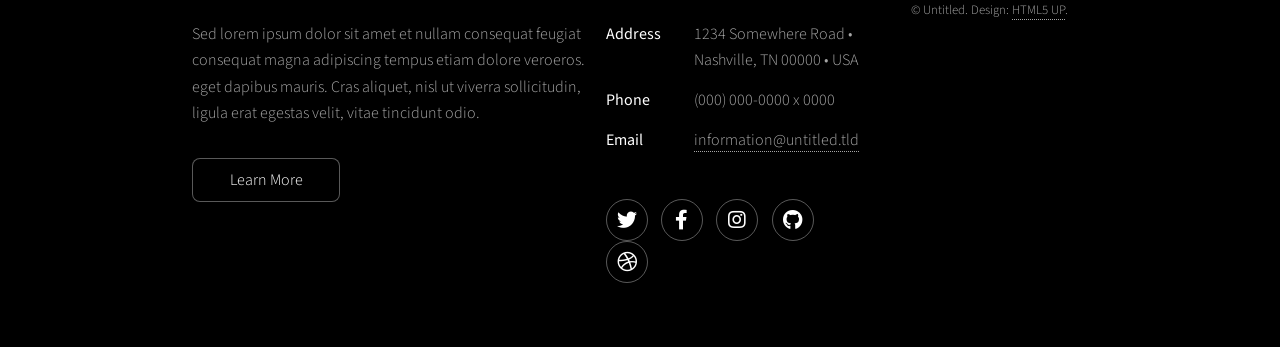
<file: elements.html>
<!DOCTYPE HTML>
<!--
	Stellar by HTML5 UP
	html5up.net | @ajlkn
	Free for personal and commercial use under the CCA 3.0 license (html5up.net/license)
-->
<html>
	<head>
		<title>Elements - Stellar by HTML5 UP</title>
		<meta charset="utf-8" />
		<meta name="viewport" content="width=device-width, initial-scale=1, user-scalable=no" />
		<link rel="stylesheet" href="assets/css/main.css" />
		<noscript><link rel="stylesheet" href="assets/css/noscript.css" /></noscript>
	</head>
	<body class="is-preload">

		<!-- Wrapper -->
			<div id="wrapper">

				<!-- Header -->
					<header id="header">
						<h1>Elements</h1>
						<p>Ipsum dolor sit amet nullam</p>
					</header>

				<!-- Main -->
					<div id="main">

						<!-- Content -->
							<section id="content" class="main">

								<!-- Text -->
									<section>
										<h2>Text</h2>
										<p>This is <b>bold</b> and this is <strong>strong</strong>. This is <i>italic</i> and this is <em>emphasized</em>.
										This is <sup>superscript</sup> text and this is <sub>subscript</sub> text.
										This is <u>underlined</u> and this is code: <code>for (;;) { ... }</code>. Finally, <a href="#">this is a link</a>.</p>
										<hr />
										<p>Nunc lacinia ante nunc ac lobortis. Interdum adipiscing gravida odio porttitor sem non mi integer non faucibus ornare mi ut ante amet placerat aliquet. Volutpat eu sed ante lacinia sapien lorem accumsan varius montes viverra nibh in adipiscing blandit tempus accumsan.</p>
										<hr />
										<h2>Heading Level 2</h2>
										<h3>Heading Level 3</h3>
										<h4>Heading Level 4</h4>
										<hr />
										<h3>Blockquote</h3>
										<blockquote>Fringilla nisl. Donec accumsan interdum nisi, quis tincidunt felis sagittis eget tempus euismod. Vestibulum ante ipsum primis in faucibus vestibulum. Blandit adipiscing eu felis iaculis volutpat ac adipiscing accumsan faucibus. Vestibulum ante ipsum primis in faucibus lorem ipsum dolor sit amet nullam adipiscing eu felis.</blockquote>
										<h3>Preformatted</h3>
										<pre><code>i = 0;

while (!deck.isInOrder()) {
    print 'Iteration ' + i;
    deck.shuffle();
    i++;
}

print 'It took ' + i + ' iterations to sort the deck.';</code></pre>
									</section>

								<!-- Lists -->
									<section>
										<h2>Lists</h2>
										<div class="row">
											<div class="col-6 col-12-medium">
												<h3>Unordered</h3>
												<ul>
													<li>Dolor pulvinar magna etiam.</li>
													<li>Sagittis sed lorem adipiscing.</li>
													<li>Felis enim etiam feugiat.</li>
													<li>Ipsum lorem nullam consequat.</li>
												</ul>
												<h3>Alternate</h3>
												<ul class="alt">
													<li>Dolor pulvinar magna etiam.</li>
													<li>Sagittis sed lorem adipiscing.</li>
													<li>Felis enim etiam feugiat.</li>
													<li>Ipsum lorem nullam consequat.</li>
												</ul>
											</div>
											<div class="col-6 col-12-medium">
												<h3>Ordered</h3>
												<ol>
													<li>Dolor pulvinar etiam.</li>
													<li>Etiam vel felis viverra.</li>
													<li>Felis enim feugiat.</li>
													<li>Dolor pulvinar etiam.</li>
													<li>Etiam vel felis lorem.</li>
													<li>Felis enim et feugiat.</li>
												</ol>
												<h3>Icons</h3>
												<ul class="icons">
													<li><a href="#" class="icon brands fa-twitter"><span class="label">Twitter</span></a></li>
													<li><a href="#" class="icon brands fa-facebook-f"><span class="label">Facebook</span></a></li>
													<li><a href="#" class="icon brands fa-instagram"><span class="label">Instagram</span></a></li>
													<li><a href="#" class="icon brands fa-github"><span class="label">GitHub</span></a></li>
													<li><a href="#" class="icon brands fa-dribbble"><span class="label">Dribbble</span></a></li>
												</ul>
												<ul class="icons">
													<li><a href="#" class="icon brands alt fa-twitter"><span class="label">Twitter</span></a></li>
													<li><a href="#" class="icon brands alt fa-facebook-f"><span class="label">Facebook</span></a></li>
													<li><a href="#" class="icon brands alt fa-instagram"><span class="label">Instagram</span></a></li>
													<li><a href="#" class="icon brands alt fa-github"><span class="label">GitHub</span></a></li>
													<li><a href="#" class="icon brands alt fa-dribbble"><span class="label">Dribbble</span></a></li>
												</ul>
											</div>
										</div>
										<h2>Actions</h2>
										<div class="row">
											<div class="col-6 col-12-medium">
												<ul class="actions">
													<li><a href="#" class="button primary">Default</a></li>
													<li><a href="#" class="button">Default</a></li>
												</ul>
												<ul class="actions small">
													<li><a href="#" class="button primary small">Small</a></li>
													<li><a href="#" class="button small">Small</a></li>
												</ul>
												<ul class="actions stacked">
													<li><a href="#" class="button primary">Default</a></li>
													<li><a href="#" class="button">Default</a></li>
												</ul>
												<ul class="actions stacked">
													<li><a href="#" class="button primary small">Small</a></li>
													<li><a href="#" class="button small">Small</a></li>
												</ul>
											</div>
											<div class="col-6 col-12-medium">
												<ul class="actions stacked">
													<li><a href="#" class="button primary fit">Default</a></li>
													<li><a href="#" class="button fit">Default</a></li>
												</ul>
												<ul class="actions stacked">
													<li><a href="#" class="button primary small fit">Small</a></li>
													<li><a href="#" class="button small fit">Small</a></li>
												</ul>
											</div>
										</div>
									</section>

								<!-- Table -->
									<section>
										<h2>Table</h2>
										<h3>Default</h3>
										<div class="table-wrapper">
											<table>
												<thead>
													<tr>
														<th>Name</th>
														<th>Description</th>
														<th>Price</th>
													</tr>
												</thead>
												<tbody>
													<tr>
														<td>Item One</td>
														<td>Ante turpis integer aliquet porttitor.</td>
														<td>29.99</td>
													</tr>
													<tr>
														<td>Item Two</td>
														<td>Vis ac commodo adipiscing arcu aliquet.</td>
														<td>19.99</td>
													</tr>
													<tr>
														<td>Item Three</td>
														<td> Morbi faucibus arcu accumsan lorem.</td>
														<td>29.99</td>
													</tr>
													<tr>
														<td>Item Four</td>
														<td>Vitae integer tempus condimentum.</td>
														<td>19.99</td>
													</tr>
													<tr>
														<td>Item Five</td>
														<td>Ante turpis integer aliquet porttitor.</td>
														<td>29.99</td>
													</tr>
												</tbody>
												<tfoot>
													<tr>
														<td colspan="2"></td>
														<td>100.00</td>
													</tr>
												</tfoot>
											</table>
										</div>

										<h3>Alternate</h3>
										<div class="table-wrapper">
											<table class="alt">
												<thead>
													<tr>
														<th>Name</th>
														<th>Description</th>
														<th>Price</th>
													</tr>
												</thead>
												<tbody>
													<tr>
														<td>Item One</td>
														<td>Ante turpis integer aliquet porttitor.</td>
														<td>29.99</td>
													</tr>
													<tr>
														<td>Item Two</td>
														<td>Vis ac commodo adipiscing arcu aliquet.</td>
														<td>19.99</td>
													</tr>
													<tr>
														<td>Item Three</td>
														<td> Morbi faucibus arcu accumsan lorem.</td>
														<td>29.99</td>
													</tr>
													<tr>
														<td>Item Four</td>
														<td>Vitae integer tempus condimentum.</td>
														<td>19.99</td>
													</tr>
													<tr>
														<td>Item Five</td>
														<td>Ante turpis integer aliquet porttitor.</td>
														<td>29.99</td>
													</tr>
												</tbody>
												<tfoot>
													<tr>
														<td colspan="2"></td>
														<td>100.00</td>
													</tr>
												</tfoot>
											</table>
										</div>
									</section>

								<!-- Buttons -->
									<section>
										<h3>Buttons</h3>
										<ul class="actions">
											<li><a href="#" class="button primary">Primary</a></li>
											<li><a href="#" class="button">Default</a></li>
										</ul>
										<ul class="actions">
											<li><a href="#" class="button large">Large</a></li>
											<li><a href="#" class="button">Default</a></li>
											<li><a href="#" class="button small">Small</a></li>
										</ul>
										<ul class="actions fit">
											<li><a href="#" class="button primary fit">Fit</a></li>
											<li><a href="#" class="button fit">Fit</a></li>
											<li><a href="#" class="button fit">Fit</a></li>
										</ul>
										<ul class="actions fit small">
											<li><a href="#" class="button primary fit small">Fit + Small</a></li>
											<li><a href="#" class="button fit small">Fit + Small</a></li>
											<li><a href="#" class="button fit small">Fit + Small</a></li>
										</ul>
										<ul class="actions">
											<li><a href="#" class="button primary icon solidfa-download">Icon</a></li>
											<li><a href="#" class="button icon solid fa-upload">Icon</a></li>
											<li><a href="#" class="button icon solid fa-save">Icon</a></li>
										</ul>
										<ul class="actions">
											<li><span class="button primary disabled">Disabled</span></li>
											<li><span class="button disabled">Disabled</span></li>
										</ul>
									</section>

								<!-- Form -->
									<section>
										<h2>Form</h2>
										<form method="post" action="#">
											<div class="row gtr-uniform">
												<div class="col-6 col-12-xsmall">
													<input type="text" name="demo-name" id="demo-name" value="" placeholder="Name" />
												</div>
												<div class="col-6 col-12-xsmall">
													<input type="email" name="demo-email" id="demo-email" value="" placeholder="Email" />
												</div>
												<div class="col-12">
													<select name="demo-category" id="demo-category">
														<option value="">- Category -</option>
														<option value="1">Manufacturing</option>
														<option value="1">Shipping</option>
														<option value="1">Administration</option>
														<option value="1">Human Resources</option>
													</select>
												</div>
												<div class="col-4 col-12-small">
													<input type="radio" id="demo-priority-low" name="demo-priority" checked>
													<label for="demo-priority-low">Low</label>
												</div>
												<div class="col-4 col-12-small">
													<input type="radio" id="demo-priority-normal" name="demo-priority">
													<label for="demo-priority-normal">Normal</label>
												</div>
												<div class="col-4 col-12-small">
													<input type="radio" id="demo-priority-high" name="demo-priority">
													<label for="demo-priority-high">High</label>
												</div>
												<div class="col-6 col-12-small">
													<input type="checkbox" id="demo-copy" name="demo-copy">
													<label for="demo-copy">Email me a copy</label>
												</div>
												<div class="col-6 col-12-small">
													<input type="checkbox" id="demo-human" name="demo-human" checked>
													<label for="demo-human">Not a robot</label>
												</div>
												<div class="col-12">
													<textarea name="demo-message" id="demo-message" placeholder="Enter your message" rows="6"></textarea>
												</div>
												<div class="col-12">
													<ul class="actions">
														<li><input type="submit" value="Send Message" class="primary" /></li>
														<li><input type="reset" value="Reset" /></li>
													</ul>
												</div>
											</div>
										</form>
									</section>

								<!-- Image -->
									<section>
										<h2>Image</h2>
										<h3>Fit</h3>
										<div class="box alt">
											<div class="row gtr-uniform">
												<div class="col-12"><span class="image fit"><img src="images/pic04.jpg" alt="" /></span></div>
												<div class="col-4"><span class="image fit"><img src="images/pic01.jpg" alt="" /></span></div>
												<div class="col-4"><span class="image fit"><img src="images/pic02.jpg" alt="" /></span></div>
												<div class="col-4"><span class="image fit"><img src="images/pic03.jpg" alt="" /></span></div>
												<div class="col-4"><span class="image fit"><img src="images/pic03.jpg" alt="" /></span></div>
												<div class="col-4"><span class="image fit"><img src="images/pic01.jpg" alt="" /></span></div>
												<div class="col-4"><span class="image fit"><img src="images/pic02.jpg" alt="" /></span></div>
												<div class="col-4"><span class="image fit"><img src="images/pic02.jpg" alt="" /></span></div>
												<div class="col-4"><span class="image fit"><img src="images/pic03.jpg" alt="" /></span></div>
												<div class="col-4"><span class="image fit"><img src="images/pic01.jpg" alt="" /></span></div>
											</div>
										</div>
										<h3>Left &amp; Right</h3>
										<p><span class="image left"><img src="images/pic05.jpg" alt="" /></span>Fringilla nisl. Donec accumsan interdum nisi, quis tincidunt felis sagittis eget. tempus euismod. Vestibulum ante ipsum primis in faucibus vestibulum. Blandit adipiscing eu felis iaculis volutpat ac adipiscing accumsan eu faucibus. Integer ac pellentesque praesent tincidunt felis sagittis eget. tempus euismod. Vestibulum ante ipsum primis in faucibus vestibulum. Blandit adipiscing eu felis iaculis volutpat ac adipiscing accumsan eu faucibus. Integer ac pellentesque praesent. Donec accumsan interdum nisi, quis tincidunt felis sagittis eget. tempus euismod. Vestibulum ante ipsum primis in faucibus vestibulum. Blandit adipiscing eu felis iaculis volutpat ac adipiscing accumsan eu faucibus. Integer ac pellentesque praesent tincidunt felis sagittis eget. tempus euismod. Vestibulum ante ipsum primis in faucibus vestibulum. Blandit adipiscing eu felis iaculis volutpat ac adipiscing accumsan eu faucibus. Integer ac pellentesque praesent. Blandit adipiscing eu felis iaculis volutpat ac adipiscing accumsan eu faucibus. Integer ac pellentesque praesent tincidunt felis sagittis eget. tempus euismod. Vestibulum ante ipsum primis in faucibus vestibulum. Blandit adipiscing eu felis iaculis volutpat ac adipiscing accumsan eu faucibus. Integer ac pellentesque praesent lorem ipsum dolor sit amet veroeros consequat. Etiam tempus lorem ipsum.</p>
										<p><span class="image right"><img src="images/pic06.jpg" alt="" /></span>Fringilla nisl. Donec accumsan interdum nisi, quis tincidunt felis sagittis eget. tempus euismod. Vestibulum ante ipsum primis in faucibus vestibulum. Blandit adipiscing eu felis iaculis volutpat ac adipiscing accumsan eu faucibus. Integer ac pellentesque praesent tincidunt felis sagittis eget. tempus euismod. Vestibulum ante ipsum primis in faucibus vestibulum. Blandit adipiscing eu felis iaculis volutpat ac adipiscing accumsan eu faucibus. Integer ac pellentesque praesent. Donec accumsan interdum nisi, quis tincidunt felis sagittis eget. tempus euismod. Vestibulum ante ipsum primis in faucibus vestibulum. Blandit adipiscing eu felis iaculis volutpat ac adipiscing accumsan eu faucibus. Integer ac pellentesque praesent tincidunt felis sagittis eget. tempus euismod. Vestibulum ante ipsum primis in faucibus vestibulum. Blandit adipiscing eu felis iaculis volutpat ac adipiscing accumsan eu faucibus. Integer ac pellentesque praesent. Blandit adipiscing eu felis iaculis volutpat ac adipiscing accumsan eu faucibus. Integer ac pellentesque praesent tincidunt felis sagittis eget. tempus euismod. Vestibulum ante ipsum primis in faucibus vestibulum. Blandit adipiscing eu felis iaculis volutpat ac adipiscing accumsan eu faucibus..</p>
									</section>

							</section>

					</div>

				<!-- Footer -->
					<footer id="footer">
						<section>
							<h2>Aliquam sed mauris</h2>
							<p>Sed lorem ipsum dolor sit amet et nullam consequat feugiat consequat magna adipiscing tempus etiam dolore veroeros. eget dapibus mauris. Cras aliquet, nisl ut viverra sollicitudin, ligula erat egestas velit, vitae tincidunt odio.</p>
							<ul class="actions">
								<li><a href="#" class="button">Learn More</a></li>
							</ul>
						</section>
						<section>
							<h2>Etiam feugiat</h2>
							<dl class="alt">
								<dt>Address</dt>
								<dd>1234 Somewhere Road &bull; Nashville, TN 00000 &bull; USA</dd>
								<dt>Phone</dt>
								<dd>(000) 000-0000 x 0000</dd>
								<dt>Email</dt>
								<dd><a href="#">information@untitled.tld</a></dd>
							</dl>
							<ul class="icons">
								<li><a href="#" class="icon brands fa-twitter alt"><span class="label">Twitter</span></a></li>
								<li><a href="#" class="icon brands fa-facebook-f alt"><span class="label">Facebook</span></a></li>
								<li><a href="#" class="icon brands fa-instagram alt"><span class="label">Instagram</span></a></li>
								<li><a href="#" class="icon brands fa-github alt"><span class="label">GitHub</span></a></li>
								<li><a href="#" class="icon brands fa-dribbble alt"><span class="label">Dribbble</span></a></li>
							</ul>
						</section>
						<p class="copyright">&copy; Untitled. Design: <a href="https://html5up.net">HTML5 UP</a>.</p>
					</footer>

			</div>

		<!-- Scripts -->
			<script src="assets/js/jquery.min.js"></script>
			<script src="assets/js/jquery.scrollex.min.js"></script>
			<script src="assets/js/jquery.scrolly.min.js"></script>
			<script src="assets/js/browser.min.js"></script>
			<script src="assets/js/breakpoints.min.js"></script>
			<script src="assets/js/util.js"></script>
			<script src="assets/js/main.js"></script>

	</body>
</html>
</file>
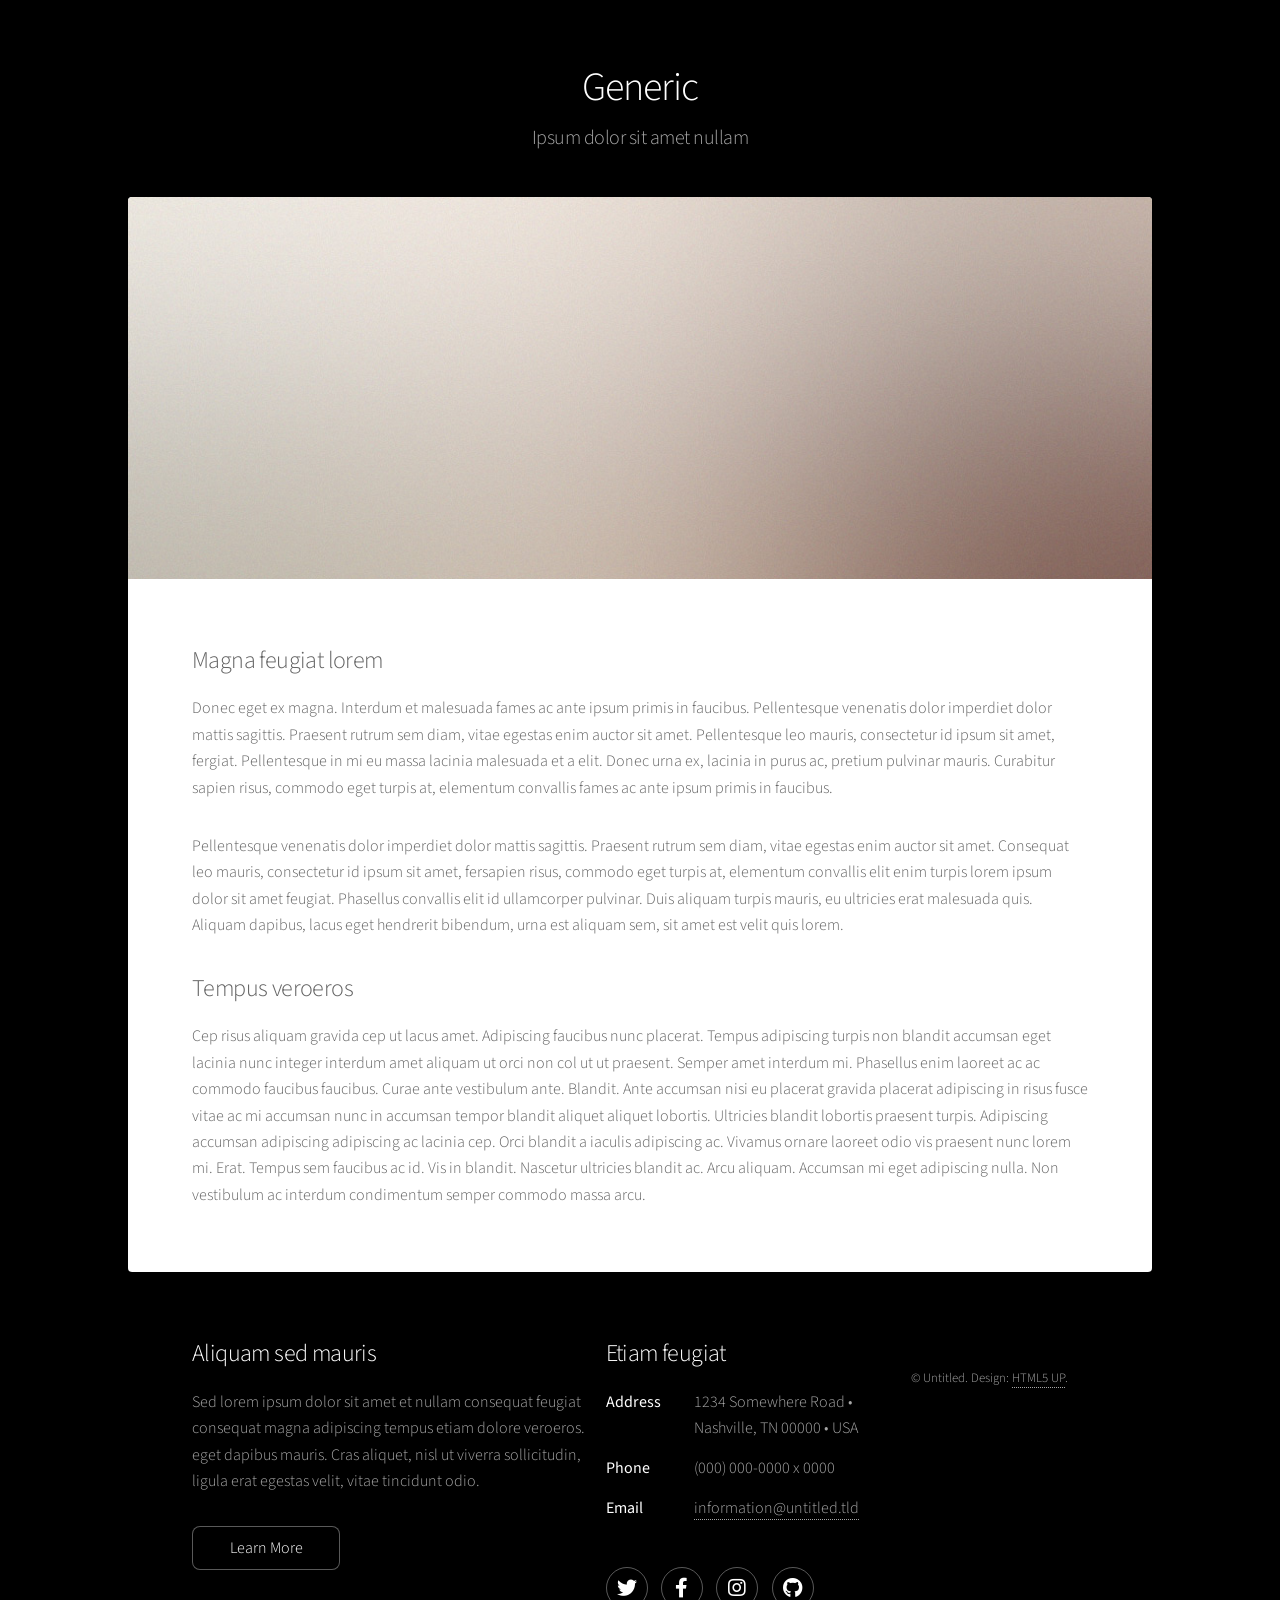
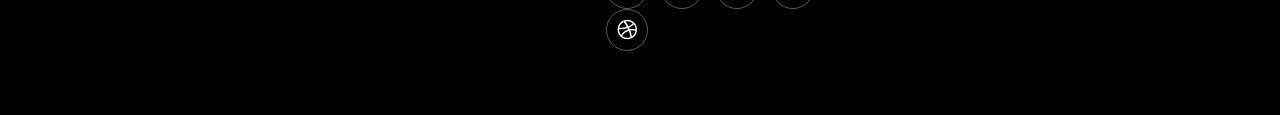
<file: generic.html>
<!DOCTYPE HTML>
<!--
	Stellar by HTML5 UP
	html5up.net | @ajlkn
	Free for personal and commercial use under the CCA 3.0 license (html5up.net/license)
-->
<html>
	<head>
		<title>Generic - Stellar by HTML5 UP</title>
		<meta charset="utf-8" />
		<meta name="viewport" content="width=device-width, initial-scale=1, user-scalable=no" />
		<link rel="stylesheet" href="assets/css/main.css" />
		<noscript><link rel="stylesheet" href="assets/css/noscript.css" /></noscript>
	</head>
	<body class="is-preload">

		<!-- Wrapper -->
			<div id="wrapper">

				<!-- Header -->
					<header id="header">
						<h1>Generic</h1>
						<p>Ipsum dolor sit amet nullam</p>
					</header>

				<!-- Main -->
					<div id="main">

						<!-- Content -->
							<section id="content" class="main">
								<span class="image main"><img src="images/pic04.jpg" alt="" /></span>
								<h2>Magna feugiat lorem</h2>
								<p>Donec eget ex magna. Interdum et malesuada fames ac ante ipsum primis in faucibus. Pellentesque venenatis dolor imperdiet dolor mattis sagittis. Praesent rutrum sem diam, vitae egestas enim auctor sit amet. Pellentesque leo mauris, consectetur id ipsum sit amet, fergiat. Pellentesque in mi eu massa lacinia malesuada et a elit. Donec urna ex, lacinia in purus ac, pretium pulvinar mauris. Curabitur sapien risus, commodo eget turpis at, elementum convallis fames ac ante ipsum primis in faucibus.</p>
								<p>Pellentesque venenatis dolor imperdiet dolor mattis sagittis. Praesent rutrum sem diam, vitae egestas enim auctor sit amet. Consequat leo mauris, consectetur id ipsum sit amet, fersapien risus, commodo eget turpis at, elementum convallis elit enim turpis lorem ipsum dolor sit amet feugiat. Phasellus convallis elit id ullamcorper pulvinar. Duis aliquam turpis mauris, eu ultricies erat malesuada quis. Aliquam dapibus, lacus eget hendrerit bibendum, urna est aliquam sem, sit amet est velit quis lorem.</p>
								<h2>Tempus veroeros</h2>
								<p>Cep risus aliquam gravida cep ut lacus amet. Adipiscing faucibus nunc placerat. Tempus adipiscing turpis non blandit accumsan eget lacinia nunc integer interdum amet aliquam ut orci non col ut ut praesent. Semper amet interdum mi. Phasellus enim laoreet ac ac commodo faucibus faucibus. Curae ante vestibulum ante. Blandit. Ante accumsan nisi eu placerat gravida placerat adipiscing in risus fusce vitae ac mi accumsan nunc in accumsan tempor blandit aliquet aliquet lobortis. Ultricies blandit lobortis praesent turpis. Adipiscing accumsan adipiscing adipiscing ac lacinia cep. Orci blandit a iaculis adipiscing ac. Vivamus ornare laoreet odio vis praesent nunc lorem mi. Erat. Tempus sem faucibus ac id. Vis in blandit. Nascetur ultricies blandit ac. Arcu aliquam. Accumsan mi eget adipiscing nulla. Non vestibulum ac interdum condimentum semper commodo massa arcu.</p>
							</section>

					</div>

				<!-- Footer -->
					<footer id="footer">
						<section>
							<h2>Aliquam sed mauris</h2>
							<p>Sed lorem ipsum dolor sit amet et nullam consequat feugiat consequat magna adipiscing tempus etiam dolore veroeros. eget dapibus mauris. Cras aliquet, nisl ut viverra sollicitudin, ligula erat egestas velit, vitae tincidunt odio.</p>
							<ul class="actions">
								<li><a href="#" class="button">Learn More</a></li>
							</ul>
						</section>
						<section>
							<h2>Etiam feugiat</h2>
							<dl class="alt">
								<dt>Address</dt>
								<dd>1234 Somewhere Road &bull; Nashville, TN 00000 &bull; USA</dd>
								<dt>Phone</dt>
								<dd>(000) 000-0000 x 0000</dd>
								<dt>Email</dt>
								<dd><a href="#">information@untitled.tld</a></dd>
							</dl>
							<ul class="icons">
								<li><a href="#" class="icon brands fa-twitter alt"><span class="label">Twitter</span></a></li>
								<li><a href="#" class="icon brands fa-facebook-f alt"><span class="label">Facebook</span></a></li>
								<li><a href="#" class="icon brands fa-instagram alt"><span class="label">Instagram</span></a></li>
								<li><a href="#" class="icon brands fa-github alt"><span class="label">GitHub</span></a></li>
								<li><a href="#" class="icon brands fa-dribbble alt"><span class="label">Dribbble</span></a></li>
							</ul>
						</section>
						<p class="copyright">&copy; Untitled. Design: <a href="https://html5up.net">HTML5 UP</a>.</p>
					</footer>

			</div>

		<!-- Scripts -->
			<script src="assets/js/jquery.min.js"></script>
			<script src="assets/js/jquery.scrollex.min.js"></script>
			<script src="assets/js/jquery.scrolly.min.js"></script>
			<script src="assets/js/browser.min.js"></script>
			<script src="assets/js/breakpoints.min.js"></script>
			<script src="assets/js/util.js"></script>
			<script src="assets/js/main.js"></script>

	</body>
</html>
</file>
<file: assets/css/noscript.css>
/*
	Stellar by HTML5 UP
	html5up.net | @ajlkn
	Free for personal and commercial use under the CCA 3.0 license (html5up.net/license)
*/

/* Header */

	body.is-preload #header.alt > * {
		opacity: 1;
	}

	body.is-preload #header.alt .logo {
		-moz-transform: none;
		-webkit-transform: none;
		-ms-transform: none;
		transform: none;
	}
</file>
<file: assets/css/main.css>
@import url(fontawesome-all.min.css);
@import 'https://fonts.googleapis.com/css?family=Source+Sans+Pro:300,400';

/*
	Stellar by HTML5 UP
	html5up.net | @ajlkn
	Free for personal and commercial use under the CCA 3.0 license (html5up.net/license)
*/

html, body, div, span, applet, object,
iframe, h1, h2, h3, h4, h5, h6, p, blockquote,
pre, a, abbr, acronym, address, big, cite,
code, del, dfn, em, img, ins, kbd, q, s, samp,
small, strike, strong, sub, sup, tt, var, b,
u, i, center, dl, dt, dd, ol, ul, li, fieldset,
form, label, legend, table, caption, tbody,
tfoot, thead, tr, th, td, article, aside,
canvas, details, embed, figure, figcaption,
footer, header, hgroup, menu, nav, output, ruby,
section, summary, time, mark, audio, video {
	margin: 0;
	padding: 0;
	border: 0;
	font-size: 100%;
	font: inherit;
	vertical-align: baseline;}

article, aside, details, figcaption, figure,
footer, header, hgroup, menu, nav, section {
	display: block;}

body {
	line-height: 1;
}

ol, ul {
	list-style: none;
}

blockquote, q {
	quotes: none;
}

	blockquote:before, blockquote:after, q:before, q:after {
		content: '';
		content: none;
	}

table {
	border-collapse: collapse;
	border-spacing: 0;
}

body {
	-webkit-text-size-adjust: none;
}

mark {
	background-color: transparent;
	color: inherit;
}

input::-moz-focus-inner {
	border: 0;
	padding: 0;
}

input, select, textarea {
	-moz-appearance: none;
	-webkit-appearance: none;
	-ms-appearance: none;
	appearance: none;
}

/* Basic */

	@-ms-viewport {
		width: device-width;
	}

	body {
		-ms-overflow-style: scrollbar;
	}

	@media screen and (max-width: 480px) {

		html, body {
			min-width: 320px;
		}

	}

	html {
		box-sizing: border-box;
	}

	*, *:before, *:after {
		box-sizing: inherit;
	}

	body {
		background-color: #000000;
		/* background-image: url("images/overlay.png"), -moz-linear-gradient(45deg, #e37682 15%, #5f4d93 85%);
		background-image: url("images/overlay.png"), -webkit-linear-gradient(45deg, #e37682 15%, #5f4d93 85%);
		background-image: url("images/overlay.png"), -ms-linear-gradient(45deg, #e37682 15%, #5f4d93 85%);
		background-image: url("images/overlay.png"), linear-gradient(45deg, #e37682 15%, #5f4d93 85%); */
	}

		body.is-preload *, body.is-preload *:before, body.is-preload *:after {
			-moz-animation: none !important;
			-webkit-animation: none !important;
			-ms-animation: none !important;
			animation: none !important;
			-moz-transition: none !important;
			-webkit-transition: none !important;
			-ms-transition: none !important;
			transition: none !important;
		}

/* Type */

	body {
		background-color: #000000;
		color: rgba(255, 255, 255, 0.65);
	}

	body, input, select, textarea {
		font-family: "Source Sans Pro", Helvetica, sans-serif;
		font-size: 17pt;
		font-weight: 300;
		line-height: 1.65;
	}

		@media screen and (max-width: 1680px) {

			body, input, select, textarea {
				font-size: 14pt;
			}

		}

		@media screen and (max-width: 1280px) {

			body, input, select, textarea {
				font-size: 12pt;
			}

		}

		@media screen and (max-width: 360px) {

			body, input, select, textarea {
				font-size: 11pt;
			}

		}

	a {
		-moz-transition: color 0.2s ease, border-bottom 0.2s ease;
		-webkit-transition: color 0.2s ease, border-bottom 0.2s ease;
		-ms-transition: color 0.2s ease, border-bottom 0.2s ease;
		transition: color 0.2s ease, border-bottom 0.2s ease;
		text-decoration: none;
		border-bottom: dotted 1px;
		color: inherit;
	}

		a:hover {
			border-bottom-color: transparent;
		}

	strong, b {
		font-weight: 400;
	}

	em, i {
		font-style: italic;
	}

	p {
		margin: 0 0 2em 0;
	}

		p.content {
			-moz-columns: 20em 2;
			-webkit-columns: 20em 2;
			-ms-columns: 20em 2;
			columns: 20em 2;
			-moz-column-gap: 2em;
			-webkit-column-gap: 2em;
			-ms-column-gap: 2em;
			column-gap: 2em;
			text-align: justify;
		}

	h1, h2, h3, h4, h5, h6 {
		font-weight: 300;
		line-height: 1.5;
		margin: 0 0 0.7em 0;
		letter-spacing: -0.025em;
	}

		h1 a, h2 a, h3 a, h4 a, h5 a, h6 a {
			color: inherit;
			text-decoration: none;
		}

	h1 {
		font-size: 2.5em;
		line-height: 1.2;
	}

	h2 {
		font-size: 1.5em;
	}

	h3 {
		font-size: 1.25em;
	}

	h4 {
		font-size: 1.1em;
	}

	h5 {
		font-size: 0.9em;
	}

	h6 {
		font-size: 0.7em;
	}

	@media screen and (max-width: 736px) {

		h1 {
			font-size: 2em;
		}

	}

	sub {
		font-size: 0.8em;
		position: relative;
		top: 0.5em;
	}

	sup {
		font-size: 0.8em;
		position: relative;
		top: -0.5em;
	}

	blockquote {
		border-left: solid 4px;
		font-style: italic;
		margin: 0 0 2em 0;
		padding: 0.5em 0 0.5em 2em;
	}

	code {
		border-radius: 8px;
		border: solid 1px;
		font-family: "Courier New", monospace;
		font-size: 0.9em;
		margin: 0 0.25em;
		padding: 0.25em 0.65em;
	}

	pre {
		-webkit-overflow-scrolling: touch;
		font-family: "Courier New", monospace;
		font-size: 0.9em;
		margin: 0 0 2em 0;
	}

		pre code {
			display: block;
			line-height: 1.75;
			padding: 1em 1.5em;
			overflow-x: auto;
		}

	hr {
		border: 0;
		border-bottom: solid 1px;
		margin: 2em 0;
	}

		hr.major {
			margin: 3em 0;
		}

	.align-left {
		text-align: left;
	}

	.align-center {
		text-align: center;
	}

	.align-right {
		text-align: right;
	}

	input, select, textarea {
		color: #ffffff;
	}

	a:hover {
		color: #ffffff;
	}

	strong, b {
		color: #ffffff;
	}

	h1, h2, h3, h4, h5, h6 {
		color: #ffffff;
	}

	blockquote {
		border-left-color: rgba(255, 255, 255, 0.35);
	}

	code {
		background: rgba(255, 255, 255, 0.075);
		border-color: rgba(255, 255, 255, 0.35);
	}

	hr {
		border-bottom-color: rgba(255, 255, 255, 0.35);
	}

/* Row */

	.row {
		display: flex;
		flex-wrap: wrap;
		box-sizing: border-box;
		align-items: stretch;
	}

		.row > * {
			box-sizing: border-box;
		}

		.row.gtr-uniform > * > :last-child {
			margin-bottom: 0;
		}

		.row.aln-left {
			justify-content: flex-start;
		}

		.row.aln-center {
			justify-content: center;
		}

		.row.aln-right {
			justify-content: flex-end;
		}

		.row.aln-top {
			align-items: flex-start;
		}

		.row.aln-middle {
			align-items: center;
		}

		.row.aln-bottom {
			align-items: flex-end;
		}

		.row > .imp {
			order: -1;
		}

		.row > .col-1 {
			width: 8.33333%;
		}

		.row > .off-1 {
			margin-left: 8.33333%;
		}

		.row > .col-2 {
			width: 16.66667%;
		}

		.row > .off-2 {
			margin-left: 16.66667%;
		}

		.row > .col-3 {
			width: 25%;
		}

		.row > .off-3 {
			margin-left: 25%;
		}

		.row > .col-4 {
			width: 33.33333%;
		}

		.row > .off-4 {
			margin-left: 33.33333%;
		}

		.row > .col-5 {
			width: 41.66667%;
		}

		.row > .off-5 {
			margin-left: 41.66667%;
		}

		.row > .col-6 {
			width: 50%;
		}

		.row > .off-6 {
			margin-left: 50%;
		}

		.row > .col-7 {
			width: 58.33333%;
		}

		.row > .off-7 {
			margin-left: 58.33333%;
		}

		.row > .col-8 {
			width: 66.66667%;
		}

		.row > .off-8 {
			margin-left: 66.66667%;
		}

		.row > .col-9 {
			width: 75%;
		}

		.row > .off-9 {
			margin-left: 75%;
		}

		.row > .col-10 {
			width: 83.33333%;
		}

		.row > .off-10 {
			margin-left: 83.33333%;
		}

		.row > .col-11 {
			width: 91.66667%;
		}

		.row > .off-11 {
			margin-left: 91.66667%;
		}

		.row > .col-12 {
			width: 100%;
		}

		.row > .off-12 {
			margin-left: 100%;
		}

		.row.gtr-0 {
			margin-top: 0;
			margin-left: 0em;
		}

			.row.gtr-0 > * {
				padding: 0 0 0 0em;
			}

			.row.gtr-0.gtr-uniform {
				margin-top: 0em;
			}

				.row.gtr-0.gtr-uniform > * {
					padding-top: 0em;
				}

		.row.gtr-25 {
			margin-top: 0;
			margin-left: -0.375em;
		}

			.row.gtr-25 > * {
				padding: 0 0 0 0.375em;
			}

			.row.gtr-25.gtr-uniform {
				margin-top: -0.375em;
			}

				.row.gtr-25.gtr-uniform > * {
					padding-top: 0.375em;
				}

		.row.gtr-50 {
			margin-top: 0;
			margin-left: -0.75em;
		}

			.row.gtr-50 > * {
				padding: 0 0 0 0.75em;
			}

			.row.gtr-50.gtr-uniform {
				margin-top: -0.75em;
			}

				.row.gtr-50.gtr-uniform > * {
					padding-top: 0.75em;
				}

		.row {
			margin-top: 0;
			margin-left: -1.5em;
		}

			.row > * {
				padding: 0 0 0 1.5em;
			}

			.row.gtr-uniform {
				margin-top: -1.5em;
			}

				.row.gtr-uniform > * {
					padding-top: 1.5em;
				}

		.row.gtr-150 {
			margin-top: 0;
			margin-left: -2.25em;
		}

			.row.gtr-150 > * {
				padding: 0 0 0 2.25em;
			}

			.row.gtr-150.gtr-uniform {
				margin-top: -2.25em;
			}

				.row.gtr-150.gtr-uniform > * {
					padding-top: 2.25em;
				}

		.row.gtr-200 {
			margin-top: 0;
			margin-left: -3em;
		}

			.row.gtr-200 > * {
				padding: 0 0 0 3em;
			}

			.row.gtr-200.gtr-uniform {
				margin-top: -3em;
			}

				.row.gtr-200.gtr-uniform > * {
					padding-top: 3em;
				}

		@media screen and (max-width: 1680px) {

			.row {
				display: flex;
				flex-wrap: wrap;
				box-sizing: border-box;
				align-items: stretch;
			}

				.row > * {
					box-sizing: border-box;
				}

				.row.gtr-uniform > * > :last-child {
					margin-bottom: 0;
				}

				.row.aln-left {
					justify-content: flex-start;
				}

				.row.aln-center {
					justify-content: center;
				}

				.row.aln-right {
					justify-content: flex-end;
				}

				.row.aln-top {
					align-items: flex-start;
				}

				.row.aln-middle {
					align-items: center;
				}

				.row.aln-bottom {
					align-items: flex-end;
				}

				.row > .imp-xlarge {
					order: -1;
				}

				.row > .col-1-xlarge {
					width: 8.33333%;
				}

				.row > .off-1-xlarge {
					margin-left: 8.33333%;
				}

				.row > .col-2-xlarge {
					width: 16.66667%;
				}

				.row > .off-2-xlarge {
					margin-left: 16.66667%;
				}

				.row > .col-3-xlarge {
					width: 25%;
				}

				.row > .off-3-xlarge {
					margin-left: 25%;
				}

				.row > .col-4-xlarge {
					width: 33.33333%;
				}

				.row > .off-4-xlarge {
					margin-left: 33.33333%;
				}

				.row > .col-5-xlarge {
					width: 41.66667%;
				}

				.row > .off-5-xlarge {
					margin-left: 41.66667%;
				}

				.row > .col-6-xlarge {
					width: 50%;
				}

				.row > .off-6-xlarge {
					margin-left: 50%;
				}

				.row > .col-7-xlarge {
					width: 58.33333%;
				}

				.row > .off-7-xlarge {
					margin-left: 58.33333%;
				}

				.row > .col-8-xlarge {
					width: 66.66667%;
				}

				.row > .off-8-xlarge {
					margin-left: 66.66667%;
				}

				.row > .col-9-xlarge {
					width: 75%;
				}

				.row > .off-9-xlarge {
					margin-left: 75%;
				}

				.row > .col-10-xlarge {
					width: 83.33333%;
				}

				.row > .off-10-xlarge {
					margin-left: 83.33333%;
				}

				.row > .col-11-xlarge {
					width: 91.66667%;
				}

				.row > .off-11-xlarge {
					margin-left: 91.66667%;
				}

				.row > .col-12-xlarge {
					width: 100%;
				}

				.row > .off-12-xlarge {
					margin-left: 100%;
				}

				.row.gtr-0 {
					margin-top: 0;
					margin-left: 0em;
				}

					.row.gtr-0 > * {
						padding: 0 0 0 0em;
					}

					.row.gtr-0.gtr-uniform {
						margin-top: 0em;
					}

						.row.gtr-0.gtr-uniform > * {
							padding-top: 0em;
						}

				.row.gtr-25 {
					margin-top: 0;
					margin-left: -0.375em;
				}

					.row.gtr-25 > * {
						padding: 0 0 0 0.375em;
					}

					.row.gtr-25.gtr-uniform {
						margin-top: -0.375em;
					}

						.row.gtr-25.gtr-uniform > * {
							padding-top: 0.375em;
						}

				.row.gtr-50 {
					margin-top: 0;
					margin-left: -0.75em;
				}

					.row.gtr-50 > * {
						padding: 0 0 0 0.75em;
					}

					.row.gtr-50.gtr-uniform {
						margin-top: -0.75em;
					}

						.row.gtr-50.gtr-uniform > * {
							padding-top: 0.75em;
						}

				.row {
					margin-top: 0;
					margin-left: -1.5em;
				}

					.row > * {
						padding: 0 0 0 1.5em;
					}

					.row.gtr-uniform {
						margin-top: -1.5em;
					}

						.row.gtr-uniform > * {
							padding-top: 1.5em;
						}

				.row.gtr-150 {
					margin-top: 0;
					margin-left: -2.25em;
				}

					.row.gtr-150 > * {
						padding: 0 0 0 2.25em;
					}

					.row.gtr-150.gtr-uniform {
						margin-top: -2.25em;
					}

						.row.gtr-150.gtr-uniform > * {
							padding-top: 2.25em;
						}

				.row.gtr-200 {
					margin-top: 0;
					margin-left: -3em;
				}

					.row.gtr-200 > * {
						padding: 0 0 0 3em;
					}

					.row.gtr-200.gtr-uniform {
						margin-top: -3em;
					}

						.row.gtr-200.gtr-uniform > * {
							padding-top: 3em;
						}

		}

		@media screen and (max-width: 1280px) {

			.row {
				display: flex;
				flex-wrap: wrap;
				box-sizing: border-box;
				align-items: stretch;
			}

				.row > * {
					box-sizing: border-box;
				}

				.row.gtr-uniform > * > :last-child {
					margin-bottom: 0;
				}

				.row.aln-left {
					justify-content: flex-start;
				}

				.row.aln-center {
					justify-content: center;
				}

				.row.aln-right {
					justify-content: flex-end;
				}

				.row.aln-top {
					align-items: flex-start;
				}

				.row.aln-middle {
					align-items: center;
				}

				.row.aln-bottom {
					align-items: flex-end;
				}

				.row > .imp-large {
					order: -1;
				}

				.row > .col-1-large {
					width: 8.33333%;
				}

				.row > .off-1-large {
					margin-left: 8.33333%;
				}

				.row > .col-2-large {
					width: 16.66667%;
				}

				.row > .off-2-large {
					margin-left: 16.66667%;
				}

				.row > .col-3-large {
					width: 25%;
				}

				.row > .off-3-large {
					margin-left: 25%;
				}

				.row > .col-4-large {
					width: 33.33333%;
				}

				.row > .off-4-large {
					margin-left: 33.33333%;
				}

				.row > .col-5-large {
					width: 41.66667%;
				}

				.row > .off-5-large {
					margin-left: 41.66667%;
				}

				.row > .col-6-large {
					width: 50%;
				}

				.row > .off-6-large {
					margin-left: 50%;
				}

				.row > .col-7-large {
					width: 58.33333%;
				}

				.row > .off-7-large {
					margin-left: 58.33333%;
				}

				.row > .col-8-large {
					width: 66.66667%;
				}

				.row > .off-8-large {
					margin-left: 66.66667%;
				}

				.row > .col-9-large {
					width: 75%;
				}

				.row > .off-9-large {
					margin-left: 75%;
				}

				.row > .col-10-large {
					width: 83.33333%;
				}

				.row > .off-10-large {
					margin-left: 83.33333%;
				}

				.row > .col-11-large {
					width: 91.66667%;
				}

				.row > .off-11-large {
					margin-left: 91.66667%;
				}

				.row > .col-12-large {
					width: 100%;
				}

				.row > .off-12-large {
					margin-left: 100%;
				}

				.row.gtr-0 {
					margin-top: 0;
					margin-left: 0em;
				}

					.row.gtr-0 > * {
						padding: 0 0 0 0em;
					}

					.row.gtr-0.gtr-uniform {
						margin-top: 0em;
					}

						.row.gtr-0.gtr-uniform > * {
							padding-top: 0em;
						}

				.row.gtr-25 {
					margin-top: 0;
					margin-left: -0.375em;
				}

					.row.gtr-25 > * {
						padding: 0 0 0 0.375em;
					}

					.row.gtr-25.gtr-uniform {
						margin-top: -0.375em;
					}

						.row.gtr-25.gtr-uniform > * {
							padding-top: 0.375em;
						}

				.row.gtr-50 {
					margin-top: 0;
					margin-left: -0.75em;
				}

					.row.gtr-50 > * {
						padding: 0 0 0 0.75em;
					}

					.row.gtr-50.gtr-uniform {
						margin-top: -0.75em;
					}

						.row.gtr-50.gtr-uniform > * {
							padding-top: 0.75em;
						}

				.row {
					margin-top: 0;
					margin-left: -1.5em;
				}

					.row > * {
						padding: 0 0 0 1.5em;
					}

					.row.gtr-uniform {
						margin-top: -1.5em;
					}

						.row.gtr-uniform > * {
							padding-top: 1.5em;
						}

				.row.gtr-150 {
					margin-top: 0;
					margin-left: -2.25em;
				}

					.row.gtr-150 > * {
						padding: 0 0 0 2.25em;
					}

					.row.gtr-150.gtr-uniform {
						margin-top: -2.25em;
					}

						.row.gtr-150.gtr-uniform > * {
							padding-top: 2.25em;
						}

				.row.gtr-200 {
					margin-top: 0;
					margin-left: -3em;
				}

					.row.gtr-200 > * {
						padding: 0 0 0 3em;
					}

					.row.gtr-200.gtr-uniform {
						margin-top: -3em;
					}

						.row.gtr-200.gtr-uniform > * {
							padding-top: 3em;
						}

		}

		@media screen and (max-width: 980px) {

			.row {
				display: flex;
				flex-wrap: wrap;
				box-sizing: border-box;
				align-items: stretch;
			}

				.row > * {
					box-sizing: border-box;
				}

				.row.gtr-uniform > * > :last-child {
					margin-bottom: 0;
				}

				.row.aln-left {
					justify-content: flex-start;
				}

				.row.aln-center {
					justify-content: center;
				}

				.row.aln-right {
					justify-content: flex-end;
				}

				.row.aln-top {
					align-items: flex-start;
				}

				.row.aln-middle {
					align-items: center;
				}

				.row.aln-bottom {
					align-items: flex-end;
				}

				.row > .imp-medium {
					order: -1;
				}

				.row > .col-1-medium {
					width: 8.33333%;
				}

				.row > .off-1-medium {
					margin-left: 8.33333%;
				}

				.row > .col-2-medium {
					width: 16.66667%;
				}

				.row > .off-2-medium {
					margin-left: 16.66667%;
				}

				.row > .col-3-medium {
					width: 25%;
				}

				.row > .off-3-medium {
					margin-left: 25%;
				}

				.row > .col-4-medium {
					width: 33.33333%;
				}

				.row > .off-4-medium {
					margin-left: 33.33333%;
				}

				.row > .col-5-medium {
					width: 41.66667%;
				}

				.row > .off-5-medium {
					margin-left: 41.66667%;
				}

				.row > .col-6-medium {
					width: 50%;
				}

				.row > .off-6-medium {
					margin-left: 50%;
				}

				.row > .col-7-medium {
					width: 58.33333%;
				}

				.row > .off-7-medium {
					margin-left: 58.33333%;
				}

				.row > .col-8-medium {
					width: 66.66667%;
				}

				.row > .off-8-medium {
					margin-left: 66.66667%;
				}

				.row > .col-9-medium {
					width: 75%;
				}

				.row > .off-9-medium {
					margin-left: 75%;
				}

				.row > .col-10-medium {
					width: 83.33333%;
				}

				.row > .off-10-medium {
					margin-left: 83.33333%;
				}

				.row > .col-11-medium {
					width: 91.66667%;
				}

				.row > .off-11-medium {
					margin-left: 91.66667%;
				}

				.row > .col-12-medium {
					width: 100%;
				}

				.row > .off-12-medium {
					margin-left: 100%;
				}

				.row.gtr-0 {
					margin-top: 0;
					margin-left: 0em;
				}

					.row.gtr-0 > * {
						padding: 0 0 0 0em;
					}

					.row.gtr-0.gtr-uniform {
						margin-top: 0em;
					}

						.row.gtr-0.gtr-uniform > * {
							padding-top: 0em;
						}

				.row.gtr-25 {
					margin-top: 0;
					margin-left: -0.375em;
				}

					.row.gtr-25 > * {
						padding: 0 0 0 0.375em;
					}

					.row.gtr-25.gtr-uniform {
						margin-top: -0.375em;
					}

						.row.gtr-25.gtr-uniform > * {
							padding-top: 0.375em;
						}

				.row.gtr-50 {
					margin-top: 0;
					margin-left: -0.75em;
				}

					.row.gtr-50 > * {
						padding: 0 0 0 0.75em;
					}

					.row.gtr-50.gtr-uniform {
						margin-top: -0.75em;
					}

						.row.gtr-50.gtr-uniform > * {
							padding-top: 0.75em;
						}

				.row {
					margin-top: 0;
					margin-left: -1.5em;
				}

					.row > * {
						padding: 0 0 0 1.5em;
					}

					.row.gtr-uniform {
						margin-top: -1.5em;
					}

						.row.gtr-uniform > * {
							padding-top: 1.5em;
						}

				.row.gtr-150 {
					margin-top: 0;
					margin-left: -2.25em;
				}

					.row.gtr-150 > * {
						padding: 0 0 0 2.25em;
					}

					.row.gtr-150.gtr-uniform {
						margin-top: -2.25em;
					}

						.row.gtr-150.gtr-uniform > * {
							padding-top: 2.25em;
						}

				.row.gtr-200 {
					margin-top: 0;
					margin-left: -3em;
				}

					.row.gtr-200 > * {
						padding: 0 0 0 3em;
					}

					.row.gtr-200.gtr-uniform {
						margin-top: -3em;
					}

						.row.gtr-200.gtr-uniform > * {
							padding-top: 3em;
						}

		}

		@media screen and (max-width: 736px) {

			.row {
				display: flex;
				flex-wrap: wrap;
				box-sizing: border-box;
				align-items: stretch;
			}

				.row > * {
					box-sizing: border-box;
				}

				.row.gtr-uniform > * > :last-child {
					margin-bottom: 0;
				}

				.row.aln-left {
					justify-content: flex-start;
				}

				.row.aln-center {
					justify-content: center;
				}

				.row.aln-right {
					justify-content: flex-end;
				}

				.row.aln-top {
					align-items: flex-start;
				}

				.row.aln-middle {
					align-items: center;
				}

				.row.aln-bottom {
					align-items: flex-end;
				}

				.row > .imp-small {
					order: -1;
				}

				.row > .col-1-small {
					width: 8.33333%;
				}

				.row > .off-1-small {
					margin-left: 8.33333%;
				}

				.row > .col-2-small {
					width: 16.66667%;
				}

				.row > .off-2-small {
					margin-left: 16.66667%;
				}

				.row > .col-3-small {
					width: 25%;
				}

				.row > .off-3-small {
					margin-left: 25%;
				}

				.row > .col-4-small {
					width: 33.33333%;
				}

				.row > .off-4-small {
					margin-left: 33.33333%;
				}

				.row > .col-5-small {
					width: 41.66667%;
				}

				.row > .off-5-small {
					margin-left: 41.66667%;
				}

				.row > .col-6-small {
					width: 50%;
				}

				.row > .off-6-small {
					margin-left: 50%;
				}

				.row > .col-7-small {
					width: 58.33333%;
				}

				.row > .off-7-small {
					margin-left: 58.33333%;
				}

				.row > .col-8-small {
					width: 66.66667%;
				}

				.row > .off-8-small {
					margin-left: 66.66667%;
				}

				.row > .col-9-small {
					width: 75%;
				}

				.row > .off-9-small {
					margin-left: 75%;
				}

				.row > .col-10-small {
					width: 83.33333%;
				}

				.row > .off-10-small {
					margin-left: 83.33333%;
				}

				.row > .col-11-small {
					width: 91.66667%;
				}

				.row > .off-11-small {
					margin-left: 91.66667%;
				}

				.row > .col-12-small {
					width: 100%;
				}

				.row > .off-12-small {
					margin-left: 100%;
				}

				.row.gtr-0 {
					margin-top: 0;
					margin-left: 0em;
				}

					.row.gtr-0 > * {
						padding: 0 0 0 0em;
					}

					.row.gtr-0.gtr-uniform {
						margin-top: 0em;
					}

						.row.gtr-0.gtr-uniform > * {
							padding-top: 0em;
						}

				.row.gtr-25 {
					margin-top: 0;
					margin-left: -0.25em;
				}

					.row.gtr-25 > * {
						padding: 0 0 0 0.25em;
					}

					.row.gtr-25.gtr-uniform {
						margin-top: -0.25em;
					}

						.row.gtr-25.gtr-uniform > * {
							padding-top: 0.25em;
						}

				.row.gtr-50 {
					margin-top: 0;
					margin-left: -0.5em;
				}

					.row.gtr-50 > * {
						padding: 0 0 0 0.5em;
					}

					.row.gtr-50.gtr-uniform {
						margin-top: -0.5em;
					}

						.row.gtr-50.gtr-uniform > * {
							padding-top: 0.5em;
						}

				.row {
					margin-top: 0;
					margin-left: -1em;
				}

					.row > * {
						padding: 0 0 0 1em;
					}

					.row.gtr-uniform {
						margin-top: -1em;
					}

						.row.gtr-uniform > * {
							padding-top: 1em;
						}

				.row.gtr-150 {
					margin-top: 0;
					margin-left: -1.5em;
				}

					.row.gtr-150 > * {
						padding: 0 0 0 1.5em;
					}

					.row.gtr-150.gtr-uniform {
						margin-top: -1.5em;
					}

						.row.gtr-150.gtr-uniform > * {
							padding-top: 1.5em;
						}

				.row.gtr-200 {
					margin-top: 0;
					margin-left: -2em;
				}

					.row.gtr-200 > * {
						padding: 0 0 0 2em;
					}

					.row.gtr-200.gtr-uniform {
						margin-top: -2em;
					}

						.row.gtr-200.gtr-uniform > * {
							padding-top: 2em;
						}

		}

		@media screen and (max-width: 480px) {

			.row {
				display: flex;
				flex-wrap: wrap;
				box-sizing: border-box;
				align-items: stretch;
			}

				.row > * {
					box-sizing: border-box;
				}

				.row.gtr-uniform > * > :last-child {
					margin-bottom: 0;
				}

				.row.aln-left {
					justify-content: flex-start;
				}

				.row.aln-center {
					justify-content: center;
				}

				.row.aln-right {
					justify-content: flex-end;
				}

				.row.aln-top {
					align-items: flex-start;
				}

				.row.aln-middle {
					align-items: center;
				}

				.row.aln-bottom {
					align-items: flex-end;
				}

				.row > .imp-xsmall {
					order: -1;
				}

				.row > .col-1-xsmall {
					width: 8.33333%;
				}

				.row > .off-1-xsmall {
					margin-left: 8.33333%;
				}

				.row > .col-2-xsmall {
					width: 16.66667%;
				}

				.row > .off-2-xsmall {
					margin-left: 16.66667%;
				}

				.row > .col-3-xsmall {
					width: 25%;
				}

				.row > .off-3-xsmall {
					margin-left: 25%;
				}

				.row > .col-4-xsmall {
					width: 33.33333%;
				}

				.row > .off-4-xsmall {
					margin-left: 33.33333%;
				}

				.row > .col-5-xsmall {
					width: 41.66667%;
				}

				.row > .off-5-xsmall {
					margin-left: 41.66667%;
				}

				.row > .col-6-xsmall {
					width: 50%;
				}

				.row > .off-6-xsmall {
					margin-left: 50%;
				}

				.row > .col-7-xsmall {
					width: 58.33333%;
				}

				.row > .off-7-xsmall {
					margin-left: 58.33333%;
				}

				.row > .col-8-xsmall {
					width: 66.66667%;
				}

				.row > .off-8-xsmall {
					margin-left: 66.66667%;
				}

				.row > .col-9-xsmall {
					width: 75%;
				}

				.row > .off-9-xsmall {
					margin-left: 75%;
				}

				.row > .col-10-xsmall {
					width: 83.33333%;
				}

				.row > .off-10-xsmall {
					margin-left: 83.33333%;
				}

				.row > .col-11-xsmall {
					width: 91.66667%;
				}

				.row > .off-11-xsmall {
					margin-left: 91.66667%;
				}

				.row > .col-12-xsmall {
					width: 100%;
				}

				.row > .off-12-xsmall {
					margin-left: 100%;
				}

				.row.gtr-0 {
					margin-top: 0;
					margin-left: 0em;
				}

					.row.gtr-0 > * {
						padding: 0 0 0 0em;
					}

					.row.gtr-0.gtr-uniform {
						margin-top: 0em;
					}

						.row.gtr-0.gtr-uniform > * {
							padding-top: 0em;
						}

				.row.gtr-25 {
					margin-top: 0;
					margin-left: -0.3125em;
				}

					.row.gtr-25 > * {
						padding: 0 0 0 0.3125em;
					}

					.row.gtr-25.gtr-uniform {
						margin-top: -0.3125em;
					}

						.row.gtr-25.gtr-uniform > * {
							padding-top: 0.3125em;
						}

				.row.gtr-50 {
					margin-top: 0;
					margin-left: -0.625em;
				}

					.row.gtr-50 > * {
						padding: 0 0 0 0.625em;
					}

					.row.gtr-50.gtr-uniform {
						margin-top: -0.625em;
					}

						.row.gtr-50.gtr-uniform > * {
							padding-top: 0.625em;
						}

				.row {
					margin-top: 0;
					margin-left: -1.25em;
				}

					.row > * {
						padding: 0 0 0 1.25em;
					}

					.row.gtr-uniform {
						margin-top: -1.25em;
					}

						.row.gtr-uniform > * {
							padding-top: 1.25em;
						}

				.row.gtr-150 {
					margin-top: 0;
					margin-left: -1.875em;
				}

					.row.gtr-150 > * {
						padding: 0 0 0 1.875em;
					}

					.row.gtr-150.gtr-uniform {
						margin-top: -1.875em;
					}

						.row.gtr-150.gtr-uniform > * {
							padding-top: 1.875em;
						}

				.row.gtr-200 {
					margin-top: 0;
					margin-left: -2.5em;
				}

					.row.gtr-200 > * {
						padding: 0 0 0 2.5em;
					}

					.row.gtr-200.gtr-uniform {
						margin-top: -2.5em;
					}

						.row.gtr-200.gtr-uniform > * {
							padding-top: 2.5em;
						}

		}

/* Box */

	.box {
		border-radius: 8px;
		border: solid;
		margin-bottom: 2em;
		padding: 1.5em;
	}

		.box > :last-child,
		.box > :last-child > :last-child,
		.box > :last-child > :last-child > :last-child {
			margin-bottom: 0;
		}

		.box.alt {
			border: 0;
			border-radius: 0;
			padding: 0;
		}

	.box {
		border-color: rgba(255, 255, 255, 0.35);
	}

/* Button */

	input[type="submit"],
	input[type="reset"],
	input[type="button"],
	button,
	.button {
		-moz-appearance: none;
		-webkit-appearance: none;
		-ms-appearance: none;
		appearance: none;
		-moz-transition: background-color 0.2s ease-in-out, color 0.2s ease-in-out;
		-webkit-transition: background-color 0.2s ease-in-out, color 0.2s ease-in-out;
		-ms-transition: background-color 0.2s ease-in-out, color 0.2s ease-in-out;
		transition: background-color 0.2s ease-in-out, color 0.2s ease-in-out;
		border-radius: 8px;
		border: 0;
		cursor: pointer;
		display: inline-block;
		font-weight: 300;
		height: 2.75em;
		line-height: 2.75em;
		min-width: 9.25em;
		padding: 0 1.5em;
		text-align: center;
		text-decoration: none;
		white-space: nowrap;
	}

		input[type="submit"].icon,
		input[type="reset"].icon,
		input[type="button"].icon,
		button.icon,
		.button.icon {
			padding-left: 1.35em;
		}

			input[type="submit"].icon:before,
			input[type="reset"].icon:before,
			input[type="button"].icon:before,
			button.icon:before,
			.button.icon:before {
				margin-right: 0.5em;
			}

		input[type="submit"].fit,
		input[type="reset"].fit,
		input[type="button"].fit,
		button.fit,
		.button.fit {
			width: 100%;
		}

		input[type="submit"].small,
		input[type="reset"].small,
		input[type="button"].small,
		button.small,
		.button.small {
			font-size: 0.8em;
		}

		input[type="submit"].large,
		input[type="reset"].large,
		input[type="button"].large,
		button.large,
		.button.large {
			font-size: 1.35em;
		}

		input[type="submit"].disabled, input[type="submit"]:disabled,
		input[type="reset"].disabled,
		input[type="reset"]:disabled,
		input[type="button"].disabled,
		input[type="button"]:disabled,
		button.disabled,
		button:disabled,
		.button.disabled,
		.button:disabled {
			pointer-events: none;
			opacity: 0.25;
		}

		@media screen and (max-width: 736px) {

			input[type="submit"],
			input[type="reset"],
			input[type="button"],
			button,
			.button {
				min-width: 0;
			}

		}

	input[type="submit"],
	input[type="reset"],
	input[type="button"],
	button,
	.button {
		background-color: transparent;
		box-shadow: inset 0 0 0 1px rgba(255, 255, 255, 0.35);
		color: #ffffff !important;
	}

		input[type="submit"]:hover,
		input[type="reset"]:hover,
		input[type="button"]:hover,
		button:hover,
		.button:hover {
			background-color: rgba(255, 255, 255, 0.075);
		}

		input[type="submit"]:active,
		input[type="reset"]:active,
		input[type="button"]:active,
		button:active,
		.button:active {
			background-color: rgba(255, 255, 255, 0.2);
		}

		input[type="submit"].icon:before,
		input[type="reset"].icon:before,
		input[type="button"].icon:before,
		button.icon:before,
		.button.icon:before {
			color: rgba(255, 255, 255, 0.5);
		}

		input[type="submit"].primary,
		input[type="reset"].primary,
		input[type="button"].primary,
		button.primary,
		.button.primary {
			background-color: #8cc9f0;
			color: #ffffff !important;
			box-shadow: none;
		}

			input[type="submit"].primary:hover,
			input[type="reset"].primary:hover,
			input[type="button"].primary:hover,
			button.primary:hover,
			.button.primary:hover {
				background-color: #9acff2;
			}

			input[type="submit"].primary:active,
			input[type="reset"].primary:active,
			input[type="button"].primary:active,
			button.primary:active,
			.button.primary:active {
				background-color: #7ec3ee;
			}

			input[type="submit"].primary.icon:before,
			input[type="reset"].primary.icon:before,
			input[type="button"].primary.icon:before,
			button.primary.icon:before,
			.button.primary.icon:before {
				color: #ffffff !important;
			}

/* Form */

	form {
		margin: 0 0 2em 0;
	}

	label {
		display: block;
		font-size: 0.9em;
		font-weight: 400;
		margin: 0 0 1em 0;
	}

	input[type="text"],
	input[type="password"],
	input[type="email"],
	select,
	textarea {
		-moz-appearance: none;
		-webkit-appearance: none;
		-ms-appearance: none;
		appearance: none;
		border-radius: 8px;
		border: solid 1px;
		color: inherit;
		display: block;
		outline: 0;
		padding: 0 1em;
		text-decoration: none;
		width: 100%;
	}

		input[type="text"]:invalid,
		input[type="password"]:invalid,
		input[type="email"]:invalid,
		select:invalid,
		textarea:invalid {
			box-shadow: none;
		}

	select {
		background-size: 1.25rem;
		background-repeat: no-repeat;
		background-position: calc(100% - 1rem) center;
		height: 2.75em;
		padding-right: 2.75em;
		text-overflow: ellipsis;
	}

		select:focus::-ms-value {
			background-color: transparent;
		}

		select::-ms-expand {
			display: none;
		}

	input[type="text"],
	input[type="password"],
	input[type="email"],
	select {
		height: 2.75em;
	}

	textarea {
		padding: 0.75em 1em;
	}

	input[type="checkbox"],
	input[type="radio"] {
		-moz-appearance: none;
		-webkit-appearance: none;
		-ms-appearance: none;
		appearance: none;
		display: block;
		float: left;
		margin-right: -2em;
		opacity: 0;
		width: 1em;
		z-index: -1;
	}

		input[type="checkbox"] + label,
		input[type="radio"] + label {
			text-decoration: none;
			cursor: pointer;
			display: inline-block;
			font-size: 1em;
			font-weight: 300;
			padding-left: 2.4em;
			padding-right: 0.75em;
			position: relative;
		}

			input[type="checkbox"] + label:before,
			input[type="radio"] + label:before {
				-moz-osx-font-smoothing: grayscale;
				-webkit-font-smoothing: antialiased;
				display: inline-block;
				font-style: normal;
				font-variant: normal;
				text-rendering: auto;
				line-height: 1;
				text-transform: none !important;
				font-family: 'Font Awesome 5 Free';
				font-weight: 900;
			}

			input[type="checkbox"] + label:before,
			input[type="radio"] + label:before {
				border-radius: 8px;
				border: solid 1px;
				content: '';
				display: inline-block;
				font-size: 0.8em;
				height: 2.0625em;
				left: 0;
				line-height: 2.0625em;
				position: absolute;
				text-align: center;
				top: 0;
				width: 2.0625em;
			}

		input[type="checkbox"]:checked + label:before,
		input[type="radio"]:checked + label:before {
			content: '\f00c';
		}

	input[type="checkbox"] + label:before {
		border-radius: 8px;
	}

	input[type="radio"] + label:before {
		border-radius: 100%;
	}

	::-webkit-input-placeholder {
		opacity: 1.0;
	}

	:-moz-placeholder {
		opacity: 1.0;
	}

	::-moz-placeholder {
		opacity: 1.0;
	}

	:-ms-input-placeholder {
		opacity: 1.0;
	}

	label {
		color: #ffffff;
	}

	input[type="text"],
	input[type="password"],
	input[type="email"],
	select,
	textarea {
		background-color: rgba(255, 255, 255, 0.075);
		border-color: rgba(255, 255, 255, 0.35);
	}

		input[type="text"]:focus,
		input[type="password"]:focus,
		input[type="email"]:focus,
		select:focus,
		textarea:focus {
			border-color: #8cc9f0;
			box-shadow: 0 0 0 1px #8cc9f0;
		}

	select {
		background-image: url("data:image/svg+xml;charset=utf8,%3Csvg xmlns='http://www.w3.org/2000/svg' width='40' height='40' preserveAspectRatio='none' viewBox='0 0 40 40'%3E%3Cpath d='M9.4,12.3l10.4,10.4l10.4-10.4c0.2-0.2,0.5-0.4,0.9-0.4c0.3,0,0.6,0.1,0.9,0.4l3.3,3.3c0.2,0.2,0.4,0.5,0.4,0.9 c0,0.4-0.1,0.6-0.4,0.9L20.7,31.9c-0.2,0.2-0.5,0.4-0.9,0.4c-0.3,0-0.6-0.1-0.9-0.4L4.3,17.3c-0.2-0.2-0.4-0.5-0.4-0.9 c0-0.4,0.1-0.6,0.4-0.9l3.3-3.3c0.2-0.2,0.5-0.4,0.9-0.4S9.1,12.1,9.4,12.3z' fill='rgba(255, 255, 255, 0.35)' /%3E%3C/svg%3E");
	}

		select option {
			color: #ffffff;
			background: #935d8c;
		}

	input[type="checkbox"] + label,
	input[type="radio"] + label {
		color: rgba(255, 255, 255, 0.65);
	}

		input[type="checkbox"] + label:before,
		input[type="radio"] + label:before {
			background: rgba(255, 255, 255, 0.075);
			border-color: rgba(255, 255, 255, 0.35);
		}

	input[type="checkbox"]:checked + label:before,
	input[type="radio"]:checked + label:before {
		background-color: #ffffff;
		border-color: #ffffff;
		color: #935d8c;
	}

	input[type="checkbox"]:focus + label:before,
	input[type="radio"]:focus + label:before {
		border-color: #8cc9f0;
		box-shadow: 0 0 0 1px #8cc9f0;
	}

	::-webkit-input-placeholder {
		color: rgba(255, 255, 255, 0.5) !important;
	}

	:-moz-placeholder {
		color: rgba(255, 255, 255, 0.5) !important;
	}

	::-moz-placeholder {
		color: rgba(255, 255, 255, 0.5) !important;
	}

	:-ms-input-placeholder {
		color: rgba(255, 255, 255, 0.5) !important;
	}

	.formerize-placeholder {
		color: rgba(255, 255, 255, 0.5) !important;
	}

/* Icon */

	.icon {
		text-decoration: none;
		-moz-transition: background-color 0.2s ease-in-out, color 0.2s ease-in-out;
		-webkit-transition: background-color 0.2s ease-in-out, color 0.2s ease-in-out;
		-ms-transition: background-color 0.2s ease-in-out, color 0.2s ease-in-out;
		transition: background-color 0.2s ease-in-out, color 0.2s ease-in-out;
		border-bottom: none;
		position: relative;
	}

		.icon:before {
			-moz-osx-font-smoothing: grayscale;
			-webkit-font-smoothing: antialiased;
			display: inline-block;
			font-style: normal;
			font-variant: normal;
			text-rendering: auto;
			line-height: 1;
			text-transform: none !important;
			font-family: 'Font Awesome 5 Free';
			font-weight: 400;
		}

		.icon > .label {
			display: none;
		}

		.icon:before {
			line-height: solid;
		}

		.icon.solid:before {
			font-weight: 900;
		}

		.icon.brands:before {
			font-family: 'Font Awesome 5 Brands';
		}

		.icon.major {
			border: solid 1px;
			display: inline-block;
			border-radius: 100%;
			padding: 0.65em;
			margin: 0 0 2em 0;
			cursor: default;
		}

			.icon.major:before {
				display: inline-block;
				font-size: 6.25rem;
				width: 2.25em;
				height: 2.25em;
				line-height: 2.2em;
				border-radius: 100%;
				border: solid 1px;
				text-align: center;
			}

		.icon.alt {
			display: inline-block;
			border: solid 1px;
			border-radius: 100%;
		}

			.icon.alt:before {
				display: block;
				font-size: 1.25em;
				width: 2em;
				height: 2em;
				text-align: center;
				line-height: 2em;
			}

		.icon.style1 {
			color: #efa8b0;
		}

		.icon.style2 {
			color: #c79cc8;
		}

		.icon.style3 {
			color: #a89cc8;
		}

		.icon.style4 {
			color: #9bb2e1;
		}

		.icon.style5 {
			color: #8cc9f0;
		}

		.icon.style6 {
			color: #CC0000;
		}

		.icon.style7 {
			color: #61DBFB;
		}

		.icon.style8 {
			color: #FF9900;
		}

		.icon.style9 {
			color: #306998;
		}

		@media screen and (max-width: 1680px) {

			.icon.major:before {
				font-size: 5.5rem;
			}

		}

		@media screen and (max-width: 1280px) {

			.icon.major:before {
				font-size: 4.75rem;
			}

		}

		@media screen and (max-width: 736px) {

			.icon.major {
				margin: 0 0 1.5em 0;
				padding: 0.35em;
			}

				.icon.major:before {
					font-size: 3.5rem;
				}

		}

	.icon.major {
		border-color: rgba(255, 255, 255, 0.35);
	}

		.icon.major:before {
			border-color: rgba(255, 255, 255, 0.35);
		}

	.icon.alt {
		border-color: rgba(255, 255, 255, 0.35);
		color: #ffffff;
	}

		.icon.alt:hover {
			background-color: rgba(255, 255, 255, 0.075);
		}

		.icon.alt:active {
			background-color: rgba(255, 255, 255, 0.2);
		}

/* Image */

	.image {
		border-radius: 8px;
		border: 0;
		display: inline-block;
		position: relative;
	}

		.image img {
			border-radius: 8px;
			display: block;
		}

		.image.left, .image.right {
			max-width: 40%;
		}

			.image.left img, .image.right img {
				width: 100%;
			}

		.image.left {
			float: left;
			margin: 0 1.5em 1em 0;
			top: 0.25em;
		}

		.image.right {
			float: right;
			margin: 0 0 1em 1.5em;
			top: 0.25em;
		}

		.image.fit {
			display: block;
			margin: 0 0 2em 0;
			width: 100%;
		}

			.image.fit img {
				width: 100%;
			}

		.image.main {
			display: block;
			margin: 0 0 3em 0;
			width: 100%;
		}

			.image.main img {
				width: 100%;
			}

/* List */

	ol {
		list-style: decimal;
		margin: 0 0 2em 0;
		padding-left: 1.25em;
	}

		ol li {
			padding-left: 0.25em;
		}

	ul {
		list-style: disc;
		margin: 0 0 2em 0;
		padding-left: 1em;
	}

		ul li {
			padding-left: 0.5em;
		}

		ul.alt {
			list-style: none;
			padding-left: 0;
		}

			ul.alt li {
				border-top: solid 1px;
				padding: 0.5em 0;
			}

				ul.alt li:first-child {
					border-top: 0;
					padding-top: 0;
				}

	dl {
		margin: 0 0 2em 0;
	}

		dl dt {
			display: block;
			font-weight: 400;
			margin: 0 0 1em 0;
		}

		dl dd {
			margin-left: 2em;
		}

		dl.alt dt {
			display: block;
			width: 3em;
			margin: 0;
			clear: left;
			float: left;
		}

		dl.alt dd {
			margin: 0 0 0.85em 5.5em;
		}

		dl.alt:after {
			content: '';
			display: block;
			clear: both;
		}

	ul.alt li {
		border-top-color: rgba(255, 255, 255, 0.35);
	}

	dl dt {
		color: #ffffff;
	}

/* Actions */

	ul.actions {
		display: -moz-flex;
		display: -webkit-flex;
		display: -ms-flex;
		display: flex;
		cursor: default;
		list-style: none;
		margin-left: -1em;
		padding-left: 0;
	}

		ul.actions li {
			padding: 0 0 0 1em;
			vertical-align: middle;
		}

		ul.actions.special {
			-moz-justify-content: center;
			-webkit-justify-content: center;
			-ms-justify-content: center;
			justify-content: center;
			width: 100%;
			margin-left: 0;
		}

			ul.actions.special li:first-child {
				padding-left: 0;
			}

		ul.actions.stacked {
			-moz-flex-direction: column;
			-webkit-flex-direction: column;
			-ms-flex-direction: column;
			flex-direction: column;
			margin-left: 0;
		}

			ul.actions.stacked li {
				padding: 1.3em 0 0 0;
			}

				ul.actions.stacked li:first-child {
					padding-top: 0;
				}

		ul.actions.fit {
			width: calc(100% + 1em);
		}

			ul.actions.fit li {
				-moz-flex-grow: 1;
				-webkit-flex-grow: 1;
				-ms-flex-grow: 1;
				flex-grow: 1;
				-moz-flex-shrink: 1;
				-webkit-flex-shrink: 1;
				-ms-flex-shrink: 1;
				flex-shrink: 1;
				width: 100%;
			}

				ul.actions.fit li > * {
					width: 100%;
				}

			ul.actions.fit.stacked {
				width: 100%;
			}

		@media screen and (max-width: 480px) {

			ul.actions:not(.fixed) {
				-moz-flex-direction: column;
				-webkit-flex-direction: column;
				-ms-flex-direction: column;
				flex-direction: column;
				margin-left: 0;
				width: 100% !important;
			}

				ul.actions:not(.fixed) li {
					-moz-flex-grow: 1;
					-webkit-flex-grow: 1;
					-ms-flex-grow: 1;
					flex-grow: 1;
					-moz-flex-shrink: 1;
					-webkit-flex-shrink: 1;
					-ms-flex-shrink: 1;
					flex-shrink: 1;
					padding: 1em 0 0 0;
					text-align: center;
					width: 100%;
				}

					ul.actions:not(.fixed) li > * {
						width: 100%;
					}

					ul.actions:not(.fixed) li:first-child {
						padding-top: 0;
					}

					ul.actions:not(.fixed) li input[type="submit"],
					ul.actions:not(.fixed) li input[type="reset"],
					ul.actions:not(.fixed) li input[type="button"],
					ul.actions:not(.fixed) li button,
					ul.actions:not(.fixed) li .button {
						width: 100%;
					}

						ul.actions:not(.fixed) li input[type="submit"].icon:before,
						ul.actions:not(.fixed) li input[type="reset"].icon:before,
						ul.actions:not(.fixed) li input[type="button"].icon:before,
						ul.actions:not(.fixed) li button.icon:before,
						ul.actions:not(.fixed) li .button.icon:before {
							margin-left: -0.5rem;
						}

		}

/* Icons */

	ul.icons {
		cursor: default;
		list-style: none;
		padding-left: 0;
	}

		ul.icons li {
			display: inline-block;
			padding: 0 0.65em 0 0;
		}

			ul.icons li:last-child {
				padding-right: 0 !important;
			}

/* Section/Article */

	section.special, article.special {
		text-align: center;
	}

	header.major {
		margin-bottom: 3em;
	}

		header.major h2 {
			font-size: 2em;
		}

			/* header.major h2:after {
				display: block;
				content: '';
				width: 3.25em;
				height: 2px;
				margin: 0.7em 0 1em 0;
				border-radius: 2px;
			} */

				section.special header.major h2:after, article.special header.major h2:after {
					margin-left: auto;
					margin-right: auto;
				}

		header.major p {
			font-size: 1.25em;
			letter-spacing: -0.025em;
		}

		header.major.special {
			text-align: center;
		}

			header.major.special h2:after {
				margin-left: auto;
				margin-right: auto;
			}

	footer.major {
		margin-top: 3em;
	}

	@media screen and (max-width: 736px) {

		header.major {
			margin-bottom: 0;
		}

			header.major h2 {
				font-size: 1.5em;
			}

			header.major p {
				font-size: 1em;
				letter-spacing: 0;
			}

				header.major p br {
					display: none;
				}

		footer.major {
			margin-top: 0;
		}

	}

	header.major h2:after {
		background-color: rgba(255, 255, 255, 0.35);
	}

/* Table */

	.table-wrapper {
		-webkit-overflow-scrolling: touch;
		overflow-x: auto;
	}

	table {
		margin: 0 0 2em 0;
		width: 100%;
	}

		table tbody tr {
			border: solid 1px;
			border-left: 0;
			border-right: 0;
		}

		table td {
			padding: 0.75em 0.75em;
		}

		table th {
			font-size: 0.9em;
			font-weight: 400;
			padding: 0 0.75em 0.75em 0.75em;
			text-align: left;
		}

		table thead {
			border-bottom: solid 2px;
		}

		table tfoot {
			border-top: solid 2px;
		}

		table.alt {
			border-collapse: separate;
		}

			table.alt tbody tr td {
				border: solid 1px;
				border-left-width: 0;
				border-top-width: 0;
			}

				table.alt tbody tr td:first-child {
					border-left-width: 1px;
				}

			table.alt tbody tr:first-child td {
				border-top-width: 1px;
			}

			table.alt thead {
				border-bottom: 0;
			}

			table.alt tfoot {
				border-top: 0;
			}

	table tbody tr {
		border-color: rgba(255, 255, 255, 0.35);
	}

		table tbody tr:nth-child(2n + 1) {
			background-color: rgba(255, 255, 255, 0.075);
		}

	table th {
		color: #ffffff;
	}

	table thead {
		border-bottom-color: rgba(255, 255, 255, 0.35);
	}

	table tfoot {
		border-top-color: rgba(255, 255, 255, 0.35);
	}

	table.alt tbody tr td {
		border-color: rgba(255, 255, 255, 0.35);
	}

/* Features */

	.features {
		display: -moz-flex;
		display: -webkit-flex;
		display: -ms-flex;
		display: flex;
		-moz-flex-wrap: wrap;
		-webkit-flex-wrap: wrap;
		-ms-flex-wrap: wrap;
		flex-wrap: wrap;
		-moz-justify-content: center;
		-webkit-justify-content: center;
		-ms-justify-content: center;
		justify-content: center;
		width: calc(100% + 2em);
		margin: 0 0 3em -2em;
		padding: 0;
		list-style: none;
	}

		.features li {
			width: calc(33.33333% - 2em);
			margin-left: 2em;
			margin-top: 3em;
			padding: 0;
		}

			.features li:nth-child(1), .features li:nth-child(2), .features li:nth-child(3) {
				margin-top: 0;
			}

			.features li > :last-child {
				margin-bottom: 0;
			}

		@media screen and (max-width: 980px) {

			.features li {
				width: calc(50% - 2em);
			}

				.features li:nth-child(3) {
					margin-top: 3em;
				}

		}

		@media screen and (max-width: 736px) {

			.features {
				width: 100%;
				margin: 0 0 2em 0;
			}

				.features li {
					width: 100%;
					margin-left: 0;
					margin-top: 2em;
				}

					.features li:nth-child(2), .features li:nth-child(3) {
						margin-top: 2em;
					}

		}

/* Statistics */

	.statistics {
		display: -moz-flex;
		display: -webkit-flex;
		display: -ms-flex;
		display: flex;
		width: 100%;
		margin: 0 0 3em 0;
		padding: 0;
		list-style: none;
		cursor: default;
	}

		.statistics li {
			-moz-flex: 1;
			-webkit-flex: 1;
			-ms-flex: 1;
			flex: 1;
			padding: 1.5em;
			color: #ffffff;
			text-align: center;
		}

			.statistics li.style1 {
				background-color: #efa8b0;
			}

			.statistics li.style2 {
				background-color: #c79cc8;
			}

			.statistics li.style3 {
				background-color: #a89cc8;
			}

			.statistics li.style4 {
				background-color: #9bb2e1;
			}

			.statistics li.style5 {
				background-color: #8cc9f0;
			}

			.statistics li strong, .statistics li b {
				display: block;
				font-size: 2em;
				line-height: 1.1;
				color: inherit !important;
				font-weight: 300;
				letter-spacing: -0.025em;
			}

			.statistics li:first-child {
				border-top-left-radius: 8px;
				border-bottom-left-radius: 8px;
			}

			.statistics li:last-child {
				border-top-right-radius: 8px;
				border-bottom-right-radius: 8px;
			}

			.statistics li .icon {
				display: inline-block;
			}

				.statistics li .icon:before {
					font-size: 2.75rem;
					line-height: 1.3;
				}

		@media screen and (max-width: 980px) {

			.statistics li strong, .statistics li b {
				font-size: 1.5em;
			}

		}

		@media screen and (max-width: 736px) {

			.statistics {
				display: block;
				width: 20em;
				max-width: 100%;
				margin: 0 auto 2em auto;
			}

				.statistics li:first-child {
					border-bottom-left-radius: 0;
					border-top-right-radius: 8px;
				}

				.statistics li:last-child {
					border-top-right-radius: 0;
					border-bottom-left-radius: 8px;
				}

				.statistics li .icon:before {
					font-size: 3.75rem;
				}

				.statistics li strong, .statistics li b {
					font-size: 2.5em;
				}

		}

/* Spotlight */

	.spotlight {
		display: -moz-flex;
		display: -webkit-flex;
		display: -ms-flex;
		display: flex;
		-moz-align-items: center;
		-webkit-align-items: center;
		-ms-align-items: center;
		align-items: center;
		text-align: center;
		margin: 0 0 2em 0;
	}

		.spotlight .content {
			-moz-flex: 1;
			-webkit-flex: 1;
			-ms-flex: 1;
			flex: 1;
		}

			.spotlight .content > :last-child {
				margin-bottom: 0;
			}

			.spotlight .content header.major {
				margin: 0 0 2em 0;
			}

		.spotlight .image {
			display: inline-block;
			margin-left: 4em;
			padding: 0.65em;
			border-radius: 100%;
			border: solid 1px;
		}

			.spotlight .image img {
				display: block;
				border-radius: 100%;
				width: 16em;
			}

		@media screen and (max-width: 980px) {

			.spotlight {
				-moz-flex-direction: column-reverse;
				-webkit-flex-direction: column-reverse;
				-ms-flex-direction: column-reverse;
				flex-direction: column-reverse;
				text-align: center;
			}

				.spotlight .content {
					-moz-flex: 0 1 auto;
					-webkit-flex: 0 1 auto;
					-ms-flex: 0 1 auto;
					flex: 0 1 auto;
					width: 100%;
				}

					.spotlight .content header.major h2:after {
						margin-left: auto;
						margin-right: auto;
					}

					.spotlight .content .actions {
						-moz-justify-content: center;
						-webkit-justify-content: center;
						-ms-justify-content: center;
						justify-content: center;
						width: calc(100% + 1em);
					}

				.spotlight .image {
					-moz-flex: 0 1 auto;
					-webkit-flex: 0 1 auto;
					-ms-flex: 0 1 auto;
					flex: 0 1 auto;
					margin-left: 0;
					margin-bottom: 2em;
				}

		}

		@media screen and (max-width: 736px) {

			.spotlight .image {
				padding: 0.35em;
			}

				.spotlight .image img {
					width: 12em;
				}

		}

	.spotlight .image {
		border-color: rgba(255, 255, 255, 0.35);
	}

/* Header */

	#header {
		padding: 5em 5em 1em 5em ;
		text-align: center;
	}

		#header h1 {
			margin: 0 0 0.25em 0;
		}

		#header p {
			font-size: 1.25em;
			letter-spacing: -0.025em;
		}

		#header.alt {
			padding: 7em 5em 4em 5em ;
		}

			#header.alt h1 {
				font-size: 3.25em;
			}

			#header.alt > * {
				-moz-transition: opacity 3s ease;
				-webkit-transition: opacity 3s ease;
				-ms-transition: opacity 3s ease;
				transition: opacity 3s ease;
				-moz-transition-delay: 0.5s;
				-webkit-transition-delay: 0.5s;
				-ms-transition-delay: 0.5s;
				transition-delay: 0.5s;
				opacity: 1;
			}

			#header.alt .logo {
				-moz-transition: opacity 1.25s ease, -moz-transform 0.5s ease;
				-webkit-transition: opacity 1.25s ease, -webkit-transform 0.5s ease;
				-ms-transition: opacity 1.25s ease, -ms-transform 0.5s ease;
				transition: opacity 1.25s ease, transform 0.5s ease;
				-moz-transition-delay: 0s;
				-webkit-transition-delay: 0s;
				-ms-transition-delay: 0s;
				transition-delay: 0s;
				display: block;
				margin: 0 0 1.5em 0;
			}

				#header.alt .logo img {
					display: block;
					margin: 0 auto;
					max-width: 75%;
				}

		@media screen and (max-width: 1280px) {

			#header {
				padding: 4em 4em 0.1em 4em ;
			}

				#header.alt {
					padding: 6em 4em 3em 4em ;
				}

		}

		@media screen and (max-width: 980px) {

			#header {
				padding: 4em 3em 0.1em 3em ;
			}

				#header.alt {
					padding: 5em 3em 2em 3em ;
				}

		}

		@media screen and (max-width: 736px) {

			#header {
				padding: 3em 2em 0.1em 2em ;
			}

				#header p {
					font-size: 1em;
					letter-spacing: 0;
				}

					#header p br {
						display: none;
					}

				#header.alt {
					padding: 4em 2em 1em 2em ;
				}

					#header.alt h1 {
						font-size: 2.5em;
					}

		}

		@media screen and (max-width: 480px) {

			#header {
				padding: 3em 1.5em 0.1em 1.5em ;
			}

				#header.alt {
					padding: 4em 1.5em 1em 1.5em ;
				}

		}

		@media screen and (max-width: 360px) {

			#header {
				padding: 2.5em 1em 0.1em 1em ;
			}

				#header.alt {
					padding: 3.5em 1em 0.5em 1em ;
				}

		}

		body.is-preload #header.alt > * {
			opacity: 0;
		}

		body.is-preload #header.alt .logo {
			-moz-transform: scale(0.8) rotate(-30deg);
			-webkit-transform: scale(0.8) rotate(-30deg);
			-ms-transform: scale(0.8) rotate(-30deg);
			transform: scale(0.8) rotate(-30deg);
		}

/* Nav */

	#nav {
		-moz-transition: background-color 0.2s ease, border-top-left-radius 0.2s ease, border-top-right-radius 0.2s ease, padding 0.2s ease;
		-webkit-transition: background-color 0.2s ease, border-top-left-radius 0.2s ease, border-top-right-radius 0.2s ease, padding 0.2s ease;
		-ms-transition: background-color 0.2s ease, border-top-left-radius 0.2s ease, border-top-right-radius 0.2s ease, padding 0.2s ease;
		transition: background-color 0.2s ease, border-top-left-radius 0.2s ease, border-top-right-radius 0.2s ease, padding 0.2s ease;
		background-color: #ffffff;
		color: #636363;
		position: absolute;
		width: 64em;
		max-width: calc(100% - 4em);
		padding: 1em;
		background-color: #f7f7f7;
		border-top-left-radius: 0.25em;
		border-top-right-radius: 0.25em;
		cursor: default;
		text-align: center;
	}

		#nav input, #nav select, #nav textarea {
			color: #636363;
		}

		#nav a:hover {
			color: #636363;
		}

		#nav strong, #nav b {
			color: #636363;
		}

		#nav h1, #nav h2, #nav h3, #nav h4, #nav h5, #nav h6 {
			color: #636363;
		}

		#nav blockquote {
			border-left-color: #dddddd;
		}

		#nav code {
			background: rgba(222, 222, 222, 0.25);
			border-color: #dddddd;
		}

		#nav hr {
			border-bottom-color: #dddddd;
		}

		#nav + #main {
			padding-top: 4.25em;
		}

		#nav ul {
			margin: 0;
			padding: 0;
			list-style: none;
		}

			#nav ul li {
				-moz-transition: margin 0.2s ease;
				-webkit-transition: margin 0.2s ease;
				-ms-transition: margin 0.2s ease;
				transition: margin 0.2s ease;
				display: inline-block;
				margin: 0 0.35em;
				padding: 0;
				vertical-align: middle;
			}

				#nav ul li a {
					-moz-transition: font-size 0.2s ease;
					-webkit-transition: font-size 0.2s ease;
					-ms-transition: font-size 0.2s ease;
					transition: font-size 0.2s ease;
					display: inline-block;
					height: 2.25em;
					line-height: 2.25em;
					padding: 0 1.25em;
					border: 0;
					border-radius: 8px;
					box-shadow: inset 0 0 0 1px transparent;
				}

					#nav ul li a:hover {
						background-color: rgba(222, 222, 222, 0.25);
					}

					#nav ul li a.active {
						background-color: #ffffff;
						box-shadow: none;
					}

		#nav.alt {
			position: fixed;
			top: 0;
			padding: 0.5em 1em;
			background-color: rgba(247, 247, 247, 0.95);
			border-top-left-radius: 0;
			border-top-right-radius: 0;
			z-index: 10000;
		}

			#nav.alt ul li {
				margin: 0 0.175em;
			}

				#nav.alt ul li a {
					font-size: 0.9em;
				}

		@media screen and (max-width: 736px) {

			#nav {
				display: none;
			}

				#nav + #main {
					padding-top: 0;
				}

		}

/* Main */

	#main {
		background-color: #ffffff;
		color: #636363;
		border-radius: 0.25em;
	}

		#main input, #main select, #main textarea {
			color: #636363;
		}

		#main a:hover {
			color: #636363;
		}

		#main strong, #main b {
			color: #636363;
		}

		#main h1, #main h2, #main h3, #main h4, #main h5, #main h6 {
			color: #636363;
		}

		#main blockquote {
			border-left-color: #dddddd;
		}

		#main code {
			background: rgba(222, 222, 222, 0.25);
			border-color: #dddddd;
		}

		#main hr {
			border-bottom-color: #dddddd;
		}

		#main .box {
			border-color: #dddddd;
		}

		#main input[type="submit"],
		#main input[type="reset"],
		#main input[type="button"],
		#main button,
		#main .button {
			background-color: transparent;
			box-shadow: inset 0 0 0 1px #dddddd;
			color: #636363 !important;
		}

			#main input[type="submit"]:hover,
			#main input[type="reset"]:hover,
			#main input[type="button"]:hover,
			#main button:hover,
			#main .button:hover {
				background-color: rgba(222, 222, 222, 0.25);
			}

			#main input[type="submit"]:active,
			#main input[type="reset"]:active,
			#main input[type="button"]:active,
			#main button:active,
			#main .button:active {
				background-color: rgba(222, 222, 222, 0.5);
			}

			#main input[type="submit"].icon:before,
			#main input[type="reset"].icon:before,
			#main input[type="button"].icon:before,
			#main button.icon:before,
			#main .button.icon:before {
				color: rgba(99, 99, 99, 0.25);
			}

			#main input[type="submit"].primary,
			#main input[type="reset"].primary,
			#main input[type="button"].primary,
			#main button.primary,
			#main .button.primary {
				background-color: #8cc9f0;
				color: #ffffff !important;
				box-shadow: none;
			}

				#main input[type="submit"].primary:hover,
				#main input[type="reset"].primary:hover,
				#main input[type="button"].primary:hover,
				#main button.primary:hover,
				#main .button.primary:hover {
					background-color: #9acff2;
				}

				#main input[type="submit"].primary:active,
				#main input[type="reset"].primary:active,
				#main input[type="button"].primary:active,
				#main button.primary:active,
				#main .button.primary:active {
					background-color: #7ec3ee;
				}

				#main input[type="submit"].primary.icon:before,
				#main input[type="reset"].primary.icon:before,
				#main input[type="button"].primary.icon:before,
				#main button.primary.icon:before,
				#main .button.primary.icon:before {
					color: #ffffff !important;
				}

		#main label {
			color: #636363;
		}

		#main input[type="text"],
		#main input[type="password"],
		#main input[type="email"],
		#main select,
		#main textarea {
			background-color: rgba(222, 222, 222, 0.25);
			border-color: #dddddd;
		}

			#main input[type="text"]:focus,
			#main input[type="password"]:focus,
			#main input[type="email"]:focus,
			#main select:focus,
			#main textarea:focus {
				border-color: #8cc9f0;
				box-shadow: 0 0 0 1px #8cc9f0;
			}

		#main select {
			background-image: url("data:image/svg+xml;charset=utf8,%3Csvg xmlns='http://www.w3.org/2000/svg' width='40' height='40' preserveAspectRatio='none' viewBox='0 0 40 40'%3E%3Cpath d='M9.4,12.3l10.4,10.4l10.4-10.4c0.2-0.2,0.5-0.4,0.9-0.4c0.3,0,0.6,0.1,0.9,0.4l3.3,3.3c0.2,0.2,0.4,0.5,0.4,0.9 c0,0.4-0.1,0.6-0.4,0.9L20.7,31.9c-0.2,0.2-0.5,0.4-0.9,0.4c-0.3,0-0.6-0.1-0.9-0.4L4.3,17.3c-0.2-0.2-0.4-0.5-0.4-0.9 c0-0.4,0.1-0.6,0.4-0.9l3.3-3.3c0.2-0.2,0.5-0.4,0.9-0.4S9.1,12.1,9.4,12.3z' fill='%23dddddd' /%3E%3C/svg%3E");
		}

			#main select option {
				color: #636363;
				background: #ffffff;
			}

		#main input[type="checkbox"] + label,
		#main input[type="radio"] + label {
			color: #636363;
		}

			#main input[type="checkbox"] + label:before,
			#main input[type="radio"] + label:before {
				background: rgba(222, 222, 222, 0.25);
				border-color: #dddddd;
			}

		#main input[type="checkbox"]:checked + label:before,
		#main input[type="radio"]:checked + label:before {
			background-color: #636363;
			border-color: #636363;
			color: #ffffff;
		}

		#main input[type="checkbox"]:focus + label:before,
		#main input[type="radio"]:focus + label:before {
			border-color: #8cc9f0;
			box-shadow: 0 0 0 1px #8cc9f0;
		}

		#main ::-webkit-input-placeholder {
			color: rgba(99, 99, 99, 0.25) !important;
		}

		#main :-moz-placeholder {
			color: rgba(99, 99, 99, 0.25) !important;
		}

		#main ::-moz-placeholder {
			color: rgba(99, 99, 99, 0.25) !important;
		}

		#main :-ms-input-placeholder {
			color: rgba(99, 99, 99, 0.25) !important;
		}

		#main .formerize-placeholder {
			color: rgba(99, 99, 99, 0.25) !important;
		}

		#main .icon.major {
			border-color: #dddddd;
		}

			#main .icon.major:before {
				border-color: #dddddd;
			}

		#main .icon.alt {
			border-color: #dddddd;
			color: #636363;
		}

			#main .icon.alt:hover {
				background-color: rgba(222, 222, 222, 0.25);
			}

			#main .icon.alt:active {
				background-color: rgba(222, 222, 222, 0.5);
			}

		#main ul.alt li {
			border-top-color: #dddddd;
		}

		#main dl dt {
			color: #636363;
		}

		#main header.major h2:after {
			background-color: #dddddd;
			background-image: -moz-linear-gradient(90deg, #efa8b0, #a89cc8, #8cc9f0);
			background-image: -webkit-linear-gradient(90deg, #efa8b0, #a89cc8, #8cc9f0);
			background-image: -ms-linear-gradient(90deg, #efa8b0, #a89cc8, #8cc9f0);
			background-image: linear-gradient(90deg, #efa8b0, #a89cc8, #8cc9f0);
		}

		#main table tbody tr {
			border-color: #dddddd;
		}

			#main table tbody tr:nth-child(2n + 1) {
				background-color: rgba(222, 222, 222, 0.25);
			}

		#main table th {
			color: #636363;
		}

		#main table thead {
			border-bottom-color: #dddddd;
		}

		#main table tfoot {
			border-top-color: #dddddd;
		}

		#main table.alt tbody tr td {
			border-color: #dddddd;
		}

		#main .spotlight .image {
			border-color: #dddddd;
		}

		#main > .main {
			padding: 5em 5em 3em 5em ;
			border-top: solid 1px #dddddd;
		}

			#main > .main:first-child {
				border-top: 0;
			}

			#main > .main > .image.main:first-child {
				margin: -5em 0 5em -5em;
				width: calc(100% + 10em);
				border-top-right-radius: 0.25em;
				border-top-left-radius: 0.25em;
				border-bottom-right-radius: 0;
				border-bottom-left-radius: 0;
			}

				#main > .main > .image.main:first-child img {
					border-top-right-radius: 0.25em;
					border-top-left-radius: 0.25em;
					border-bottom-right-radius: 0;
					border-bottom-left-radius: 0;
				}

		@media screen and (max-width: 1280px) {

			#main > .main {
				padding: 4em 4em 2em 4em ;
			}

				#main > .main > .image.main:first-child {
					margin: -4em 0 4em -4em;
					width: calc(100% + 8em);
				}

		}

		@media screen and (max-width: 980px) {

			#main > .main {
				padding: 4em 3em 2em 3em ;
			}

				#main > .main > .image.main:first-child {
					margin: -4em 0 4em -3em;
					width: calc(100% + 6em);
				}

		}

		@media screen and (max-width: 736px) {

			#main > .main {
				padding: 3em 2em 1em 2em ;
			}

				#main > .main > .image.main:first-child {
					margin: -3em 0 2em -2em;
					width: calc(100% + 4em);
				}

		}

		@media screen and (max-width: 480px) {

			#main > .main {
				padding: 3em 1.5em 1em 1.5em ;
			}

				#main > .main > .image.main:first-child {
					margin: -3em 0 1.5em -1.5em;
					width: calc(100% + 3em);
				}

		}

		@media screen and (max-width: 360px) {

			#main {
				border-radius: 0;
			}

				#main > .main {
					padding: 2.5em 1em 0.5em 1em ;
				}

					#main > .main > .image.main:first-child {
						margin: -2.5em 0 1.5em -1em;
						width: calc(100% + 2em);
						border-radius: 0;
					}

						#main > .main > .image.main:first-child img {
							border-radius: 0;
						}

		}

/* Footer */

	#footer {
		display: -moz-flex;
		display: -webkit-flex;
		display: -ms-flex;
		display: flex;
		/* -moz-flex-wrap: ;
		-webkit-flex-wrap: wrap;
		-ms-flex-wrap: wrap; */
		justify-content: center;
		padding: 5em 5em 3em 5em ;
		width: calc(100% + 2em);
		/* margin: 0 0 3em -2em; */
		margin: auto;
	}

		/* #footer > * {
			width: calc(50% - 2em);
			margin-left: 2em;
		} */

		#footer .copyright {
			width: 100%;
			margin: 2.5em 0 2em 0;
			font-size: 0.8em;
			text-align: center;
		}

		@media screen and (max-width: 1280px) {

			#footer {
				padding: 4em 4em 2em 4em ;
			}

		}

		@media screen and (max-width: 980px) {

			#footer {
				padding: 4em 3em 2em 3em ;
				display: block;
				margin: 0 0 3em 0;
				width: 100%;
			}

				#footer > * {
					width: 100%;
					margin-left: 0;
					margin-bottom: 3em;
				}

				#footer .copyright {
					text-align: left;
				}

		}

		@media screen and (max-width: 736px) {

			#footer {
				padding: 3em 2em 1em 2em ;
			}

		}

		@media screen and (max-width: 480px) {

			#footer {
				padding: 3em 1.5em 1em 1.5em ;
			}

		}

		@media screen and (max-width: 480px) {

			#footer {
				padding: 2.5em 1em 0.5em 1em ;
			}

		}

/* Wrapper */

	#wrapper {
		width: 64em;
		max-width: calc(100% - 4em);
		margin: 0 auto;
	}

		@media screen and (max-width: 480px) {

			#wrapper {
				max-width: calc(100% - 2em);
			}

		}

		@media screen and (max-width: 360px) {

			#wrapper {
				max-width: 100%;
			}

		}

		/* Flex Items */
.flex-items {
    display: flex;
    align-items: center;
    justify-content: center;
    text-align: center;
    height: 100%;
}

.flex-items > div {
    padding: 20px;
}

/* Flex Columns */
.flex-columns.flex-reverse .row {
    flex-direction: row-reverse;
}

.flex-columns .row {
    display: flex;
    flex-direction: row;
    flex-wrap: wrap;
    width: 100%;
}

.flex-columns .column {
    display: flex;
    flex-direction: column;
    flex-basis: 100%;
    flex: 1;
}

.flex-columns .column .column-1,
.flex-columns .column .column-2{
    height: 100%;
}

.flex-columns img {
    width: 100%;
    height: 100%;
    object-fit: cover;
}

.flex-columns .column-2 {
    display: flex;
    flex-direction: column;
    align-items: flex-start;
    justify-content: center;
    padding: 30px
}

.flex-columns h2 {
    font-size: 40px;
    font-weight: 100;
}

.flex-columns h4 {
    margin-bottom: 10px;
}

.flex-columns p {
    text-align: left	;
}

@media(max-width: 768px){
	.flex-columns .column{
        flex: 100%;
        max-width: 100%;
    }

	.flex-columns .column-2{
		align-items: center;
	}
}
</file>
